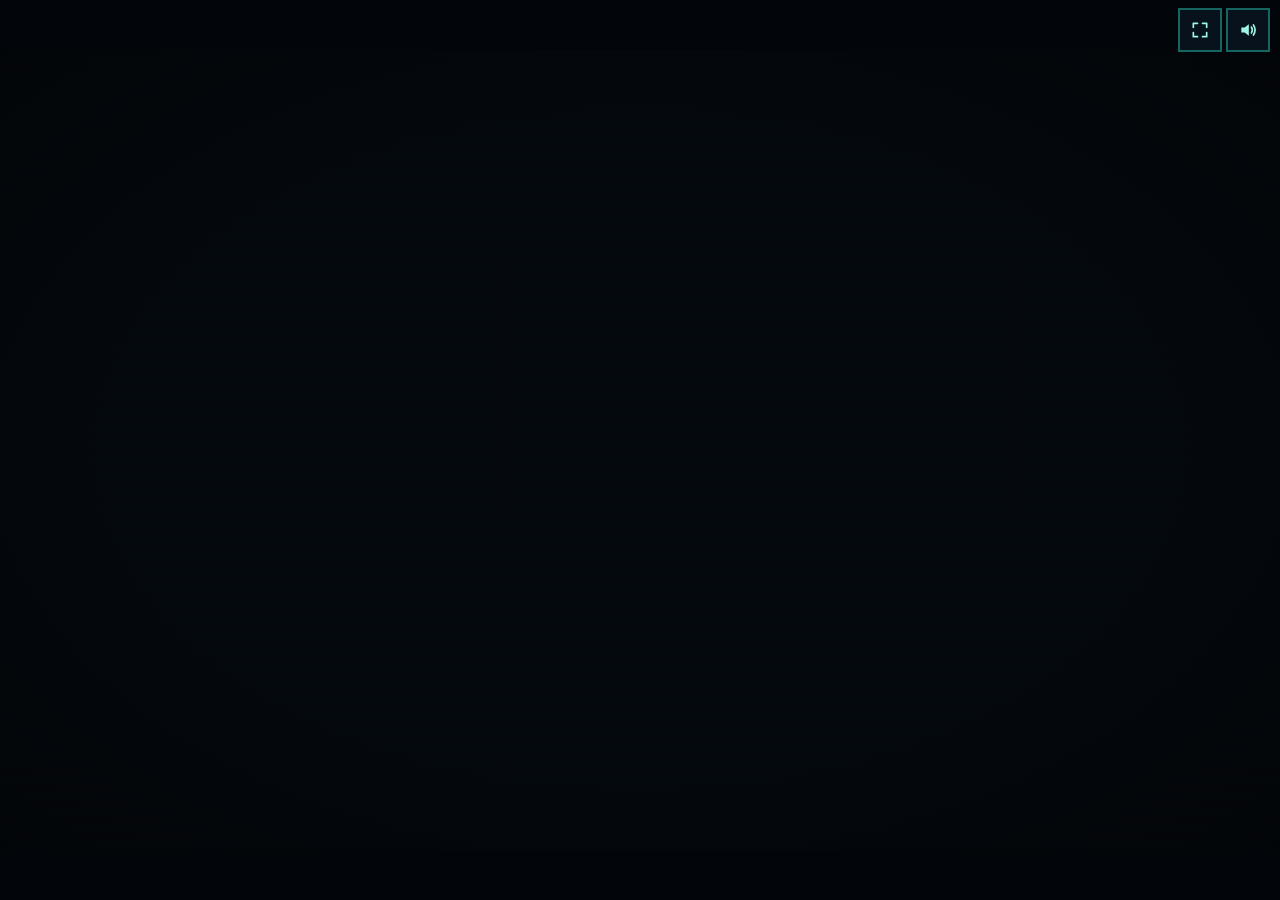
<file: index.html>
<!DOCTYPE html>
<html lang="en">
<head>
<meta charset="UTF-8">
<meta name="viewport" content="width=device-width, initial-scale=1.0, user-scalable=no, viewport-fit=cover">
<title>Neon Vortex Arcade Pilot</title>
<meta name="theme-color" content="#04090f">
<meta name="mobile-web-app-capable" content="yes">
<meta name="apple-mobile-web-app-capable" content="yes">
<meta name="apple-mobile-web-app-status-bar-style" content="black-translucent">
<link rel="manifest" href="manifest.json">
<link rel="icon" type="image/svg+xml" href="icons/icon.svg">
<link rel="apple-touch-icon" href="icons/icon-180.png">
<link rel="preconnect" href="https://fonts.googleapis.com">
<link rel="preconnect" href="https://fonts.gstatic.com" crossorigin="anonymous">
<link href="https://fonts.googleapis.com/css2?family=Cabin:wght@400;500;600;700&amp;family=Fraunces:ital,opsz,wght@0,9..144,400;0,9..144,600;0,9..144,700;0,9..144,900;1,9..144,400&amp;family=Sora:wght@400;700;800&amp;family=Hanken+Grotesk:wght@400;600&amp;family=Space+Mono:wght@400;700&amp;family=IBM+Plex+Mono:wght@400;500;600;700&amp;family=Press+Start+2P&amp;display=swap" rel="stylesheet">
<link rel="stylesheet" href="css/tokens.css">
<link rel="stylesheet" href="css/neonvortex.css">
<link rel="preload" as="image" href="assets/sprite-atlas.png?v=3">
<link rel="preload" as="image" href="assets/ui-kit.png">
</head>
<body>
  <template id="__bundler_thumbnail" data-bg-color="#04090f">
    <svg viewBox="0 0 1200 800" xmlns="http://www.w3.org/2000/svg">
      <rect width="1200" height="800" fill="#04090f"></rect>
      <g transform="translate(600 380)">
        <path d="M0 -120 L80 75 L0 38 L-80 75 Z" fill="#0d2b33" stroke="#2de2c6" stroke-width="10"></path>
        <circle cx="0" cy="-22" r="20" fill="#9ff5e8"></circle>
      </g>
      <path d="M600 540 L622 575 L600 610 L578 575 Z" fill="#2de2c6"></path>
      <path d="M520 560 L536 585 L520 610 L504 585 Z" fill="#0fae97"></path>
      <path d="M680 560 L696 585 L680 610 L664 585 Z" fill="#0fae97"></path>
    </svg>
  </template>
  <div id="viewport">
    <div id="stage" data-screen-label="Game Arena">
      <canvas id="game-canvas" width="960" height="600"></canvas>
      <div id="crt"></div>
    </div>

      <!-- screen-reader announcements (game-over result, etc.); not the 60fps HUD -->
      <div id="a11y-live" class="sr-only" role="status" aria-live="polite" aria-atomic="true"></div>
      <!-- ===== NEON VORTEX game DOM — ids prefixed `neonvortex-` ===== -->
      <div id="neonvortex-hud" role="group" aria-label="Heads-up display">
        <div class="hud-block"><span class="hud-label">TIME</span><span id="neonvortex-hud-time">60</span></div>
        <div class="hud-block"><span class="hud-label">SCORE</span><span id="neonvortex-hud-score">0</span></div>
        <div class="hud-block"><span class="hud-label">COMBO</span><span id="neonvortex-hud-combo"></span><span id="neonvortex-hud-heat"></span></div>
        <div class="hud-block"><span class="hud-label">HULL</span><span id="neonvortex-hud-hearts">◆ ◆ ◆</span></div>
        <span id="neonvortex-hud-pace" style="display: none;"></span>
        <div id="neonvortex-hud-fx"></div>
        <span id="neonvortex-hud-mode"></span>
        <span id="neonvortex-hud-modifier" class="nv-hud-mod"></span>
      </div>
      <div id="neonvortex-boss-hp">
        <span id="neonvortex-boss-hp-label">CORE WARDEN</span>
        <div id="neonvortex-boss-hp-track"><div id="neonvortex-boss-hp-fill"></div></div>
      </div>
      <div id="neonvortex-danger-vignette"></div>
      <div id="neonvortex-hit-flash"></div>

      <div id="neonvortex-screen-menu" class="screen" data-screen-label="NEON VORTEX — Main Menu">
        <div class="panel">
          <div class="nv-menu-top">
            <span class="kicker">ARCADE_PILOT_OS</span>
            <div class="nv-menu-top-right">
              <span class="nv-crystals">◆ <b id="neonvortex-menu-crystals">0</b></span>
            </div>
          </div>
          <h1 class="game-title nv-logo"><span class="nv-logo-1">NEON</span><span class="nv-logo-2">VORTEX</span><span class="nv-logo-tag">ULTRA</span></h1>
          <div class="nv-pilot-card">
            <div class="nv-pilot-info">
              <span class="nv-call">CALLSIGN · PILOT_YOU</span>
              <span class="nv-life">LIFETIME <b id="neonvortex-menu-lifetime">0</b></span>
            </div>
            <span id="neonvortex-menu-rank" class="nv-rank">ROOKIE PILOT</span>
          </div>
          <div class="nv-career">
            <div class="nv-career-ticks" id="neonvortex-menu-ticks"></div>
            <div class="nv-career-track"><div id="neonvortex-menu-career" class="nv-career-fill"></div></div>
          </div>
          <div class="nv-menu-list">
            <div id="neonvortex-menu-difficulty" class="nv-diff-row" role="group" aria-label="Difficulty">
              <button id="neonvortex-diff-easy" class="nv-diff-chip" type="button" aria-pressed="false">EASY</button>
              <button id="neonvortex-diff-normal" class="nv-diff-chip" type="button" aria-pressed="false">NORMAL</button>
              <button id="neonvortex-diff-hard" class="nv-diff-chip" type="button" aria-pressed="false">HARD</button>
            </div>
            <button id="neonvortex-btn-start" class="nv-menu-item nv-mi-primary" type="button">
              <span id="neonvortex-menu-start-label" class="nv-mi-label">START DAILY</span>
              <svg class="nv-mi-icon" viewBox="0 0 24 24" aria-hidden="true"><path d="M8 5v14l11-7z" fill="currentColor"/></svg>
              <span id="neonvortex-menu-daily-sub" class="nv-mi-sub"><span id="neonvortex-menu-date">—</span> · BEST <span id="neonvortex-menu-daily-best">—</span><span id="neonvortex-menu-streak"></span></span>
              <span id="neonvortex-free-sub" class="nv-mi-sub" style="display:none">무작위 아레나 · NORMAL</span>
            </button>
            <button id="neonvortex-btn-daily" class="nv-mi-brief" type="button">
              <svg viewBox="0 0 24 24" aria-hidden="true"><path d="M13 2L4.5 13H11l-1 9 8.5-11H12l1-9z" fill="currentColor"/></svg>
              <span>오늘의 챌린지 브리핑</span>
              <span class="nv-mi-brief-arrow" aria-hidden="true">›</span>
            </button>
            <div class="nv-menu-grid">
              <button id="neonvortex-btn-hangar" class="nv-mi-tile" type="button">
                <svg class="nv-mi-icon" viewBox="0 0 24 24" aria-hidden="true"><circle cx="12" cy="12" r="9" fill="none" stroke="currentColor" stroke-width="1.6"/><path d="M15.5 8.5l-2.2 4.8-4.8 2.2 2.2-4.8z" fill="currentColor"/></svg>
                <span class="nv-mi-tile-label">HANGAR</span>
              </button>
              <button id="neonvortex-btn-overhaul" class="nv-mi-tile" type="button">
                <svg class="nv-mi-icon" viewBox="0 0 24 24" aria-hidden="true"><path d="M14.7 6.3a4 4 0 00-5.4 5.4l-5 5 2 2 5-5a4 4 0 005.4-5.4l-2.3 2.3-2-2z" fill="none" stroke="currentColor" stroke-width="1.6" stroke-linejoin="round"/></svg>
                <span class="nv-mi-tile-label">OVERHAUL</span>
              </button>
              <button id="neonvortex-btn-records" class="nv-mi-tile" type="button">
                <svg class="nv-mi-icon" viewBox="0 0 24 24" aria-hidden="true"><path d="M5 21V11M12 21V4M19 21v-6" fill="none" stroke="currentColor" stroke-width="2" stroke-linecap="round"/></svg>
                <span class="nv-mi-tile-label">RANKING</span>
              </button>
              <button id="neonvortex-btn-achievements" class="nv-mi-tile" type="button">
                <svg class="nv-mi-icon" viewBox="0 0 24 24" aria-hidden="true"><circle cx="12" cy="9" r="5" fill="none" stroke="currentColor" stroke-width="1.6"/><path d="M9 13l-1.5 8 4.5-3 4.5 3L15 13" fill="none" stroke="currentColor" stroke-width="1.6" stroke-linejoin="round"/></svg>
                <span class="nv-mi-tile-label">ACHIEVEMENTS</span>
              </button>
              <button id="neonvortex-btn-pilotlog" class="nv-mi-tile" type="button">
                <svg class="nv-mi-icon" viewBox="0 0 24 24" aria-hidden="true"><rect x="5" y="3" width="14" height="18" rx="2" fill="none" stroke="currentColor" stroke-width="1.6"/><path d="M8 8h8M8 12h8M8 16h5" fill="none" stroke="currentColor" stroke-width="1.6" stroke-linecap="round"/></svg>
                <span class="nv-mi-tile-label">PILOT LOG</span>
              </button>
              <button id="neonvortex-btn-settings" class="nv-mi-tile" type="button">
                <svg class="nv-mi-icon" viewBox="0 0 24 24" aria-hidden="true"><path d="M12 8a4 4 0 100 8 4 4 0 000-8zm9 4a7 7 0 00-.1-1.2l2-1.6-2-3.4-2.4 1a7 7 0 00-2-1.2L16 2H8l-.5 2.6a7 7 0 00-2 1.2l-2.4-1-2 3.4 2 1.6A7 7 0 003 12c0 .4 0 .8.1 1.2l-2 1.6 2 3.4 2.4-1a7 7 0 002 1.2L8 22h8l.5-2.6a7 7 0 002-1.2l2.4 1 2-3.4-2-1.6c.1-.4.1-.8.1-1.2z" fill="none" stroke="currentColor" stroke-width="1.5"/></svg>
                <span class="nv-mi-tile-label">SETTINGS</span>
              </button>
            </div>
          </div>
          <p id="neonvortex-menu-all-best" class="best-line">ALL-TIME BEST —</p>
          <p id="neonvortex-menu-week" class="best-line"></p>
          <p class="nv-menu-footer">V_2.0 // PROD</p>
        </div>
      </div>

      <div id="neonvortex-screen-over" class="screen" data-screen-label="NEON VORTEX — Game Over" role="dialog" aria-modal="true" aria-label="Game over — result">
        <div class="panel nv-result-card">
          <span id="neonvortex-over-reason">TIME UP</span>
          <span id="neonvortex-over-mode" class="kicker">DAILY</span>
          <span id="neonvortex-over-modifier" class="kicker"></span>
          <div class="nv-score-block">
            <p class="hud-label nv-score-label">TOTAL_SCORE</p>
            <p id="neonvortex-over-score">0</p>
          </div>
          <div id="neonvortex-over-rank"></div>
          <p class="nv-result-meta"><span class="nv-result-rank">PILOT RANK · <b id="neonvortex-over-pilot-rank">—</b></span><span class="nv-result-bank">CRYSTAL BANK · <b id="neonvortex-over-bank">0</b></span></p>
          <span id="neonvortex-over-best-banner"><span id="neonvortex-over-best-label">NEW BEST!</span> ★</span>
          <!-- primary CTA sits right after the score/rank summary (not after the
               stat breakdown) so it's reachable without scrolling on short phone
               viewports — this is the core replay loop, hit every ~60s. -->
          <div class="btn-row">
            <button id="neonvortex-btn-retry" class="arcade-btn primary" type="button">RETRY</button>
            <button id="neonvortex-btn-share" class="arcade-btn" type="button">COPY RESULT</button>
            <button id="neonvortex-btn-menu" class="arcade-btn" type="button">MENU</button>
          </div>
          <p id="neonvortex-over-countdown" class="kr-sub"></p>
          <p class="kr-sub">결과 복사에는 개인정보가 포함되지 않습니다 · R — RETRY · M — MENU</p>
          <div id="neonvortex-over-medals"></div>
          <div id="neonvortex-over-stats"></div>
          <canvas id="neonvortex-over-spark" width="320" height="60"></canvas>
        </div>
      </div>

      <div id="neonvortex-screen-pause" class="screen" data-screen-label="NEON VORTEX — Paused" role="dialog" aria-modal="true" aria-label="Paused">
        <div class="panel">
          <span class="kicker">ARCADE_PILOT_OS</span>
          <span class="pause-title">PAUSED</span>
          <div class="btn-row">
            <button id="neonvortex-btn-resume" class="arcade-btn primary" type="button">RESUME</button>
            <button id="neonvortex-btn-pause-restart" class="arcade-btn" type="button">RESTART</button>
            <button id="neonvortex-btn-pause-quit" class="arcade-btn" type="button">QUIT TO MENU</button>
          </div>
          <div class="settings-row">
            <button id="neonvortex-btn-pause-mute" class="arcade-btn settings-btn" type="button">SOUND: ON</button>
            <button id="neonvortex-btn-haptic" class="arcade-btn settings-btn haptic-toggle" type="button">VIBRATION: ON</button>
            <button id="neonvortex-btn-pause-fs" class="arcade-btn settings-btn" type="button">FULLSCREEN</button>
          </div>
          <p class="controls-hint">ESC / P — RESUME · 나가면 이번 런은 기록되지 않습니다</p>
        </div>
      </div>

      <div id="neonvortex-screen-howto" class="screen" data-screen-label="NEON VORTEX — How To Play" role="dialog" aria-modal="true" aria-label="How to play">
        <div class="panel">
        <span class="kicker">ARCADE_PILOT_OS</span>
        <span class="pause-title">HOW TO PLAY</span>
        <div class="howto-list">
          <div class="howto-row"><span class="howto-k">MOVE</span><span class="howto-v">WASD / ARROW KEYS · 모바일: 화면 드래그</span></div>
          <div class="howto-row"><span class="howto-k">FIRE</span><span class="howto-v">Automatic — nearest enemy · 발사는 자동입니다</span></div>
          <div class="howto-row"><span class="howto-k">GOAL</span><span class="howto-v">60 seconds — collect crystals, chain combos · 크리스털 콤보로 점수를 쌓으세요</span></div>
          <div class="howto-row"><span class="howto-k">HULL ◆◆◆</span><span class="howto-v">Mines &amp; boss fire cost 1 — at 0 it's over · 피격 3번이면 게임 오버</span></div>
          <div class="howto-row"><span class="howto-k">CORE WARDEN</span><span class="howto-v">Boss arrives at 20s left — destroy for +1,500 · 마지막 20초, 보스 격파 대량 보너스</span></div>
          <div class="howto-row"><span class="howto-k">PAUSE</span><span class="howto-v">ESC / P · 모바일: 우측 상단 II 버튼</span></div>
        </div>
        <div class="btn-row">
          <button id="neonvortex-btn-howto-start" class="arcade-btn primary" type="button">START</button>
        </div>
        </div>
      </div>

      <div id="neonvortex-screen-records" class="screen" data-screen-label="NEON VORTEX — Ranking" role="dialog" aria-modal="true" aria-label="Ranking">
        <div class="nv-rank-shell">
          <header class="nv-rank-head">
            <button id="neonvortex-btn-records-back" class="nv-page-back" type="button">
              <svg class="nv-page-back-icon" viewBox="0 0 24 24" aria-hidden="true"><path d="M15 6l-6 6 6 6" fill="none" stroke="currentColor" stroke-width="2" stroke-linecap="round" stroke-linejoin="round"/></svg>
              <span>LOBBY</span>
            </button>
            <span class="nv-rank-status">▣ SECURE_DATABASE // READY</span>
          </header>

          <div class="nv-rank-title-wrap">
            <h1 class="nv-rank-title">ARCADE PILOT HIGHSCORES</h1>
            <div class="nv-rank-rule"></div>
          </div>

          <div id="neonvortex-records-body"></div>
        </div>
      </div>
      <div id="neonvortex-screen-settings" class="screen" data-screen-label="NEON VORTEX — Settings" role="dialog" aria-modal="true" aria-label="Settings">
        <div class="nv-set-shell">
          <header class="nv-set-head">
            <button id="neonvortex-btn-settings-back" class="nv-page-back" type="button">
              <svg class="nv-page-back-icon" viewBox="0 0 24 24" aria-hidden="true"><path d="M15 6l-6 6 6 6" fill="none" stroke="currentColor" stroke-width="2" stroke-linecap="round" stroke-linejoin="round"/></svg>
              <span>LOBBY</span>
            </button>
            <span class="nv-set-status">SETTINGS_CONSOLE_OK</span>
          </header>

          <div class="nv-set-title-wrap">
            <h1 class="nv-set-title">ARCADE SETTINGS</h1>
            <div class="nv-set-rule"></div>
          </div>

          <div class="nv-set-card">
            <div class="nv-set-row">
              <span class="nv-set-row-label">
                <svg class="nv-set-icon" viewBox="0 0 24 24" aria-hidden="true"><path d="M4 9 H8 L13 5 V19 L8 15 H4 Z" fill="none" stroke="currentColor" stroke-width="1.6" stroke-linejoin="round"/><path d="M16 8.5 Q18.5 12 16 15.5M18.5 6 Q22.5 12 18.5 18" fill="none" stroke="currentColor" stroke-width="1.6" stroke-linecap="round"/></svg>
                INTEGRATED AUDIO ENGINE
              </span>
              <button id="neonvortex-btn-set-mute" class="nv-switch" type="button" role="switch" aria-checked="true" aria-label="Sound">
                <span class="nv-switch-knob"></span>
              </button>
            </div>

            <div class="nv-set-row nv-set-row-col" id="neonvortex-set-volume-row">
              <div class="nv-set-vol-head">
                <span class="nv-set-row-label">
                  <svg class="nv-set-icon" viewBox="0 0 24 24" aria-hidden="true"><path d="M4 9 H8 L13 5 V19 L8 15 H4 Z" fill="none" stroke="currentColor" stroke-width="1.6" stroke-linejoin="round"/><path d="M16 9.5 Q18 12 16 14.5" fill="none" stroke="currentColor" stroke-width="1.6" stroke-linecap="round"/></svg>
                  MASTER SFX VOLUME
                </span>
                <span class="nv-set-vol-val" id="neonvortex-set-volume-val">70%</span>
              </div>
              <input id="neonvortex-set-volume" class="nv-set-slider" type="range" min="0" max="100" step="1" value="70" aria-label="Master SFX volume">
            </div>

            <div class="nv-set-row nv-set-row-divider">
              <span class="nv-set-row-label">
                <svg class="nv-set-icon" viewBox="0 0 24 24" aria-hidden="true"><rect x="3" y="8" width="18" height="9" rx="4.5" fill="none" stroke="currentColor" stroke-width="1.6"/><path d="M7 12.5h3M8.5 11v3" fill="none" stroke="currentColor" stroke-width="1.6" stroke-linecap="round"/></svg>
                VIBRATION
              </span>
              <button id="neonvortex-btn-set-haptic" class="nv-switch haptic-toggle" type="button" role="switch" aria-checked="true" aria-label="Vibration">
                <span class="nv-switch-knob"></span>
              </button>
            </div>

            <div class="nv-set-row">
              <span class="nv-set-row-label">
                <svg class="nv-set-icon" viewBox="0 0 24 24" aria-hidden="true"><rect x="3" y="4" width="18" height="13" rx="1.5" fill="none" stroke="currentColor" stroke-width="1.6"/><path d="M8 20h8M12 17v3" fill="none" stroke="currentColor" stroke-width="1.6" stroke-linecap="round"/></svg>
                GLOBAL STATIC CRT SCREEN RENDER
              </span>
              <button id="neonvortex-btn-set-crt" class="nv-switch" type="button" role="switch" aria-checked="true" aria-label="CRT screen render">
                <span class="nv-switch-knob"></span>
              </button>
            </div>

            <div class="nv-set-row nv-set-row-divider">
              <span class="nv-set-row-label">
                <svg class="nv-set-icon" viewBox="0 0 24 24" aria-hidden="true"><path d="M4 9 V4 H9 M15 4 H20 V9 M20 15 V20 H15 M9 20 H4 V15" fill="none" stroke="currentColor" stroke-width="1.6" stroke-linecap="round" stroke-linejoin="round"/></svg>
                FULLSCREEN
              </span>
              <button id="neonvortex-btn-set-fs" class="nv-set-action" type="button">TOGGLE</button>
            </div>
          </div>

          <div class="nv-set-card nv-set-info">
            <div class="nv-set-info-head">
              <svg class="nv-set-icon" viewBox="0 0 24 24" aria-hidden="true"><circle cx="12" cy="12" r="9" fill="none" stroke="currentColor" stroke-width="1.6"/><path d="M12 11v5M12 8h.01" fill="none" stroke="currentColor" stroke-width="1.8" stroke-linecap="round"/></svg>
              <h3>FLIGHT CONTROLS REGISTER</h3>
            </div>
            <div class="nv-set-info-row">
              <svg class="nv-set-icon" viewBox="0 0 24 24" aria-hidden="true"><path d="M6 3l14 7-6 2-2 6z" fill="none" stroke="currentColor" stroke-width="1.6" stroke-linejoin="round"/></svg>
              <div class="nv-set-info-text">
                <span class="nv-set-info-title">기체 이동</span>
                <p>화면 어디서나 드래그(세로 모드는 아레나가 90° 회전)하거나, 키보드 <b>WASD</b> · <b>방향키</b>로 기체를 조종합니다.</p>
              </div>
            </div>
            <div class="nv-set-info-row">
              <svg class="nv-set-icon" viewBox="0 0 24 24" aria-hidden="true"><path d="M13 2L4.5 13H11l-1 9 8.5-11H12l1-9z" fill="none" stroke="currentColor" stroke-width="1.6" stroke-linejoin="round"/></svg>
              <div class="nv-set-info-text">
                <span class="nv-set-info-title">자동 발사</span>
                <p>전방 레이저는 자동으로 가장 가까운 적을 조준해 연사됩니다. 회피와 크리스털 수집에 집중하세요.</p>
              </div>
            </div>
            <div class="nv-set-info-row">
              <svg class="nv-set-icon" viewBox="0 0 24 24" aria-hidden="true"><path d="M12 3l2.5 5.5L20 9l-4 4 1 6-5-3-5 3 1-6-4-4 5.5-.5z" fill="none" stroke="currentColor" stroke-width="1.6" stroke-linejoin="round"/></svg>
              <div class="nv-set-info-text">
                <span class="nv-set-info-title">파워업 드롭</span>
                <p>적을 처치하면 MAGNET · SHIELD · SLOW · ×2 · BOOST · SPREAD 파워업이 떨어집니다. 닿으면 일정 시간 자동 발동됩니다.</p>
              </div>
            </div>
          </div>
        </div>
      </div>
      <div id="neonvortex-screen-challenge" class="screen" data-screen-label="NEON VORTEX — Daily Briefing" role="dialog" aria-modal="true" aria-label="Daily Challenge Briefing">
        <div class="nv-chal-shell">
          <header class="nv-chal-head">
            <button id="neonvortex-btn-challenge-back" class="nv-page-back" type="button">
              <svg class="nv-page-back-icon" viewBox="0 0 24 24" aria-hidden="true"><path d="M15 6l-6 6 6 6" fill="none" stroke="currentColor" stroke-width="2" stroke-linecap="round" stroke-linejoin="round"/></svg>
              <span>LOBBY</span>
            </button>
            <span class="nv-chal-status">DAILY_ROUTER_ONLINE</span>
          </header>

          <div class="nv-chal-title-wrap">
            <h2 class="nv-chal-kicker">DAILY THREAT SIMULATION</h2>
            <h1 class="nv-chal-title">오늘의 작전</h1>
            <div class="nv-chal-rule"></div>
          </div>

          <section class="nv-chal-card">
            <div class="nv-chal-card-head">
              <svg class="nv-chal-icon" viewBox="0 0 24 24" aria-hidden="true"><path d="M12 3l2.5 5.5L20 9l-4 4 1 6-5-3-5 3 1-6-4-4 5.5-.5z" fill="none" stroke="currentColor" stroke-width="1.6" stroke-linejoin="round"/></svg>
              <h3>MISSION INTEL</h3>
            </div>

            <div class="nv-chal-row">
              <span class="nv-chal-row-label">DATE / SEED</span>
              <span class="nv-chal-row-val" id="neonvortex-chal-seed">—</span>
            </div>
            <p class="nv-chal-note" id="neonvortex-chal-seed-note">모든 파일럿이 동일한 시드로 플레이합니다 · All pilots fly the same seed</p>
            <div class="nv-chal-row">
              <span class="nv-chal-row-label">MODIFIER</span>
              <span class="nv-chal-row-val nv-chal-row-val-cyan" id="neonvortex-chal-modifier">—</span>
            </div>

            <div class="nv-chal-row nv-chal-row-divider">
              <span class="nv-chal-row-label">TODAY’S BEST</span>
              <span class="nv-chal-row-val nv-chal-row-val-cyan" id="neonvortex-chal-daily-best">—</span>
            </div>
            <div class="nv-chal-row">
              <span class="nv-chal-row-label">ALL-TIME BEST</span>
              <span class="nv-chal-row-val nv-chal-row-val-cyan" id="neonvortex-chal-all-best">—</span>
            </div>

            <div class="nv-chal-streak nv-chal-row-divider">
              <div class="nv-chal-streak-head">
                <span class="nv-chal-row-label">STREAK</span>
                <span class="nv-chal-row-val" id="neonvortex-chal-streak">—</span>
              </div>
              <div class="nv-chal-streak-bar"><i id="neonvortex-chal-streak-fill"></i></div>
              <p class="nv-chal-note" id="neonvortex-chal-streak-note">연속 출격 기록입니다 · 점수에는 영향을 주지 않습니다</p>
            </div>
          </section>

          <button id="neonvortex-btn-challenge-launch" class="nv-chal-launch" type="button">
            <span class="nv-chal-launch-label">▶ 작전 개시 (LAUNCH SEQUENCE)</span>
          </button>
        </div>
      </div>

      <div id="neonvortex-screen-hangar" class="screen" data-screen-label="NEON VORTEX — Hangar" role="dialog" aria-modal="true" aria-label="Striker Hangar">
        <div class="nv-page-shell">
          <button id="neonvortex-btn-hangar-back" class="nv-page-back" type="button"><svg class="nv-page-back-icon" viewBox="0 0 24 24" aria-hidden="true"><path d="M15 6l-6 6 6 6" fill="none" stroke="currentColor" stroke-width="2" stroke-linecap="round" stroke-linejoin="round"/></svg><span>LOBBY</span></button>
          <div id="neonvortex-hangar-body" class="nv-page-body"></div>
        </div>
      </div>

      <div id="neonvortex-screen-overhaul" class="screen" data-screen-label="NEON VORTEX — System Overhaul" role="dialog" aria-modal="true" aria-label="System Overhaul">
        <div class="nv-page-shell">
          <button id="neonvortex-btn-overhaul-back" class="nv-page-back" type="button"><svg class="nv-page-back-icon" viewBox="0 0 24 24" aria-hidden="true"><path d="M15 6l-6 6 6 6" fill="none" stroke="currentColor" stroke-width="2" stroke-linecap="round" stroke-linejoin="round"/></svg><span>LOBBY</span></button>
          <div id="neonvortex-overhaul-body" class="nv-page-body"></div>
        </div>
      </div>

      <div id="neonvortex-screen-achievements" class="screen" data-screen-label="NEON VORTEX — Achievements" role="dialog" aria-modal="true" aria-label="Tactical Badges">
        <div class="nv-page-shell">
          <button id="neonvortex-btn-achievements-back" class="nv-page-back" type="button"><svg class="nv-page-back-icon" viewBox="0 0 24 24" aria-hidden="true"><path d="M15 6l-6 6 6 6" fill="none" stroke="currentColor" stroke-width="2" stroke-linecap="round" stroke-linejoin="round"/></svg><span>LOBBY</span></button>
          <div id="neonvortex-achievements-body" class="nv-page-body"></div>
        </div>
      </div>

      <div id="neonvortex-screen-pilotlog" class="screen" data-screen-label="NEON VORTEX — Pilot Log" role="dialog" aria-modal="true" aria-label="Pilot Log">
        <div class="nv-page-shell">
          <button id="neonvortex-btn-pilotlog-back" class="nv-page-back" type="button"><svg class="nv-page-back-icon" viewBox="0 0 24 24" aria-hidden="true"><path d="M15 6l-6 6 6 6" fill="none" stroke="currentColor" stroke-width="2" stroke-linecap="round" stroke-linejoin="round"/></svg><span>LOBBY</span></button>
          <div id="neonvortex-pilotlog-body" class="nv-page-body"></div>
        </div>
      </div>
  </div>

  <!-- NEON VORTEX HUD buttons (ids prefixed neonvortex-) -->
  <button id="neonvortex-btn-mute" type="button" aria-label="Mute">
    <svg viewBox="0 0 24 24" aria-hidden="true">
      <path class="spk" d="M4 9 H8 L13 5 V19 L8 15 H4 Z"></path>
      <g class="waves"><path d="M16 8.5 Q18.5 12 16 15.5"></path><path d="M18.5 6 Q22.5 12 18.5 18"></path></g>
      <line class="slash" x1="16" y1="8" x2="22" y2="16"></line>
    </svg>
  </button>
  <button id="neonvortex-btn-pause" type="button" aria-label="Pause">
    <svg viewBox="0 0 24 24" aria-hidden="true"><rect x="7" y="5" width="3.6" height="14"></rect><rect x="13.4" y="5" width="3.6" height="14"></rect></svg>
  </button>
  <button id="neonvortex-btn-fullscreen" type="button" aria-label="Fullscreen">
    <svg viewBox="0 0 24 24" aria-hidden="true"><path d="M4 9 V4 H9 M15 4 H20 V9 M20 15 V20 H15 M9 20 H4 V15"></path></svg>
  </button>

  <div id="joystick">
    <div id="joystick-knob"></div>
  </div>


  <script src="js/store.js"></script>
  <script src="js/audio.js"></script>
  <script src="js/shell.js"></script>
  <script src="js/games/neonvortex/sprites.js"></script>
  <script src="js/games/neonvortex/meta.js"></script>
  <script src="js/games/neonvortex/medals.js"></script>
  <script src="js/games/neonvortex/foes.js"></script>
  <script src="js/games/neonvortex/elite.js"></script>
  <script src="js/games/neonvortex/game.js"></script>
  <script src="js/games/neonvortex/render.js"></script>
  <script src="js/games/neonvortex/main.js"></script>
</body>
</html>
</file>
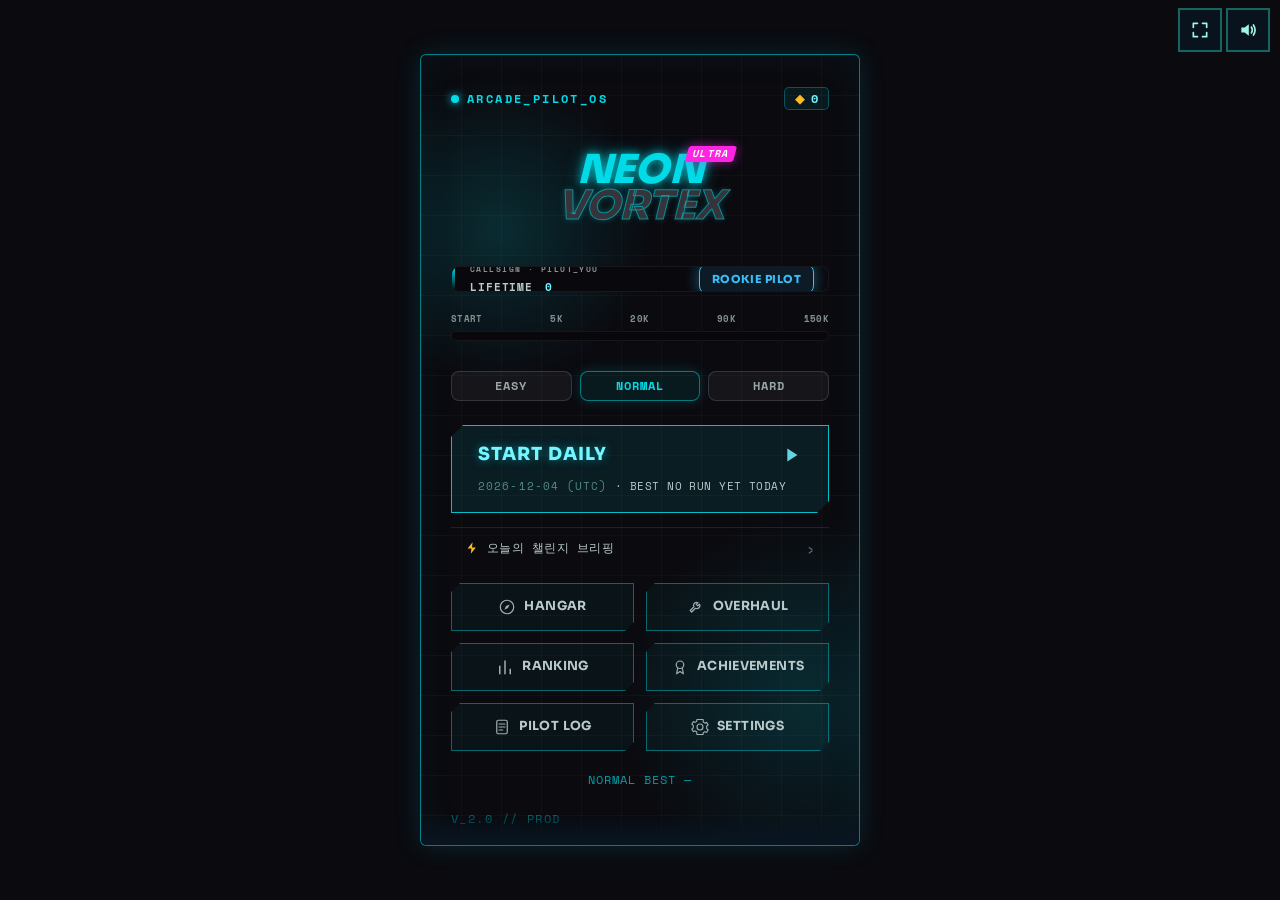
<file: standalone.html>
<!DOCTYPE html>
<html lang="en">
<head>
<meta charset="UTF-8">
<meta name="viewport" content="width=device-width, initial-scale=1.0, user-scalable=no, viewport-fit=cover">
<title>Neon Vortex Arcade Pilot</title>
<meta name="theme-color" content="#04090f">
<meta name="mobile-web-app-capable" content="yes">
<meta name="apple-mobile-web-app-capable" content="yes">
<meta name="apple-mobile-web-app-status-bar-style" content="black-translucent">
<link rel="manifest" href="manifest.json">
<link rel="icon" type="image/svg+xml" href="icons/icon.svg">
<link rel="apple-touch-icon" href="icons/icon-180.png">
<link rel="preconnect" href="https://fonts.googleapis.com">
<link rel="preconnect" href="https://fonts.gstatic.com" crossorigin="anonymous">
<link href="https://fonts.googleapis.com/css2?family=Cabin:wght@400;500;600;700&amp;family=Fraunces:ital,opsz,wght@0,9..144,400;0,9..144,600;0,9..144,700;0,9..144,900;1,9..144,400&amp;family=Sora:wght@400;700;800&amp;family=Hanken+Grotesk:wght@400;600&amp;family=Space+Mono:wght@400;700&amp;family=IBM+Plex+Mono:wght@400;500;600;700&amp;family=Press+Start+2P&amp;display=swap" rel="stylesheet">
<style>
/* --- inlined: css/tokens.css --- */
/* Scoreyard platform design tokens — the single source of truth for the
   shared shell + neon/CRT games (Zero Hour, future arcade titles).
   See DESIGN.md for usage rules. A game MAY define its own :root tokens to
   carry a distinct art direction (e.g. Shepherd's Dog's pastoral palette) —
   these are the *platform* defaults, not a mandate. */
:root {
  --bg: #04090f;
  --panel: #081420;
  --teal: #2de2c6;
  --teal-soft: #9ff5e8;
  --teal-dim: #0fae97;
  --pink: #ff5a78;
  --amber: #ffc34d;
  --blue: #5aa7ff;
  --ink: #eaf6ff;
  --mono: "IBM Plex Mono", ui-monospace, Menlo, Consolas, monospace;
  --pixel: "Press Start 2P", var(--mono);
  /* Shepherd's Dog typography, adopted for the hub + Zero Hour screens (the
     in-arena HUD keeps --pixel/--mono for stable-width live numerals) */
  --display: "Fraunces", Georgia, "Times New Roman", serif;
  --body: "Cabin", ui-sans-serif, system-ui, -apple-system, sans-serif;
  --safe-top: env(safe-area-inset-top, 0px);
  --safe-right: env(safe-area-inset-right, 0px);
  --safe-bottom: env(safe-area-inset-bottom, 0px);
  --safe-left: env(safe-area-inset-left, 0px);
}

</style>
<style>
/* --- inlined: css/neonvortex.css --- */
/* ===== NEON VORTEX — Neon Syndicate design tokens (Stitch DESIGN.md) ===== */
/* Custom props are namespaced --nv-*; they do not override platform tokens
   unless explicitly consumed by neonvortex-scoped selectors. */
:root {
  /* Void & Vapor surfaces */
  --nv-bg: #0a0a0f;
  --nv-surface: #131318;
  --nv-surface-low: #1b1b20;
  --nv-surface-container: #1f1f25;
  --nv-surface-high: #2a292f;
  --nv-surface-highest: #35343a;
  --nv-on-surface: #e4e1e9;
  --nv-on-surface-variant: #b9cacb;
  --nv-outline: #849495;
  --nv-outline-variant: #3a494b;
  /* Neon accents */
  --nv-primary: #00dbe7;        /* cyan — player / positive */
  --nv-primary-bright: #74f5ff;
  --nv-threat: #ff24e4;         /* magenta — enemy / critical */
  --nv-threat-soft: #fface8;
  --nv-value: #ffba20;          /* gold — currency / advancement */
  --nv-value-soft: #ffd58c;
  --nv-error: #ffb4ab;
  /* Type families (fallbacks keep the core working if Google Fonts fail) */
  --nv-font-display: 'Sora', 'Press Start 2P', system-ui, sans-serif;
  --nv-font-body: 'Hanken Grotesk', system-ui, sans-serif;
  --nv-font-mono: 'Space Mono', 'IBM Plex Mono', ui-monospace, monospace;
  /* 4px hard grid */
  --nv-unit: 4px;
  --nv-gutter: 16px;
  --nv-margin: 24px;
}
/* ===== NEON VORTEX — reusable effect utilities (ready for M2 screens) ===== */
.nv-scanlines {            /* 3% 수평 스캔라인 오버레이 */
  background: linear-gradient(to bottom, transparent 50%, rgba(0, 219, 231, 0.05) 50%);
  background-size: 100% 4px;
  pointer-events: none;
}
.nv-hexgrid {              /* 헥스 메시 배경(레이디얼 마스크) */
  background-image: url("data:image/svg+xml,%3Csvg width='40' height='40' viewBox='0 0 40 40' xmlns='http://www.w3.org/2000/svg'%3E%3Cpath d='M20 0l17.32 10v20L20 40 2.68 30V10z' fill='none' stroke='%2300dbe7' stroke-width='0.5' stroke-opacity='0.1'/%3E%3C/svg%3E");
  -webkit-mask-image: radial-gradient(circle, #000 40%, transparent 90%);
  mask-image: radial-gradient(circle, #000 40%, transparent 90%);
}
.nv-segment {              /* 분절 HUD 바 한 칸 (슬랜트 칩) */
  clip-path: polygon(20% 0%, 100% 0%, 80% 100%, 0% 100%);
}
.nv-glass {                /* Level-2 글래스 패널 */
  background: color-mix(in srgb, var(--nv-surface-high) 80%, transparent);
  -webkit-backdrop-filter: blur(12px);
  backdrop-filter: blur(12px);
  border: 1px solid color-mix(in srgb, var(--nv-primary) 25%, transparent);
}
.nv-chamfer {              /* 45° 모서리 클립(버튼/카드) */
  clip-path: polygon(8px 0, 100% 0, 100% calc(100% - 8px), calc(100% - 8px) 100%, 0 100%, 0 8px);
}
.nv-glow-primary { box-shadow: 0 0 15px color-mix(in srgb, var(--nv-primary) 40%, transparent); }
.nv-glow-threat  { box-shadow: 0 0 15px color-mix(in srgb, var(--nv-threat) 45%, transparent); }
@keyframes nv-flicker { 0%,100% { opacity: 1; } 50% { opacity: 0.82; } }
.nv-flicker { animation: nv-flicker 1s infinite; }
/* Scoreyard - all UI styles (game canvas rendering lives in js/render.js)
   Mobile-first layout (ADR-0006): #stage (canvas+crt) is the ONLY scaled
   element; HUD / screens / buttons are viewport-level fixed DOM that never
   scale - they adapt via clamp(), flex-wrap and safe-area insets. */
/* Design tokens live in css/tokens.css (the platform single source of truth),
   loaded before this file. See DESIGN.md. */
* { margin: 0; padding: 0; box-sizing: border-box; }
/* visually hidden but available to screen readers (aria-live announcements) */
.sr-only {
  position: absolute; width: 1px; height: 1px;
  margin: -1px; padding: 0; border: 0;
  overflow: hidden; clip: rect(0 0 0 0); clip-path: inset(50%);
  white-space: nowrap;
}
html, body { height: 100%; }
body {
  background: #02050a;
  color: var(--ink);
  font-family: var(--body);
  overflow: hidden;
  overscroll-behavior: none;
  -webkit-text-size-adjust: 100%;
}

/* ---------- stage: the only scaled element (logical 960x600) ---------- */
#viewport { position: fixed; inset: 0; touch-action: none; }
/* launch fade: smooth the jump into a linked game's own page (no hard cut).
   Suppressed under reduced-motion (see the reduced-motion block below). */
#viewport.leaving { opacity: 0; transition: opacity 0.22s ease; }
#stage {
  position: absolute;
  left: 0; top: 0;
  width: 960px; height: 600px;
  transform-origin: 0 0;
}
#game-canvas {
  display: block;
  width: 960px; height: 600px;
  background: var(--bg);
}

/* scanlines + vignette over the canvas (scales with it) */
#crt {
  position: absolute; inset: 0;
  pointer-events: none;
  background:
    repeating-linear-gradient(to bottom, rgba(0,0,0,0) 0px, rgba(0,0,0,0) 2px, rgba(0,0,0,0.18) 3px, rgba(0,0,0,0) 4px),
    radial-gradient(ellipse at center, rgba(0,0,0,0) 55%, rgba(0,0,0,0.45) 100%);
  z-index: 30;
}

/* ---------- HUD: unscaled fixed overlay (Stitch CORE_WARDEN reskin) ---------- */
/* DOM is a flat flex row of .hud-block (TIME / SCORE / COMBO / HULL) + fx + mode.
   We map it onto the mockup feel: TIME pinned left, SCORE a centred glass panel,
   HULL pushed right — Space Mono numerals, cyan labels, magenta warn states. */
#neonvortex-hud {
  position: fixed;
  left: 0; right: 0; top: 0;
  z-index: 40;
  display: flex;
  align-items: flex-start;
  gap: clamp(8px, 2vw, 16px);
  /* right padding reserves room for the corner buttons (3 x 44px + gaps) */
  padding: calc(var(--safe-top) + 8px) calc(var(--safe-right) + 158px) 8px calc(var(--safe-left) + 12px);
  font-size: clamp(11px, 2.6vw, 14px);
  visibility: hidden;
  pointer-events: none;
}
body.landscape #neonvortex-hud {
  background: linear-gradient(rgba(10,10,15,0.9), rgba(10,10,15,0));
}
body.portrait #neonvortex-hud {
  background: color-mix(in srgb, var(--nv-surface) 92%, transparent);
  border-bottom: 1px solid color-mix(in srgb, var(--nv-primary) 22%, transparent);
}
.hud-block { display: flex; flex-direction: column; gap: 3px; }
/* SCORE block becomes the centred hero; COMBO sits with it, HULL trails right */
#neonvortex-hud > .hud-block:nth-child(2) { align-items: center; margin: 0 auto; }
#neonvortex-hud > .hud-block:nth-child(4) { align-items: flex-end; }
.hud-label {
  font-family: var(--nv-font-mono);
  font-size: clamp(7px, 1.7vw, 9px);
  font-weight: 700;
  letter-spacing: 0.2em;
  text-transform: uppercase;
  color: color-mix(in srgb, var(--nv-primary) 55%, transparent);
}
#neonvortex-hud-time {
  font-family: var(--nv-font-mono); /* mono numerals: no width jitter */
  font-weight: 700;
  font-size: clamp(15px, 4.2vw, 22px);
  letter-spacing: 0.06em;
  color: var(--nv-on-surface);
  text-shadow: 0 0 12px color-mix(in srgb, var(--nv-primary) 55%, transparent);
  min-width: 2.4em;
}
#neonvortex-hud-time.warn {
  color: var(--nv-threat);
  text-shadow: 0 0 14px color-mix(in srgb, var(--nv-threat) 75%, transparent);
  animation: nv-flicker 0.55s steps(2) infinite;
}
@keyframes blink { 50% { opacity: 0.35; } }
/* SCORE: prominent glass panel, cyan border + blur, mono cyan numerals */
#neonvortex-hud-score {
  font-family: var(--nv-font-mono); /* mono numerals */
  font-weight: 700;
  font-size: clamp(13px, 3.6vw, 19px);
  letter-spacing: 0.12em;
  color: var(--nv-primary-bright);
  text-shadow: 0 0 12px color-mix(in srgb, var(--nv-primary) 60%, transparent);
  min-width: 4.2em;
  text-align: center;
  padding: 5px clamp(10px, 3vw, 18px);
  border-radius: 10px;
  background: color-mix(in srgb, var(--nv-surface-high) 45%, transparent);
  border: 1px solid color-mix(in srgb, var(--nv-primary) 28%, transparent);
  -webkit-backdrop-filter: blur(10px);
  backdrop-filter: blur(10px);
}
/* COMBO = cyan chip, HEAT.on = gold/threat chip — sit on the row under SCORE */
#neonvortex-hud-combo {
  display: inline-flex; align-items: center;
  font-family: var(--nv-font-mono);
  font-weight: 700; font-size: clamp(11px, 2.6vw, 14px);
  letter-spacing: 0.08em;
  color: var(--nv-primary);
  min-width: 2.2em;
  padding: 2px 7px;
  border-radius: 6px;
  background: color-mix(in srgb, var(--nv-primary) 12%, transparent);
  border: 1px solid color-mix(in srgb, var(--nv-primary) 35%, transparent);
  text-shadow: 0 0 8px color-mix(in srgb, var(--nv-primary) 50%, transparent);
}
#neonvortex-hud-heat {
  display: inline-flex; align-items: center;
  font-family: var(--nv-font-mono);
  font-weight: 700; font-size: clamp(10px, 2.4vw, 13px);
  letter-spacing: 0.08em;
  color: var(--nv-value);
  padding: 2px 7px; margin-left: 5px;
  border-radius: 6px;
  background: color-mix(in srgb, var(--nv-value) 12%, transparent);
  border: 1px solid color-mix(in srgb, var(--nv-value) 40%, transparent);
  text-shadow: 0 0 8px color-mix(in srgb, var(--nv-value) 55%, transparent);
  opacity: 0;
  transition: opacity 0.15s ease;
}
#neonvortex-hud-heat.on { opacity: 1; }
#neonvortex-hud-hearts {
  color: var(--nv-primary);
  font-size: clamp(13px, 3vw, 16px);
  letter-spacing: 0.18em;
  text-shadow: 0 0 8px color-mix(in srgb, var(--nv-primary) 50%, transparent);
}
#neonvortex-hud-hearts.low {
  color: var(--nv-threat);
  text-shadow: 0 0 10px color-mix(in srgb, var(--nv-threat) 70%, transparent);
  animation: nv-flicker 0.7s steps(2) infinite;
}
#neonvortex-hud-pace { font-size: 13px; font-weight: 600; padding: 3px 8px; border: 1px solid; }
#neonvortex-hud-pace.ahead { color: var(--nv-primary); border-color: color-mix(in srgb, var(--nv-primary) 50%, transparent); background: color-mix(in srgb, var(--nv-primary) 8%, transparent); }
#neonvortex-hud-pace.behind { color: var(--nv-threat); border-color: color-mix(in srgb, var(--nv-threat) 50%, transparent); background: color-mix(in srgb, var(--nv-threat) 8%, transparent); }
/* effects stay on one compact row (never wrap into the boss-bar/button band) */
#neonvortex-hud-fx { display: flex; gap: 5px; flex: 1; justify-content: flex-end; flex-wrap: nowrap; overflow: hidden; }
/* active-powerup badge: glyph + depleting timer bar (--c is the powerup color) */
.fx-badge {
  display: inline-flex; flex-direction: column; align-items: center; gap: 2px;
  flex: 0 0 auto;
  min-width: 20px; padding: 2px 5px 3px;
  border: 1px solid var(--c);
  color: var(--c);
}
.fx-glyph { font-size: 11px; font-weight: 700; line-height: 1; text-shadow: 0 0 8px var(--c); }
.fx-num { font-family: var(--font-mono, 'Space Mono', monospace); font-size: 10px; line-height: 1; opacity: 0.9; }
.fx-bar { width: 100%; height: 3px; background: rgba(255,255,255,0.12); overflow: hidden; }
.fx-bar > i { display: block; height: 100%; background: var(--c); box-shadow: 0 0 6px var(--c); }
#neonvortex-hud-mode { font-size: 10px; letter-spacing: 0.12em; color: color-mix(in srgb, var(--nv-primary) 55%, transparent); }
.nv-hud-mod {
  margin-left: 8px;
  padding: 1px 6px;
  border: 1px solid var(--nv-primary);
  border-radius: 4px;
  color: var(--nv-primary);
  font-size: 0.66em;
  letter-spacing: 0.06em;
  white-space: nowrap; /* keep the longest name (IRON WARDEN) on one line at narrow widths */
  flex-shrink: 0;
}
.nv-hud-mod:empty { display: none; }

/* ---------- boss HP (DOM so it stays upright in portrait) ---------- */
/* Stitch: thin magenta bar, ~80% width, glowing fill + % readout, subtle flicker */
#neonvortex-boss-hp {
  display: none;
  position: fixed;
  top: calc(var(--safe-top) + 60px);
  left: 50%; transform: translateX(-50%);
  z-index: 41;
  width: min(520px, 80vw);
  text-align: center;
  pointer-events: none;
  animation: nv-flicker 3s ease-in-out infinite;
}
#neonvortex-boss-hp.show { display: block; }
/* portrait: HUD stat bar is tight, so effects + boss HP live in the empty band
   between the bar and the rotated arena (otherwise-wasted space) */
body.portrait #neonvortex-hud-fx {
  position: fixed; left: auto; flex: none;
  top: calc(var(--safe-top) + 56px);
  right: calc(var(--safe-right) + 10px);
  z-index: 42;
}
body.portrait #neonvortex-boss-hp { top: calc(var(--safe-top) + 86px); }
#neonvortex-boss-hp-label {
  display: inline-block;
  font-family: var(--nv-font-mono);
  font-weight: 700;
  font-size: clamp(9px, 2.2vw, 11px);
  letter-spacing: 0.22em;
  text-transform: uppercase;
  color: var(--nv-threat);
  text-shadow: 0 0 10px color-mix(in srgb, var(--nv-threat) 70%, transparent);
  margin-bottom: 4px;
}
#neonvortex-boss-hp-track {
  height: 7px;
  background: color-mix(in srgb, var(--nv-threat) 20%, transparent);
  border: 1px solid color-mix(in srgb, var(--nv-threat) 45%, transparent);
  overflow: hidden;
}
#neonvortex-boss-hp-fill {
  height: 100%; width: 100%;
  background: var(--nv-threat);
  box-shadow: 0 0 15px color-mix(in srgb, var(--nv-threat) 90%, transparent);
  transition: width 0.1s linear;
}

/* ---------- danger feedback (low HP + hit flash) ---------- */
#neonvortex-danger-vignette {
  position: fixed; inset: 0; z-index: 38; pointer-events: none;
  box-shadow: inset 0 0 80px 18px rgba(255,40,70,0);
  transition: box-shadow 0.25s ease;
}
#neonvortex-danger-vignette.active { animation: dangerPulse 0.9s ease-in-out infinite; }
@keyframes dangerPulse {
  0%, 100% { box-shadow: inset 0 0 70px 14px rgba(255,40,70,0.12); }
  50% { box-shadow: inset 0 0 100px 34px rgba(255,40,70,0.4); }
}
#neonvortex-hit-flash { position: fixed; inset: 0; z-index: 39; pointer-events: none; background: rgba(255,60,90,0); }
#neonvortex-hit-flash.flash { animation: hitFlash 0.26s ease-out; }
@keyframes hitFlash { from { background: rgba(255,60,90,0.38); } to { background: rgba(255,60,90,0); } }
@media (max-width: 640px) {
  #neonvortex-hud-mode, #neonvortex-hud-pace { display: none !important; } /* JS toggles pace inline; narrow screens drop it */
}

/* ---------- screens: viewport-level responsive overlays ---------- */
.screen {
  position: fixed; inset: 0;
  display: none;
  flex-direction: column;
  align-items: center;
  gap: clamp(10px, 2.2vh, 22px);
  background: rgba(4,9,15,0.94);
  z-index: 60;
  text-align: center;
  padding: calc(var(--safe-top) + 16px) calc(var(--safe-right) + 16px) calc(var(--safe-bottom) + 16px) calc(var(--safe-left) + 16px);
  overflow-y: auto;
}
.screen.visible { display: flex; }
/* flex spacers: center content when there is room, scroll cleanly when there is not */
.screen::before, .screen::after { content: ''; flex: 1 0 0; }

/* ===== sticker panels — Shepherd's Dog structure (rounded, thick border, hard
   offset shadow, kicker label) translated to Zero Hour's dark/neon tone ===== */
.panel {
  position: relative;
  width: min(440px, 92vw);
  background: var(--panel);
  /* Shepherd's dotted-paper texture, teal-tinted for the dark tone */
  background-image: radial-gradient(rgba(45,226,198,0.06) 1px, transparent 1.5px);
  background-size: 15px 15px;
  border: 2px solid var(--teal);
  border-radius: 18px;
  box-shadow: 6px 6px 0 rgba(45,226,198,0.3), inset 0 0 28px rgba(45,226,198,0.05);
  padding: clamp(22px, 5vw, 32px) clamp(18px, 5vw, 30px);
  display: flex; flex-direction: column; align-items: center;
  gap: clamp(9px, 2vh, 16px);
  max-height: 88vh; overflow-y: auto;
}
/* ---------- scroll-fade hint: JS toggles .has-more-below on scrollable
   panels/shells (menu, game-over, records, settings, hangar-family screens)
   when there is unscrolled content below the fold — surfaces secondary
   content (e.g. the SETTINGS tile, full stat breakdown) that's easy to miss
   on short phone viewports without a visible scrollbar. ---------- */
.panel::after, .nv-rank-shell::after, .nv-set-shell::after, .nv-page-shell::after {
  content: '';
  position: absolute;
  left: 0; right: 0; bottom: 0;
  height: 32px;
  opacity: 0;
  pointer-events: none;
  transition: opacity 0.15s ease;
}
.panel.has-more-below::after { opacity: 1; background: linear-gradient(to bottom, transparent, var(--panel) 85%); }
.nv-rank-shell.has-more-below::after,
.nv-set-shell.has-more-below::after,
.nv-page-shell.has-more-below::after {
  opacity: 1;
  background: linear-gradient(to bottom, transparent, var(--nv-bg) 85%);
}
@media (prefers-reduced-motion: reduce) {
  .panel::after, .nv-rank-shell::after, .nv-set-shell::after, .nv-page-shell::after { transition: none; }
}
/* small pink tracked label that sits above a title (Shepherd's .kicker) */
.kicker { font-family: var(--body); font-size: 11px; font-weight: 700; letter-spacing: 0.26em; text-transform: uppercase; color: var(--pink); }
@keyframes mascot-bob { 0%, 100% { transform: translateY(0); } 50% { transform: translateY(-2px); } }

/* Fraunces is a variable font — display headings need an explicit heavy weight
   and tight tracking (the old pixel tracking looks wrong on a serif) */
.arcade-wordmark, .game-title, .pause-title,
.bigscore, .game-card-title, .mode-name, .rec-best, .hub-empty-title {
  font-weight: 900; letter-spacing: -0.01em;
}
/* keep the how-to key as a readable Cabin pill, not a tiny serif */
.howto-k { font-family: var(--body) !important; font-weight: 700; }

/* hub + lobby now live inside a .panel — game/mode cards become lighter "items"
   (no nested hard shadow) so it reads as one clean Shepherd-style panel */
.panel #arcade-grid, .panel .mode-row { width: 100%; }
.panel .game-card, .panel .mode-card {
  width: 100%;
  box-shadow: none;
  border-width: 1px;
}
.panel .game-card:hover, .panel .game-card:focus-visible,
.panel .mode-card:hover, .panel .mode-card:focus-visible {
  transform: translateY(-2px);
  box-shadow: 0 0 16px rgba(45,226,198,0.28);
}
.panel .game-card:active, .panel .mode-card:active { transform: translateY(0); box-shadow: none; }

.game-title {
  font-family: var(--display);
  font-size: clamp(28px, 8vw, 44px);
  color: var(--teal);
  text-shadow: 0 0 24px rgba(45,226,198,0.8), 0 0 60px rgba(45,226,198,0.35);
  letter-spacing: 0.04em;
}
.kr-sub { font-size: clamp(10px, 2.8vw, 12px); color: rgba(234,246,255,0.6); letter-spacing: 0.02em; }
#neonvortex-menu-date { font-size: 11px; color: rgba(159,245,232,0.5); letter-spacing: 0.1em; }

.best-line { font-size: 12px; letter-spacing: 0.1em; color: rgba(159,245,232,0.65); }
.controls-hint { font-size: 11px; letter-spacing: 0.1em; color: rgba(234,246,255,0.62); }

/* ---------- game over (shared base; reskinned below for #neonvortex-screen-over) ---------- */
.stat-row { display: flex; justify-content: space-between; font-size: 13px; border-bottom: 1px dashed rgba(45,226,198,0.18); padding-bottom: 5px; }
.stat-k { color: rgba(159,245,232,0.55); letter-spacing: 0.08em; }
.stat-v { color: var(--ink); font-weight: 600; }
#neonvortex-over-countdown { display: none; letter-spacing: 0.08em; }
#neonvortex-over-best-banner.show { display: inline-flex; }
@keyframes bestPop { from { transform: scale(0.2); opacity: 0; } to { transform: scale(1); opacity: 1; } }
@keyframes bestGlow { from { text-shadow: 0 0 10px rgba(255,186,32,0.6); } to { text-shadow: 0 0 26px rgba(255,186,32,1), 0 0 50px rgba(255,186,32,0.5); } }

.btn-row { display: flex; flex-wrap: wrap; justify-content: center; gap: 10px; margin-top: 6px; }
/* Neon chamfered buttons — shared by pause / how-to / game-over (matches the
   menu's nv-* language: cyan, mono-display, clip-path corners, no sticker shadow) */
.arcade-btn {
  font-family: var(--nv-font-display);
  font-size: clamp(12px, 3vw, 13px);
  font-weight: 800;
  letter-spacing: 0.08em;
  text-transform: uppercase;
  color: var(--nv-primary-bright);
  background: rgba(0,219,231,0.06);
  border: 1px solid color-mix(in srgb, var(--nv-primary) 60%, transparent);
  border-radius: 0;
  clip-path: polygon(10px 0, 100% 0, 100% calc(100% - 10px), calc(100% - 10px) 100%, 0 100%, 0 10px);
  padding: 12px 22px;
  cursor: pointer;
  transition: background 0.15s ease, box-shadow 0.15s ease, transform 0.12s ease, color 0.15s ease;
  min-height: 44px;
}
.arcade-btn:hover, .arcade-btn:focus-visible {
  background: rgba(0,219,231,0.14);
  box-shadow: 0 0 16px rgba(0,219,231,0.32);
  color: var(--nv-primary-bright);
  outline: none;
}
.arcade-btn:active { transform: scale(0.97); box-shadow: 0 0 10px rgba(0,219,231,0.4); }
.arcade-btn.primary {
  background: rgba(0,219,231,0.14);
  border-color: color-mix(in srgb, var(--nv-primary) 90%, transparent);
  text-shadow: 0 0 10px rgba(0,219,231,0.5);
}
.settings-row { display: flex; flex-wrap: wrap; justify-content: center; gap: 8px; margin-top: 4px; }
.settings-btn {
  font-size: 11px; min-height: 38px; padding: 8px 14px;
  border-color: color-mix(in srgb, var(--nv-primary) 35%, transparent);
  clip-path: polygon(8px 0, 100% 0, 100% calc(100% - 8px), calc(100% - 8px) 100%, 0 100%, 0 8px);
}
.haptic-toggle { display: none; }
.haptic-toggle.available { display: inline-block; }

/* ---------- records screen ---------- */
.rec-streak { font-size: 13px; color: var(--teal); letter-spacing: 0.08em; }
.rec-day .boss { color: var(--amber); margin-left: 6px; }

/* ---------- rank + medals (rank colours reskinned in the over block below) ---------- */
#neonvortex-over-medals { display: none; flex-wrap: wrap; justify-content: center; gap: 8px; width: min(340px, 90vw); }
.medal {
  display: inline-flex; align-items: center; gap: 6px;
  padding: 5px 10px;
  border: 1px solid rgba(45,226,198,0.5);
  border-radius: 999px;
  font-size: 11px; letter-spacing: 0.06em;
  color: var(--teal-soft);
}
.medal-glyph { font-size: 13px; }
.medal.earned { border-color: var(--teal); box-shadow: 0 0 10px rgba(45,226,198,0.25); }
.medal.locked { border-color: rgba(159,245,232,0.18); color: rgba(159,245,232,0.3); }
.medal.is-new { border-color: var(--amber); color: var(--amber); box-shadow: 0 0 14px rgba(255,195,77,0.6); animation: bestGlow 1s ease-in-out infinite alternate; }

/* ---------- pause / how-to ---------- */
.pause-title {
  font-family: var(--nv-font-display);
  font-weight: 800;
  font-size: clamp(20px, 6vw, 26px);
  letter-spacing: 0.04em;
  color: var(--nv-primary-bright);
  text-shadow: 0 0 18px rgba(0,219,231,0.6);
}
#neonvortex-screen-howto .pause-title { color: var(--nv-primary-bright); }
/* pause / how-to panels: cyan accent to match the neon menu (over uses nv-result-card) */
#neonvortex-screen-pause .panel,
#neonvortex-screen-howto .panel {
  border-color: color-mix(in srgb, var(--nv-primary) 65%, transparent);
  box-shadow: 6px 6px 0 rgba(0,219,231,0.22), inset 0 0 28px rgba(0,219,231,0.05);
}
.howto-list { display: flex; flex-direction: column; gap: 10px; width: min(420px, 90vw); text-align: left; }
.howto-row { display: flex; gap: clamp(8px, 2vw, 12px); font-size: clamp(11px, 3vw, 13px); align-items: center; }
/* Neon chamfered chip for the key column */
.howto-k {
  flex: 0 0 auto;
  font-family: var(--nv-font-display); font-size: clamp(7px, 2vw, 9px); font-weight: 700;
  letter-spacing: 0.06em; text-transform: uppercase; color: var(--nv-primary-bright);
  border: 1px solid color-mix(in srgb, var(--nv-primary) 55%, transparent); border-radius: 0;
  clip-path: polygon(5px 0, 100% 0, 100% calc(100% - 5px), calc(100% - 5px) 100%, 0 100%, 0 5px);
  background: rgba(0,219,231,0.08); padding: 5px 11px;
}
.howto-v { color: rgba(234,246,255,0.75); line-height: 1.5; }

/* ---------- corner buttons (outside the scaled stage) ---------- */
#neonvortex-btn-mute, #neonvortex-btn-pause, #neonvortex-btn-fullscreen {
  position: fixed;
  top: calc(var(--safe-top) + 8px);
  z-index: 70;
  width: 44px; height: 44px;
  font-size: 19px;
  background: rgba(8,20,32,0.9);
  border: 2px solid rgba(45,226,198,0.4);
  color: var(--teal-soft);
  cursor: pointer;
  transition: all 0.12s;
}
#neonvortex-btn-mute:hover, #neonvortex-btn-pause:hover, #neonvortex-btn-fullscreen:hover { border-color: var(--teal); box-shadow: 0 0 14px rgba(45,226,198,0.3); }
/* pixel-line SVG glyphs (replace OS-variant emoji) — inherit the button color */
#neonvortex-btn-mute svg, #neonvortex-btn-pause svg, #neonvortex-btn-fullscreen svg { width: 20px; height: 20px; display: block; margin: auto; }
#neonvortex-btn-mute .spk, #neonvortex-btn-pause rect { fill: currentColor; }
#neonvortex-btn-mute .waves path, #neonvortex-btn-mute .slash, #neonvortex-btn-fullscreen path {
  fill: none; stroke: currentColor; stroke-width: 2; stroke-linecap: round; stroke-linejoin: round;
}
#neonvortex-btn-mute .slash { display: none; }
#neonvortex-btn-mute.muted .waves { display: none; }
#neonvortex-btn-mute.muted .slash { display: inline; }
#neonvortex-btn-mute { right: calc(var(--safe-right) + 10px); }
#neonvortex-btn-fullscreen { right: calc(var(--safe-right) + 58px); display: none; }
#neonvortex-btn-fullscreen.available { display: block; }
/* pause shows only during play (mute/fullscreen are then hidden), so it takes
   the flush corner slot — no floating gap. They never co-display. */
#neonvortex-btn-pause { right: calc(var(--safe-right) + 10px); display: none; font-family: var(--body); font-weight: 700; }
@media (max-width: 600px) {
  #neonvortex-btn-mute, #neonvortex-btn-pause, #neonvortex-btn-fullscreen { width: 38px; height: 38px; font-size: 16px; }
  #neonvortex-btn-mute { right: calc(var(--safe-right) + 8px); }
  #neonvortex-btn-fullscreen { right: calc(var(--safe-right) + 52px); }
  #neonvortex-btn-pause { right: calc(var(--safe-right) + 8px); }
  #neonvortex-hud { padding-right: calc(var(--safe-right) + 138px); }
  #neonvortex-screen-records .nv-rank-head,
  #neonvortex-screen-settings .nv-set-head { padding-right: calc(var(--safe-right) + 82px); }
}

/* ---------- daily history ---------- */
#neonvortex-menu-streak { color: var(--teal); }
#neonvortex-menu-week { display: none; }
.day-cell {
  display: inline-block;
  width: 18px; height: 10px;
  margin: 0 2px;
  border: 1px solid rgba(45,226,198,0.35);
}
.day-cell.hit { background: var(--teal); box-shadow: 0 0 6px rgba(45,226,198,0.5); }

/* ---------- touch joystick ---------- */
#joystick {
  display: none;
  position: fixed;
  width: 110px; height: 110px;
  margin-left: -55px; margin-top: -55px;
  border: 2px solid rgba(45,226,198,0.35);
  border-radius: 50%;
  z-index: 45;
  pointer-events: none;
}
#joystick-knob {
  position: absolute;
  left: 50%; top: 50%;
  width: 46px; height: 46px;
  transform: translate(-50%, -50%);
  background: rgba(45,226,198,0.25);
  border: 2px solid var(--teal);
  border-radius: 50%;
  box-shadow: 0 0 16px rgba(45,226,198,0.5);
}

/* ---------- reduced motion (WCAG 2.3.1) ----------
   Repeated blink/pulse/glow and full-screen hit-flash are a photosensitivity
   risk. When the user asks for less motion, kill the looping/flashing
   animations and replace the hit-flash with a single static tint. Gameplay is
   unaffected — only decorative DOM animation is suppressed. */
@media (prefers-reduced-motion: reduce) {
  #neonvortex-hud-time.warn,
  #neonvortex-hud-hearts.low,
  #neonvortex-boss-hp,
  #neonvortex-danger-vignette.active,
  #neonvortex-over-best-banner,
  #neonvortex-over-reason,
  .medal.is-new {
    animation: none !important;
  }
  /* keep the low-time warning legible without the blink */
  #neonvortex-hud-time.warn { opacity: 1; }
  /* danger stays readable as a steady vignette instead of a pulse */
  #neonvortex-danger-vignette.active { box-shadow: inset 0 0 90px 24px rgba(255,40,70,0.28); }
  /* NEW BEST! still appears, just without the pop+glow loop */
  #neonvortex-over-best-banner.show { animation: none !important; }
  /* hit feedback becomes a brief static tint, no flash animation */
  #neonvortex-hit-flash.flash { animation: none !important; background: rgba(255,60,90,0.18); }
  .mode-card, .game-card, .arcade-btn { transition: none !important; }
  #viewport.leaving { transition: none !important; opacity: 1; } /* JS also skips the fade under reduce */
}

/* ===== NEON VORTEX — main MENU reskin (Stitch "_1" mockup) =====
   Scoped strictly to #neonvortex-screen-menu. Dark navy void with a faint
   cyan grid + blurred cyan glow blobs; centred two-line neon logo; angled-clip
   menu buttons (gold accent on DAILY, cyan on FREE/RECORDS). Tokens/utils from
   the M1 css/neonvortex.css :root. No remote images — pure CSS gradients. */
#neonvortex-screen-menu {
  background: var(--nv-bg);
  -webkit-backdrop-filter: none; backdrop-filter: none;
}
#neonvortex-screen-menu .panel {
  width: min(440px, 92vw);
  /* faint cyan grid + two blurred cyan glow blobs over the navy void */
  background-color: var(--nv-bg);
  background-image:
    radial-gradient(220px 220px at 18% 22%, rgba(0,219,231,0.16), transparent 70%),
    radial-gradient(260px 260px at 88% 82%, rgba(0,219,231,0.12), transparent 72%),
    linear-gradient(to right, rgba(0,219,231,0.05) 1px, transparent 1px),
    linear-gradient(to bottom, rgba(0,219,231,0.05) 1px, transparent 1px);
  background-size: 100% 100%, 100% 100%, 40px 40px, 40px 40px;
  border: 1px solid color-mix(in srgb, var(--nv-primary) 55%, transparent);
  border-radius: 6px;
  box-shadow: 0 0 28px rgba(0,219,231,0.14), inset 0 0 40px rgba(0,219,231,0.05);
  color: var(--nv-on-surface);
  gap: clamp(12px, 2.4vh, 20px);
}

/* ---- kicker: ARCADE_PILOT_OS — mono cyan, wide track, pulsing dot ---- */
#neonvortex-screen-menu .kicker {
  font-family: var(--nv-font-mono);
  font-weight: 700;
  font-size: 12px;
  letter-spacing: 0.2em;
  text-transform: uppercase;
  color: var(--nv-primary);
  display: flex; align-items: center; gap: 8px;
  align-self: flex-start;
}
#neonvortex-screen-menu .kicker::before {
  content: "";
  width: 8px; height: 8px;
  border-radius: 50%;
  background: var(--nv-primary);
  box-shadow: 0 0 8px var(--nv-primary);
  animation: nv-menu-dot 1.6s ease-in-out infinite;
}
@keyframes nv-menu-dot { 0%,100% { opacity: 1; transform: scale(1); } 50% { opacity: 0.35; transform: scale(0.7); } }

/* ---- centred two-line neon logo + ULTRA tag ---- */
#neonvortex-screen-menu .nv-logo {
  position: relative;
  display: flex; flex-direction: column; align-items: center;
  align-self: center;
  max-width: 100%;
  overflow: visible;
  text-align: center;
  font-family: var(--nv-font-display);
  font-weight: 800;
  font-style: italic;
  text-transform: uppercase;
  letter-spacing: -0.02em;
  line-height: 0.9;
  /* slightly smaller + inline breathing room so the italic VORTEX never clips the panel edge */
  font-size: clamp(28px, 9.5vw, 40px);
  padding: 0 0.3em;
  margin: clamp(8px, 3vh, 22px) 0;
  text-shadow: none;
}
#neonvortex-screen-menu .nv-logo-1 {
  color: var(--nv-primary);
  text-shadow: 0 0 8px rgba(0,219,231,0.8), 0 0 18px rgba(0,219,231,0.45);
  animation: nv-logo-pulse 3s ease-in-out infinite;
}
@keyframes nv-logo-pulse {
  0%,100% { text-shadow: 0 0 8px rgba(0,219,231,0.8), 0 0 18px rgba(0,219,231,0.4); }
  50%     { text-shadow: 0 0 14px rgba(0,219,231,1), 0 0 30px rgba(0,219,231,0.6); }
}
#neonvortex-screen-menu .nv-logo-2 {
  color: var(--nv-surface-highest);
  -webkit-text-stroke: 1px rgba(0,219,231,0.55);
  text-shadow: 0 0 6px rgba(0,219,231,0.3);
}
#neonvortex-screen-menu .nv-logo-tag {
  position: absolute;
  top: -0.6em; right: 0;
  font-family: var(--nv-font-mono);
  font-style: normal;
  font-weight: 700;
  font-size: 10px;
  letter-spacing: 0.12em;
  line-height: 1;
  padding: 3px 6px;
  color: #ffffff;
  background: var(--nv-threat);
  border-radius: 3px;
  transform: skewX(-15deg);
  box-shadow: 0 0 10px rgba(255,36,228,0.5);
}

/* ---- best-line / footer text ---- */
#neonvortex-screen-menu .best-line {
  font-family: var(--nv-font-mono);
  font-size: 12px;
  letter-spacing: 0.08em;
  color: rgba(0,219,231,0.7);
}
#neonvortex-screen-menu .nv-menu-footer {
  font-family: var(--nv-font-mono);
  font-size: 12px;
  letter-spacing: 0.12em;
  color: rgba(0,219,231,0.45);
  align-self: flex-start;
  margin-top: 2px;
}

/* ---- main menu — vertical action list ----
   START GAME / DAILY CHALLENGE / FREE PLAY / RANKING / SETTINGS, matching the
   NEON VORTEX reference (angled-clip buttons, primary/gold/muted accents). */
#neonvortex-screen-menu .nv-menu-list {
  width: 100%;
  display: flex;
  flex-direction: column;
  gap: clamp(8px, 1.8vw, 12px);
  margin-top: 4px;
}
#neonvortex-screen-menu .nv-menu-item {
  position: relative;
  width: 100%;
  display: flex;
  flex-wrap: wrap;
  align-items: center;
  gap: 10px;
  padding: clamp(13px, 3.2vw, 18px) clamp(16px, 4vw, 26px);
  background: rgba(0,219,231,0.04);
  border: 1px solid color-mix(in srgb, var(--nv-primary) 60%, transparent);
  border-radius: 0;
  clip-path: polygon(12px 0, 100% 0, 100% calc(100% - 12px), calc(100% - 12px) 100%, 0 100%, 0 12px);
  color: var(--nv-on-surface-variant);
  cursor: pointer;
  text-align: left;
  transition: background 0.15s ease, box-shadow 0.15s ease, transform 0.12s ease, color 0.15s ease;
}
#neonvortex-screen-menu .nv-menu-item:hover,
#neonvortex-screen-menu .nv-menu-item:focus-visible {
  background: rgba(0,219,231,0.1);
  box-shadow: 0 0 16px rgba(0,219,231,0.28);
  color: var(--nv-primary-bright);
}
#neonvortex-screen-menu .nv-menu-item:active { transform: scale(0.98); }

#neonvortex-screen-menu .nv-mi-label {
  flex: 1 1 auto;
  font-family: var(--nv-font-display);
  font-weight: 800;
  letter-spacing: 0.06em;
  text-transform: uppercase;
  font-size: clamp(15px, 4vw, 18px);
  line-height: 1.1;
  color: inherit;
  text-shadow: none;
}
#neonvortex-screen-menu .nv-mi-icon {
  flex: 0 0 auto;
  width: 22px;
  height: 22px;
  opacity: 0.85;
}
#neonvortex-screen-menu .nv-mi-sub {
  flex: 0 0 100%;
  margin-top: 2px;
  font-family: var(--nv-font-mono);
  font-size: 11px;
  letter-spacing: 0.04em;
  color: var(--nv-on-surface-variant);
}
#neonvortex-screen-menu #neonvortex-menu-streak { margin-left: 6px; }

/* START GAME → primary cyan headline action */
#neonvortex-screen-menu .nv-mi-primary {
  color: var(--nv-primary-bright);
  border-color: color-mix(in srgb, var(--nv-primary) 85%, transparent);
  background: rgba(0,219,231,0.09);
}
#neonvortex-screen-menu .nv-mi-primary .nv-mi-label { text-shadow: 0 0 10px rgba(0,219,231,0.5); }
#neonvortex-screen-menu .nv-mi-primary:hover,
#neonvortex-screen-menu .nv-mi-primary:focus-visible {
  background: rgba(0,219,231,0.16);
  box-shadow: 0 0 20px rgba(0,219,231,0.4);
}

/* Daily briefing — low-emphasis inline link under the two play actions */
#neonvortex-screen-menu .nv-mi-brief {
  width: 100%;
  display: flex;
  align-items: center;
  gap: 8px;
  padding: 9px 14px 4px;
  margin-top: 2px;
  background: none;
  border: 0;
  border-top: 1px solid color-mix(in srgb, var(--nv-primary) 16%, transparent);
  color: var(--nv-on-surface-variant);
  font-family: var(--nv-font-mono);
  font-size: 12px;
  letter-spacing: 0.04em;
  cursor: pointer;
  text-align: left;
  transition: color 0.15s ease;
}
#neonvortex-screen-menu .nv-mi-brief svg { width: 14px; height: 14px; flex: 0 0 auto; color: var(--nv-value); }
#neonvortex-screen-menu .nv-mi-brief span:not(.nv-mi-brief-arrow) { flex: 1 1 auto; }
#neonvortex-screen-menu .nv-mi-brief-arrow { opacity: 0.55; font-size: 15px; }
#neonvortex-screen-menu .nv-mi-brief:hover,
#neonvortex-screen-menu .nv-mi-brief:focus-visible { color: var(--nv-primary-bright); }

/* Meta pages → compact 2-column tile grid (profile / stats / cosmetics) */
#neonvortex-screen-menu .nv-menu-grid {
  width: 100%;
  display: grid;
  grid-template-columns: 1fr 1fr;
  gap: clamp(8px, 1.8vw, 12px);
  margin-top: 8px;
}
#neonvortex-screen-menu .nv-mi-tile {
  display: flex;
  align-items: center;
  justify-content: center;
  gap: 8px;
  padding: clamp(11px, 2.6vw, 14px) clamp(10px, 2.4vw, 13px);
  background: rgba(0,219,231,0.04);
  border: 1px solid color-mix(in srgb, var(--nv-primary) 42%, transparent);
  clip-path: polygon(9px 0, 100% 0, 100% calc(100% - 9px), calc(100% - 9px) 100%, 0 100%, 0 9px);
  color: var(--nv-on-surface-variant);
  cursor: pointer;
  text-align: left;
  transition: background 0.15s ease, box-shadow 0.15s ease, transform 0.12s ease, color 0.15s ease;
}
#neonvortex-screen-menu .nv-mi-tile:hover,
#neonvortex-screen-menu .nv-mi-tile:focus-visible {
  background: rgba(0,219,231,0.1);
  box-shadow: 0 0 14px rgba(0,219,231,0.24);
  color: var(--nv-primary-bright);
}
#neonvortex-screen-menu .nv-mi-tile:active { transform: scale(0.97); }
#neonvortex-screen-menu .nv-mi-tile .nv-mi-icon { width: 18px; height: 18px; opacity: 0.85; flex: 0 0 auto; }
#neonvortex-screen-menu .nv-mi-tile-label {
  font-family: var(--nv-font-display);
  font-weight: 700;
  letter-spacing: 0.03em;
  text-transform: uppercase;
  font-size: clamp(10.5px, 2.7vw, 12.5px);
  line-height: 1.05;
  color: inherit;
}

/* ===== NEON VORTEX — "Arcade Pilot" menu meta (crystals · rank · career) =====
   Display-only chrome over the existing dark-grid panel. Header row (crystals
   chip + settings gear), a pilot-credentials glass card with a cyan accent bar
   and a JS-coloured rank badge, and a segmented career-progress track. */
#neonvortex-screen-menu .nv-menu-top {
  width: 100%;
  display: flex;
  align-items: center;
  justify-content: space-between;
  gap: 12px;
}
#neonvortex-screen-menu .nv-menu-top .kicker { align-self: center; }
#neonvortex-screen-menu .nv-menu-top-right {
  display: flex; align-items: center; gap: 10px;
}
/* gold ◆ + Space Mono number in a cyan-bordered chip */
#neonvortex-screen-menu .nv-crystals {
  display: inline-flex; align-items: center; gap: 6px;
  padding: 4px 10px;
  border-radius: 5px;
  background: rgba(0,219,231,0.08);
  border: 1px solid color-mix(in srgb, var(--nv-primary) 30%, transparent);
  color: var(--nv-value);
  font-size: 13px;
  line-height: 1;
}
#neonvortex-screen-menu .nv-crystals b {
  font-family: var(--nv-font-mono);
  font-weight: 700;
  font-size: 12px;
  color: var(--nv-primary-bright);
}

/* ---- pilot credentials card ---- */
#neonvortex-screen-menu .nv-pilot-card {
  position: relative;
  width: 100%;
  display: flex; align-items: center; justify-content: space-between;
  gap: 12px;
  padding: 12px 14px 12px 18px;
  border-radius: 8px;
  background: color-mix(in srgb, var(--nv-bg) 88%, #000);
  border: 1px solid rgba(255,255,255,0.06);
  overflow: hidden;
}
/* left cyan→transparent accent bar */
#neonvortex-screen-menu .nv-pilot-card::before {
  content: "";
  position: absolute;
  left: 0; top: 0; bottom: 0;
  width: 3px;
  background: linear-gradient(to bottom, var(--nv-primary), transparent);
}
#neonvortex-screen-menu .nv-pilot-info {
  display: flex; flex-direction: column; gap: 4px;
  text-align: left;
}
#neonvortex-screen-menu .nv-call {
  font-family: var(--nv-font-mono);
  font-size: 8px;
  font-weight: 700;
  letter-spacing: 0.18em;
  text-transform: uppercase;
  color: var(--nv-outline);
}
#neonvortex-screen-menu .nv-life {
  font-family: var(--nv-font-mono);
  font-size: 11px;
  font-weight: 700;
  letter-spacing: 0.08em;
  text-transform: uppercase;
  color: var(--nv-on-surface-variant);
}
#neonvortex-screen-menu .nv-life b {
  color: var(--nv-primary-bright);
  margin-left: 4px;
}
/* glowing tier badge — color/border set inline by JS; style layout + glow here */
#neonvortex-screen-menu .nv-rank {
  flex-shrink: 0;
  font-family: var(--nv-font-display);
  font-weight: 800;
  font-size: 11px;
  letter-spacing: 0.04em;
  text-transform: uppercase;
  padding: 7px 12px;
  border-radius: 8px;
  border: 1px solid currentColor;
  background: color-mix(in srgb, currentColor 10%, transparent);
  box-shadow: 0 0 15px color-mix(in srgb, currentColor 45%, transparent);
}

/* ---- career progress ---- */
#neonvortex-screen-menu .nv-career {
  width: 100%;
  display: flex; flex-direction: column; gap: 6px;
}
#neonvortex-screen-menu .nv-career-ticks {
  display: flex; align-items: center; justify-content: space-between;
  font-family: var(--nv-font-mono);
  font-size: 9px;
  font-weight: 700;
  letter-spacing: 0.04em;
  color: var(--nv-outline);
}
#neonvortex-screen-menu .nv-career-track {
  position: relative;
  height: 10px;
  padding: 2px;
  border-radius: 999px;
  background: color-mix(in srgb, var(--nv-bg) 80%, #000);
  border: 1px solid rgba(255,255,255,0.06);
  overflow: hidden;
}
#neonvortex-screen-menu .nv-career-fill {
  height: 100%;
  width: 0%;
  border-radius: 999px;
  background: linear-gradient(to right, #38bdf8, #a78bfa, #34d399, #fbbf24, #fb7185);
  box-shadow: 0 0 8px rgba(168,85,247,0.5);
  transition: width 1s ease;
}

/* ===== NEON VORTEX — RESULT screen reskin (Stitch "_2" mockup) =====
   Scoped strictly to #neonvortex-screen-over. A chamfered glass result CARD
   over the navy void: VICTORY-style flickering cyan header + tick marks, big
   cyan score, gold NEW BEST! pill, a 2-col stats grid with left accent borders,
   a SEC_04 // ALPHA corner data-label, and chamfered cyan action buttons.
   Tokens/utils from the M1 :root. No remote images — pure CSS. */
#neonvortex-screen-over {
  background: var(--nv-bg);
  -webkit-backdrop-filter: none; backdrop-filter: none;
}

/* ---- the .panel becomes the chamfered glass result card ---- */
#neonvortex-screen-over .nv-result-card {
  position: relative;
  width: min(440px, 92vw);
  /* Level-2 glass over the navy void (mirrors .nv-glass, tuned for the card) */
  background-color: color-mix(in srgb, var(--nv-surface) 82%, transparent);
  background-image:
    radial-gradient(240px 200px at 14% 8%, rgba(0,219,231,0.10), transparent 70%),
    radial-gradient(260px 220px at 92% 96%, rgba(0,219,231,0.08), transparent 72%);
  -webkit-backdrop-filter: blur(18px); backdrop-filter: blur(18px);
  border: 1px solid color-mix(in srgb, var(--nv-primary) 30%, transparent);
  border-radius: 0;
  /* 20px chamfer — top-left + bottom-right cut, matching the mockup card */
  clip-path: polygon(20px 0, 100% 0, 100% calc(100% - 20px), calc(100% - 20px) 100%, 0 100%, 0 20px);
  box-shadow: 0 0 40px rgba(0,0,0,0.5), inset 0 0 50px rgba(0,219,231,0.04);
  color: var(--nv-on-surface);
  padding: clamp(24px, 6vw, 34px) clamp(20px, 5vw, 28px);
  gap: clamp(12px, 2.2vh, 18px);
}
/* SEC_04 // ALPHA data-label in the card's top-right corner */
#neonvortex-screen-over .nv-result-card::after {
  content: "SEC_04 // ALPHA";
  position: absolute;
  top: 10px; right: 14px;
  font-family: var(--nv-font-mono);
  font-size: 9px;
  font-weight: 700;
  letter-spacing: 0.18em;
  color: rgba(0,219,231,0.45);
  pointer-events: none;
}

/* ---- VICTORY-style header: large Sora italic caps, cyan glow + flicker ---- */
#neonvortex-screen-over #neonvortex-over-reason {
  font-family: var(--nv-font-display);
  font-weight: 800;
  font-style: italic;
  text-transform: uppercase;
  font-size: clamp(26px, 8vw, 38px);
  letter-spacing: 0.16em;
  line-height: 1;
  color: var(--nv-primary);
  text-shadow: 0 0 14px rgba(0,219,231,0.8), 0 0 30px rgba(0,219,231,0.4);
  animation: nv-flicker 3s ease-in-out infinite;
  margin-top: 4px;
}
/* tick marks under the header (— · —) */
#neonvortex-screen-over #neonvortex-over-reason::after {
  content: "";
  display: block;
  width: 78px; height: 2px;
  margin: 10px auto 0;
  background: linear-gradient(to right,
    var(--nv-primary) 0 38%, transparent 38% 46%,
    var(--nv-primary) 46% 54%, transparent 54% 62%,
    var(--nv-primary) 62% 100%);
  box-shadow: 0 0 8px rgba(0,219,231,0.6);
}

/* ---- mode kicker (DAILY / FREE PLAY): mono cyan, wide track ---- */
#neonvortex-screen-over .kicker {
  font-family: var(--nv-font-mono);
  font-weight: 700;
  font-size: 11px;
  letter-spacing: 0.2em;
  text-transform: uppercase;
  color: rgba(0,219,231,0.6);
}

/* ---- score block ---- */
#neonvortex-screen-over .nv-score-block { text-align: center; }
#neonvortex-screen-over .nv-score-label {
  margin-bottom: 6px;
  color: rgba(0,219,231,0.6);
}
#neonvortex-screen-over #neonvortex-over-score {
  font-family: var(--nv-font-display);
  font-weight: 800;
  font-size: clamp(40px, 12vw, 60px);
  line-height: 1;
  color: var(--nv-primary);
  text-shadow: 0 0 16px rgba(0,219,231,0.8), 0 0 34px rgba(0,219,231,0.4);
}

/* ---- rank badge (mono cyan; rank tiers tint the glyph) ---- */
#neonvortex-screen-over #neonvortex-over-rank {
  font-family: var(--nv-font-mono);
  font-weight: 700;
  font-size: clamp(12px, 3.2vw, 15px);
  letter-spacing: 0.14em;
  color: var(--nv-value);
  text-shadow: 0 0 12px rgba(255,186,32,0.5);
}
#neonvortex-screen-over #neonvortex-over-rank.rank-recruit { color: var(--nv-primary); text-shadow: 0 0 12px rgba(0,219,231,0.5); }
#neonvortex-screen-over #neonvortex-over-rank.rank-pilot { color: var(--nv-primary-bright); text-shadow: 0 0 12px rgba(0,219,231,0.6); }
#neonvortex-screen-over #neonvortex-over-rank.rank-ace { color: var(--nv-value); text-shadow: 0 0 14px rgba(255,186,32,0.7); }
#neonvortex-screen-over #neonvortex-over-rank.rank-legend { color: var(--nv-threat); text-shadow: 0 0 18px rgba(255,36,228,0.8); }

/* ---- lifetime pilot-rank + crystal-bank line (display-only) ---- */
#neonvortex-screen-over .nv-result-meta {
  display: flex;
  justify-content: space-between;
  gap: 12px;
  width: min(360px, 90vw);
  margin: 0;
  font-family: var(--nv-font-mono);
  font-size: 10px;
  letter-spacing: 0.12em;
  text-transform: uppercase;
  color: var(--nv-on-surface-variant);
}
#neonvortex-screen-over .nv-result-meta .nv-result-rank b {
  font-weight: 700;
  color: var(--nv-primary-bright); /* overridden inline with the tier color */
}
#neonvortex-screen-over .nv-result-meta .nv-result-bank b {
  font-weight: 700;
  color: var(--nv-value);
  text-shadow: 0 0 10px rgba(255,186,32,0.5);
}

/* ---- NEW BEST! gold pill ---- */
#neonvortex-screen-over #neonvortex-over-best-banner {
  display: none;
  align-items: center;
  gap: 6px;
  padding: 5px 14px;
  font-family: var(--nv-font-mono);
  font-weight: 700;
  font-size: 10px;
  letter-spacing: 0.14em;
  text-transform: uppercase;
  color: var(--nv-value);
  background: rgba(255,186,32,0.10);
  border: 1px solid color-mix(in srgb, var(--nv-value) 35%, transparent);
  border-radius: 999px;
  text-shadow: 0 0 12px rgba(255,186,32,0.6);
  animation: bestPop 0.45s cubic-bezier(0.2, 1.6, 0.4, 1) both, bestGlow 1.1s ease-in-out 0.45s infinite alternate;
}

/* ---- 2-col stats grid: dark tint cells, left cyan accent, mono value ---- */
#neonvortex-screen-over #neonvortex-over-stats {
  width: min(360px, 90vw);
  display: grid;
  grid-template-columns: repeat(2, 1fr);
  gap: 10px;
}
#neonvortex-screen-over .stat-row {
  display: flex;
  flex-direction: column;
  gap: 4px;
  padding: 10px 12px;
  border: none;
  border-left: 2px solid color-mix(in srgb, var(--nv-primary) 55%, transparent);
  background: rgba(0,219,231,0.05);
  border-radius: 0 6px 6px 0;
}
/* every 4th cell (BOSS/CORE WARDEN row) gets the gold accent for variety */
#neonvortex-screen-over .stat-row:nth-child(4n) {
  border-left-color: color-mix(in srgb, var(--nv-value) 55%, transparent);
  background: rgba(255,186,32,0.05);
}
#neonvortex-screen-over .stat-k {
  font-family: var(--nv-font-mono);
  font-size: 9px;
  font-weight: 700;
  letter-spacing: 0.12em;
  text-transform: uppercase;
  color: var(--nv-on-surface-variant);
}
#neonvortex-screen-over .stat-v {
  font-family: var(--nv-font-mono);
  font-size: clamp(14px, 4vw, 18px);
  font-weight: 700;
  color: var(--nv-primary);
  text-shadow: 0 0 10px rgba(0,219,231,0.4);
}
#neonvortex-screen-over .stat-row:nth-child(4n) .stat-v {
  color: var(--nv-value);
  text-shadow: 0 0 10px rgba(255,186,32,0.4);
}

/* ---- pace sparkline ---- */
#neonvortex-screen-over #neonvortex-over-spark {
  width: min(360px, 90vw);
  aspect-ratio: 320 / 60;
  height: auto;
  border: 1px solid rgba(0,219,231,0.2);
  border-radius: 4px;
  background: rgba(0,219,231,0.03);
}

/* ---- earned-medal pills ---- */
#neonvortex-screen-over .medal {
  font-family: var(--nv-font-mono);
  border-color: color-mix(in srgb, var(--nv-primary) 45%, transparent);
  color: var(--nv-on-surface-variant);
}
#neonvortex-screen-over .medal.earned { border-color: var(--nv-primary); box-shadow: 0 0 10px rgba(0,219,231,0.25); }
#neonvortex-screen-over .medal.is-new { border-color: var(--nv-value); color: var(--nv-value); box-shadow: 0 0 14px rgba(255,186,32,0.6); }

/* ---- action buttons: solid cyan RETRY + outlined cyan SHARE/MENU ---- */
#neonvortex-screen-over .btn-row {
  width: 100%;
  display: grid;
  grid-template-columns: 1fr 1fr;
  gap: 10px;
  margin-top: 4px;
}
#neonvortex-screen-over .arcade-btn {
  font-family: var(--nv-font-display);
  font-weight: 800;
  font-size: clamp(11px, 3vw, 13px);
  letter-spacing: 0.08em;
  text-transform: uppercase;
  border-radius: 0;
  clip-path: polygon(8px 0, 100% 0, 100% calc(100% - 8px), calc(100% - 8px) 100%, 0 100%, 0 8px);
  transition: background 0.15s ease, box-shadow 0.15s ease, transform 0.12s ease, filter 0.15s ease;
}
/* RETRY → big solid cyan, full width, with glow */
#neonvortex-screen-over #neonvortex-btn-retry {
  grid-column: 1 / -1;
  padding: 16px 24px;
  color: var(--nv-bg);
  background: var(--nv-primary);
  border: 1px solid var(--nv-primary);
  box-shadow: 0 0 20px rgba(0,219,231,0.4);
}
#neonvortex-screen-over #neonvortex-btn-retry:hover,
#neonvortex-screen-over #neonvortex-btn-retry:focus-visible {
  filter: brightness(1.1);
  box-shadow: 0 0 28px rgba(0,219,231,0.6);
  transform: none;
}
#neonvortex-screen-over #neonvortex-btn-retry:active { transform: scale(0.97); }
/* SHARE / MENU → outlined cyan chamfer */
#neonvortex-screen-over #neonvortex-btn-share,
#neonvortex-screen-over #neonvortex-btn-menu {
  padding: 12px 18px;
  color: var(--nv-primary);
  background: rgba(0,219,231,0.05);
  border: 1px solid color-mix(in srgb, var(--nv-primary) 40%, transparent);
  box-shadow: none;
}
#neonvortex-screen-over #neonvortex-btn-share:hover,
#neonvortex-screen-over #neonvortex-btn-share:focus-visible,
#neonvortex-screen-over #neonvortex-btn-menu:hover,
#neonvortex-screen-over #neonvortex-btn-menu:focus-visible {
  background: rgba(0,219,231,0.12);
  box-shadow: 0 0 16px rgba(0,219,231,0.35);
  transform: none;
}
#neonvortex-screen-over #neonvortex-btn-share:active,
#neonvortex-screen-over #neonvortex-btn-menu:active { transform: scale(0.97); }
/* when SHARE is hidden (free play), MENU spans the row */
#neonvortex-screen-over #neonvortex-btn-share[style*="none"] + #neonvortex-btn-menu { grid-column: 1 / -1; }

/* ---- countdown + help line: mono dim cyan ---- */
#neonvortex-screen-over #neonvortex-over-countdown,
#neonvortex-screen-over .kr-sub {
  font-family: var(--nv-font-mono);
  font-size: 11px;
  letter-spacing: 0.08em;
  color: rgba(0,219,231,0.45);
}

/* ===== NEON VORTEX screen styles =====
   Secondary dialog screens (PAUSE / HOW TO PLAY / RECORDS) reskinned to match
   the menu + result look: dark glass .panel (translucent --nv-surface over the
   --nv-bg void, cyan --nv-primary hairline + subtle glow), Sora display titles,
   Space Mono kicker/key labels, readable --nv-on-surface-variant body copy.
   Scoped strictly to the three #neonvortex-screen-* dialogs — no platform leak. */
#neonvortex-screen-pause,
#neonvortex-screen-howto,
#neonvortex-screen-records,
#neonvortex-screen-settings {
  background: color-mix(in srgb, var(--nv-bg) 88%, transparent);
  -webkit-backdrop-filter: blur(6px);
  backdrop-filter: blur(6px);
}
#neonvortex-screen-pause .panel,
#neonvortex-screen-howto .panel,
#neonvortex-screen-records .panel,
#neonvortex-screen-settings .panel {
  width: min(440px, 92vw);
  background: color-mix(in srgb, var(--nv-surface) 90%, transparent);
  background-image: none;
  border: 1px solid color-mix(in srgb, var(--nv-primary) 30%, transparent);
  border-radius: 14px;
  box-shadow:
    0 0 22px color-mix(in srgb, var(--nv-primary) 18%, transparent),
    inset 0 1px 0 color-mix(in srgb, var(--nv-primary) 12%, transparent);
  color: var(--nv-on-surface);
  -webkit-backdrop-filter: blur(12px);
  backdrop-filter: blur(12px);
}
/* kicker: Space Mono, spaced cyan eyebrow with a leading tick */
#neonvortex-screen-pause .kicker,
#neonvortex-screen-howto .kicker,
#neonvortex-screen-records .kicker,
#neonvortex-screen-settings .kicker {
  font-family: var(--nv-font-mono);
  font-size: 10px;
  font-weight: 700;
  letter-spacing: 0.28em;
  text-transform: uppercase;
  color: color-mix(in srgb, var(--nv-primary) 75%, transparent);
}
/* title: Sora display, bright with a soft cyan bloom */
#neonvortex-screen-pause .pause-title,
#neonvortex-screen-howto .pause-title,
#neonvortex-screen-records .pause-title,
#neonvortex-screen-settings .pause-title {
  font-family: var(--nv-font-display);
  font-weight: 900;
  letter-spacing: 0.02em;
  color: var(--nv-on-surface);
  text-shadow: 0 0 16px color-mix(in srgb, var(--nv-primary) 45%, transparent);
}
/* body / supporting copy */
#neonvortex-screen-pause .controls-hint,
#neonvortex-screen-howto .howto-v,
#neonvortex-screen-records .rec-best-meta {
  color: var(--nv-on-surface-variant);
}
#neonvortex-screen-records .rec-streak { color: var(--nv-value); }

/* ---- LEADERBOARD: ranked pilot-file rows (reskin of the records list) ---- */
#neonvortex-screen-records .nv-lb {
  display: flex;
  flex-direction: column;
  gap: 6px;
  max-height: min(46vh, 360px);
  overflow-y: auto;
  padding-right: 2px;
}
/* column header: spaced mono eyebrow over the ranked rows */
#neonvortex-screen-records .nv-lb-head {
  display: grid;
  grid-template-columns: 2.6em 1fr auto;
  align-items: center;
  gap: 10px;
  padding: 0 10px 6px;
  font-family: var(--nv-font-mono);
  font-size: 9px;
  font-weight: 700;
  letter-spacing: 0.22em;
  text-transform: uppercase;
  color: color-mix(in srgb, var(--nv-on-surface-variant) 60%, transparent);
  border-bottom: 1px solid color-mix(in srgb, var(--nv-primary) 22%, transparent);
}
#neonvortex-screen-records .nv-lb-head .nv-lb-score { text-align: right; }
/* a ranked row: dark glass card with a cyan left accent */
#neonvortex-screen-records .nv-lb-row {
  display: grid;
  grid-template-columns: 2.6em 1fr auto;
  align-items: center;
  gap: 10px;
  padding: 9px 10px;
  border-radius: 9px;
  border: 1px solid color-mix(in srgb, var(--nv-primary) 14%, transparent);
  border-left: 2px solid color-mix(in srgb, var(--nv-primary) 55%, transparent);
  background: color-mix(in srgb, var(--nv-surface) 60%, transparent);
}
#neonvortex-screen-records .nv-lb-row:nth-child(odd) {
  background: color-mix(in srgb, var(--nv-bg) 50%, transparent);
}
/* rank number: mono, dimmed */
#neonvortex-screen-records .nv-lb-rank {
  font-family: var(--nv-font-mono);
  font-size: 12px;
  font-weight: 700;
  letter-spacing: 0.04em;
  color: color-mix(in srgb, var(--nv-on-surface-variant) 75%, transparent);
}
/* pilot column: name + tier chip + supporting meta */
#neonvortex-screen-records .nv-lb-pilot {
  display: flex;
  flex-wrap: wrap;
  align-items: center;
  gap: 4px 8px;
  min-width: 0;
}
#neonvortex-screen-records .nv-lb-name {
  font-family: var(--nv-font-mono);
  font-size: 13px;
  font-weight: 700;
  letter-spacing: 0.04em;
  color: var(--nv-on-surface);
}
#neonvortex-screen-records .nv-lb-meta {
  flex-basis: 100%;
  font-family: var(--nv-font-mono);
  font-size: 9px;
  letter-spacing: 0.1em;
  color: color-mix(in srgb, var(--nv-on-surface-variant) 55%, transparent);
}
/* tier chip: colored by the pilot rank tier (var supplied inline per row) */
#neonvortex-screen-records .nv-lb-tier {
  font-family: var(--nv-font-mono);
  font-size: 8px;
  font-weight: 700;
  letter-spacing: 0.12em;
  text-transform: uppercase;
  padding: 2px 6px;
  border-radius: 999px;
  color: var(--nv-tier, var(--nv-primary));
  border: 1px solid color-mix(in srgb, var(--nv-tier, var(--nv-primary)) 55%, transparent);
  background: color-mix(in srgb, var(--nv-tier, var(--nv-primary)) 12%, transparent);
}
/* score: Space Mono, right-aligned, bright */
#neonvortex-screen-records .nv-lb-score {
  font-family: var(--nv-font-mono);
  font-size: 15px;
  font-weight: 700;
  text-align: right;
  letter-spacing: 0.02em;
  color: var(--nv-primary-bright);
}
/* the user's own / all-time-best row: cyan glow + brighter accent */
#neonvortex-screen-records .nv-lb-row.is-you {
  border-color: color-mix(in srgb, var(--nv-primary) 45%, transparent);
  border-left-color: var(--nv-primary-bright);
  background: color-mix(in srgb, var(--nv-primary) 14%, transparent);
  box-shadow: inset 0 0 10px color-mix(in srgb, var(--nv-primary) 22%, transparent);
}
#neonvortex-screen-records .nv-lb-row.is-you .nv-lb-rank,
#neonvortex-screen-records .nv-lb-row.is-you .nv-lb-name { color: var(--nv-primary-bright); }
#neonvortex-screen-records .nv-lb-row.is-you .nv-lb-score {
  text-shadow: 0 0 12px color-mix(in srgb, var(--nv-primary) 55%, transparent);
}
#neonvortex-screen-records .nv-lb-empty {
  padding: 28px 0;
  text-align: center;
  font-family: var(--nv-font-mono);
  font-size: 11px;
  letter-spacing: 0.14em;
  color: color-mix(in srgb, var(--nv-on-surface-variant) 50%, transparent);
}

/* ===== RANKING console — reference UI (header / highscores title / matrix chart) ===== */
/* full-bleed scrolling column so the chart, table and medals can breathe */
#neonvortex-screen-records .nv-rank-shell {
  position: relative;
  width: 100%;
  max-width: 460px;
  margin-inline: auto;
  padding-inline: clamp(16px, 4.5vw, 26px);
  height: 100%;
  display: flex;
  flex-direction: column;
  gap: 16px;
  overflow-y: auto;
  text-align: left;
  color: var(--nv-on-surface);
}
/* header: back control left, mono terminal tag right, hairline base — pinned to top */
#neonvortex-screen-records .nv-rank-head {
  position: sticky;
  top: 0;
  z-index: 2;
  display: flex;
  align-items: center;
  justify-content: space-between;
  gap: 10px;
  /* reserve room for the fixed mute/fullscreen corner buttons (z-index:70,
     always on top) so the status text can't render underneath them */
  padding: 4px calc(var(--safe-right) + 92px) 12px 0;
  background: var(--nv-bg);
  border-bottom: 1px solid color-mix(in srgb, var(--nv-primary) 20%, transparent);
}
#neonvortex-screen-records .nv-rank-status {
  font-family: var(--nv-font-mono);
  font-size: 10px;
  font-weight: 700;
  letter-spacing: 0.1em;
  color: var(--nv-primary);
  min-width: 0;
  overflow: hidden;
  text-overflow: ellipsis;
  white-space: nowrap;
}
/* title: Sora extrabold italic with a cyan bloom, thin gradient rule beneath */
#neonvortex-screen-records .nv-rank-title-wrap { display: flex; flex-direction: column; gap: 4px; }
#neonvortex-screen-records .nv-rank-title {
  font-family: var(--nv-font-display);
  font-size: clamp(18px, 5.4vw, 24px);
  font-weight: 800;
  font-style: italic;
  letter-spacing: 0.01em;
  text-transform: uppercase;
  color: var(--nv-primary);
  text-shadow: 0 0 18px color-mix(in srgb, var(--nv-primary) 50%, transparent);
}
#neonvortex-screen-records .nv-rank-rule {
  height: 1px;
  width: 100%;
  background: linear-gradient(to right,
    color-mix(in srgb, var(--nv-primary) 45%, transparent), transparent);
}
/* records body becomes the column that stacks chart -> table -> achievements */
#neonvortex-screen-records #neonvortex-records-body {
  display: flex;
  flex-direction: column;
  gap: 16px;
}

/* ---- TACTICAL COMPARATIVE MATRIX: bordered chamfered telemetry card ---- */
#neonvortex-screen-records .nv-mx-card {
  position: relative;
  display: flex;
  flex-direction: column;
  gap: 12px;
  padding: 14px;
  border-radius: 14px;
  background: color-mix(in srgb, var(--nv-bg) 80%, transparent);
  border: 1px solid color-mix(in srgb, var(--nv-primary) 25%, transparent);
  box-shadow: 0 0 18px color-mix(in srgb, var(--nv-primary) 12%, transparent);
  overflow: hidden;
}
/* chamfered corners — a small clipped notch top-right / bottom-left */
#neonvortex-screen-records .nv-mx-card.clip-chamfer {
  clip-path: polygon(0 0, calc(100% - 12px) 0, 100% 12px, 100% 100%, 12px 100%, 0 calc(100% - 12px));
}
/* subtle animated pulse on the card top border */
#neonvortex-screen-records .nv-mx-card::before {
  content: '';
  position: absolute;
  top: 0; left: 0;
  width: 100%; height: 2px;
  background: linear-gradient(to right, transparent,
    color-mix(in srgb, var(--nv-primary) 40%, transparent), transparent);
  animation: nv-mx-pulse 2.6s ease-in-out infinite;
}
@keyframes nv-mx-pulse { 0%, 100% { opacity: 0.35; } 50% { opacity: 0.9; } }
@media (prefers-reduced-motion: reduce) {
  #neonvortex-screen-records .nv-mx-card::before { animation: none; opacity: 0.6; }
}
#neonvortex-screen-records .nv-mx-head {
  display: flex;
  align-items: flex-start;
  justify-content: space-between;
  gap: 10px;
}
#neonvortex-screen-records .nv-mx-head-text { display: flex; flex-direction: column; gap: 2px; min-width: 0; }
#neonvortex-screen-records .nv-mx-title {
  display: inline-flex;
  align-items: center;
  gap: 6px;
  font-family: var(--nv-font-display);
  font-size: 10px;
  font-weight: 800;
  letter-spacing: 0.16em;
  text-transform: uppercase;
  color: var(--nv-on-surface);
}
#neonvortex-screen-records .nv-mx-dot {
  width: 6px; height: 6px;
  border-radius: 50%;
  background: var(--nv-primary);
  box-shadow: 0 0 8px var(--nv-primary);
}
#neonvortex-screen-records .nv-mx-sub {
  font-family: var(--nv-font-mono);
  font-size: 8.5px;
  letter-spacing: 0.06em;
  color: color-mix(in srgb, var(--nv-on-surface-variant) 60%, transparent);
}
#neonvortex-screen-records .nv-mx-anl {
  flex-shrink: 0;
  font-family: var(--nv-font-mono);
  font-size: 8px;
  font-weight: 700;
  letter-spacing: 0.08em;
  padding: 2px 6px;
  border-radius: 5px;
  color: color-mix(in srgb, var(--nv-on-surface-variant) 75%, transparent);
  background: color-mix(in srgb, var(--nv-surface-high) 50%, transparent);
  border: 1px solid color-mix(in srgb, var(--nv-primary) 12%, transparent);
}
#neonvortex-screen-records .nv-mx-legend {
  display: flex;
  align-items: center;
  gap: 14px;
  font-family: var(--nv-font-mono);
  font-size: 8.5px;
  font-weight: 700;
  letter-spacing: 0.08em;
}
#neonvortex-screen-records .nv-mx-leg { display: inline-flex; align-items: center; gap: 5px; }
#neonvortex-screen-records .nv-mx-leg-cyan { color: var(--nv-primary); }
#neonvortex-screen-records .nv-mx-leg-gold { color: var(--nv-value); }
#neonvortex-screen-records .nv-mx-swatch {
  width: 10px; height: 10px;
  border-radius: 3px;
  display: inline-block;
}
#neonvortex-screen-records .nv-mx-leg-cyan .nv-mx-swatch {
  background: color-mix(in srgb, var(--nv-primary) 20%, transparent);
  border: 1px solid color-mix(in srgb, var(--nv-primary) 80%, transparent);
}
#neonvortex-screen-records .nv-mx-leg-gold .nv-mx-swatch {
  background: color-mix(in srgb, var(--nv-value) 20%, transparent);
  border: 1px solid color-mix(in srgb, var(--nv-value) 80%, transparent);
}
#neonvortex-screen-records .nv-mx-plot { width: 100%; }
#neonvortex-screen-records .nv-mx-svg { width: 100%; height: auto; display: block; }
/* SVG element styling (attributes can't carry these) */
#neonvortex-screen-records .nv-mx-grid { stroke: rgba(255, 255, 255, 0.05); stroke-width: 1; }
#neonvortex-screen-records .nv-mx-axis { stroke: rgba(255, 255, 255, 0.15); stroke-width: 1.2; }
#neonvortex-screen-records .nv-mx-divider {
  stroke: color-mix(in srgb, var(--nv-primary) 25%, transparent);
  stroke-width: 1.5;
  stroke-dasharray: 4 4;
}
#neonvortex-screen-records .nv-mx-ylabel {
  fill: color-mix(in srgb, var(--nv-on-surface-variant) 60%, transparent);
  font-family: var(--nv-font-mono);
  font-size: 9px;
  font-weight: 600;
}
#neonvortex-screen-records .nv-mx-cap-cyan { stroke: var(--nv-primary-bright); stroke-width: 1.5; }
#neonvortex-screen-records .nv-mx-cap-gold { stroke: var(--nv-value-soft); stroke-width: 1.5; }
#neonvortex-screen-records .nv-mx-tag {
  fill: color-mix(in srgb, var(--nv-on-surface-variant) 60%, transparent);
  font-family: var(--nv-font-mono);
  font-size: 8.5px;
  font-weight: 700;
}
#neonvortex-screen-records .nv-mx-empty {
  fill: color-mix(in srgb, var(--nv-on-surface-variant) 45%, transparent);
  font-family: var(--nv-font-mono);
  font-size: 9px;
  font-weight: 700;
  letter-spacing: 0.1em;
}
#neonvortex-screen-records .nv-mx-grouplabel {
  font-family: var(--nv-font-mono);
  font-size: 8px;
  font-weight: 800;
  letter-spacing: 0.16em;
}
#neonvortex-screen-records .nv-mx-grouplabel-cyan { fill: var(--nv-primary); }
#neonvortex-screen-records .nv-mx-grouplabel-gold { fill: var(--nv-value); }

/* ===== SETTINGS console — reference UI (header / title / control + info cards) ===== */
/* The settings screen drops the shared .panel; it is a full-bleed scrolling
   console column so the two cards can breathe and scroll on tall phones. */
#neonvortex-screen-settings .nv-set-shell {
  position: relative;
  width: 100%;
  max-width: 460px;
  margin-inline: auto;
  padding-inline: clamp(16px, 4.5vw, 26px);
  height: 100%;
  display: flex;
  flex-direction: column;
  gap: 18px;
  overflow-y: auto;
  text-align: left;
  color: var(--nv-on-surface);
}
/* header: back control left, mono OK status right, hairline base — pinned to top */
#neonvortex-screen-settings .nv-set-head {
  position: sticky;
  top: 0;
  z-index: 2;
  display: flex;
  align-items: center;
  justify-content: space-between;
  gap: 10px;
  /* reserve room for the fixed mute/fullscreen corner buttons (z-index:70,
     always on top) so the status text can't render underneath them */
  padding: 4px calc(var(--safe-right) + 92px) 12px 0;
  background: var(--nv-bg);
  border-bottom: 1px solid color-mix(in srgb, var(--nv-primary) 20%, transparent);
}
#neonvortex-screen-settings .nv-set-status {
  font-family: var(--nv-font-mono);
  font-size: 10px;
  font-weight: 700;
  letter-spacing: 0.1em;
  color: var(--nv-primary);
  min-width: 0;
  overflow: hidden;
  text-overflow: ellipsis;
  white-space: nowrap;
}
/* title: Sora extrabold italic with a cyan bloom, thin gradient rule beneath */
#neonvortex-screen-settings .nv-set-title-wrap { display: flex; flex-direction: column; gap: 4px; }
#neonvortex-screen-settings .nv-set-title {
  font-family: var(--nv-font-display);
  font-size: clamp(20px, 6vw, 26px);
  font-weight: 800;
  font-style: italic;
  letter-spacing: 0.01em;
  text-transform: uppercase;
  color: var(--nv-primary);
  text-shadow: 0 0 18px color-mix(in srgb, var(--nv-primary) 50%, transparent);
}
#neonvortex-screen-settings .nv-set-rule {
  height: 1px;
  width: 100%;
  background: linear-gradient(to right,
    color-mix(in srgb, var(--nv-primary) 45%, transparent), transparent);
}
/* cards: bordered, rounded, surface-container glass */
#neonvortex-screen-settings .nv-set-card {
  display: flex;
  flex-direction: column;
  gap: 16px;
  padding: 18px;
  border-radius: 12px;
  background: color-mix(in srgb, var(--nv-surface-container) 70%, transparent);
  border: 1px solid color-mix(in srgb, var(--nv-primary) 20%, transparent);
}
#neonvortex-screen-settings .nv-set-row {
  display: flex;
  align-items: center;
  justify-content: space-between;
  gap: 12px;
}
#neonvortex-screen-settings .nv-set-row-col { flex-direction: column; align-items: stretch; gap: 8px; }
#neonvortex-screen-settings .nv-set-row-divider {
  border-top: 1px solid color-mix(in srgb, var(--nv-primary) 12%, transparent);
  padding-top: 16px;
}
#neonvortex-screen-settings .nv-set-row-label {
  display: inline-flex;
  align-items: center;
  gap: 7px;
  font-family: var(--nv-font-display);
  font-size: 10px;
  font-weight: 800;
  letter-spacing: 0.04em;
  color: var(--nv-primary);
}
#neonvortex-screen-settings .nv-set-icon { width: 14px; height: 14px; flex-shrink: 0; }
/* iOS-style pill switch: knob slides, on = cyan, off = dark */
#neonvortex-screen-settings .nv-switch {
  position: relative;
  flex-shrink: 0;
  width: 46px;
  height: 24px;
  padding: 0;
  border: 1px solid color-mix(in srgb, var(--nv-primary) 30%, transparent);
  border-radius: 999px;
  background: var(--nv-surface-high);
  cursor: pointer;
  transition: background 0.18s ease, border-color 0.18s ease, box-shadow 0.18s ease;
}
#neonvortex-screen-settings .nv-switch-knob {
  position: absolute;
  top: 2px;
  left: 2px;
  width: 18px;
  height: 18px;
  border-radius: 50%;
  background: var(--nv-on-surface-variant);
  transition: transform 0.18s ease, background 0.18s ease;
}
#neonvortex-screen-settings .nv-switch[aria-checked="true"] {
  background: var(--nv-primary);
  border-color: var(--nv-primary);
  box-shadow: 0 0 12px color-mix(in srgb, var(--nv-primary) 45%, transparent);
}
#neonvortex-screen-settings .nv-switch[aria-checked="true"] .nv-switch-knob {
  transform: translateX(22px);
  background: var(--nv-bg);
}
#neonvortex-screen-settings .nv-switch:focus-visible {
  outline: 2px solid var(--nv-primary-bright);
  outline-offset: 2px;
}
/* haptics switch: hidden until a vibrate-capable device adds .available */
#neonvortex-screen-settings .haptic-toggle { display: none; }
#neonvortex-screen-settings .haptic-toggle.available { display: inline-block; }
/* volume slider head + readout */
#neonvortex-screen-settings .nv-set-vol-head {
  display: flex;
  align-items: center;
  justify-content: space-between;
  gap: 10px;
}
#neonvortex-screen-settings .nv-set-vol-val {
  font-family: var(--nv-font-mono);
  font-size: 12px;
  font-weight: 700;
  color: var(--nv-value);
}
#neonvortex-screen-settings .nv-set-slider {
  -webkit-appearance: none;
  appearance: none;
  width: 100%;
  height: 4px;
  border-radius: 999px;
  background: var(--nv-surface-high);
  outline: none;
  cursor: pointer;
}
#neonvortex-screen-settings .nv-set-slider::-webkit-slider-thumb {
  -webkit-appearance: none;
  appearance: none;
  width: 16px;
  height: 16px;
  border-radius: 50%;
  background: var(--nv-primary);
  box-shadow: 0 0 10px color-mix(in srgb, var(--nv-primary) 55%, transparent);
  cursor: pointer;
}
#neonvortex-screen-settings .nv-set-slider::-moz-range-thumb {
  width: 16px;
  height: 16px;
  border: none;
  border-radius: 50%;
  background: var(--nv-primary);
  box-shadow: 0 0 10px color-mix(in srgb, var(--nv-primary) 55%, transparent);
  cursor: pointer;
}
/* disabled state (sound off): dim the whole volume row */
#neonvortex-screen-settings .nv-set-row.is-disabled { opacity: 0.32; }
#neonvortex-screen-settings .nv-set-row.is-disabled .nv-set-slider { cursor: not-allowed; }
/* fullscreen action: not a persistent toggle, so a plain pill button */
#neonvortex-screen-settings .nv-set-action {
  flex-shrink: 0;
  padding: 7px 16px;
  font-family: var(--nv-font-mono);
  font-size: 10px;
  font-weight: 700;
  letter-spacing: 0.12em;
  color: var(--nv-primary);
  background: color-mix(in srgb, var(--nv-primary) 12%, transparent);
  border: 1px solid color-mix(in srgb, var(--nv-primary) 40%, transparent);
  border-radius: 8px;
  cursor: pointer;
  transition: background 0.15s ease, box-shadow 0.15s ease;
}
#neonvortex-screen-settings .nv-set-action:hover,
#neonvortex-screen-settings .nv-set-action:focus-visible {
  background: color-mix(in srgb, var(--nv-primary) 22%, transparent);
  box-shadow: 0 0 14px color-mix(in srgb, var(--nv-primary) 30%, transparent);
  outline: none;
}
#neonvortex-screen-settings .nv-set-action:active { transform: translateY(1px); }
/* info card: descriptive control register rows */
#neonvortex-screen-settings .nv-set-info { background: color-mix(in srgb, var(--nv-surface-high) 40%, transparent); }
#neonvortex-screen-settings .nv-set-info-head {
  display: flex;
  align-items: center;
  gap: 8px;
  padding-bottom: 10px;
  border-bottom: 1px solid color-mix(in srgb, var(--nv-primary) 12%, transparent);
}
#neonvortex-screen-settings .nv-set-info-head h3 {
  font-family: var(--nv-font-display);
  font-size: 11px;
  font-weight: 800;
  letter-spacing: 0.16em;
  text-transform: uppercase;
  color: var(--nv-primary);
}
#neonvortex-screen-settings .nv-set-info-row { display: flex; gap: 10px; align-items: flex-start; }
#neonvortex-screen-settings .nv-set-info-row .nv-set-icon { margin-top: 2px; color: var(--nv-primary); }
#neonvortex-screen-settings .nv-set-info-text { display: flex; flex-direction: column; gap: 3px; }
#neonvortex-screen-settings .nv-set-info-title {
  font-family: var(--nv-font-display);
  font-size: 12px;
  font-weight: 700;
  color: var(--nv-primary);
}
#neonvortex-screen-settings .nv-set-info-text p {
  font-size: 11px;
  line-height: 1.5;
  color: var(--nv-on-surface-variant);
}
#neonvortex-screen-settings .nv-set-info-text b { color: var(--nv-on-surface); font-weight: 700; }

/* cosmetic CRT toggle: hide the shared scanline/vignette overlay when off */
#stage.crt-off #crt { display: none; }

/* how-to key chip: Space Mono pill, cyan hairline on a faint cyan wash */
#neonvortex-screen-howto .howto-k {
  font-family: var(--nv-font-mono) !important;
  font-weight: 700;
  letter-spacing: 0.08em;
  color: var(--nv-primary);
  border: 1px solid color-mix(in srgb, var(--nv-primary) 40%, transparent);
  background: color-mix(in srgb, var(--nv-primary) 12%, transparent);
}

/* ===== HUD polish — empty combo / inactive heat must not render a pill ===== */
#neonvortex-hud-combo:empty,
#neonvortex-hud-heat:not(.on) {
  background: none;
  border: none;
  padding: 0;
  box-shadow: none;
  text-shadow: none;
}

/* ===== DAILY CHALLENGE briefing (display-only; no gameplay effect) ===== */
#neonvortex-screen-challenge {
  background: color-mix(in srgb, var(--nv-bg) 88%, transparent);
  -webkit-backdrop-filter: blur(6px);
  backdrop-filter: blur(6px);
}
#neonvortex-screen-challenge .nv-chal-shell {
  width: 100%;
  max-width: 460px;
  margin-inline: auto;
  padding-inline: clamp(16px, 4.5vw, 26px);
  height: 100%;
  display: flex;
  flex-direction: column;
  gap: 16px;
  overflow-y: auto;
  text-align: left;
  color: var(--nv-on-surface);
}
/* header: back control left, mono terminal tag right, hairline base */
#neonvortex-screen-challenge .nv-chal-head {
  position: sticky;
  top: 0;
  z-index: 2;
  display: flex;
  align-items: center;
  justify-content: space-between;
  padding: 4px 0 12px;
  background: var(--nv-bg);
  border-bottom: 1px solid color-mix(in srgb, var(--nv-primary) 20%, transparent);
}
#neonvortex-screen-challenge .nv-chal-status {
  font-family: var(--nv-font-mono);
  font-size: 10px;
  font-weight: 700;
  letter-spacing: 0.1em;
  color: var(--nv-primary);
}
/* title: small Sora uppercase kicker + big Sora extrabold italic cyan-glow */
#neonvortex-screen-challenge .nv-chal-title-wrap { display: flex; flex-direction: column; gap: 4px; }
#neonvortex-screen-challenge .nv-chal-kicker {
  margin: 0;
  font-family: var(--nv-font-display);
  font-size: 10px;
  font-weight: 800;
  letter-spacing: 0.2em;
  text-transform: uppercase;
  color: var(--nv-primary);
}
#neonvortex-screen-challenge .nv-chal-title {
  margin: 0;
  font-family: var(--nv-font-display);
  font-size: clamp(20px, 6vw, 28px);
  font-weight: 800;
  font-style: italic;
  letter-spacing: 0.01em;
  text-transform: uppercase;
  color: var(--nv-primary);
  text-shadow: 0 0 18px color-mix(in srgb, var(--nv-primary) 50%, transparent);
}
#neonvortex-screen-challenge .nv-chal-rule {
  height: 1px;
  width: 100%;
  background: linear-gradient(to right,
    color-mix(in srgb, var(--nv-primary) 45%, transparent), transparent);
}
/* MISSION INTEL card: amber-accented, display-only */
#neonvortex-screen-challenge .nv-chal-card {
  display: flex;
  flex-direction: column;
  gap: 10px;
  padding: 16px;
  border-radius: 14px;
  background: color-mix(in srgb, var(--nv-value) 5%, transparent);
  border: 1px solid color-mix(in srgb, var(--nv-value) 32%, transparent);
  box-shadow: 0 0 18px color-mix(in srgb, var(--nv-value) 10%, transparent);
}
#neonvortex-screen-challenge .nv-chal-card-head {
  display: flex;
  align-items: center;
  gap: 8px;
  color: var(--nv-value);
}
#neonvortex-screen-challenge .nv-chal-card-head h3 {
  margin: 0;
  font-family: var(--nv-font-display);
  font-size: 12px;
  font-weight: 800;
  letter-spacing: 0.14em;
  text-transform: uppercase;
}
#neonvortex-screen-challenge .nv-chal-icon { width: 15px; height: 15px; }
#neonvortex-screen-challenge .nv-chal-row {
  display: flex;
  align-items: center;
  justify-content: space-between;
  gap: 12px;
}
#neonvortex-screen-challenge .nv-chal-row-divider {
  padding-top: 10px;
  border-top: 1px solid color-mix(in srgb, var(--nv-value) 14%, transparent);
}
#neonvortex-screen-challenge .nv-chal-row-label {
  font-family: var(--nv-font-mono);
  font-size: 9px;
  font-weight: 700;
  letter-spacing: 0.14em;
  text-transform: uppercase;
  color: color-mix(in srgb, var(--nv-on-surface-variant) 80%, transparent);
}
#neonvortex-screen-challenge .nv-chal-row-val {
  font-family: var(--nv-font-mono);
  font-size: 13px;
  font-weight: 700;
  letter-spacing: 0.02em;
  text-align: right;
  color: var(--nv-on-surface);
}
#neonvortex-screen-challenge .nv-chal-row-val-cyan { color: var(--nv-primary-bright); }
#neonvortex-screen-challenge .nv-chal-note {
  margin: 0;
  font-family: var(--nv-font-mono);
  font-size: 9px;
  line-height: 1.5;
  letter-spacing: 0.02em;
  color: color-mix(in srgb, var(--nv-on-surface-variant) 65%, transparent);
}
/* STREAK: cosmetic progress bar (capped at 7 days) — decoration, not a multiplier */
#neonvortex-screen-challenge .nv-chal-streak {
  display: flex;
  flex-direction: column;
  gap: 8px;
}
#neonvortex-screen-challenge .nv-chal-streak-head {
  display: flex;
  align-items: center;
  justify-content: space-between;
  gap: 12px;
}
#neonvortex-screen-challenge .nv-chal-streak .nv-chal-row-val { color: var(--nv-value); }
#neonvortex-screen-challenge .nv-chal-streak-bar {
  height: 6px;
  border-radius: 3px;
  background: color-mix(in srgb, var(--nv-value) 14%, transparent);
  overflow: hidden;
}
#neonvortex-screen-challenge .nv-chal-streak-bar > i {
  display: block;
  height: 100%;
  width: 0%;
  border-radius: 3px;
  background: var(--nv-value);
  box-shadow: 0 0 8px color-mix(in srgb, var(--nv-value) 60%, transparent);
  transition: width 0.3s ease;
}
/* LAUNCH SEQUENCE: prominent primary/cyan CTA */
#neonvortex-screen-challenge .nv-chal-launch {
  display: flex;
  align-items: center;
  justify-content: center;
  width: 100%;
  padding: 16px;
  border-radius: 12px;
  cursor: pointer;
  color: var(--nv-primary-bright);
  border: 1px solid color-mix(in srgb, var(--nv-primary) 85%, transparent);
  background: rgba(0,219,231,0.09);
  font-family: var(--nv-font-display);
  font-size: 14px;
  font-weight: 800;
  letter-spacing: 0.06em;
  text-transform: uppercase;
  transition: background 0.15s ease, box-shadow 0.15s ease, transform 0.1s ease;
}
#neonvortex-screen-challenge .nv-chal-launch-label { text-shadow: 0 0 10px rgba(0,219,231,0.5); }
#neonvortex-screen-challenge .nv-chal-launch:hover,
#neonvortex-screen-challenge .nv-chal-launch:focus-visible {
  background: rgba(0,219,231,0.16);
  box-shadow: 0 0 20px rgba(0,219,231,0.4);
  outline: none;
}
#neonvortex-screen-challenge .nv-chal-launch:active { transform: scale(0.98); }

/* ===== shared base for the display-only meta pages =====
   Hangar / System Overhaul / Achievements / Pilot Log each fill .nv-page-body;
   per-page styling is appended by each page. This base gives a scrollable,
   padded, dark-grid shell with a back control. */
#neonvortex-screen-hangar .nv-page-shell,
#neonvortex-screen-overhaul .nv-page-shell,
#neonvortex-screen-achievements .nv-page-shell,
#neonvortex-screen-pilotlog .nv-page-shell {
  position: relative;
  width: 100%;
  max-width: 460px;
  margin-inline: auto;
  height: 100%;
  display: flex;
  flex-direction: column;
  gap: 14px;
  padding: clamp(18px, 5vw, 28px) clamp(16px, 4.5vw, 26px) 32px;
  overflow-y: auto;
}
/* ===== Unified meta-page back button (lobby return) — identical on every page
   so navigation is consistent across Hangar/Overhaul/Ranking/Achievements/
   Pilot Log/Settings/Daily Briefing. ===== */
.nv-page-back {
  align-self: flex-start;
  flex: 0 0 auto;
  display: inline-flex;
  align-items: center;
  gap: 5px;
  background: none;
  border: none;
  padding: 4px 2px;
  font-family: var(--nv-font-mono);
  font-size: 10px;
  letter-spacing: 0.1em;
  text-transform: uppercase;
  color: var(--nv-primary);
  cursor: pointer;
  transition: color 0.15s ease, transform 0.12s ease;
}
.nv-page-back-icon { width: 14px; height: 14px; flex: 0 0 auto; }
.nv-page-back:hover,
.nv-page-back:focus-visible { color: var(--nv-primary-bright); }
.nv-page-back:active { transform: scale(0.96); }
#neonvortex-screen-hangar .nv-page-body,
#neonvortex-screen-overhaul .nv-page-body,
#neonvortex-screen-achievements .nv-page-body,
#neonvortex-screen-pilotlog .nv-page-body {
  flex: 1 1 auto;
  display: flex;
  flex-direction: column;
  gap: 16px;
}

/* ===== ACHIEVEMENTS — TACTICAL BADGES (display-only) ===== */
#neonvortex-screen-achievements .nv-ach-head {
  display: flex;
  flex-direction: column;
  gap: 10px;
}
#neonvortex-screen-achievements .nv-ach-tag {
  display: flex;
  align-items: center;
  justify-content: space-between;
  gap: 12px;
  font-family: var(--nv-font-mono);
  font-size: 9px;
  letter-spacing: 0.16em;
  text-transform: uppercase;
}
#neonvortex-screen-achievements .nv-ach-tag-kicker { color: var(--nv-primary); }
#neonvortex-screen-achievements .nv-ach-tag-code {
  color: color-mix(in srgb, var(--nv-primary) 60%, transparent);
}
#neonvortex-screen-achievements .nv-ach-title-wrap { display: flex; flex-direction: column; gap: 4px; }
#neonvortex-screen-achievements .nv-ach-title {
  margin: 0;
  font-family: var(--nv-font-display);
  font-size: clamp(22px, 6.5vw, 30px);
  font-weight: 800;
  font-style: italic;
  letter-spacing: 0.01em;
  text-transform: uppercase;
  color: var(--nv-primary);
  text-shadow: 0 0 18px color-mix(in srgb, var(--nv-primary) 50%, transparent);
}
#neonvortex-screen-achievements .nv-ach-subtitle {
  margin: 0;
  font-family: var(--nv-font-mono);
  font-size: 11px;
  letter-spacing: 0.06em;
  color: color-mix(in srgb, var(--nv-on-surface-variant) 80%, transparent);
}
#neonvortex-screen-achievements .nv-ach-rule {
  height: 1px;
  width: 100%;
  background: linear-gradient(to right,
    color-mix(in srgb, var(--nv-primary) 45%, transparent), transparent);
}

/* stat strip — three chips */
#neonvortex-screen-achievements .nv-ach-strip {
  display: grid;
  grid-template-columns: repeat(3, 1fr);
  gap: 8px;
}
#neonvortex-screen-achievements .nv-ach-chip {
  display: flex;
  flex-direction: column;
  gap: 4px;
  padding: 10px 12px;
  border-radius: 10px;
  background: color-mix(in srgb, var(--nv-primary) 4%, transparent);
  border: 1px solid color-mix(in srgb, var(--nv-primary) 22%, transparent);
}
#neonvortex-screen-achievements .nv-ach-chip-label {
  font-family: var(--nv-font-mono);
  font-size: 8px;
  font-weight: 700;
  letter-spacing: 0.12em;
  text-transform: uppercase;
  color: color-mix(in srgb, var(--nv-on-surface-variant) 75%, transparent);
}
#neonvortex-screen-achievements .nv-ach-chip-val {
  font-family: var(--nv-font-mono);
  font-size: 14px;
  font-weight: 700;
  color: var(--nv-primary-bright);
}
#neonvortex-screen-achievements .nv-ach-chip-gold {
  background: color-mix(in srgb, var(--nv-value) 5%, transparent);
  border-color: color-mix(in srgb, var(--nv-value) 30%, transparent);
}
#neonvortex-screen-achievements .nv-ach-chip-gold .nv-ach-chip-val { color: var(--nv-value); }

/* achievement sync bar */
#neonvortex-screen-achievements .nv-ach-sync {
  display: flex;
  flex-direction: column;
  gap: 8px;
  padding: 12px 14px;
  border-radius: 12px;
  background: color-mix(in srgb, var(--nv-primary) 4%, transparent);
  border: 1px solid color-mix(in srgb, var(--nv-primary) 20%, transparent);
}
#neonvortex-screen-achievements .nv-ach-sync-head {
  display: flex;
  align-items: center;
  justify-content: space-between;
  gap: 12px;
}
#neonvortex-screen-achievements .nv-ach-sync-label {
  font-family: var(--nv-font-display);
  font-size: 10px;
  font-weight: 800;
  letter-spacing: 0.16em;
  text-transform: uppercase;
  color: var(--nv-primary);
}
#neonvortex-screen-achievements .nv-ach-sync-val {
  font-family: var(--nv-font-mono);
  font-size: 11px;
  font-weight: 700;
  color: var(--nv-primary-bright);
}
#neonvortex-screen-achievements .nv-ach-sync-bar {
  height: 6px;
  border-radius: 3px;
  background: color-mix(in srgb, var(--nv-primary) 14%, transparent);
  overflow: hidden;
}
#neonvortex-screen-achievements .nv-ach-sync-bar > i {
  display: block;
  height: 100%;
  width: 0%;
  border-radius: 3px;
  background: var(--nv-primary);
  box-shadow: 0 0 8px color-mix(in srgb, var(--nv-primary) 60%, transparent);
  transition: width 0.4s ease;
}

/* badge grid */
#neonvortex-screen-achievements .nv-ach-grid {
  display: flex;
  flex-direction: column;
  gap: 10px;
}
#neonvortex-screen-achievements .nv-ach-card {
  position: relative;
  display: flex;
  gap: 12px;
  padding: 12px;
  border-radius: 14px;
  border: 1px solid;
}
#neonvortex-screen-achievements .nv-ach-card.is-earned {
  background: color-mix(in srgb, var(--nv-primary) 4%, transparent);
  border-color: color-mix(in srgb, var(--nv-primary) 28%, transparent);
  box-shadow: 0 0 14px color-mix(in srgb, var(--nv-primary) 8%, transparent);
}
#neonvortex-screen-achievements .nv-ach-card.is-locked {
  background: color-mix(in srgb, var(--nv-on-surface) 3%, transparent);
  border-color: color-mix(in srgb, var(--nv-on-surface-variant) 16%, transparent);
  opacity: 0.62;
  filter: saturate(0.5);
}
#neonvortex-screen-achievements .nv-ach-badge {
  position: relative;
  flex: 0 0 auto;
  width: 44px;
  height: 44px;
  border-radius: 50%;
  display: flex;
  align-items: center;
  justify-content: center;
  border: 1px solid;
}
#neonvortex-screen-achievements .is-earned .nv-ach-badge {
  background: color-mix(in srgb, var(--nv-primary) 10%, transparent);
  border-color: color-mix(in srgb, var(--nv-primary) 40%, transparent);
  color: var(--nv-primary);
  box-shadow: 0 0 10px color-mix(in srgb, var(--nv-primary) 20%, transparent);
}
#neonvortex-screen-achievements .is-locked .nv-ach-badge {
  background: color-mix(in srgb, var(--nv-on-surface) 6%, transparent);
  border-color: color-mix(in srgb, var(--nv-on-surface-variant) 24%, transparent);
  color: color-mix(in srgb, var(--nv-on-surface-variant) 70%, transparent);
}
#neonvortex-screen-achievements .nv-ach-glyph {
  font-size: 20px;
  line-height: 1;
}
#neonvortex-screen-achievements .nv-ach-lock {
  position: absolute;
  bottom: -4px;
  right: -4px;
  width: 18px;
  height: 18px;
  border-radius: 50%;
  display: flex;
  align-items: center;
  justify-content: center;
  background: var(--nv-surface, #0a0a0f);
  border: 1px solid color-mix(in srgb, var(--nv-on-surface-variant) 30%, transparent);
  color: color-mix(in srgb, var(--nv-on-surface-variant) 70%, transparent);
}
#neonvortex-screen-achievements .nv-ach-lock-icon { width: 10px; height: 10px; }
#neonvortex-screen-achievements .nv-ach-info {
  flex: 1 1 auto;
  display: flex;
  flex-direction: column;
  gap: 4px;
  min-width: 0;
  justify-content: center;
}
#neonvortex-screen-achievements .nv-ach-info-head {
  display: flex;
  align-items: baseline;
  justify-content: space-between;
  gap: 10px;
}
#neonvortex-screen-achievements .nv-ach-name {
  margin: 0;
  font-family: var(--nv-font-display);
  font-size: 12px;
  font-weight: 800;
  letter-spacing: 0.04em;
  text-transform: uppercase;
}
#neonvortex-screen-achievements .is-earned .nv-ach-name { color: var(--nv-primary); }
#neonvortex-screen-achievements .is-locked .nv-ach-name {
  color: color-mix(in srgb, var(--nv-on-surface-variant) 75%, transparent);
}
#neonvortex-screen-achievements .nv-ach-state {
  flex: 0 0 auto;
  font-family: var(--nv-font-mono);
  font-size: 7.5px;
  font-weight: 700;
  letter-spacing: 0.08em;
}
#neonvortex-screen-achievements .is-earned .nv-ach-state { color: var(--nv-value); }
#neonvortex-screen-achievements .is-locked .nv-ach-state {
  color: color-mix(in srgb, var(--nv-on-surface-variant) 55%, transparent);
}
#neonvortex-screen-achievements .nv-ach-desc {
  margin: 0;
  font-family: var(--nv-font-mono);
  font-size: 9.5px;
  line-height: 1.5;
  color: color-mix(in srgb, var(--nv-on-surface-variant) 70%, transparent);
}

/* ===== SYSTEM OVERHAUL — 신디케이트 오버홀 (display-only preview) ===== */
#neonvortex-screen-overhaul .nv-ovh-head {
  display: flex;
  flex-direction: column;
  gap: 10px;
}
#neonvortex-screen-overhaul .nv-ovh-tag {
  display: flex;
  align-items: center;
  justify-content: space-between;
  gap: 12px;
  font-family: var(--nv-font-mono);
  font-size: 9px;
  letter-spacing: 0.16em;
  text-transform: uppercase;
}
#neonvortex-screen-overhaul .nv-ovh-tag-kicker { color: var(--nv-primary); }
#neonvortex-screen-overhaul .nv-ovh-tag-code {
  color: color-mix(in srgb, var(--nv-primary) 60%, transparent);
}
#neonvortex-screen-overhaul .nv-ovh-title-row {
  display: flex;
  align-items: flex-end;
  justify-content: space-between;
  gap: 12px;
}
#neonvortex-screen-overhaul .nv-ovh-title-wrap { display: flex; flex-direction: column; gap: 4px; min-width: 0; }
#neonvortex-screen-overhaul .nv-ovh-title {
  margin: 0;
  font-family: var(--nv-font-display);
  font-size: clamp(22px, 6.5vw, 30px);
  font-weight: 800;
  font-style: italic;
  letter-spacing: 0.01em;
  text-transform: uppercase;
  color: var(--nv-primary);
  text-shadow: 0 0 18px color-mix(in srgb, var(--nv-primary) 50%, transparent);
}
#neonvortex-screen-overhaul .nv-ovh-subtitle {
  margin: 0;
  font-family: var(--nv-font-mono);
  font-size: 11px;
  letter-spacing: 0.06em;
  color: color-mix(in srgb, var(--nv-on-surface-variant) 80%, transparent);
}
/* CRYSTAL_BANK chip — display-only readout (never decremented) */
#neonvortex-screen-overhaul .nv-ovh-bank {
  flex: 0 0 auto;
  display: flex;
  flex-direction: column;
  align-items: flex-end;
  gap: 3px;
  padding: 7px 11px;
  border-radius: 10px;
  background: color-mix(in srgb, var(--nv-value) 6%, transparent);
  border: 1px solid color-mix(in srgb, var(--nv-value) 32%, transparent);
}
#neonvortex-screen-overhaul .nv-ovh-bank-label {
  font-family: var(--nv-font-mono);
  font-size: 7.5px;
  font-weight: 700;
  letter-spacing: 0.14em;
  text-transform: uppercase;
  color: color-mix(in srgb, var(--nv-on-surface-variant) 70%, transparent);
}
#neonvortex-screen-overhaul .nv-ovh-bank-val {
  font-family: var(--nv-font-mono);
  font-size: 14px;
  font-weight: 700;
  color: var(--nv-value);
  white-space: nowrap;
}
#neonvortex-screen-overhaul .nv-ovh-bank-gem { font-size: 11px; }
#neonvortex-screen-overhaul .nv-ovh-rule {
  height: 1px;
  width: 100%;
  background: linear-gradient(to right,
    color-mix(in srgb, var(--nv-primary) 45%, transparent), transparent);
}
#neonvortex-screen-overhaul .nv-ovh-note {
  margin: 0;
  font-family: var(--nv-font-mono);
  font-size: 9.5px;
  letter-spacing: 0.03em;
  color: color-mix(in srgb, var(--nv-value) 70%, transparent);
}

/* upgrade cards */
#neonvortex-screen-overhaul .nv-ovh-grid {
  display: flex;
  flex-direction: column;
  gap: 10px;
}
#neonvortex-screen-overhaul .nv-ovh-card {
  display: flex;
  align-items: center;
  gap: 12px;
  padding: 12px;
  border-radius: 14px;
  background: color-mix(in srgb, var(--nv-primary) 4%, transparent);
  border: 1px solid color-mix(in srgb, var(--nv-primary) 22%, transparent);
  border-left: 3px solid color-mix(in srgb, var(--nv-primary) 55%, transparent);
}
#neonvortex-screen-overhaul .nv-ovh-icon {
  flex: 0 0 auto;
  width: 42px;
  height: 42px;
  border-radius: 9px;
  display: flex;
  align-items: center;
  justify-content: center;
  background: color-mix(in srgb, var(--nv-primary) 10%, transparent);
  border: 1px solid color-mix(in srgb, var(--nv-primary) 34%, transparent);
  color: var(--nv-primary);
}
#neonvortex-screen-overhaul .nv-ovh-icon-svg { width: 20px; height: 20px; }
#neonvortex-screen-overhaul .nv-ovh-info {
  flex: 1 1 auto;
  display: flex;
  flex-direction: column;
  gap: 6px;
  min-width: 0;
}
#neonvortex-screen-overhaul .nv-ovh-info-head {
  display: flex;
  align-items: baseline;
  justify-content: space-between;
  gap: 10px;
}
#neonvortex-screen-overhaul .nv-ovh-titles { display: flex; flex-direction: column; gap: 2px; min-width: 0; }
#neonvortex-screen-overhaul .nv-ovh-name {
  margin: 0;
  font-family: var(--nv-font-display);
  font-size: 12px;
  font-weight: 800;
  letter-spacing: 0.04em;
  text-transform: uppercase;
  color: var(--nv-primary);
}
#neonvortex-screen-overhaul .nv-ovh-name-kr {
  font-family: var(--nv-font-mono);
  font-size: 9px;
  letter-spacing: 0.04em;
  color: color-mix(in srgb, var(--nv-on-surface-variant) 70%, transparent);
}
#neonvortex-screen-overhaul .nv-ovh-lv {
  flex: 0 0 auto;
  font-family: var(--nv-font-mono);
  font-size: 9px;
  font-weight: 700;
  letter-spacing: 0.08em;
  color: var(--nv-primary-bright);
  background: color-mix(in srgb, var(--nv-primary) 12%, transparent);
  border-radius: 6px;
  padding: 2px 6px;
}
#neonvortex-screen-overhaul .nv-ovh-pips { display: flex; gap: 5px; }
#neonvortex-screen-overhaul .nv-ovh-pip {
  width: 22px;
  height: 4px;
  border-radius: 2px;
  background: color-mix(in srgb, var(--nv-primary) 14%, transparent);
  border: 1px solid color-mix(in srgb, var(--nv-primary) 24%, transparent);
}
#neonvortex-screen-overhaul .nv-ovh-cost {
  display: flex;
  align-items: center;
  gap: 4px;
  font-family: var(--nv-font-mono);
  font-size: 11px;
  font-weight: 700;
}
#neonvortex-screen-overhaul .nv-ovh-cost-gem { color: var(--nv-value); font-size: 10px; }
#neonvortex-screen-overhaul .nv-ovh-cost-val { color: var(--nv-value); }
#neonvortex-screen-overhaul .nv-ovh-btn {
  flex: 0 0 auto;
  align-self: stretch;
  font-family: var(--nv-font-mono);
  font-size: 8.5px;
  font-weight: 700;
  letter-spacing: 0.1em;
  text-transform: uppercase;
  padding: 0 10px;
  border-radius: 8px;
  background: color-mix(in srgb, var(--nv-on-surface) 6%, transparent);
  border: 1px solid color-mix(in srgb, var(--nv-on-surface-variant) 22%, transparent);
  color: color-mix(in srgb, var(--nv-on-surface-variant) 70%, transparent);
  cursor: not-allowed;
}

/* hull finish registry (paint) */
#neonvortex-screen-overhaul .nv-ovh-paint {
  display: flex;
  flex-direction: column;
  gap: 10px;
  padding: 12px 14px;
  border-radius: 14px;
  background: color-mix(in srgb, var(--nv-primary) 3%, transparent);
  border: 1px solid color-mix(in srgb, var(--nv-primary) 18%, transparent);
}
#neonvortex-screen-overhaul .nv-ovh-paint-head {
  display: flex;
  align-items: baseline;
  gap: 8px;
  flex-wrap: wrap;
  border-bottom: 1px solid color-mix(in srgb, var(--nv-primary) 16%, transparent);
  padding-bottom: 8px;
}
#neonvortex-screen-overhaul .nv-ovh-paint-title {
  font-family: var(--nv-font-display);
  font-size: 10px;
  font-weight: 800;
  letter-spacing: 0.16em;
  text-transform: uppercase;
  color: var(--nv-primary);
}
#neonvortex-screen-overhaul .nv-ovh-paint-title-kr {
  font-family: var(--nv-font-mono);
  font-size: 9px;
  color: color-mix(in srgb, var(--nv-on-surface-variant) 70%, transparent);
}
#neonvortex-screen-overhaul .nv-ovh-paint-desc {
  margin: 0;
  font-family: var(--nv-font-mono);
  font-size: 9px;
  line-height: 1.5;
  color: color-mix(in srgb, var(--nv-on-surface-variant) 65%, transparent);
}
#neonvortex-screen-overhaul .nv-ovh-gallery {
  display: grid;
  grid-template-columns: repeat(3, 1fr);
  gap: 8px;
}
#neonvortex-screen-overhaul .nv-ovh-swatch {
  display: flex;
  flex-direction: column;
  align-items: center;
  gap: 6px;
  padding: 12px 8px;
  border-radius: 10px;
  background: color-mix(in srgb, var(--nv-on-surface) 5%, transparent);
  border: 1px solid color-mix(in srgb, var(--nv-on-surface-variant) 18%, transparent);
  text-align: center;
}
#neonvortex-screen-overhaul .nv-ovh-swatch.is-active {
  background: color-mix(in srgb, var(--nv-primary) 7%, transparent);
  border-color: color-mix(in srgb, var(--nv-primary) 45%, transparent);
  box-shadow: 0 0 12px color-mix(in srgb, var(--nv-primary) 14%, transparent);
}
#neonvortex-screen-overhaul .nv-ovh-swatch-glyph {
  font-size: 20px;
  line-height: 1;
  color: color-mix(in srgb, var(--nv-on-surface-variant) 70%, transparent);
}
#neonvortex-screen-overhaul .nv-ovh-swatch.is-active .nv-ovh-swatch-glyph { color: var(--nv-primary); }
#neonvortex-screen-overhaul .nv-ovh-swatch-name {
  font-family: var(--nv-font-display);
  font-size: 8px;
  font-weight: 800;
  letter-spacing: 0.04em;
  text-transform: uppercase;
  color: color-mix(in srgb, var(--nv-on-surface-variant) 80%, transparent);
}
#neonvortex-screen-overhaul .nv-ovh-swatch.is-active .nv-ovh-swatch-name { color: var(--nv-primary); }
#neonvortex-screen-overhaul .nv-ovh-swatch-chip {
  font-family: var(--nv-font-mono);
  font-size: 7.5px;
  font-weight: 700;
  letter-spacing: 0.1em;
  color: var(--nv-value);
}
#neonvortex-screen-overhaul .nv-ovh-swatch-btn {
  font-family: var(--nv-font-mono);
  font-size: 7.5px;
  font-weight: 700;
  letter-spacing: 0.08em;
  text-transform: uppercase;
  padding: 3px 8px;
  border-radius: 6px;
  background: color-mix(in srgb, var(--nv-on-surface) 8%, transparent);
  border: 1px solid color-mix(in srgb, var(--nv-on-surface-variant) 22%, transparent);
  color: color-mix(in srgb, var(--nv-on-surface-variant) 65%, transparent);
  cursor: not-allowed;
}

/* ===== STRIKER HANGAR — 격납고 제원 관제소 (display-only spec sheet) ===== */
#neonvortex-screen-hangar .nv-hgr-head {
  display: flex;
  flex-direction: column;
  gap: 10px;
}
#neonvortex-screen-hangar .nv-hgr-tag {
  display: flex;
  align-items: center;
  justify-content: space-between;
  gap: 12px;
  font-family: var(--nv-font-mono);
  font-size: 9px;
  letter-spacing: 0.16em;
  text-transform: uppercase;
}
#neonvortex-screen-hangar .nv-hgr-tag-kicker { color: var(--nv-primary); }
#neonvortex-screen-hangar .nv-hgr-tag-code {
  color: color-mix(in srgb, var(--nv-primary) 60%, transparent);
  text-align: right;
}
#neonvortex-screen-hangar .nv-hgr-title-wrap { display: flex; flex-direction: column; gap: 4px; }
#neonvortex-screen-hangar .nv-hgr-title {
  margin: 0;
  font-family: var(--nv-font-display);
  font-size: clamp(22px, 6.5vw, 30px);
  font-weight: 800;
  font-style: italic;
  letter-spacing: 0.01em;
  text-transform: uppercase;
  color: var(--nv-primary);
  text-shadow: 0 0 18px color-mix(in srgb, var(--nv-primary) 50%, transparent);
}
#neonvortex-screen-hangar .nv-hgr-subtitle {
  margin: 0;
  font-family: var(--nv-font-mono);
  font-size: 11px;
  letter-spacing: 0.06em;
  color: color-mix(in srgb, var(--nv-on-surface-variant) 80%, transparent);
}
#neonvortex-screen-hangar .nv-hgr-rule {
  height: 1px;
  width: 100%;
  background: linear-gradient(to right,
    color-mix(in srgb, var(--nv-primary) 45%, transparent), transparent);
}

/* ship showcase — player sprite on a holographic grid plinth */
#neonvortex-screen-hangar .nv-hgr-show {
  position: relative;
  display: flex;
  flex-direction: column;
  align-items: center;
  gap: 12px;
  padding: 26px 16px 18px;
  border-radius: 16px;
  background: color-mix(in srgb, var(--nv-primary) 4%, transparent);
  border: 1px solid color-mix(in srgb, var(--nv-primary) 20%, transparent);
  overflow: hidden;
}
#neonvortex-screen-hangar .nv-hgr-show-deco {
  position: absolute;
  top: 9px;
  font-family: var(--nv-font-mono);
  font-size: 7.5px;
  letter-spacing: 0.14em;
  text-transform: uppercase;
  color: color-mix(in srgb, var(--nv-primary) 55%, transparent);
}
#neonvortex-screen-hangar .nv-hgr-show-deco-l { left: 12px; }
#neonvortex-screen-hangar .nv-hgr-show-deco-r {
  right: 12px;
  color: var(--nv-primary);
}
#neonvortex-screen-hangar .nv-hgr-plinth {
  position: relative;
  width: 100%;
  max-width: 280px;
  aspect-ratio: 26 / 23;
  display: flex;
  align-items: center;
  justify-content: center;
  border-radius: 14px;
  /* holographic grid + radial glow backdrop */
  background:
    radial-gradient(circle at 50% 52%,
      color-mix(in srgb, var(--nv-primary) 24%, transparent), transparent 62%),
    repeating-linear-gradient(0deg,
      color-mix(in srgb, var(--nv-primary) 9%, transparent) 0 1px, transparent 1px 22px),
    repeating-linear-gradient(90deg,
      color-mix(in srgb, var(--nv-primary) 9%, transparent) 0 1px, transparent 1px 22px),
    color-mix(in srgb, var(--nv-bg) 80%, transparent);
}
#neonvortex-screen-hangar .nv-hgr-canvas {
  position: relative;
  z-index: 1;
  width: 100%;
  height: 100%;
  /* cosmetic float/pulse — display-only flair */
  animation: nv-hgr-float 4.5s ease-in-out infinite;
}
@keyframes nv-hgr-float {
  0%, 100% { transform: translateY(-3px); }
  50%      { transform: translateY(3px); }
}
#neonvortex-screen-hangar .nv-hgr-model {
  display: flex;
  flex-direction: column;
  align-items: center;
  gap: 6px;
}
#neonvortex-screen-hangar .nv-hgr-model-name {
  font-family: var(--nv-font-display);
  font-size: 12px;
  font-weight: 800;
  letter-spacing: 0.12em;
  color: var(--nv-on-surface);
}
#neonvortex-screen-hangar .nv-hgr-coating {
  display: inline-flex;
  align-items: center;
  gap: 2px;
  padding: 3px 10px;
  border-radius: 999px;
  font-family: var(--nv-font-mono);
  font-size: 8.5px;
  font-weight: 700;
  letter-spacing: 0.12em;
  text-transform: uppercase;
  color: var(--nv-primary);
  background: color-mix(in srgb, var(--nv-primary) 8%, transparent);
  border: 1px solid color-mix(in srgb, var(--nv-primary) 32%, transparent);
}
#neonvortex-screen-hangar .nv-hgr-coating-dot { font-size: 9px; }

/* functional hull-coating selector (HANGAR) */
#neonvortex-screen-hangar .nv-hgr-coat-label {
  font-family: var(--nv-font-mono);
  font-size: 8px;
  font-weight: 700;
  letter-spacing: 0.14em;
  text-transform: uppercase;
  color: color-mix(in srgb, var(--nv-primary) 55%, transparent);
}
#neonvortex-screen-hangar .nv-hgr-coats {
  display: grid;
  grid-template-columns: repeat(3, 1fr);
  gap: 8px;
  width: 100%;
  margin-top: 2px;
}
#neonvortex-screen-hangar .nv-coat-chip {
  display: flex;
  flex-direction: column;
  align-items: center;
  gap: 4px;
  padding: 9px 6px;
  border-radius: 10px;
  background: color-mix(in srgb, var(--nv-on-surface) 5%, transparent);
  border: 1px solid color-mix(in srgb, var(--nv-on-surface-variant) 18%, transparent);
  color: color-mix(in srgb, var(--nv-on-surface-variant) 80%, transparent);
  cursor: pointer;
  transition: border-color 0.15s ease, background 0.15s ease, box-shadow 0.15s ease;
}
#neonvortex-screen-hangar .nv-coat-chip:hover {
  border-color: color-mix(in srgb, var(--nv-primary) 30%, transparent);
}
#neonvortex-screen-hangar .nv-coat-chip.is-active {
  background: color-mix(in srgb, var(--nv-primary) 8%, transparent);
  border-color: color-mix(in srgb, var(--nv-primary) 50%, transparent);
  color: var(--nv-primary);
  box-shadow: 0 0 14px color-mix(in srgb, var(--nv-primary) 18%, transparent);
}
#neonvortex-screen-hangar .nv-coat-chip-glyph { font-size: 16px; line-height: 1; }
#neonvortex-screen-hangar .nv-coat-chip-names {
  display: flex;
  flex-direction: column;
  align-items: center;
  gap: 1px;
}
#neonvortex-screen-hangar .nv-coat-chip-en {
  font-family: var(--nv-font-display);
  font-size: 7.5px;
  font-weight: 800;
  letter-spacing: 0.04em;
  text-transform: uppercase;
}
#neonvortex-screen-hangar .nv-coat-chip-kr {
  font-family: var(--nv-font-mono);
  font-size: 7px;
  letter-spacing: 0.04em;
  color: color-mix(in srgb, var(--nv-on-surface-variant) 60%, transparent);
}
#neonvortex-screen-hangar .nv-coat-chip.is-active .nv-coat-chip-kr {
  color: color-mix(in srgb, var(--nv-primary) 70%, transparent);
}

/* OVERHAUL hull-finish swatches are now functional buttons (synced selector) */
#neonvortex-screen-overhaul .nv-ovh-swatch.nv-coat-chip { cursor: pointer; }

/* SYSTEM SPECS card */
#neonvortex-screen-hangar .nv-hgr-card {
  display: flex;
  flex-direction: column;
  gap: 14px;
  padding: 16px;
  border-radius: 16px;
  background: color-mix(in srgb, var(--nv-surface-high) 35%, transparent);
  border: 1px solid color-mix(in srgb, var(--nv-primary) 20%, transparent);
}
#neonvortex-screen-hangar .nv-hgr-card-head {
  display: flex;
  align-items: center;
  justify-content: space-between;
  gap: 12px;
}
#neonvortex-screen-hangar .nv-hgr-card-titles { display: flex; flex-direction: column; gap: 3px; min-width: 0; }
#neonvortex-screen-hangar .nv-hgr-card-title {
  margin: 0;
  font-family: var(--nv-font-display);
  font-size: 13px;
  font-weight: 800;
  letter-spacing: 0.08em;
  text-transform: uppercase;
  color: var(--nv-on-surface);
}
#neonvortex-screen-hangar .nv-hgr-card-title-kr {
  font-family: var(--nv-font-mono);
  font-size: 9px;
  letter-spacing: 0.04em;
  color: color-mix(in srgb, var(--nv-on-surface-variant) 70%, transparent);
}
#neonvortex-screen-hangar .nv-hgr-tce {
  flex: 0 0 auto;
  display: flex;
  flex-direction: column;
  align-items: flex-end;
  gap: 2px;
  max-width: 42%;
}
#neonvortex-screen-hangar .nv-hgr-tce-val {
  font-family: var(--nv-font-mono);
  font-size: 22px;
  font-weight: 700;
  line-height: 1;
  color: var(--nv-primary);
  text-shadow: 0 0 12px color-mix(in srgb, var(--nv-primary) 50%, transparent);
}
#neonvortex-screen-hangar .nv-hgr-tce-label {
  font-family: var(--nv-font-mono);
  font-size: 7px;
  font-weight: 700;
  letter-spacing: 0.12em;
  text-transform: uppercase;
  text-align: right;
  color: color-mix(in srgb, var(--nv-on-surface-variant) 65%, transparent);
}
#neonvortex-screen-hangar .nv-hgr-bars {
  display: flex;
  flex-direction: column;
  gap: 11px;
}
#neonvortex-screen-hangar .nv-hgr-bar-row { display: flex; flex-direction: column; gap: 5px; }
#neonvortex-screen-hangar .nv-hgr-bar-head {
  display: flex;
  align-items: flex-end;
  justify-content: space-between;
  gap: 10px;
}
#neonvortex-screen-hangar .nv-hgr-bar-names { display: flex; flex-direction: column; gap: 1px; min-width: 0; }
#neonvortex-screen-hangar .nv-hgr-bar-name {
  font-family: var(--nv-font-mono);
  font-size: 10px;
  font-weight: 700;
  letter-spacing: 0.04em;
  color: color-mix(in srgb, var(--nv-on-surface-variant) 88%, transparent);
}
#neonvortex-screen-hangar .nv-hgr-bar-name-kr {
  font-family: var(--nv-font-mono);
  font-size: 8px;
  letter-spacing: 0.02em;
  color: color-mix(in srgb, var(--nv-on-surface-variant) 55%, transparent);
}
#neonvortex-screen-hangar .nv-hgr-bar-pct {
  flex: 0 0 auto;
  font-family: var(--nv-font-mono);
  font-size: 11px;
  font-weight: 700;
}
#neonvortex-screen-hangar .nv-hgr-bar-track {
  height: 8px;
  border-radius: 5px;
  background: color-mix(in srgb, var(--nv-bg) 70%, transparent);
  border: 1px solid color-mix(in srgb, var(--nv-on-surface-variant) 14%, transparent);
  overflow: hidden;
}
#neonvortex-screen-hangar .nv-hgr-bar-fill {
  height: 100%;
  border-radius: 5px;
}
/* accent colors for the spec readout bars/labels */
#neonvortex-screen-hangar .nv-hgr-acc-gold { color: var(--nv-value); }
#neonvortex-screen-hangar .nv-hgr-bar-fill.nv-hgr-acc-gold {
  background: var(--nv-value);
  box-shadow: 0 0 8px color-mix(in srgb, var(--nv-value) 55%, transparent);
}
#neonvortex-screen-hangar .nv-hgr-acc-green { color: #34d399; }
#neonvortex-screen-hangar .nv-hgr-bar-fill.nv-hgr-acc-green {
  background: #34d399;
  box-shadow: 0 0 8px color-mix(in srgb, #34d399 55%, transparent);
}
#neonvortex-screen-hangar .nv-hgr-acc-sky { color: #38bdf8; }
#neonvortex-screen-hangar .nv-hgr-bar-fill.nv-hgr-acc-sky {
  background: #38bdf8;
  box-shadow: 0 0 8px color-mix(in srgb, #38bdf8 55%, transparent);
}
#neonvortex-screen-hangar .nv-hgr-acc-violet { color: #a78bfa; }
#neonvortex-screen-hangar .nv-hgr-bar-fill.nv-hgr-acc-violet {
  background: #a78bfa;
  box-shadow: 0 0 8px color-mix(in srgb, #a78bfa 55%, transparent);
}
#neonvortex-screen-hangar .nv-hgr-spec-note {
  margin: 0;
  font-family: var(--nv-font-mono);
  font-size: 9px;
  letter-spacing: 0.03em;
  color: color-mix(in srgb, var(--nv-value) 65%, transparent);
}

/* PHYSICAL TELEMETRY card */
#neonvortex-screen-hangar .nv-hgr-tele {
  display: flex;
  flex-direction: column;
  gap: 10px;
  padding: 14px;
  border-radius: 14px;
  background: color-mix(in srgb, var(--nv-surface) 60%, transparent);
  border: 1px solid color-mix(in srgb, var(--nv-on-surface-variant) 14%, transparent);
}
#neonvortex-screen-hangar .nv-hgr-tele-head {
  display: flex;
  align-items: center;
  justify-content: space-between;
  gap: 10px;
  padding-bottom: 8px;
  border-bottom: 1px solid color-mix(in srgb, var(--nv-on-surface-variant) 12%, transparent);
}
#neonvortex-screen-hangar .nv-hgr-tele-title {
  font-family: var(--nv-font-display);
  font-size: 9px;
  font-weight: 800;
  letter-spacing: 0.14em;
  text-transform: uppercase;
  color: color-mix(in srgb, var(--nv-on-surface-variant) 75%, transparent);
}
#neonvortex-screen-hangar .nv-hgr-tele-code {
  font-family: var(--nv-font-mono);
  font-size: 8px;
  letter-spacing: 0.08em;
  color: color-mix(in srgb, var(--nv-on-surface-variant) 50%, transparent);
}
#neonvortex-screen-hangar .nv-hgr-tele-grid {
  display: grid;
  grid-template-columns: repeat(3, 1fr);
  gap: 8px;
}
#neonvortex-screen-hangar .nv-hgr-tele-cell {
  display: flex;
  flex-direction: column;
  align-items: center;
  gap: 2px;
  padding: 9px 6px;
  border-radius: 9px;
  text-align: center;
  background: color-mix(in srgb, var(--nv-bg) 55%, transparent);
  border: 1px solid color-mix(in srgb, var(--nv-on-surface-variant) 12%, transparent);
}
#neonvortex-screen-hangar .nv-hgr-tele-label {
  font-family: var(--nv-font-mono);
  font-size: 7px;
  font-weight: 700;
  letter-spacing: 0.1em;
  text-transform: uppercase;
  color: color-mix(in srgb, var(--nv-on-surface-variant) 60%, transparent);
}
#neonvortex-screen-hangar .nv-hgr-tele-label-kr {
  font-family: var(--nv-font-mono);
  font-size: 7px;
  letter-spacing: 0.02em;
  color: color-mix(in srgb, var(--nv-on-surface-variant) 42%, transparent);
}
#neonvortex-screen-hangar .nv-hgr-tele-val {
  margin-top: 2px;
  font-family: var(--nv-font-mono);
  font-size: 10.5px;
  font-weight: 700;
  color: var(--nv-on-surface);
}

/* PILOT RECOGNITION chip */
#neonvortex-screen-hangar .nv-hgr-pilot {
  display: flex;
  align-items: center;
  justify-content: space-between;
  gap: 12px;
  padding: 12px 14px;
  border-radius: 14px;
  background: color-mix(in srgb, var(--nv-primary) 5%, transparent);
  border: 1px solid color-mix(in srgb, var(--nv-primary) 22%, transparent);
  border-left: 3px solid color-mix(in srgb, var(--nv-primary) 55%, transparent);
}
#neonvortex-screen-hangar .nv-hgr-pilot-info { display: flex; flex-direction: column; gap: 4px; min-width: 0; }
#neonvortex-screen-hangar .nv-hgr-pilot-label {
  font-family: var(--nv-font-mono);
  font-size: 7.5px;
  font-weight: 700;
  letter-spacing: 0.12em;
  text-transform: uppercase;
  color: color-mix(in srgb, var(--nv-on-surface-variant) 60%, transparent);
}
#neonvortex-screen-hangar .nv-hgr-pilot-call {
  font-family: var(--nv-font-mono);
  font-size: 12px;
  font-weight: 700;
  letter-spacing: 0.06em;
  color: var(--nv-on-surface);
}
#neonvortex-screen-hangar .nv-hgr-pilot-rank {
  align-self: flex-start;
  margin-top: 2px;
  padding: 2px 8px;
  border-radius: 999px;
  font-family: var(--nv-font-mono);
  font-size: 8.5px;
  font-weight: 700;
  letter-spacing: 0.1em;
  text-transform: uppercase;
  border: 1px solid currentColor;
}
#neonvortex-screen-hangar .nv-hgr-pilot-status {
  flex: 0 0 auto;
  padding: 5px 11px;
  border-radius: 8px;
  font-family: var(--nv-font-mono);
  font-size: 9px;
  font-weight: 700;
  letter-spacing: 0.12em;
  text-transform: uppercase;
  color: var(--nv-primary);
  background: color-mix(in srgb, var(--nv-primary) 12%, transparent);
  border: 1px solid color-mix(in srgb, var(--nv-primary) 40%, transparent);
  box-shadow: 0 0 10px color-mix(in srgb, var(--nv-primary) 18%, transparent);
}

/* ===== PILOT LOG — PILOT TELEMETRY BLACKBOX (display-only) ===== */
#neonvortex-screen-pilotlog .nv-plg-head {
  display: flex;
  flex-direction: column;
  gap: 10px;
}
#neonvortex-screen-pilotlog .nv-plg-tag {
  display: flex;
  align-items: center;
  justify-content: space-between;
  gap: 12px;
  font-family: var(--nv-font-mono);
  font-size: 9px;
  letter-spacing: 0.16em;
  text-transform: uppercase;
}
#neonvortex-screen-pilotlog .nv-plg-tag-kicker {
  display: inline-flex;
  align-items: center;
  gap: 6px;
  color: var(--nv-primary);
}
#neonvortex-screen-pilotlog .nv-plg-tag-dot {
  width: 7px;
  height: 7px;
  border-radius: 50%;
  background: var(--nv-primary-bright);
  box-shadow: 0 0 8px var(--nv-primary-bright);
  animation: nv-plg-ping 1.6s ease-in-out infinite;
}
@keyframes nv-plg-ping { 0%, 100% { opacity: 1; } 50% { opacity: 0.3; } }
#neonvortex-screen-pilotlog .nv-plg-tag-code {
  color: color-mix(in srgb, var(--nv-primary) 60%, transparent);
}
#neonvortex-screen-pilotlog .nv-plg-title-wrap {
  display: flex;
  flex-direction: column;
  gap: 4px;
}
#neonvortex-screen-pilotlog .nv-plg-title {
  margin: 0;
  font-family: var(--nv-font-display);
  font-size: clamp(20px, 6vw, 28px);
  font-weight: 800;
  font-style: italic;
  letter-spacing: 0.01em;
  text-transform: uppercase;
  color: var(--nv-primary);
  text-shadow: 0 0 18px color-mix(in srgb, var(--nv-primary) 50%, transparent);
}
#neonvortex-screen-pilotlog .nv-plg-subtitle {
  margin: 0;
  font-family: var(--nv-font-mono);
  font-size: 11px;
  letter-spacing: 0.06em;
  color: color-mix(in srgb, var(--nv-on-surface-variant) 80%, transparent);
}
#neonvortex-screen-pilotlog .nv-plg-subtitle-kr {
  margin: 0;
  font-family: var(--nv-font-mono);
  font-size: 9px;
  letter-spacing: 0.08em;
  text-transform: uppercase;
  color: color-mix(in srgb, var(--nv-on-surface-variant) 55%, transparent);
}
#neonvortex-screen-pilotlog .nv-plg-rule {
  height: 1px;
  width: 100%;
  background: linear-gradient(to right,
    color-mix(in srgb, var(--nv-primary) 45%, transparent), transparent);
}

/* summary stat grid — 4 chips */
#neonvortex-screen-pilotlog .nv-plg-strip {
  display: grid;
  grid-template-columns: repeat(2, 1fr);
  gap: 8px;
}
#neonvortex-screen-pilotlog .nv-plg-chip {
  position: relative;
  display: flex;
  flex-direction: column;
  gap: 8px;
  padding: 11px 12px;
  border-radius: 12px;
  clip-path: polygon(0 0, calc(100% - 10px) 0, 100% 10px, 100% 100%, 10px 100%, 0 calc(100% - 10px));
  background: color-mix(in srgb, var(--nv-primary) 4%, transparent);
  border: 1px solid color-mix(in srgb, var(--nv-primary) 20%, transparent);
}
#neonvortex-screen-pilotlog .nv-plg-chip-labels {
  display: flex;
  flex-direction: column;
  gap: 2px;
}
#neonvortex-screen-pilotlog .nv-plg-chip-label {
  font-family: var(--nv-font-mono);
  font-size: 8px;
  font-weight: 700;
  letter-spacing: 0.12em;
  text-transform: uppercase;
  color: color-mix(in srgb, var(--nv-on-surface-variant) 75%, transparent);
}
#neonvortex-screen-pilotlog .nv-plg-chip-label-kr {
  font-family: var(--nv-font-mono);
  font-size: 7.5px;
  letter-spacing: 0.04em;
  color: color-mix(in srgb, var(--nv-on-surface-variant) 50%, transparent);
}
#neonvortex-screen-pilotlog .nv-plg-chip-val {
  font-family: var(--nv-font-mono);
  font-size: 18px;
  font-weight: 700;
  letter-spacing: 0.02em;
  color: #fff;
}
#neonvortex-screen-pilotlog .nv-plg-chip-cyan .nv-plg-chip-val { color: var(--nv-primary-bright); }
#neonvortex-screen-pilotlog .nv-plg-chip-cyan {
  background: color-mix(in srgb, var(--nv-primary) 6%, transparent);
  border-color: color-mix(in srgb, var(--nv-primary) 30%, transparent);
}
#neonvortex-screen-pilotlog .nv-plg-chip-green .nv-plg-chip-val { color: #34d399; }
#neonvortex-screen-pilotlog .nv-plg-chip-green {
  background: color-mix(in srgb, #34d399 6%, transparent);
  border-color: color-mix(in srgb, #34d399 30%, transparent);
}
#neonvortex-screen-pilotlog .nv-plg-chip-gold .nv-plg-chip-val { color: var(--nv-value); }
#neonvortex-screen-pilotlog .nv-plg-chip-gold {
  background: color-mix(in srgb, var(--nv-value) 5%, transparent);
  border-color: color-mix(in srgb, var(--nv-value) 30%, transparent);
}

/* flight log list */
#neonvortex-screen-pilotlog .nv-plg-list {
  display: flex;
  flex-direction: column;
  gap: 10px;
}
#neonvortex-screen-pilotlog .nv-plg-empty {
  display: flex;
  flex-direction: column;
  align-items: center;
  justify-content: center;
  gap: 14px;
  padding: 44px 20px;
  border-radius: 14px;
  border: 1px dashed color-mix(in srgb, var(--nv-primary) 24%, transparent);
  background: color-mix(in srgb, var(--nv-primary) 3%, transparent);
}
#neonvortex-screen-pilotlog .nv-plg-empty-glyph {
  width: 46px;
  height: 46px;
  display: flex;
  align-items: center;
  justify-content: center;
  border-radius: 50%;
  border: 1px solid color-mix(in srgb, var(--nv-primary) 30%, transparent);
  font-size: 20px;
  color: color-mix(in srgb, var(--nv-primary) 65%, transparent);
  animation: nv-plg-ping 2.2s ease-in-out infinite;
}
#neonvortex-screen-pilotlog .nv-plg-empty-text {
  margin: 0;
  max-width: 280px;
  text-align: center;
  font-family: var(--nv-font-mono);
  font-size: 10px;
  line-height: 1.7;
  letter-spacing: 0.04em;
  color: color-mix(in srgb, var(--nv-on-surface-variant) 70%, transparent);
}

/* log entry card */
#neonvortex-screen-pilotlog .nv-plg-entry {
  position: relative;
  display: flex;
  flex-direction: column;
  gap: 10px;
  padding: 12px 14px 12px 16px;
  border-radius: 12px;
  clip-path: polygon(0 0, calc(100% - 12px) 0, 100% 12px, 100% 100%, 12px 100%, 0 calc(100% - 12px));
  background: color-mix(in srgb, var(--nv-primary) 4%, transparent);
  border: 1px solid color-mix(in srgb, var(--nv-primary) 18%, transparent);
}
#neonvortex-screen-pilotlog .nv-plg-entry::before {
  content: '';
  position: absolute;
  left: 0;
  top: 0;
  bottom: 0;
  width: 3px;
  background: var(--nv-primary);
  box-shadow: 0 0 8px color-mix(in srgb, var(--nv-primary) 60%, transparent);
}
#neonvortex-screen-pilotlog .nv-plg-entry-head {
  display: flex;
  align-items: flex-start;
  justify-content: space-between;
  gap: 12px;
}
#neonvortex-screen-pilotlog .nv-plg-entry-ident {
  display: flex;
  flex-direction: column;
  gap: 6px;
  min-width: 0;
}
#neonvortex-screen-pilotlog .nv-plg-entry-date {
  font-family: var(--nv-font-mono);
  font-size: 12px;
  font-weight: 700;
  letter-spacing: 0.08em;
  color: #fff;
}
#neonvortex-screen-pilotlog .nv-plg-entry-flags {
  display: flex;
  align-items: center;
  gap: 6px;
}
#neonvortex-screen-pilotlog .nv-plg-entry-mode {
  font-family: var(--nv-font-mono);
  font-size: 7.5px;
  font-weight: 700;
  letter-spacing: 0.14em;
  text-transform: uppercase;
  color: color-mix(in srgb, var(--nv-on-surface-variant) 60%, transparent);
}
#neonvortex-screen-pilotlog .nv-plg-entry-boss {
  padding: 2px 7px;
  border-radius: 6px;
  font-family: var(--nv-font-mono);
  font-size: 7.5px;
  font-weight: 700;
  letter-spacing: 0.12em;
  text-transform: uppercase;
  color: var(--nv-value);
  background: color-mix(in srgb, var(--nv-value) 10%, transparent);
  border: 1px solid color-mix(in srgb, var(--nv-value) 40%, transparent);
}
#neonvortex-screen-pilotlog .nv-plg-entry-grade {
  flex: 0 0 auto;
  padding: 5px 10px;
  border-radius: 8px;
  font-family: var(--nv-font-display);
  font-size: 9px;
  font-weight: 800;
  letter-spacing: 0.08em;
  text-transform: uppercase;
  border: 1px solid currentColor;
}
#neonvortex-screen-pilotlog .nv-plg-entry-detail {
  display: grid;
  grid-template-columns: repeat(2, 1fr);
  gap: 8px;
  padding-top: 9px;
  border-top: 1px solid color-mix(in srgb, var(--nv-primary) 12%, transparent);
}
#neonvortex-screen-pilotlog .nv-plg-entry-cell {
  display: flex;
  flex-direction: column;
  gap: 4px;
}
#neonvortex-screen-pilotlog .nv-plg-entry-cell-label {
  font-family: var(--nv-font-mono);
  font-size: 7.5px;
  font-weight: 700;
  letter-spacing: 0.12em;
  text-transform: uppercase;
  color: color-mix(in srgb, var(--nv-on-surface-variant) 60%, transparent);
}
#neonvortex-screen-pilotlog .nv-plg-entry-cell-val {
  font-family: var(--nv-font-mono);
  font-size: 13px;
  font-weight: 700;
  letter-spacing: 0.03em;
  color: color-mix(in srgb, var(--nv-on-surface-variant) 92%, #fff);
}
#neonvortex-screen-pilotlog .nv-plg-entry-yield { color: var(--nv-primary-bright); }

/* ── difficulty selector chips (menu; drives the headline, daily always Normal) ── */
.nv-diff-row { display: flex; gap: 8px; margin: 6px 0 clamp(6px, 1.4vh, 12px); }
.nv-diff-chip {
  flex: 1; padding: 8px 4px;
  font-family: var(--nv-font-mono); font-size: 12px; font-weight: 600; line-height: 1;
  letter-spacing: 0.08em;
  color: color-mix(in srgb, var(--nv-on-surface-variant) 80%, transparent);
  background: color-mix(in srgb, var(--nv-on-surface) 5%, transparent);
  border: 1px solid color-mix(in srgb, var(--nv-on-surface-variant) 18%, transparent);
  border-radius: 8px; cursor: pointer;
  transition: border-color 0.15s ease, background 0.15s ease, box-shadow 0.15s ease;
}
.nv-diff-chip:hover,
.nv-diff-chip:focus-visible {
  border-color: color-mix(in srgb, var(--nv-primary) 30%, transparent);
}
.nv-diff-chip.is-active {
  color: var(--nv-primary);
  background: color-mix(in srgb, var(--nv-primary) 8%, transparent);
  border-color: color-mix(in srgb, var(--nv-primary) 50%, transparent);
  box-shadow: 0 0 14px color-mix(in srgb, var(--nv-primary) 18%, transparent);
}

</style>
<link rel="preload" as="image" href="assets/sprite-atlas.png?v=3">
<link rel="preload" as="image" href="assets/ui-kit.png">
</head>
<body>
  <template id="__bundler_thumbnail" data-bg-color="#04090f">
    <svg viewBox="0 0 1200 800" xmlns="http://www.w3.org/2000/svg">
      <rect width="1200" height="800" fill="#04090f"></rect>
      <g transform="translate(600 380)">
        <path d="M0 -120 L80 75 L0 38 L-80 75 Z" fill="#0d2b33" stroke="#2de2c6" stroke-width="10"></path>
        <circle cx="0" cy="-22" r="20" fill="#9ff5e8"></circle>
      </g>
      <path d="M600 540 L622 575 L600 610 L578 575 Z" fill="#2de2c6"></path>
      <path d="M520 560 L536 585 L520 610 L504 585 Z" fill="#0fae97"></path>
      <path d="M680 560 L696 585 L680 610 L664 585 Z" fill="#0fae97"></path>
    </svg>
  </template>
  <div id="viewport">
    <div id="stage" data-screen-label="Game Arena">
      <canvas id="game-canvas" width="960" height="600"></canvas>
      <div id="crt"></div>
    </div>

      <!-- screen-reader announcements (game-over result, etc.); not the 60fps HUD -->
      <div id="a11y-live" class="sr-only" role="status" aria-live="polite" aria-atomic="true"></div>
      <!-- ===== NEON VORTEX game DOM — ids prefixed `neonvortex-` ===== -->
      <div id="neonvortex-hud" role="group" aria-label="Heads-up display">
        <div class="hud-block"><span class="hud-label">TIME</span><span id="neonvortex-hud-time">60</span></div>
        <div class="hud-block"><span class="hud-label">SCORE</span><span id="neonvortex-hud-score">0</span></div>
        <div class="hud-block"><span class="hud-label">COMBO</span><span id="neonvortex-hud-combo"></span><span id="neonvortex-hud-heat"></span></div>
        <div class="hud-block"><span class="hud-label">HULL</span><span id="neonvortex-hud-hearts">◆ ◆ ◆</span></div>
        <span id="neonvortex-hud-pace" style="display: none;"></span>
        <div id="neonvortex-hud-fx"></div>
        <span id="neonvortex-hud-mode"></span>
        <span id="neonvortex-hud-modifier" class="nv-hud-mod"></span>
      </div>
      <div id="neonvortex-boss-hp">
        <span id="neonvortex-boss-hp-label">CORE WARDEN</span>
        <div id="neonvortex-boss-hp-track"><div id="neonvortex-boss-hp-fill"></div></div>
      </div>
      <div id="neonvortex-danger-vignette"></div>
      <div id="neonvortex-hit-flash"></div>

      <div id="neonvortex-screen-menu" class="screen" data-screen-label="NEON VORTEX — Main Menu">
        <div class="panel">
          <div class="nv-menu-top">
            <span class="kicker">ARCADE_PILOT_OS</span>
            <div class="nv-menu-top-right">
              <span class="nv-crystals">◆ <b id="neonvortex-menu-crystals">0</b></span>
            </div>
          </div>
          <h1 class="game-title nv-logo"><span class="nv-logo-1">NEON</span><span class="nv-logo-2">VORTEX</span><span class="nv-logo-tag">ULTRA</span></h1>
          <div class="nv-pilot-card">
            <div class="nv-pilot-info">
              <span class="nv-call">CALLSIGN · PILOT_YOU</span>
              <span class="nv-life">LIFETIME <b id="neonvortex-menu-lifetime">0</b></span>
            </div>
            <span id="neonvortex-menu-rank" class="nv-rank">ROOKIE PILOT</span>
          </div>
          <div class="nv-career">
            <div class="nv-career-ticks" id="neonvortex-menu-ticks"></div>
            <div class="nv-career-track"><div id="neonvortex-menu-career" class="nv-career-fill"></div></div>
          </div>
          <div class="nv-menu-list">
            <div id="neonvortex-menu-difficulty" class="nv-diff-row" role="group" aria-label="Difficulty">
              <button id="neonvortex-diff-easy" class="nv-diff-chip" type="button" aria-pressed="false">EASY</button>
              <button id="neonvortex-diff-normal" class="nv-diff-chip" type="button" aria-pressed="false">NORMAL</button>
              <button id="neonvortex-diff-hard" class="nv-diff-chip" type="button" aria-pressed="false">HARD</button>
            </div>
            <button id="neonvortex-btn-start" class="nv-menu-item nv-mi-primary" type="button">
              <span id="neonvortex-menu-start-label" class="nv-mi-label">START DAILY</span>
              <svg class="nv-mi-icon" viewBox="0 0 24 24" aria-hidden="true"><path d="M8 5v14l11-7z" fill="currentColor"/></svg>
              <span id="neonvortex-menu-daily-sub" class="nv-mi-sub"><span id="neonvortex-menu-date">—</span> · BEST <span id="neonvortex-menu-daily-best">—</span><span id="neonvortex-menu-streak"></span></span>
              <span id="neonvortex-free-sub" class="nv-mi-sub" style="display:none">무작위 아레나 · NORMAL</span>
            </button>
            <button id="neonvortex-btn-daily" class="nv-mi-brief" type="button">
              <svg viewBox="0 0 24 24" aria-hidden="true"><path d="M13 2L4.5 13H11l-1 9 8.5-11H12l1-9z" fill="currentColor"/></svg>
              <span>오늘의 챌린지 브리핑</span>
              <span class="nv-mi-brief-arrow" aria-hidden="true">›</span>
            </button>
            <div class="nv-menu-grid">
              <button id="neonvortex-btn-hangar" class="nv-mi-tile" type="button">
                <svg class="nv-mi-icon" viewBox="0 0 24 24" aria-hidden="true"><circle cx="12" cy="12" r="9" fill="none" stroke="currentColor" stroke-width="1.6"/><path d="M15.5 8.5l-2.2 4.8-4.8 2.2 2.2-4.8z" fill="currentColor"/></svg>
                <span class="nv-mi-tile-label">HANGAR</span>
              </button>
              <button id="neonvortex-btn-overhaul" class="nv-mi-tile" type="button">
                <svg class="nv-mi-icon" viewBox="0 0 24 24" aria-hidden="true"><path d="M14.7 6.3a4 4 0 00-5.4 5.4l-5 5 2 2 5-5a4 4 0 005.4-5.4l-2.3 2.3-2-2z" fill="none" stroke="currentColor" stroke-width="1.6" stroke-linejoin="round"/></svg>
                <span class="nv-mi-tile-label">OVERHAUL</span>
              </button>
              <button id="neonvortex-btn-records" class="nv-mi-tile" type="button">
                <svg class="nv-mi-icon" viewBox="0 0 24 24" aria-hidden="true"><path d="M5 21V11M12 21V4M19 21v-6" fill="none" stroke="currentColor" stroke-width="2" stroke-linecap="round"/></svg>
                <span class="nv-mi-tile-label">RANKING</span>
              </button>
              <button id="neonvortex-btn-achievements" class="nv-mi-tile" type="button">
                <svg class="nv-mi-icon" viewBox="0 0 24 24" aria-hidden="true"><circle cx="12" cy="9" r="5" fill="none" stroke="currentColor" stroke-width="1.6"/><path d="M9 13l-1.5 8 4.5-3 4.5 3L15 13" fill="none" stroke="currentColor" stroke-width="1.6" stroke-linejoin="round"/></svg>
                <span class="nv-mi-tile-label">ACHIEVEMENTS</span>
              </button>
              <button id="neonvortex-btn-pilotlog" class="nv-mi-tile" type="button">
                <svg class="nv-mi-icon" viewBox="0 0 24 24" aria-hidden="true"><rect x="5" y="3" width="14" height="18" rx="2" fill="none" stroke="currentColor" stroke-width="1.6"/><path d="M8 8h8M8 12h8M8 16h5" fill="none" stroke="currentColor" stroke-width="1.6" stroke-linecap="round"/></svg>
                <span class="nv-mi-tile-label">PILOT LOG</span>
              </button>
              <button id="neonvortex-btn-settings" class="nv-mi-tile" type="button">
                <svg class="nv-mi-icon" viewBox="0 0 24 24" aria-hidden="true"><path d="M12 8a4 4 0 100 8 4 4 0 000-8zm9 4a7 7 0 00-.1-1.2l2-1.6-2-3.4-2.4 1a7 7 0 00-2-1.2L16 2H8l-.5 2.6a7 7 0 00-2 1.2l-2.4-1-2 3.4 2 1.6A7 7 0 003 12c0 .4 0 .8.1 1.2l-2 1.6 2 3.4 2.4-1a7 7 0 002 1.2L8 22h8l.5-2.6a7 7 0 002-1.2l2.4 1 2-3.4-2-1.6c.1-.4.1-.8.1-1.2z" fill="none" stroke="currentColor" stroke-width="1.5"/></svg>
                <span class="nv-mi-tile-label">SETTINGS</span>
              </button>
            </div>
          </div>
          <p id="neonvortex-menu-all-best" class="best-line">ALL-TIME BEST —</p>
          <p id="neonvortex-menu-week" class="best-line"></p>
          <p class="nv-menu-footer">V_2.0 // PROD</p>
        </div>
      </div>

      <div id="neonvortex-screen-over" class="screen" data-screen-label="NEON VORTEX — Game Over" role="dialog" aria-modal="true" aria-label="Game over — result">
        <div class="panel nv-result-card">
          <span id="neonvortex-over-reason">TIME UP</span>
          <span id="neonvortex-over-mode" class="kicker">DAILY</span>
          <span id="neonvortex-over-modifier" class="kicker"></span>
          <div class="nv-score-block">
            <p class="hud-label nv-score-label">TOTAL_SCORE</p>
            <p id="neonvortex-over-score">0</p>
          </div>
          <div id="neonvortex-over-rank"></div>
          <p class="nv-result-meta"><span class="nv-result-rank">PILOT RANK · <b id="neonvortex-over-pilot-rank">—</b></span><span class="nv-result-bank">CRYSTAL BANK · <b id="neonvortex-over-bank">0</b></span></p>
          <span id="neonvortex-over-best-banner"><span id="neonvortex-over-best-label">NEW BEST!</span> ★</span>
          <!-- primary CTA sits right after the score/rank summary (not after the
               stat breakdown) so it's reachable without scrolling on short phone
               viewports — this is the core replay loop, hit every ~60s. -->
          <div class="btn-row">
            <button id="neonvortex-btn-retry" class="arcade-btn primary" type="button">RETRY</button>
            <button id="neonvortex-btn-share" class="arcade-btn" type="button">COPY RESULT</button>
            <button id="neonvortex-btn-menu" class="arcade-btn" type="button">MENU</button>
          </div>
          <p id="neonvortex-over-countdown" class="kr-sub"></p>
          <p class="kr-sub">결과 복사에는 개인정보가 포함되지 않습니다 · R — RETRY · M — MENU</p>
          <div id="neonvortex-over-medals"></div>
          <div id="neonvortex-over-stats"></div>
          <canvas id="neonvortex-over-spark" width="320" height="60"></canvas>
        </div>
      </div>

      <div id="neonvortex-screen-pause" class="screen" data-screen-label="NEON VORTEX — Paused" role="dialog" aria-modal="true" aria-label="Paused">
        <div class="panel">
          <span class="kicker">ARCADE_PILOT_OS</span>
          <span class="pause-title">PAUSED</span>
          <div class="btn-row">
            <button id="neonvortex-btn-resume" class="arcade-btn primary" type="button">RESUME</button>
            <button id="neonvortex-btn-pause-restart" class="arcade-btn" type="button">RESTART</button>
            <button id="neonvortex-btn-pause-quit" class="arcade-btn" type="button">QUIT TO MENU</button>
          </div>
          <div class="settings-row">
            <button id="neonvortex-btn-pause-mute" class="arcade-btn settings-btn" type="button">SOUND: ON</button>
            <button id="neonvortex-btn-haptic" class="arcade-btn settings-btn haptic-toggle" type="button">VIBRATION: ON</button>
            <button id="neonvortex-btn-pause-fs" class="arcade-btn settings-btn" type="button">FULLSCREEN</button>
          </div>
          <p class="controls-hint">ESC / P — RESUME · 나가면 이번 런은 기록되지 않습니다</p>
        </div>
      </div>

      <div id="neonvortex-screen-howto" class="screen" data-screen-label="NEON VORTEX — How To Play" role="dialog" aria-modal="true" aria-label="How to play">
        <div class="panel">
        <span class="kicker">ARCADE_PILOT_OS</span>
        <span class="pause-title">HOW TO PLAY</span>
        <div class="howto-list">
          <div class="howto-row"><span class="howto-k">MOVE</span><span class="howto-v">WASD / ARROW KEYS · 모바일: 화면 드래그</span></div>
          <div class="howto-row"><span class="howto-k">FIRE</span><span class="howto-v">Automatic — nearest enemy · 발사는 자동입니다</span></div>
          <div class="howto-row"><span class="howto-k">GOAL</span><span class="howto-v">60 seconds — collect crystals, chain combos · 크리스털 콤보로 점수를 쌓으세요</span></div>
          <div class="howto-row"><span class="howto-k">HULL ◆◆◆</span><span class="howto-v">Mines &amp; boss fire cost 1 — at 0 it's over · 피격 3번이면 게임 오버</span></div>
          <div class="howto-row"><span class="howto-k">CORE WARDEN</span><span class="howto-v">Boss arrives at 20s left — destroy for +1,500 · 마지막 20초, 보스 격파 대량 보너스</span></div>
          <div class="howto-row"><span class="howto-k">PAUSE</span><span class="howto-v">ESC / P · 모바일: 우측 상단 II 버튼</span></div>
        </div>
        <div class="btn-row">
          <button id="neonvortex-btn-howto-start" class="arcade-btn primary" type="button">START</button>
        </div>
        </div>
      </div>

      <div id="neonvortex-screen-records" class="screen" data-screen-label="NEON VORTEX — Ranking" role="dialog" aria-modal="true" aria-label="Ranking">
        <div class="nv-rank-shell">
          <header class="nv-rank-head">
            <button id="neonvortex-btn-records-back" class="nv-page-back" type="button">
              <svg class="nv-page-back-icon" viewBox="0 0 24 24" aria-hidden="true"><path d="M15 6l-6 6 6 6" fill="none" stroke="currentColor" stroke-width="2" stroke-linecap="round" stroke-linejoin="round"/></svg>
              <span>LOBBY</span>
            </button>
            <span class="nv-rank-status">▣ SECURE_DATABASE // READY</span>
          </header>

          <div class="nv-rank-title-wrap">
            <h1 class="nv-rank-title">ARCADE PILOT HIGHSCORES</h1>
            <div class="nv-rank-rule"></div>
          </div>

          <div id="neonvortex-records-body"></div>
        </div>
      </div>
      <div id="neonvortex-screen-settings" class="screen" data-screen-label="NEON VORTEX — Settings" role="dialog" aria-modal="true" aria-label="Settings">
        <div class="nv-set-shell">
          <header class="nv-set-head">
            <button id="neonvortex-btn-settings-back" class="nv-page-back" type="button">
              <svg class="nv-page-back-icon" viewBox="0 0 24 24" aria-hidden="true"><path d="M15 6l-6 6 6 6" fill="none" stroke="currentColor" stroke-width="2" stroke-linecap="round" stroke-linejoin="round"/></svg>
              <span>LOBBY</span>
            </button>
            <span class="nv-set-status">SETTINGS_CONSOLE_OK</span>
          </header>

          <div class="nv-set-title-wrap">
            <h1 class="nv-set-title">ARCADE SETTINGS</h1>
            <div class="nv-set-rule"></div>
          </div>

          <div class="nv-set-card">
            <div class="nv-set-row">
              <span class="nv-set-row-label">
                <svg class="nv-set-icon" viewBox="0 0 24 24" aria-hidden="true"><path d="M4 9 H8 L13 5 V19 L8 15 H4 Z" fill="none" stroke="currentColor" stroke-width="1.6" stroke-linejoin="round"/><path d="M16 8.5 Q18.5 12 16 15.5M18.5 6 Q22.5 12 18.5 18" fill="none" stroke="currentColor" stroke-width="1.6" stroke-linecap="round"/></svg>
                INTEGRATED AUDIO ENGINE
              </span>
              <button id="neonvortex-btn-set-mute" class="nv-switch" type="button" role="switch" aria-checked="true" aria-label="Sound">
                <span class="nv-switch-knob"></span>
              </button>
            </div>

            <div class="nv-set-row nv-set-row-col" id="neonvortex-set-volume-row">
              <div class="nv-set-vol-head">
                <span class="nv-set-row-label">
                  <svg class="nv-set-icon" viewBox="0 0 24 24" aria-hidden="true"><path d="M4 9 H8 L13 5 V19 L8 15 H4 Z" fill="none" stroke="currentColor" stroke-width="1.6" stroke-linejoin="round"/><path d="M16 9.5 Q18 12 16 14.5" fill="none" stroke="currentColor" stroke-width="1.6" stroke-linecap="round"/></svg>
                  MASTER SFX VOLUME
                </span>
                <span class="nv-set-vol-val" id="neonvortex-set-volume-val">70%</span>
              </div>
              <input id="neonvortex-set-volume" class="nv-set-slider" type="range" min="0" max="100" step="1" value="70" aria-label="Master SFX volume">
            </div>

            <div class="nv-set-row nv-set-row-divider">
              <span class="nv-set-row-label">
                <svg class="nv-set-icon" viewBox="0 0 24 24" aria-hidden="true"><rect x="3" y="8" width="18" height="9" rx="4.5" fill="none" stroke="currentColor" stroke-width="1.6"/><path d="M7 12.5h3M8.5 11v3" fill="none" stroke="currentColor" stroke-width="1.6" stroke-linecap="round"/></svg>
                VIBRATION
              </span>
              <button id="neonvortex-btn-set-haptic" class="nv-switch haptic-toggle" type="button" role="switch" aria-checked="true" aria-label="Vibration">
                <span class="nv-switch-knob"></span>
              </button>
            </div>

            <div class="nv-set-row">
              <span class="nv-set-row-label">
                <svg class="nv-set-icon" viewBox="0 0 24 24" aria-hidden="true"><rect x="3" y="4" width="18" height="13" rx="1.5" fill="none" stroke="currentColor" stroke-width="1.6"/><path d="M8 20h8M12 17v3" fill="none" stroke="currentColor" stroke-width="1.6" stroke-linecap="round"/></svg>
                GLOBAL STATIC CRT SCREEN RENDER
              </span>
              <button id="neonvortex-btn-set-crt" class="nv-switch" type="button" role="switch" aria-checked="true" aria-label="CRT screen render">
                <span class="nv-switch-knob"></span>
              </button>
            </div>

            <div class="nv-set-row nv-set-row-divider">
              <span class="nv-set-row-label">
                <svg class="nv-set-icon" viewBox="0 0 24 24" aria-hidden="true"><path d="M4 9 V4 H9 M15 4 H20 V9 M20 15 V20 H15 M9 20 H4 V15" fill="none" stroke="currentColor" stroke-width="1.6" stroke-linecap="round" stroke-linejoin="round"/></svg>
                FULLSCREEN
              </span>
              <button id="neonvortex-btn-set-fs" class="nv-set-action" type="button">TOGGLE</button>
            </div>
          </div>

          <div class="nv-set-card nv-set-info">
            <div class="nv-set-info-head">
              <svg class="nv-set-icon" viewBox="0 0 24 24" aria-hidden="true"><circle cx="12" cy="12" r="9" fill="none" stroke="currentColor" stroke-width="1.6"/><path d="M12 11v5M12 8h.01" fill="none" stroke="currentColor" stroke-width="1.8" stroke-linecap="round"/></svg>
              <h3>FLIGHT CONTROLS REGISTER</h3>
            </div>
            <div class="nv-set-info-row">
              <svg class="nv-set-icon" viewBox="0 0 24 24" aria-hidden="true"><path d="M6 3l14 7-6 2-2 6z" fill="none" stroke="currentColor" stroke-width="1.6" stroke-linejoin="round"/></svg>
              <div class="nv-set-info-text">
                <span class="nv-set-info-title">기체 이동</span>
                <p>화면 어디서나 드래그(세로 모드는 아레나가 90° 회전)하거나, 키보드 <b>WASD</b> · <b>방향키</b>로 기체를 조종합니다.</p>
              </div>
            </div>
            <div class="nv-set-info-row">
              <svg class="nv-set-icon" viewBox="0 0 24 24" aria-hidden="true"><path d="M13 2L4.5 13H11l-1 9 8.5-11H12l1-9z" fill="none" stroke="currentColor" stroke-width="1.6" stroke-linejoin="round"/></svg>
              <div class="nv-set-info-text">
                <span class="nv-set-info-title">자동 발사</span>
                <p>전방 레이저는 자동으로 가장 가까운 적을 조준해 연사됩니다. 회피와 크리스털 수집에 집중하세요.</p>
              </div>
            </div>
            <div class="nv-set-info-row">
              <svg class="nv-set-icon" viewBox="0 0 24 24" aria-hidden="true"><path d="M12 3l2.5 5.5L20 9l-4 4 1 6-5-3-5 3 1-6-4-4 5.5-.5z" fill="none" stroke="currentColor" stroke-width="1.6" stroke-linejoin="round"/></svg>
              <div class="nv-set-info-text">
                <span class="nv-set-info-title">파워업 드롭</span>
                <p>적을 처치하면 MAGNET · SHIELD · SLOW · ×2 · BOOST · SPREAD 파워업이 떨어집니다. 닿으면 일정 시간 자동 발동됩니다.</p>
              </div>
            </div>
          </div>
        </div>
      </div>
      <div id="neonvortex-screen-challenge" class="screen" data-screen-label="NEON VORTEX — Daily Briefing" role="dialog" aria-modal="true" aria-label="Daily Challenge Briefing">
        <div class="nv-chal-shell">
          <header class="nv-chal-head">
            <button id="neonvortex-btn-challenge-back" class="nv-page-back" type="button">
              <svg class="nv-page-back-icon" viewBox="0 0 24 24" aria-hidden="true"><path d="M15 6l-6 6 6 6" fill="none" stroke="currentColor" stroke-width="2" stroke-linecap="round" stroke-linejoin="round"/></svg>
              <span>LOBBY</span>
            </button>
            <span class="nv-chal-status">DAILY_ROUTER_ONLINE</span>
          </header>

          <div class="nv-chal-title-wrap">
            <h2 class="nv-chal-kicker">DAILY THREAT SIMULATION</h2>
            <h1 class="nv-chal-title">오늘의 작전</h1>
            <div class="nv-chal-rule"></div>
          </div>

          <section class="nv-chal-card">
            <div class="nv-chal-card-head">
              <svg class="nv-chal-icon" viewBox="0 0 24 24" aria-hidden="true"><path d="M12 3l2.5 5.5L20 9l-4 4 1 6-5-3-5 3 1-6-4-4 5.5-.5z" fill="none" stroke="currentColor" stroke-width="1.6" stroke-linejoin="round"/></svg>
              <h3>MISSION INTEL</h3>
            </div>

            <div class="nv-chal-row">
              <span class="nv-chal-row-label">DATE / SEED</span>
              <span class="nv-chal-row-val" id="neonvortex-chal-seed">—</span>
            </div>
            <p class="nv-chal-note" id="neonvortex-chal-seed-note">모든 파일럿이 동일한 시드로 플레이합니다 · All pilots fly the same seed</p>
            <div class="nv-chal-row">
              <span class="nv-chal-row-label">MODIFIER</span>
              <span class="nv-chal-row-val nv-chal-row-val-cyan" id="neonvortex-chal-modifier">—</span>
            </div>

            <div class="nv-chal-row nv-chal-row-divider">
              <span class="nv-chal-row-label">TODAY’S BEST</span>
              <span class="nv-chal-row-val nv-chal-row-val-cyan" id="neonvortex-chal-daily-best">—</span>
            </div>
            <div class="nv-chal-row">
              <span class="nv-chal-row-label">ALL-TIME BEST</span>
              <span class="nv-chal-row-val nv-chal-row-val-cyan" id="neonvortex-chal-all-best">—</span>
            </div>

            <div class="nv-chal-streak nv-chal-row-divider">
              <div class="nv-chal-streak-head">
                <span class="nv-chal-row-label">STREAK</span>
                <span class="nv-chal-row-val" id="neonvortex-chal-streak">—</span>
              </div>
              <div class="nv-chal-streak-bar"><i id="neonvortex-chal-streak-fill"></i></div>
              <p class="nv-chal-note" id="neonvortex-chal-streak-note">연속 출격 기록입니다 · 점수에는 영향을 주지 않습니다</p>
            </div>
          </section>

          <button id="neonvortex-btn-challenge-launch" class="nv-chal-launch" type="button">
            <span class="nv-chal-launch-label">▶ 작전 개시 (LAUNCH SEQUENCE)</span>
          </button>
        </div>
      </div>

      <div id="neonvortex-screen-hangar" class="screen" data-screen-label="NEON VORTEX — Hangar" role="dialog" aria-modal="true" aria-label="Striker Hangar">
        <div class="nv-page-shell">
          <button id="neonvortex-btn-hangar-back" class="nv-page-back" type="button"><svg class="nv-page-back-icon" viewBox="0 0 24 24" aria-hidden="true"><path d="M15 6l-6 6 6 6" fill="none" stroke="currentColor" stroke-width="2" stroke-linecap="round" stroke-linejoin="round"/></svg><span>LOBBY</span></button>
          <div id="neonvortex-hangar-body" class="nv-page-body"></div>
        </div>
      </div>

      <div id="neonvortex-screen-overhaul" class="screen" data-screen-label="NEON VORTEX — System Overhaul" role="dialog" aria-modal="true" aria-label="System Overhaul">
        <div class="nv-page-shell">
          <button id="neonvortex-btn-overhaul-back" class="nv-page-back" type="button"><svg class="nv-page-back-icon" viewBox="0 0 24 24" aria-hidden="true"><path d="M15 6l-6 6 6 6" fill="none" stroke="currentColor" stroke-width="2" stroke-linecap="round" stroke-linejoin="round"/></svg><span>LOBBY</span></button>
          <div id="neonvortex-overhaul-body" class="nv-page-body"></div>
        </div>
      </div>

      <div id="neonvortex-screen-achievements" class="screen" data-screen-label="NEON VORTEX — Achievements" role="dialog" aria-modal="true" aria-label="Tactical Badges">
        <div class="nv-page-shell">
          <button id="neonvortex-btn-achievements-back" class="nv-page-back" type="button"><svg class="nv-page-back-icon" viewBox="0 0 24 24" aria-hidden="true"><path d="M15 6l-6 6 6 6" fill="none" stroke="currentColor" stroke-width="2" stroke-linecap="round" stroke-linejoin="round"/></svg><span>LOBBY</span></button>
          <div id="neonvortex-achievements-body" class="nv-page-body"></div>
        </div>
      </div>

      <div id="neonvortex-screen-pilotlog" class="screen" data-screen-label="NEON VORTEX — Pilot Log" role="dialog" aria-modal="true" aria-label="Pilot Log">
        <div class="nv-page-shell">
          <button id="neonvortex-btn-pilotlog-back" class="nv-page-back" type="button"><svg class="nv-page-back-icon" viewBox="0 0 24 24" aria-hidden="true"><path d="M15 6l-6 6 6 6" fill="none" stroke="currentColor" stroke-width="2" stroke-linecap="round" stroke-linejoin="round"/></svg><span>LOBBY</span></button>
          <div id="neonvortex-pilotlog-body" class="nv-page-body"></div>
        </div>
      </div>
  </div>

  <!-- NEON VORTEX HUD buttons (ids prefixed neonvortex-) -->
  <button id="neonvortex-btn-mute" type="button" aria-label="Mute">
    <svg viewBox="0 0 24 24" aria-hidden="true">
      <path class="spk" d="M4 9 H8 L13 5 V19 L8 15 H4 Z"></path>
      <g class="waves"><path d="M16 8.5 Q18.5 12 16 15.5"></path><path d="M18.5 6 Q22.5 12 18.5 18"></path></g>
      <line class="slash" x1="16" y1="8" x2="22" y2="16"></line>
    </svg>
  </button>
  <button id="neonvortex-btn-pause" type="button" aria-label="Pause">
    <svg viewBox="0 0 24 24" aria-hidden="true"><rect x="7" y="5" width="3.6" height="14"></rect><rect x="13.4" y="5" width="3.6" height="14"></rect></svg>
  </button>
  <button id="neonvortex-btn-fullscreen" type="button" aria-label="Fullscreen">
    <svg viewBox="0 0 24 24" aria-hidden="true"><path d="M4 9 V4 H9 M15 4 H20 V9 M20 15 V20 H15 M9 20 H4 V15"></path></svg>
  </button>

  <div id="joystick">
    <div id="joystick-knob"></div>
  </div>


  <script>
// --- inlined: js/store.js ---
// Scoreyard — IndexedDB persistence + seeded RNG
(function () {
  const SY = (window.SY = window.SY || {});

  // ---------- Seeded RNG (xmur3 hash -> mulberry32) ----------
  function xmur3(str) {
    let h = 1779033703 ^ str.length;
    for (let i = 0; i < str.length; i++) {
      h = Math.imul(h ^ str.charCodeAt(i), 3432918353);
      h = (h << 13) | (h >>> 19);
    }
    return function () {
      h = Math.imul(h ^ (h >>> 16), 2246822507);
      h = Math.imul(h ^ (h >>> 13), 3266489909);
      return (h ^= h >>> 16) >>> 0;
    };
  }
  function mulberry32(a) {
    return function () {
      a |= 0; a = (a + 0x6d2b79f5) | 0;
      let t = Math.imul(a ^ (a >>> 15), 1 | a);
      t = (t + Math.imul(t ^ (t >>> 7), 61 | t)) ^ t;
      return ((t ^ (t >>> 14)) >>> 0) / 4294967296;
    };
  }
  SY.makeRng = function (seedStr) {
    return mulberry32(xmur3(String(seedStr))());
  };
  SY.todayUTC = function () {
    return new Date().toISOString().slice(0, 10); // YYYY-MM-DD (UTC)
  };
  function utcDateMinus(n) {
    const now = new Date();
    return new Date(Date.UTC(now.getUTCFullYear(), now.getUTCMonth(), now.getUTCDate() - n))
      .toISOString().slice(0, 10);
  }

  // ---------- IndexedDB key-value store ----------
  const DB_NAME = 'scoreyard';
  const STORE = 'kv';
  let dbPromise = null;

  function openDb() {
    if (dbPromise) return dbPromise;
    dbPromise = new Promise((resolve, reject) => {
      const req = indexedDB.open(DB_NAME, 1);
      req.onupgradeneeded = () => {
        req.result.createObjectStore(STORE);
      };
      req.onsuccess = () => resolve(req.result);
      req.onerror = () => reject(req.error);
    });
    return dbPromise;
  }

  async function kvGet(key) {
    try {
      const db = await openDb();
      return await new Promise((resolve, reject) => {
        const tx = db.transaction(STORE, 'readonly');
        const rq = tx.objectStore(STORE).get(key);
        rq.onsuccess = () => resolve(rq.result);
        rq.onerror = () => reject(rq.error);
      });
    } catch (e) {
      console.warn('store get failed', e);
      return undefined;
    }
  }

  async function kvSet(key, val) {
    try {
      const db = await openDb();
      return await new Promise((resolve, reject) => {
        const tx = db.transaction(STORE, 'readwrite');
        tx.objectStore(STORE).put(val, key);
        tx.oncomplete = () => resolve();
        tx.onerror = () => reject(tx.error);
      });
    } catch (e) {
      console.warn('store set failed', e);
    }
  }

  // ---------- Typed accessors ----------
  // Records are namespaced per game: "<id>:best_all", "<id>:daily_<date>".
  //   best_all  : { score, combo, date, mode }
  //   daily_<d> : { score, combo, pace: number[], bossDown }
  // Settings are shared across the arcade: "settings" { muted, haptics, seenHowto }.
  SY.store = {
    // ---- shared settings ----
    async loadSettings() { return (await kvGet('settings')) || { muted: false, volume: 70, crt: true }; },
    saveSettings(s) { return kvSet('settings', s); },

    // ---- per-game record store ----
    forGame(id) {
      const k = (suffix) => id + ':' + suffix;
      return {
        async loadAll() {
          const today = SY.todayUTC();
          const [bestAll, daily] = await Promise.all([kvGet(k('best_all')), kvGet(k('daily_' + today))]);
          return { bestAll: bestAll || null, dailyBest: daily || null, today };
        },
        // lighter than loadAll() for the hub card scent: one read, best only
        async loadBest() { return (await kvGet(k('best_all'))) || null; },
        saveBestAll(rec) { return kvSet(k('best_all'), rec); },
        // per-difficulty all-time best (free-play). daily stays Normal (Phase 1).
        saveBestFor(diff, rec) { return kvSet(k('best_' + diff), rec); },
        async loadBestFor(diff) { return (await kvGet(k('best_' + diff))) || null; },
        async loadBests(diffs = ['easy', 'normal', 'hard']) {
          const vals = await Promise.all(diffs.map((d) => kvGet(k('best_' + d))));
          return Object.fromEntries(diffs.map((d, i) => [d, vals[i] || null]));
        },
        saveDaily(date, rec) { return kvSet(k('daily_' + date), rec); },
        async loadRecentDailies(n) {
          const dates = [];
          for (let i = 0; i < n; i++) dates.push(utcDateMinus(i));
          const recsArr = await Promise.all(dates.map((d) => kvGet(k('daily_' + d))));
          return dates.map((date, i) => ({ date, rec: recsArr[i] || null })); // newest first
        },
        // Streak from daily keys (no stored counter, self-healing). A missing
        // record today doesn't break the streak until the day is over.
        async computeStreak() {
          let offset = 0;
          if (!(await kvGet(k('daily_' + utcDateMinus(0))))) offset = 1;
          let streak = 0;
          while (streak < 365 && (await kvGet(k('daily_' + utcDateMinus(offset + streak))))) streak++;
          return streak;
        },
        // cosmetic lifetime totals (display-only): { score, crystals, runs }
        async loadLifetime() { return (await kvGet(k('lifetime'))) || { score: 0, crystals: 0, runs: 0 }; },
        saveLifetime(rec) { return kvSet(k('lifetime'), rec); },
        // lifetime medals: set of unlocked ids (no stored timestamps)
        async loadMedals() { return (await kvGet(k('medals'))) || []; },
        async addMedals(ids) {
          const set = new Set((await kvGet(k('medals'))) || []);
          const added = ids.filter((id) => !set.has(id));
          if (added.length) { added.forEach((id) => set.add(id)); await kvSet(k('medals'), [...set]); }
          return added; // newly unlocked this call
        },
      };
    },

    // One-time migration of pre-namespace keys (best_all / daily_<date>) into a
    // game's namespace. Idempotent: skips if the namespaced best already exists,
    // and no-ops on a fresh install. Legacy keys are left in place (harmless).
    async migrate(id) {
      if ((await kvGet(id + ':best_all')) !== undefined) return;
      const legacyBest = await kvGet('best_all');
      if (legacyBest === undefined) return;
      await kvSet(id + ':best_all', legacyBest);
      for (let i = 0; i < 90; i++) {
        const d = utcDateMinus(i);
        const v = await kvGet('daily_' + d);
        if (v !== undefined) await kvSet(id + ':daily_' + d, v);
      }
    },
    // One-time: copy a player's legacy single best (best_all) into best_normal so
    // the pre-difficulty personal best is attributed to Normal. Idempotent: skips
    // if best_normal already exists.
    async migrateBest(id) {
      const k = (s) => id + ':' + s;
      if ((await kvGet(k('best_normal'))) !== undefined) return;
      const legacy = await kvGet(k('best_all'));
      if (legacy === undefined) return;
      await kvSet(k('best_normal'), legacy);
    },
  };
})();

</script>
  <script>
// --- inlined: js/audio.js ---
// Scoreyard — WebAudio synthesized SFX (zero asset files)
(function () {
  const SY = (window.SY = window.SY || {});

  let ctx = null;
  let master = null;
  let muted = false;
  let haptics = true;
  let volume = 0.5; // cosmetic master level (0..1), applied to master.gain

  // tactile feedback lives with the audio feedback (same call sites)
  function buzz(pattern) {
    if (!haptics || !navigator.vibrate) return;
    try { navigator.vibrate(pattern); } catch (e) { /* unsupported / blocked */ }
  }

  function ensure() {
    if (!ctx) {
      const AC = window.AudioContext || window.webkitAudioContext;
      if (!AC) return null;
      ctx = new AC();
      master = ctx.createGain();
      master.gain.value = volume;
      master.connect(ctx.destination);
    }
    if (ctx.state === 'suspended') ctx.resume();
    return ctx;
  }

  function env(gainNode, t0, peak, attack, decay) {
    const g = gainNode.gain;
    g.setValueAtTime(0.0001, t0);
    g.exponentialRampToValueAtTime(peak, t0 + attack);
    g.exponentialRampToValueAtTime(0.0001, t0 + attack + decay);
  }

  function tone(type, f0, f1, dur, peak, when, bend) {
    if (muted || !ensure()) return;
    const t0 = ctx.currentTime + (when || 0);
    const o = ctx.createOscillator();
    const g = ctx.createGain();
    o.type = type;
    o.frequency.setValueAtTime(f0, t0);
    if (f1 && f1 !== f0) {
      if (bend === 'exp') o.frequency.exponentialRampToValueAtTime(Math.max(1, f1), t0 + dur);
      else o.frequency.linearRampToValueAtTime(f1, t0 + dur);
    }
    env(g, t0, peak, 0.005, dur);
    o.connect(g); g.connect(master);
    o.start(t0); o.stop(t0 + dur + 0.05);
  }

  function noise(dur, peak, when, filterFreq, q) {
    if (muted || !ensure()) return;
    const t0 = ctx.currentTime + (when || 0);
    const len = Math.max(1, Math.floor(ctx.sampleRate * dur));
    const buf = ctx.createBuffer(1, len, ctx.sampleRate);
    const d = buf.getChannelData(0);
    for (let i = 0; i < len; i++) d[i] = Math.random() * 2 - 1;
    const src = ctx.createBufferSource();
    src.buffer = buf;
    const f = ctx.createBiquadFilter();
    f.type = 'bandpass';
    f.frequency.value = filterFreq || 800;
    f.Q.value = q || 1;
    const g = ctx.createGain();
    env(g, t0, peak, 0.004, dur);
    src.connect(f); f.connect(g); g.connect(master);
    src.start(t0); src.stop(t0 + dur + 0.05);
  }

  SY.audio = {
    setMuted(m) { muted = !!m; },
    isMuted() { return muted; },
    setHaptics(h) { haptics = !!h; },
    hapticsOn() { return haptics; },
    // cosmetic SFX level (0..1): scales the master gain, no gameplay effect
    setVolume(v) { volume = Math.max(0, Math.min(1, Number(v) || 0)); if (master) master.gain.value = volume; },
    getVolume() { return volume; },
    unlock() { ensure(); },

    // light pew — kept very quiet, fires constantly
    shoot() { tone('square', 880, 220, 0.07, 0.045, 0, 'exp'); },

    // crystal pickup; pitch rises with combo
    collect(combo) {
      const base = 520 + Math.min(combo, 24) * 36;
      tone('sine', base, base * 1.5, 0.09, 0.16, 0, 'lin');
      tone('sine', base * 2, base * 2.4, 0.07, 0.07, 0.02, 'lin');
    },

    powerup() {
      tone('triangle', 392, 392, 0.07, 0.18);
      tone('triangle', 523, 523, 0.07, 0.18, 0.07);
      tone('triangle', 784, 784, 0.12, 0.2, 0.14);
    },

    hit() {
      noise(0.22, 0.4, 0, 240, 0.8);
      tone('sawtooth', 180, 50, 0.25, 0.3, 0, 'exp');
      buzz(45);
    },

    shieldPop() {
      tone('sine', 700, 180, 0.18, 0.25, 0, 'exp');
      noise(0.12, 0.18, 0, 1400, 2);
      buzz(20);
    },

    explode() {
      noise(0.3, 0.32, 0, 500, 0.7);
      tone('triangle', 220, 60, 0.28, 0.22, 0, 'exp');
    },

    bossHit() { tone('square', 140, 90, 0.08, 0.14, 0, 'exp'); noise(0.05, 0.1, 0, 2000, 3); },

    bossSpawn() {
      tone('sawtooth', 60, 110, 0.7, 0.3, 0, 'lin');
      tone('sawtooth', 90, 165, 0.7, 0.2, 0.1, 'lin');
      noise(0.6, 0.12, 0, 300, 0.6);
    },

    bossDown() {
      noise(0.7, 0.4, 0, 400, 0.5);
      tone('triangle', 400, 50, 0.6, 0.3, 0, 'exp');
      [523, 659, 784, 1047].forEach((f, i) => tone('square', f, f, 0.12, 0.16, 0.25 + i * 0.09));
      buzz([30, 40, 60]);
    },

    newBest() {
      [523, 659, 784, 1047, 1319].forEach((f, i) => tone('square', f, f, 0.14, 0.18, i * 0.11));
      noise(0.5, 0.1, 0.4, 3000, 2);
    },

    start() {
      tone('square', 330, 330, 0.09, 0.15);
      tone('square', 440, 440, 0.09, 0.15, 0.1);
      tone('square', 660, 660, 0.16, 0.18, 0.2);
    },

    countTick() { tone('square', 1100, 1100, 0.05, 0.1); },

    timeWarn() { tone('square', 980, 980, 0.06, 0.12); },

    surgeWarn() {
      tone('square', 720, 480, 0.16, 0.18, 0, 'exp');
      noise(0.1, 0.12, 0, 800, 0.8);
    },

    gameOver() {
      tone('sawtooth', 220, 110, 0.4, 0.2, 0, 'exp');
      tone('sawtooth', 165, 82, 0.5, 0.18, 0.15, 'exp');
      buzz(80);
    },
  };
})();

</script>
  <script>
// --- inlined: js/shell.js ---
// Neon Vortex Arcade Pilot — runtime shell. Game-agnostic: owns the shared
// canvas + rAF loop and the responsive layout (fit/rotation). A single game
// plugs in via SY.registerGame({ id, title, blurb, accent, enter, exit, frame,
// pause?, resume? }) and the shell boots straight into it (no game-select hub).
(function () {
  const SY = (window.SY = window.SY || {});
  const $ = (id) => document.getElementById(id);
  SY.layout = SY.layout || { rot: 0, portrait: false };
  SY.input = SY.input || { ax: 0, ay: 0 };

  const games = [];
  let active = null;
  SY.registerGame = function (def) {
    games.push(def);
  };

  // ---------- shared canvas + loop ----------
  const SW = 960, SH = 600;
  const stage = $('stage');
  const canvas = $('game-canvas');
  const ctx = canvas.getContext('2d');

  // High-DPR backing store: keep the logical coordinate space at SW×SH (game +
  // render code never change), but back it with devicePixelRatio physical pixels
  // so the CSS-scaled stage doesn't upsample a low-res canvas (blur on phones).
  // Re-applied on resize; only reallocates when the dpr-scaled size actually
  // changes (reassigning canvas.width clears it, so guard the assignment).
  function applyResolution() {
    const dpr = Math.min(window.devicePixelRatio || 1, 3); // cap at 3× (perf)
    if (canvas.width !== SW * dpr) {
      canvas.width = SW * dpr;
      canvas.height = SH * dpr;
      canvas.style.width = SW + 'px';
      canvas.style.height = SH + 'px';
    }
    ctx.setTransform(dpr, 0, 0, dpr, 0, 0); // logical 960×600 → physical backing store
  }

  let lastT = 0;
  function loop(t) {
    const dt = Math.min(1 / 30, (t - lastT) / 1000 || 0.016);
    lastT = t;
    if (active && active.frame) active.frame(dt, ctx);
    else ctx.clearRect(0, 0, SW, SH);
    requestAnimationFrame(loop);
  }

  // ---------- responsive layout (only the stage scales) — ADR-0006 ----------
  const hudEl = $('neonvortex-hud');
  function fit() {
    applyResolution();
    const vv = window.visualViewport;
    const vw = vv ? vv.width : window.innerWidth;
    const vh = vv ? vv.height : window.innerHeight;
    const portrait = vh > vw;
    SY.layout.portrait = portrait;
    SY.layout.rot = portrait ? Math.PI / 2 : 0; // games counter-rotate overlay text by this
    document.body.classList.toggle('portrait', portrait);
    document.body.classList.toggle('landscape', !portrait);
    if (portrait) {
      // rotate the 1.6:1 arena 90° CW to fill the portrait width edge-to-edge
      const hudH = hudEl ? hudEl.offsetHeight : 0;
      const availH = vh - hudH;
      const s = Math.min(vw / SH, availH / SW);
      const dispW = SH * s, dispH = SW * s;
      const lx = (vw - dispW) / 2;
      const ly = hudH + Math.max(0, (availH - dispH) / 2);
      stage.style.transform =
        'translate(' + (lx + dispW) + 'px, ' + ly + 'px) rotate(90deg) scale(' + s + ')';
    } else {
      const s = Math.min(vw / SW, vh / SH, 1.5);
      stage.style.transform =
        'translate(' + ((vw - SW * s) / 2) + 'px, ' + ((vh - SH * s) / 2) + 'px) scale(' + s + ')';
    }
  }
  window.addEventListener('resize', fit);
  window.addEventListener('orientationchange', fit);
  if (window.visualViewport) window.visualViewport.addEventListener('resize', fit);
  document.addEventListener('fullscreenchange', fit);

  // ---------- routing (single game: enter on boot, no hub) ----------
  SY.shell = {
    enterGame(id) {
      const g = id ? games.find((x) => x.id === id) : games[0];
      if (!g) return;
      active = g;
      if (active.enter) active.enter();
    },
  };

  // ---------- boot ----------
  (async function boot() {
    const settings = await SY.store.loadSettings();
    SY.settings = settings; // shared across games
    SY.audio.setMuted(!!settings.muted);
    SY.audio.setHaptics(settings.haptics !== false);
    fit();
    SY.shell.enterGame(); // games registered synchronously before this microtask resumes
    requestAnimationFrame(loop);
  })();
})();

</script>
  <script>
// --- inlined: js/games/neonvortex/sprites.js ---
// Neon Vortex — sprite atlas for the sprite-atlas.png sheet
// (assets/sprite-atlas.png — a labeled, sectioned sprite kit).
// Rects were extracted by a connected-component sweep of the sheet's black
// background, then hand-verified against per-sprite crops. Drawing uses the
// 9-arg drawImage crop (no per-frame allocation) so it is safe on the 60fps
// hot path.
(function () {
  const SY = (window.SY = window.SY || {});

  const sheet = new Image();
  let ready = false;
  sheet.onload = () => { ready = true; };
  // pixels are usable once onload fired OR the image is already decoded (covers
  // the standalone data-URI atlas, where onload may not have run yet)
  const decoded = () => ready || (sheet.complete && sheet.naturalWidth > 0);
  // relative path works both from index.html and the generated standalone.html
  sheet.src = 'assets/sprite-atlas.png?v=3';

  // ---- ui-kit sheet: neon-on-black HUD art drawn over the canvas arena with an
  // additive blend, so the black background keys out (no matte box). Reticle +
  // game-state banners only — see drawUi(). RGB, no alpha; never tinted/cached.
  const uiSheet = new Image();
  let uiReady = false;
  uiSheet.onload = () => { uiReady = true; };
  const uiDecoded = () => uiReady || (uiSheet.complete && uiSheet.naturalWidth > 0);
  uiSheet.src = 'assets/ui-kit.png';

  // ---- elements sheet: a crisper second gameplay kit (assets/sprite-elements.png).
  // A subset of keys in `A` carry `sheet: 'el'` and are blitted from here instead of
  // the atlas. Same decode guard as the atlas (covers the standalone case).
  const gpSheet = new Image();
  let gpReady = false;
  gpSheet.onload = () => { gpReady = true; };
  const gpDecoded = () => gpReady || (gpSheet.complete && gpSheet.naturalWidth > 0);
  gpSheet.src = 'assets/sprite-elements.png?v=1';
  // Resolve the backing sheet / decode-state for a rect (atlas unless tagged 'el').
  const sheetFor = (r) => (r.sheet === 'el' ? gpSheet : sheet);
  const decodedFor = (r) => (r.sheet === 'el' ? gpDecoded() : decoded());

  const UI = {
    reticle: { x: 1129, y: 632,  w: 67,  h: 63 },  // cyan circular target reticle
    bWarning:{ x: 234,  y: 931,  w: 210, h: 70 },  // "WARNING" banner (surge telegraph)
    bBoss:   { x: 460,  y: 931,  w: 190, h: 70 },  // "BOSS" banner (Core Warden inbound)
    bClear:  { x: 236,  y: 1001, w: 208, h: 68 },  // "MISSION CLEAR" banner (boss downed)
  };
  // draw a ui-kit rect centred at (x,y), scaled so its longest edge spans `size`,
  // additively (black background keys out). Returns false until the sheet decodes.
  function drawUi(ctx, key, x, y, size, alpha) {
    if (!uiDecoded()) return false;
    const r = UI[key]; if (!r) return false;
    const sc = size / Math.max(r.w, r.h), dw = r.w * sc, dh = r.h * sc;
    ctx.save();
    ctx.globalCompositeOperation = 'lighter';
    if (alpha !== undefined) ctx.globalAlpha = alpha;
    ctx.drawImage(uiSheet, r.x, r.y, r.w, r.h, x - dw / 2, y - dh / 2, dw, dh);
    ctx.restore();
    return true;
  }

  // { x, y, w, h } source rects in the 1448×1086 sheet.
  const A = {
    player:      { x: 24,   y: 832, w: 122, h: 126 }, // teal interceptor (DEFAULT)
    boss:        { x: 748,  y: 552, w: 74,  h: 80  }, // Core Warden — pink mechanical core
    enemyBig:    { x: 900,  y: 32,  w: 112, h: 108 }, // red turret-drone (rock)
    enemyMid:    { x: 1022, y: 48,  w: 90,  h: 76  },
    enemySmall:  { x: 1320, y: 174, w: 100, h: 86,  sheet: 'el' }, // crisp spiked orb (mine) — elements sheet
    crystalTeal: { x: 875,  y: 565, w: 98,  h: 187, sheet: 'el' }, // collectible crystal (normal) — elements sheet
    crystalAmber:{ x: 872,  y: 787, w: 99,  h: 187, sheet: 'el' }, // amber gem — surge (HEAT) crystals — elements sheet
    crystalBoss: { x: 758,  y: 701, w: 46,  h: 89  }, // purple prize gem — boss-kill drops
    bulletTeal:  { x: 60,   y: 537, w: 26,  h: 102, sheet: 'el' }, // player shot (cyan bolt) — elements sheet
    bulletPink:  { x: 277,  y: 541, w: 21,  h: 84,  sheet: 'el' }, // enemy/boss shot (red bolt) — elements sheet
    beam:        { x: 1152, y: 274, w: 52,  h: 114 }, // boss beam column
    burst:       { x: 82,   y: 810, w: 273, h: 223, sheet: 'el' }, // destruction explosion — elements sheet
    shielded:    { x: 1050, y: 826, w: 142, h: 142 }, // SHIELDED frame (hull + hex bubble)
    boosted:     { x: 907,  y: 827, w: 109, h: 133 }, // BOOSTED frame (large triple flames)
    damaged:     { x: 1209, y: 833, w: 122, h: 126 }, // DAMAGED frame (cracks + sparks)
    // dedicated art for the new foe archetypes (used by render.drawFoe). Each
    // keeps its native colour for maximum visual distinction (red/teal/purple/cyan).
    foeHunter:   { x: 1228, y: 36,  w: 88,  h: 92  }, // red hex orb-drone (relentless chaser)
    foeCharger:  { x: 606,  y: 832, w: 85,  h: 68  }, // teal chevron interceptor (dasher)
    foeShield:   { x: 1344, y: 709, w: 68,  h: 47  }, // purple hex pod (front-armoured)
    foeLaser:    { x: 756,  y: 405, w: 131, h: 83  }, // cyan emitter ring (beam source)
    // selectable alternate hulls (hangar skins) — the atlas "UPGRADED I/II/III"
    // ship variants. Cosmetic only; used as the player sprite for every state.
    hullUpg1:    { x: 150,  y: 828, w: 120, h: 100 },
    hullUpg2:    { x: 292,  y: 828, w: 118, h: 100 },
    hullUpg3:    { x: 432,  y: 828, w: 122, h: 100 },
    hullUpg4:    { x: 755,  y: 833, w: 100, h: 105 }, // 4th selectable hull (section 8 ship variant)
    // loot economy (E1): destructible containers + reward tokens
    lootCrate:   { x: 372,  y: 266, w: 98,  h: 78  }, // locked loot crate
    lootCanister:{ x: 498,  y: 278, w: 94,  h: 90  }, // canister/module crate
    coin:        { x: 884,  y: 709, w: 60,  h: 56  }, // gold reward coin
    lootChest:   { x: 1258, y: 697, w: 94,  h: 64  }, // rare treasure chest (jackpot)
    drone:       { x: 1215, y: 1019, w: 44, h: 38 }, // companion wingman drone
    lootConsole: { x: 206,  y: 286, w: 96,  h: 74  }, // console objective — drops a power-up
    hazardNode:  { x: 335,  y: 412, w: 60,  h: 66  }, // laser-fence emitter — power bolt (section 3)
    laserColumn: { x: 989,  y: 150, w: 26,  h: 87  }, // laser-fence beam column (section 2)
    capsulePod:  { x: 195,  y: 390, w: 76,  h: 82  }, // crystal pod container (section 3)
    xContainer:  { x: 563,  y: 390, w: 87,  h: 82  }, // hazard mimic container (section 3, X-marked)
    eliteCore:   { x: 1097, y: 532, w: 89,  h: 101 }, // elite sentinel — hex armored core (beam emitter)
    frameCorner: { x: 454,  y: 511, w: 54,  h: 54  }, // cockpit/targeting frame corner bracket (section 5)
    missile:     { x: 966,  y: 284, w: 44,  h: 105 }, // homing missile projectile (section 4)
    oneUp:       { x: 640,  y: 46,  w: 58,  h: 70  }, // 1UP heart — rare extra-life pickup (section 1)
    plasmaOrb:   { x: 1057, y: 293, w: 60,  h: 66  }, // heavy plasma orb (boss enemy projectile, section 4)
    drone2:      { x: 1326, y: 1023, w: 84, h: 44 }, // 2nd companion drone variant (winged core, section 8)
    droneV3:     { x: 44,   y: 1019, w: 56, h: 51 }, // squadron wingman — spiked diamond (section 8)
    droneV4:     { x: 166,  y: 1022, w: 64, h: 43 }, // squadron wingman — orbital ring (section 8)
    droneV5:     { x: 660,  y: 1023, w: 80, h: 45 }, // squadron wingman — winged (section 8)
    droneV6:     { x: 922,  y: 1017, w: 89, h: 54 }, // squadron wingman — feathered wings (section 8)
    crystalLarge:{ x: 875,  y: 565, w: 98, h: 187, sheet: 'el' }, // rare large gem — same crop as crystalTeal; size/glow diff is caller-driven (render.js c.big branch)
    decoPanel:   { x: 56,   y: 547, w: 75, h: 39 }, // section-5 dual-hex module panel (ambient decor)
    decoNode:    { x: 566,  y: 530, w: 56, h: 52 }, // section-5 glowing hex node (ambient decor)
    decoReadout: { x: 624,  y: 529, w: 40, h: 45 }, // section-5 readout lines panel (ambient decor)
    bossCore:    { x: 1217, y: 538, w: 90, h: 87 }, // boss orbital support core (section 6)
    tokenData:   { x: 1004, y: 692, w: 89, h: 102 }, // DATA salvage — circuit card (section 7 reward)
    tokenCore:   { x: 1145, y: 708, w: 73, h: 84 },  // DATA salvage — data disc/keycard (section 7 reward)
    // G1 effects (section-4 WEAPONS/EFFECTS) — cosmetic one-shot flashes (render.js)
    fxWarpRing:  { x: 745,  y: 398, w: 151, h: 98 },  // boss/elite warp-in ring
    fxBurstLg:   { x: 1241, y: 396, w: 136, h: 101 }, // large orange explosion
    fxBurstMd:   { x: 1088, y: 414, w: 102, h: 79 },  // medium orange explosion
    fxBurstSm:   { x: 1236, y: 288, w: 81,  h: 73 },  // small orange burst
    fxSwoosh:    { x: 1335, y: 295, w: 75,  h: 78 },  // directional slash (charger dash)
    fxDebris:    { x: 954,  y: 422, w: 84,  h: 62 },  // destruction debris
    // G2 danger telegraphs (section-6 BOSS/ELITE) — render-only badges (render.js)
    warnTri:     { x: 991,  y: 536, w: 71, h: 95 },   // warning triangle — elite fire telegraph
    skullHex:    { x: 1327, y: 545, w: 91, h: 85 },   // skull crest — charger dash telegraph
    // G3 hazard (section-2 ENEMY/HAZARD) — spiked flail ball on a chain (render.js drawFlail)
    flailBall:   { x: 835, y: 64, w: 46, h: 54 },
    // G4 boost pad (section-3 INTERACTIVE/WORLD) — friendly floor buff (render.js drawPad)
    padRing:     { x: 34,  y: 392, w: 117, h: 95 }, // hovering ring node — pad base
    padArrow:    { x: 152, y: 273, w: 74,  h: 99 }, // up-arrow — armed glyph
    // R1 arena decor (section-5 modular leftovers + section-8 mini mark) — ambient DECOR
    decoHexFrame:{ x: 148, y: 527, w: 75,  h: 68 }, // hex frame
    decoChip:    { x: 363, y: 616, w: 108, h: 67 }, // circuit chip board
    decoConduit: { x: 38,  y: 623, w: 156, h: 29 }, // conduit/rail bar
    miniIcon:    { x: 1357, y: 881, w: 54, h: 47 }, // small ship mark → corner decor
    // R2 sweeping hazard barrier (section-5 orange diagonal hazard stripe)
    hazardStripe:{ x: 363,  y: 523, w: 69, h: 79 }, // orange diagonal hazard stripe (s5)
    // R3 electric arc trap (section-2 xNode — two nodes + cross electric arc)
    arcNode:     { x: 1289, y: 149, w: 140, h: 84 }, // dual-node electric arc emitter (s2)
    // R4 splitter orb (section-2 spiked orbs — big parent + small split children)
    orbBig:      { x: 1134, y: 147, w: 51,  h: 53 }, // section-2 spiked orb (parent)
    orbSmall:    { x: 1244, y: 187, w: 30,  h: 30 }, // section-2 spiked orb (split child)
    // R5 heavy projectile variants — finnedBolt (player BOOST shot) + pinkLance (boss volley)
    finnedBolt:  { x: 870, y: 271, w: 35, h: 105 }, // section-4 finned cyan bolt
    pinkLance:   { x: 878, y: 538, w: 78, h: 96 },  // section-6 pink lance
    // R6 final decor sweep (remaining facility odds-and-ends) — ambient DECOR (render.js)
    glassTube:   { x: 620, y: 269, w: 54,  h: 105 }, // coolant capsule tube (s3)
    antennaArr:  { x: 436, y: 386, w: 59,  h: 101 }, // antenna/emitter (s3)
    testTubeA:   { x: 247, y: 614, w: 16,  h: 65 },  // cyan test tube (s5)
    testTubeB:   { x: 299, y: 614, w: 31,  h: 69 },  // pink test tube (s5)
    decoBracket: { x: 517, y: 631, w: 140, h: 49 },  // module bracket (s5)
    redCorner:   { x: 461, y: 522, w: 76,  h: 81 },  // hazard corner frame (s5)
    bossConsole: { x: 754, y: 531, w: 81,  h: 73 },  // boss command console core (s6)
    debris2:     { x: 730, y: 159, w: 100, h: 67 },  // debris cluster (s2)
  };

  // power-up pickup badges (atlas section 1 "POWER-UPS / PICKUPS", cyan row).
  // Keyed by SY.nvGame power-up type. Tinted per POWER_META color at draw time.
  const POWER_ICONS = {
    MAGNET: { x: 228, y: 23, w: 66, h: 87 }, // horseshoe-U magnet badge
    SHIELD: { x: 88,  y: 16, w: 66, h: 94 }, // shield badge
    BOOST:  { x: 158, y: 16, w: 66, h: 94 }, // lightning-bolt badge
    SPREAD: { x: 298, y: 23, w: 66, h: 87 }, // double-chevron badge
    X2:     { x: 369, y: 23, w: 66, h: 87 }, // burst/star badge
    SLOW:   { x: 509, y: 24, w: 66, h: 86 }, // orbit-ring badge
    TIME:   { x: 19,  y: 16, w: 65, h: 94 }, // plus badge (+5 sec)
    DRONE:  { x: 1215, y: 1019, w: 44, h: 38 }, // companion drone (also the entity sprite)
    MISSILE:{ x: 966, y: 284, w: 44, h: 105 }, // homing missile (also the projectile sprite)
    '1UP':  { x: 640, y: 46, w: 58, h: 70 }, // 1UP heart pickup badge
    BOMB:   { x: 437, y: 45, w: 54, h: 75 }, // fused bomb badge — screen-clear power (section 1)
    INTEL:  { x: 556, y: 44, w: 62, h: 72 }, // ID/intel card badge — data-cache pickup (section 1)
  };

  // ---- hull coatings (cosmetic paint) -------------------------------------
  // The player ship can be re-tinted to one of these coatings. This is PURELY
  // visual — it never touches the simulation, hitboxes, RNG, or the daily seed.
  // `neon` is the original atlas sprite (no tint). `stealth`/`solar` are
  // pre-rendered ONCE into a cached offscreen canvas (see playerCanvas) and the
  // hot-path draw() blits that cache — no per-frame filter/canvas allocation.
  const PAINTS = {
    neon:    null, // use the atlas sprite unchanged
    stealth: { tint: 'rgba(96, 64, 220, 0.6)',  shade: 'rgba(40, 20, 90, 0.45)'  }, // void violet/indigo
    solar:   { tint: 'rgba(255, 150, 24, 0.62)', shade: 'rgba(190, 70, 0, 0.4)'  }, // warm gold/orange
  };
  let paint = 'neon';
  // cache: paint id -> { canvas, builtReady } (builtReady = was the atlas ready
  // when this cache was built; if not, rebuild once the atlas decodes).
  const playerCache = {};

  // hull-family frame keys: these get the cosmetic paint-coating treatment.
  const HULL_FRAMES = new Set(['player', 'boosted', 'damaged', 'shielded']);

  // Foe sprites that reuse a player-like atlas ship are re-tinted to a hostile
  // colour so they never read as the player. Build-once offscreen cache (same
  // recipe as playerCanvas): base sprite -> source-atop tint -> multiply shade
  // -> re-mask to the sprite's alpha. Cosmetic only.
  // INVARIANT: FOE_TINTS keys must stay atlas-only (no sheet:'el'). This cache reads
  // the atlas `sheet`/`decoded()` directly; tag an 'el' foe and switch to sheetFor/
  // decodedFor first, or the tint blits the wrong sheet silently.
  const FOE_TINTS = {
    foeCharger: { tint: 'rgba(255, 70, 90, 0.62)', shade: 'rgba(150, 20, 40, 0.4)' },
  };
  const foeCache = {}; // key -> { canvas, builtReady }

  function foeTintCanvas(key) {
    const def = FOE_TINTS[key];
    if (!def) return null;
    const cached = foeCache[key];
    if (cached && cached.builtReady) return cached.canvas;
    if (!decoded()) return null;
    const r = A[key];
    const c = (cached && cached.canvas) || document.createElement('canvas');
    c.width = r.w; c.height = r.h;
    const cx = c.getContext('2d');
    cx.clearRect(0, 0, r.w, r.h);
    cx.drawImage(sheet, r.x, r.y, r.w, r.h, 0, 0, r.w, r.h);
    cx.globalCompositeOperation = 'source-atop';
    cx.fillStyle = def.tint; cx.fillRect(0, 0, r.w, r.h);
    cx.globalCompositeOperation = 'multiply';
    cx.fillStyle = def.shade; cx.fillRect(0, 0, r.w, r.h);
    cx.globalCompositeOperation = 'destination-in';
    cx.drawImage(sheet, r.x, r.y, r.w, r.h, 0, 0, r.w, r.h);
    cx.globalCompositeOperation = 'source-over';
    foeCache[key] = { canvas: c, builtReady: true };
    return c;
  }

  // Build (once) a native-size offscreen canvas of frame `frameKey` re-tinted
  // for `id`. Returns the canvas, or null for `neon` / before the atlas decodes.
  // Cache is nested (playerCache[frameKey][id]) so hot-path hits allocate nothing.
  // INVARIANT: HULL_FRAMES keys stay atlas-only — this reads the atlas `sheet` directly.
  function playerCanvas(frameKey, id) {
    const def = PAINTS[id];
    if (!def) return null;            // neon (or unknown) -> atlas sprite
    let byFrame = playerCache[frameKey];
    const cached = byFrame && byFrame[id];
    if (cached && cached.builtReady) return cached.canvas; // already good
    if (!decoded()) return null;      // can't build yet — fall back to atlas
    const r = A[frameKey];
    const c = (cached && cached.canvas) || document.createElement('canvas');
    c.width = r.w;
    c.height = r.h;
    const cx = c.getContext('2d');
    cx.clearRect(0, 0, r.w, r.h);
    // 1) base sprite, 2) translucent tint clipped to sprite pixels, 3) multiply
    // shade, 4) re-mask to the sprite's alpha.
    cx.drawImage(sheet, r.x, r.y, r.w, r.h, 0, 0, r.w, r.h);
    cx.globalCompositeOperation = 'source-atop';
    cx.fillStyle = def.tint;
    cx.fillRect(0, 0, r.w, r.h);
    cx.globalCompositeOperation = 'multiply';
    cx.fillStyle = def.shade;
    cx.fillRect(0, 0, r.w, r.h);
    cx.globalCompositeOperation = 'destination-in';
    cx.drawImage(sheet, r.x, r.y, r.w, r.h, 0, 0, r.w, r.h);
    cx.globalCompositeOperation = 'source-over';
    // intentional mutation: playerCache is a build-once singleton cache; making
    // it immutable would re-allocate the cache structure on the hot path.
    if (!byFrame) byFrame = playerCache[frameKey] = {};
    byFrame[id] = { canvas: c, builtReady: true };
    return c;
  }

  // Set the active hull coating. Cosmetic only. Pre-builds the cache eagerly so
  // the first in-game frame never pays the build cost.
  function setPaint(id) {
    paint = PAINTS[id] !== undefined ? id : 'neon';
    // warm every hull frame's tinted cache so no in-game state transition pays
    // the first-build cost (no-op until the atlas decodes).
    if (paint !== 'neon') HULL_FRAMES.forEach((frameKey) => playerCanvas(frameKey, paint));
  }
  function getPaint() { return paint; }

  // ---- alternate hull skins (cosmetic) ---------------------------------------
  // A hull skin replaces the player sprite with an atlas ship variant for ALL
  // states (the default hull keeps its baked shielded/boosted/damaged frames).
  // Display-only: never touches the sim, hitboxes, RNG, or the daily seed.
  const HULL_SKINS = { upg1: 'hullUpg1', upg2: 'hullUpg2', upg3: 'hullUpg3', upg4: 'hullUpg4' };
  let hull = 'default';
  function setHull(id) { hull = HULL_SKINS[id] ? id : 'default'; }
  function getHull() { return hull; }
  // the atlas key to draw for the active hull, or null to use the default frames
  function activeHullKey() { return hull === 'default' ? null : HULL_SKINS[hull]; }

  // Blit the player sprite (current coating) into an arbitrary dest rect — used
  // by the HANGAR preview canvas, which fits the hull without rotation. Honors
  // the active paint via the same cached tinted canvas as the hot path.
  function drawPlayer(ctx, dx, dy, dw, dh) {
    if (!decoded()) return false;
    const r = A.player;
    const tinted = playerCanvas('player', paint);
    if (tinted) ctx.drawImage(tinted, dx, dy, dw, dh);
    else ctx.drawImage(sheet, r.x, r.y, r.w, r.h, dx, dy, dw, dh);
    return true;
  }

  // Draw sprite `key` centred at (x,y), scaled so its longest edge spans `size`
  // px, with optional rotation (radians). Returns false until the sheet decodes
  // so the caller can fall back to a vector shape. For the player sprite under a
  // non-neon coating, blits the CACHED tinted canvas (built once, never rebuilt
  // per frame) instead of the atlas — same scale/rotate math.
  function draw(ctx, key, x, y, size, rot) {
    const r = A[key];
    if (!r || !decodedFor(r)) return false;
    const img = sheetFor(r);
    const sc = size / Math.max(r.w, r.h);
    const dw = r.w * sc, dh = r.h * sc;
    const tinted = HULL_FRAMES.has(key) ? playerCanvas(key, paint) : (FOE_TINTS[key] ? foeTintCanvas(key) : null);
    if (rot) {
      ctx.save();
      ctx.translate(x, y);
      ctx.rotate(rot);
      if (tinted) ctx.drawImage(tinted, -dw / 2, -dh / 2, dw, dh);
      else ctx.drawImage(img, r.x, r.y, r.w, r.h, -dw / 2, -dh / 2, dw, dh);
      ctx.restore();
    } else if (tinted) {
      ctx.drawImage(tinted, x - dw / 2, y - dh / 2, dw, dh);
    } else {
      ctx.drawImage(img, r.x, r.y, r.w, r.h, x - dw / 2, y - dh / 2, dw, dh);
    }
    return true;
  }

  // Draw the player sprite stretched to an explicit width/height (the hull is
  // taller than wide), centred at (x,y), pointing up; optional rotation.
  function drawFit(ctx, key, x, y, w, h, rot) {
    const r = A[key];
    if (!r || !decodedFor(r)) return false;
    const img = sheetFor(r);
    // note: drawFit blits the raw sheet (no paint tint) — not for hull frames.
    if (rot) {
      ctx.save();
      ctx.translate(x, y);
      ctx.rotate(rot);
      ctx.drawImage(img, r.x, r.y, r.w, r.h, -w / 2, -h / 2, w, h);
      ctx.restore();
    } else {
      ctx.drawImage(img, r.x, r.y, r.w, r.h, x - w / 2, y - h / 2, w, h);
    }
    return true;
  }

  // ---- power-up pickup icons -------------------------------------------------
  // Each badge is tinted to its power-up's color once per (type,color) and
  // cached (nested object key — no per-frame string allocation on the hot path).
  // INVARIANT: POWER_ICONS keys stay atlas-only — this reads the atlas `sheet` directly.
  const iconCache = {}; // iconCache[type][color] -> { canvas, builtReady }
  function powerIconCanvas(type, color) {
    const r = POWER_ICONS[type];
    if (!r) return null;
    let byType = iconCache[type];
    const cached = byType && byType[color];
    if (cached && cached.builtReady) return cached.canvas; // cache hit first
    if (!decoded()) return null;                            // then atlas guard
    const c = (cached && cached.canvas) || document.createElement('canvas');
    c.width = r.w;
    c.height = r.h;
    const cx = c.getContext('2d');
    cx.clearRect(0, 0, r.w, r.h);
    cx.drawImage(sheet, r.x, r.y, r.w, r.h, 0, 0, r.w, r.h);
    // single translucent recolor pass (no multiply shade — keeps small icons crisp)
    cx.globalCompositeOperation = 'source-atop';
    cx.globalAlpha = 0.55;
    cx.fillStyle = color;
    cx.fillRect(0, 0, r.w, r.h);
    cx.globalAlpha = 1;
    cx.globalCompositeOperation = 'source-over';
    if (!byType) byType = iconCache[type] = {};
    byType[color] = { canvas: c, builtReady: true };
    return c;
  }

  // Draw power-up `type` centred at (x,y), longest edge = `size`, tinted to
  // `color`. Returns false until the atlas decodes (caller falls back to vector).
  function drawPowerIcon(ctx, type, x, y, size, rot, color) {
    const r = POWER_ICONS[type];
    if (!r) return false;
    const img = powerIconCanvas(type, color);
    if (!img) return false;
    const sc = size / Math.max(r.w, r.h);
    const dw = r.w * sc, dh = r.h * sc;
    if (rot) {
      ctx.save();
      ctx.translate(x, y);
      ctx.rotate(rot);
      ctx.drawImage(img, -dw / 2, -dh / 2, dw, dh);
      ctx.restore();
    } else {
      ctx.drawImage(img, x - dw / 2, y - dh / 2, dw, dh);
    }
    return true;
  }

  // Pure: choose the hull frame for the current player state. Cosmetic only —
  // reads no RNG and mutates nothing. `st` is a non-null { shield, hp, boost }
  // object (caller's responsibility). Priority: the shield bubble hides the
  // hull (wins), then low-hull danger reads over boost flair, else default.
  function pickHullFrame(st) {
    if (st.shield) return 'shielded';
    if (st.hp <= 1) return 'damaged';
    if (st.boost > 0) return 'boosted';
    return 'player';
  }

  SY.nvSprites = { draw, drawFit, drawPlayer, drawPowerIcon, drawUi, setPaint, getPaint, setHull, getHull, activeHullKey, pickHullFrame, atlas: A, ui: UI, powerIcons: POWER_ICONS, isReady: () => ready, image: sheet };
})();

</script>
  <script>
// --- inlined: js/games/neonvortex/meta.js ---
// NEON VORTEX — cosmetic (display-only) meta: lifetime totals + pilot rank tier.
// NEVER read by the simulation (game.js); display-only, so it cannot affect
// daily-challenge fairness.
//
// Tiers use an inclusive lower bound (`min`): a cumulative lifetime score falls
// in the highest tier whose `min` it reaches. ESM mirror: meta.mjs (keep in sync).
(function () {
  const SY = (window.SY = window.SY || {});
  const TIERS = [
    { key: 'ROOKIE', min: 0,      name: 'ROOKIE PILOT',    color: '#38bdf8' },
    { key: 'ELITE',  min: 5000,   name: 'ELITE WINGMAN',   color: '#a78bfa' },
    { key: 'ACE',    min: 20000,  name: 'ACE STRIKER',     color: '#34d399' },
    { key: 'CMDR',   min: 90000,  name: 'FLEET COMMANDER', color: '#fbbf24' },
    { key: 'LEGEND', min: 150000, name: 'GALAXY LEGEND',   color: '#fb7185' },
  ];
  function rankTier(score) {
    const s = Math.max(0, Number(score) || 0);
    let tier = TIERS[0];
    for (const t of TIERS) { if (s >= t.min) tier = t; }
    return tier;
  }
  function accumulateLifetime(prev, run) {
    const p = prev || { score: 0, crystals: 0, runs: 0 };
    return {
      score: (p.score || 0) + (Number(run.score) || 0),
      crystals: (p.crystals || 0) + (Number(run.crystals) || 0),
      credits: (p.credits || 0) + (Number(run.credits) || 0),
      runs: (p.runs || 0) + 1,
    };
  }
  SY.nvMeta = { TIERS, rankTier, accumulateLifetime };
})();

</script>
  <script>
// --- inlined: js/games/neonvortex/medals.js ---
// Neon Vortex — score tiers (ranks) + medals. Pure logic, no DOM, so it is
// unit-testable in isolation. Attaches to SY.nvMedals.
(function () {
  const SY = (window.SY = window.SY || {});

  // Ranks by final score, highest first. Thresholds are tunable.
  const TIERS = [
    { id: 'legend', name: 'LEGEND', min: 5000 },
    { id: 'ace', name: 'ACE', min: 3000 },
    { id: 'pilot', name: 'PILOT', min: 1500 },
    { id: 'recruit', name: 'RECRUIT', min: 0 },
  ];
  function rank(score) {
    for (const t of TIERS) if (score >= t.min) return t;
    return TIERS[TIERS.length - 1];
  }

  // Lean lifetime medal set. `cond` is pure: (res, ctx) -> bool.
  const MEDALS = [
    { id: 'boss', name: 'CORE WARDEN', glyph: '✦', desc: 'Defeat the Core Warden' },
    { id: 'nohit', name: 'NO HIT', glyph: '◇', desc: 'Finish without taking a hit' },
    { id: 'flawless', name: 'FLAWLESS', glyph: '★', desc: 'No hit + boss defeated' },
    { id: 'combo25', name: 'COMBO ×25', glyph: '⚡', desc: 'Reach a ×25 combo' },
    { id: 'legend', name: 'LEGEND', glyph: '♛', desc: 'Score 5,000+' },
    { id: 'streak7', name: 'WEEK STREAK', glyph: '🔥', desc: '7-day daily streak' },
  ];

  // Returns the medal ids earned by a finished run. ctx carries cross-run state
  // the result object doesn't (e.g., the current daily streak).
  function evalRun(res, ctx) {
    const streak = (ctx && ctx.streak) || 0;
    const ids = [];
    if (res.bossDown) ids.push('boss');
    if (res.noHit) ids.push('nohit');
    if (res.noHit && res.bossDown) ids.push('flawless');
    if (res.maxCombo >= 25) ids.push('combo25');
    if (rank(res.score).id === 'legend') ids.push('legend');
    if (streak >= 7) ids.push('streak7');
    return ids;
  }

  SY.nvMedals = { TIERS, MEDALS, rank, evalRun };
})();

</script>
  <script>
// --- inlined: js/games/neonvortex/foes.js ---
// Neon Vortex — new enemy archetypes (Hunter/Charger now; Shield/Laser in Phase 2).
// Pure simulation on the shared state `s`. Rendering lives in render.js. All
// gameplay randomness uses s.rng() (daily fairness); Math.random() is cosmetic-only.
(function () {
  const SY = (window.SY = window.SY || {});
  const W = 960, H = 600;

  function dist2(a, b) { const dx = a.x - b.x, dy = a.y - b.y; return dx * dx + dy * dy; }

  // seeded edge spawn point
  function edgePoint(s) {
    const edge = Math.floor(s.rng() * 4);
    if (edge === 0) return { x: s.rng() * W, y: -24 };
    if (edge === 1) return { x: W + 24, y: s.rng() * H };
    if (edge === 2) return { x: s.rng() * W, y: H + 24 };
    return { x: -24, y: s.rng() * H };
  }

  function count(s, kind) { let n = 0; for (const f of s.foes) if (f.kind === kind) n++; return n; }

  function spawnHunter(s) {
    const p = edgePoint(s);
    s.foes.push({ kind: 'hunter', x: p.x, y: p.y, vx: 0, vy: 0, r: 14, hp: 2, maxHp: 2, flash: 0, phase: s.rng() * 6 });
  }
  function spawnCharger(s) {
    const p = edgePoint(s);
    s.foes.push({
      kind: 'charger', x: p.x, y: p.y, vx: 0, vy: 0, r: 18, hp: 2, maxHp: 2, flash: 0, phase: s.rng() * 6,
      state: 'hover', stateT: 1.0, dirX: 0, dirY: 0,
    });
  }

  function spawnShield(s) {
    const x = 120 + s.rng() * (W - 240), y = 90 + s.rng() * (H - 220);
    s.foes.push({
      kind: 'shield', x, y, r: 20, hp: 4, maxHp: 4, flash: 0, phase: s.rng() * 6,
      driftA: s.rng() * Math.PI * 2, aimA: s.rng() * Math.PI * 2,
    });
  }
  function spawnLaser(s) {
    const p = edgePoint(s); // edge-anchored emitter
    const x = Math.max(40, Math.min(W - 40, p.x)), y = Math.max(40, Math.min(H - 40, p.y));
    s.foes.push({
      kind: 'laser', x, y, r: 16, hp: 3, maxHp: 3, flash: 0, phase: s.rng() * 6,
      state: 'warn', stateT: 1.0, life: 11, bx: x, by: y,
    });
  }

  function initTimers(s) {
    s.foeSpawnT = { hunter: 2.5 + s.rng() * 2, charger: 4 + s.rng() * 2, shield: 6 + s.rng() * 3, laser: 8 + s.rng() * 3 };
  }

  // spawn pass (gated by s.diff.foes caps), then per-kind sim
  function update(s, dt, slowMul, api) {
    const gate = s.diff.foes;
    if (!gate) return;
    if (gate.hunter) {
      s.foeSpawnT.hunter -= dt;
      if (s.foeSpawnT.hunter <= 0) {
        s.foeSpawnT.hunter = (3.5 + s.rng() * 2.5) / s.diff.spawnMul;
        if (count(s, 'hunter') < gate.hunter) spawnHunter(s);
      }
    }
    if (gate.charger) {
      s.foeSpawnT.charger -= dt;
      if (s.foeSpawnT.charger <= 0) {
        s.foeSpawnT.charger = (5 + s.rng() * 3) / s.diff.spawnMul;
        if (count(s, 'charger') < gate.charger) spawnCharger(s);
      }
    }
    if (gate.shield) {
      s.foeSpawnT.shield -= dt;
      if (s.foeSpawnT.shield <= 0) {
        s.foeSpawnT.shield = (9 + s.rng() * 4) / s.diff.spawnMul;
        if (count(s, 'shield') < gate.shield) spawnShield(s);
      }
    }
    if (gate.laser) {
      s.foeSpawnT.laser -= dt;
      if (s.foeSpawnT.laser <= 0) {
        s.foeSpawnT.laser = (10 + s.rng() * 5) / s.diff.spawnMul;
        if (count(s, 'laser') < gate.laser) spawnLaser(s);
      }
    }
    stepFoes(s, dt, slowMul, api);
  }

  function stepFoes(s, dt, slowMul, api) {
    const p = s.player;
    for (let i = s.foes.length - 1; i >= 0; i--) {
      const f = s.foes[i];
      f.phase += dt * 3;
      if (f.flash > 0) f.flash -= dt;

      if (f.kind === 'hunter') {
        const d = Math.sqrt(dist2(f, p)) || 1;
        const spd = (95 + s.t * 1.3) * s.diff.mineSpeedMul;
        f.x += ((p.x - f.x) / d) * spd * slowMul * dt;
        f.y += ((p.y - f.y) / d) * spd * slowMul * dt;
        if (dist2(f, p) < (f.r + p.r) * (f.r + p.r)) {
          s.foes.splice(i, 1);
          api.burst(s, f.x, f.y, '#ff5a78', 14, 200, 3);
          api.hurtPlayer(s, f.x, f.y);
        }
        continue;
      }

      if (f.kind === 'charger') {
        f.stateT -= dt * slowMul;
        if (f.state === 'hover') {
          if (f.stateT <= 0) { f.state = 'lock'; f.stateT = 0.8; }
        } else if (f.state === 'lock') {
          const d = Math.sqrt(dist2(p, f)) || 1; // re-aim each frame; frozen on dash entry
          f.dirX = (p.x - f.x) / d; f.dirY = (p.y - f.y) / d;
          if (f.stateT <= 0) { f.state = 'dash'; f.stateT = 1.0; if (api.spawnSlash) api.spawnSlash(s, f.x, f.y, Math.atan2(f.dirY, f.dirX)); }
        } else if (f.state === 'dash') {
          f.x += f.dirX * 520 * slowMul * dt;
          f.y += f.dirY * 520 * slowMul * dt;
          if (dist2(f, p) < (f.r + p.r) * (f.r + p.r)) api.hurtPlayer(s, f.x, f.y);
          if (f.stateT <= 0 || f.x < -40 || f.x > W + 40 || f.y < -40 || f.y > H + 40) {
            f.state = 'recover'; f.stateT = 0.8;
          }
        } else { // recover
          if (f.stateT <= 0) {
            if (f.x < -30 || f.x > W + 30 || f.y < -30 || f.y > H + 30) { s.foes.splice(i, 1); continue; }
            f.state = 'lock'; f.stateT = 0.8;
          }
        }
        continue;
      }

      if (f.kind === 'shield') {
        const spd = 26 * s.diff.mineSpeedMul; // slow drift, bounce off inner bounds
        f.x += Math.cos(f.driftA) * spd * slowMul * dt;
        f.y += Math.sin(f.driftA) * spd * slowMul * dt;
        if (f.x < 40 || f.x > W - 40) { f.driftA = Math.PI - f.driftA; f.x = Math.max(40, Math.min(W - 40, f.x)); }
        if (f.y < 60 || f.y > H - 60) { f.driftA = -f.driftA; f.y = Math.max(60, Math.min(H - 60, f.y)); }
        // rotate the shield to face the player (shortest direction)
        const want = Math.atan2(p.y - f.y, p.x - f.x);
        let d = want - f.aimA; while (d > Math.PI) d -= 2 * Math.PI; while (d < -Math.PI) d += 2 * Math.PI;
        const step = 2.2 * dt; f.aimA += Math.max(-step, Math.min(step, d));
        if (dist2(f, p) < (f.r + p.r) * (f.r + p.r)) api.hurtPlayer(s, f.x, f.y);
        continue;
      }

      if (f.kind === 'laser') {
        f.life -= dt;
        f.stateT -= dt * slowMul;
        if (f.state === 'warn') {
          if (f.stateT >= 0.98) { f.bx = p.x; f.by = p.y; } // lock the beam target at warn entry
          if (f.stateT <= 0) { f.state = 'fire'; f.stateT = 1.2; }
        } else if (f.state === 'fire') {
          // point->segment distance from player to the beam line (emitter -> locked target)
          const ex = f.x, ey = f.y, dx = f.bx - ex, dy = f.by - ey;
          const len2 = dx * dx + dy * dy || 1;
          let t = ((p.x - ex) * dx + (p.y - ey) * dy) / len2;
          t = Math.max(0, Math.min(1.4, t)); // allow the beam to overshoot past the locked point
          const cx = ex + dx * t, cy = ey + dy * t;
          if ((p.x - cx) * (p.x - cx) + (p.y - cy) * (p.y - cy) < (p.r + 6) * (p.r + 6)) api.hurtPlayer(s, p.x, p.y);
          if (f.stateT <= 0) { f.state = 'cool'; f.stateT = 1.6; }
        } else { // cool
          if (f.stateT <= 0) { f.state = 'warn'; f.stateT = 1.0; }
        }
        if (f.life <= 0) { s.foes.splice(i, 1); continue; }
        continue;
      }
    }
  }

  // bullet geometry. Shield deflects bullets that strike its front arc.
  const SHIELD_ARC = 1.05; // half-angle (~60deg) of the deflecting front
  function angDiff(a, b) { let d = a - b; while (d > Math.PI) d -= 2 * Math.PI; while (d < -Math.PI) d += 2 * Math.PI; return Math.abs(d); }
  function bulletHit(foe, b) {
    if (dist2(foe, b) >= (foe.r + 4) * (foe.r + 4)) return 'miss';
    if (foe.kind === 'shield') {
      const toB = Math.atan2(b.y - foe.y, b.x - foe.x); // side the bullet is on
      if (angDiff(toB, foe.aimA) < SHIELD_ARC) return 'blocked'; // struck the shielded front
    }
    return 'hit';
  }

  // apply damage; on death award score (+ drops) and remove. Returns true if killed.
  const FOE_SCORE = { hunter: 30, charger: 35, shield: 50, laser: 40 };
  function damage(s, foe, dmg, api) {
    foe.hp -= dmg; foe.flash = 0.07;
    if (foe.hp > 0) return false;
    const idx = s.foes.indexOf(foe);
    if (idx >= 0) s.foes.splice(idx, 1);
    api.addScore(s, FOE_SCORE[foe.kind] || 30, foe.x, foe.y, undefined, 'destroy');
    api.burst(s, foe.x, foe.y, '#ff9a5a', 16, 230, 3);
    api.wave(s, foe.x, foe.y, 52, '#ff9a5a');
    if (api.blast) api.blast(s, foe.x, foe.y, 58);
    if (foe.kind === 'shield') api.dropCrystals(s, foe.x, foe.y, 3);
    else if (foe.kind === 'laser') api.dropCrystals(s, foe.x, foe.y, 2);
    return true;
  }

  SY.nvFoes = { initTimers, update, bulletHit, damage, FOE_SCORE };
})();

</script>
  <script>
// --- inlined: js/games/neonvortex/elite.js ---
// Neon Vortex — elite "Sentinel" mini-boss (beam-sweep). Pure simulation on the
// shared state `s`; rendering lives in render.js. Spawn position + beam sweep
// direction use s.rng() (daily fairness); aim tracks the player like the boss
// (reactive, fair). Math.random() is never used here.
(function () {
  const SY = (window.SY = window.SY || {});
  const W = 960, H = 600;
  const HP = 20, R = 30;
  const BEAM_LEN = 760, BEAM_HALF = 14;
  const T_TELE = 1.0, T_FIRE = 1.4, T_COOL = 2.0, SWEEP = Math.PI * 2 / 3; // 120°

  function edgePoint(s) {
    const edge = Math.floor(s.rng() * 4);
    if (edge === 0) return { x: s.rng() * W, y: -30 };
    if (edge === 1) return { x: W + 30, y: s.rng() * H };
    if (edge === 2) return { x: s.rng() * W, y: H + 30 };
    return { x: -30, y: s.rng() * H };
  }

  function spawn(s) {
    const ep = edgePoint(s);
    const hx = 220 + s.rng() * (W - 440);   // seeded hover anchor
    const hy = 130 + s.rng() * 150;          // upper-mid band
    s.elite = {
      x: ep.x, y: ep.y, hx, hy, r: R, hp: HP, maxHp: HP,
      state: 'enter', t: 0, flash: 0, phase: s.rng() * 6,
      beamA: 0, beamFrom: 0, beamTo: 0, beamDir: 1,
    };
    s.shake = Math.max(s.shake, 6);
    SY.audio.bossSpawn();
  }

  function startTelegraph(s, e) {
    e.state = 'telegraph'; e.t = T_TELE;
    const p = s.player;
    const aim = Math.atan2(p.y - e.y, p.x - e.x); // reactive aim (fair, like boss)
    e.beamDir = s.rng() < 0.5 ? 1 : -1;
    e.beamFrom = aim - e.beamDir * SWEEP / 2;
    e.beamTo = aim + e.beamDir * SWEEP / 2;
    e.beamA = e.beamFrom;
  }

  function hitPlayerByBeam(s, e, api) {
    const p = s.player;
    const dx = Math.cos(e.beamA), dy = Math.sin(e.beamA);
    const rx = p.x - e.x, ry = p.y - e.y;
    const proj = rx * dx + ry * dy;            // along the ray
    if (proj < 0 || proj > BEAM_LEN) return;
    const perp = Math.abs(rx * dy - ry * dx);  // perpendicular distance
    if (perp < BEAM_HALF + p.r) api.hurtPlayer(s, p.x, p.y);
  }

  function update(s, dt, slowMul, api) {
    const e = s.elite; if (!e) return;
    e.phase += dt * 3; if (e.flash > 0) e.flash -= dt;
    if (e.state === 'enter') {
      e.x += (e.hx - e.x) * Math.min(1, dt * 2.2);
      e.y += (e.hy - e.y) * Math.min(1, dt * 2.2);
      if (Math.abs(e.x - e.hx) < 4 && Math.abs(e.y - e.hy) < 4) startTelegraph(s, e);
      return;
    }
    e.x = e.hx + Math.sin(e.phase * 0.5) * 26; // gentle hover
    e.t -= dt * slowMul;
    if (e.state === 'telegraph') {
      if (e.t <= 0) { e.state = 'firing'; e.t = T_FIRE; e.beamA = e.beamFrom; SY.audio.shoot(); }
    } else if (e.state === 'firing') {
      const k = 1 - Math.max(0, e.t) / T_FIRE; // 0..1 sweep progress
      e.beamA = e.beamFrom + (e.beamTo - e.beamFrom) * k;
      hitPlayerByBeam(s, e, api);
      if (e.t <= 0) { e.state = 'cooldown'; e.t = T_COOL; }
    } else { // cooldown
      if (e.t <= 0) startTelegraph(s, e);
    }
  }

  // bullet collision + damage + death reward. Returns true if the bullet hit.
  function bulletHit(s, b, api) {
    const e = s.elite; if (!e || e.state === 'enter') return false;
    const dx = e.x - b.x, dy = e.y - b.y;
    if (dx * dx + dy * dy > (e.r + 4) * (e.r + 4)) return false;
    e.hp -= 1; e.flash = 0.08;
    api.burst(s, b.x, b.y, '#ff7ad1', 4, 120, 2);
    SY.audio.bossHit();
    if (e.hp <= 0) die(s, e, api);
    return true;
  }

  function die(s, e, api) {
    s.elite = null;
    api.addScore(s, 250, e.x, e.y, 'SENTINEL', 'destroy');
    api.blast(s, e.x, e.y, 150);
    api.wave(s, e.x, e.y, 180, '#ff7ad1');
    api.burst(s, e.x, e.y, '#ff7ad1', 40, 320, 3.5);
    api.spawnPow(s, e.x, e.y);            // guaranteed power-up
    api.spawnLoot(s, e.x, e.y, 'chest');  // jackpot loot burst (reuses E1)
    s.freeze = Math.max(s.freeze, 0.2);
    s.shake = Math.max(s.shake, 12);
    SY.audio.bossDown();
  }

  SY.nvElite = { spawn, update, bulletHit, HP };
})();

</script>
  <script>
// --- inlined: js/games/neonvortex/game.js ---
// Neon Vortex — core game engine (state + simulation). Rendering lives in render.js.
(function () {
  const SY = (window.SY = window.SY || {});

  const W = 960, H = 600;
  const POWER_TYPES = ['MAGNET', 'SHIELD', 'SLOW', 'X2', 'BOOST', 'SPREAD', 'TIME', 'DRONE', 'MISSILE'];

  const POWER_META = {
    MAGNET: { glyph: 'M',  color: '#2de2c6', label: 'MAGNET' },
    SHIELD: { glyph: 'S',  color: '#5aa7ff', label: 'SHIELD' },
    SLOW:   { glyph: 'T',  color: '#b48bff', label: 'SLOW-MO' },
    X2:     { glyph: '×2', color: '#ffc34d', label: '×2 SCORE' },
    BOOST:  { glyph: '»',  color: '#7dff8a', label: 'BOOST' },
    SPREAD: { glyph: 'Ψ',  color: '#ff9a5a', label: 'SPREAD' },
    TIME:   { glyph: '+5', color: '#eaf6ff', label: '+5 SEC' },
    DRONE:  { glyph: 'D',  color: '#5ad1ff', label: 'WINGMAN' },
    MISSILE:{ glyph: '➤',  color: '#ff8a3a', label: 'MISSILES' },
    BOMB:   { glyph: '✸',  color: '#ff5a3a', label: 'BOMB' },     // instant screen-clear (no duration)
    '1UP':  { glyph: '♥',  color: '#ff5a78', label: 'EXTRA LIFE' }, // rare pickup — NOT in POWER_TYPES (out of the bag)
    INTEL:  { glyph: 'ⓘ',  color: '#5ad1ff', label: 'INTEL' },     // rare data-cache pickup — instant score (out of the bag)
  };

  // power-up active durations (seconds). Single source of truth — main.js reads
  // these via G.POWER_DURATION for the HUD timer bar/countdown. SHIELD is
  // consumable and TIME is instant, so neither has a duration here.
  const POWER_DURATION = { MAGNET: 9, SLOW: 6, X2: 9, BOOST: 8, SPREAD: 9, DRONE: 9, MISSILE: 8 };

  // ---- surge director tuning ----
  const SURGE_WARMUP = 8;     // calm intro before the first surge (s)
  const SURGE_GAP_DIV = 16;   // field seconds per surge (count = floor(fieldLen / this))
  const SURGE_DUR = 6;        // how long a surge stays "hot" (s)
  const SURGE_WARN = 1.2;     // telegraph lead time (s)
  const SURGE_PATTERNS = ['LINE', 'RING', 'PINCER'];

  // ---- HEAT multiplier tuning (checked high → low) ----
  const HEAT_X2_CAP = 4;      // ceiling on combined X2 × HEAT multiplier
  const FENCE_BEAM_HALF = 11; // half-width of the F5 laser-fence beam hitbox (px)
  const HEAT_TIERS = [ { at: 26, mul: 2 }, { at: 14, mul: 1.5 }, { at: 6, mul: 1.25 } ];

  // ---- difficulty tiers (fixed knobs; daily is always 'normal') ----
  // turretCap/turretFire are inert until Phase 2 (turret enemy).
  // *Mul knobs multiply onto base constants. bossFireMul multiplies the boss
  // fire-interval (burstT/aimT), so <1 = faster fire, >1 = slower.
  // maxHp: starting/heal-cap hull. Only easy deviates (4 vs the normal/hard
  // baseline of 3) — normal must stay exactly as-is for daily fairness +
  // existing leaderboard/records parity (see LEARNINGS.md / difficulty-feel).
  const DIFF = Object.freeze({
    easy:   Object.freeze({ turretCap: 0, turretFire: 2.6, spawnMul: 0.65, mineSpeedMul: 0.85, mineCap: 7,  surgeMul: 0.55, lootMul: 1.0, bossHpMul: 0.75, bossFireMul: 1.25, maxHp: 4, foes: Object.freeze({}) }),
    normal: Object.freeze({ turretCap: 2, turretFire: 2.6, spawnMul: 1.0,  mineSpeedMul: 1.0,  mineCap: 12, surgeMul: 1.0,  lootMul: 1.0, bossHpMul: 1.0,  bossFireMul: 1.0,  maxHp: 3, foes: Object.freeze({ hunter: 2, charger: 1 }) }),
    hard:   Object.freeze({ turretCap: 3, turretFire: 1.9, spawnMul: 1.3,  mineSpeedMul: 1.2,  mineCap: 16, surgeMul: 1.4,  lootMul: 1.0, bossHpMul: 1.33, bossFireMul: 0.8,  maxHp: 3, foes: Object.freeze({ hunter: 2, charger: 2, shield: 1, laser: 1 }) }),
  });

  // ---- per-run modifiers (layer on top of DIFF; score-neutral) ----
  // *Mul fields multiply the base knob; *Add fields add to a cap; foes replaces.
  const MOD_KEYS = ['standard', 'mineRush', 'ironWarden', 'treasure', 'vanguard'];
  const MODS = Object.freeze({
    standard:   Object.freeze({ nameKo: '기본', nameEn: 'STANDARD' }),
    mineRush:   Object.freeze({ nameKo: '기뢰 폭주', nameEn: 'MINE RUSH', surgeMul: 1.5, mineCapAdd: 6, mineSpeedMul: 1.1 }),
    ironWarden: Object.freeze({ nameKo: '강철 워든', nameEn: 'IRON WARDEN', bossHpMul: 1.4, bossFireMul: 0.85, lootMul: 1.4 }),
    treasure:   Object.freeze({ nameKo: '보물 항로', nameEn: 'TREASURE', lootMul: 1.8, spawnMul: 0.8 }),
    vanguard:   Object.freeze({ nameKo: '정예 전선', nameEn: 'VANGUARD', foes: Object.freeze({ hunter: 2, charger: 2, shield: 1, laser: 1 }), turretCapAdd: 1 }),
  });

  // Compose a base DIFF tier with a modifier → a new frozen DIFF-shaped object.
  function combineDiff(base, mod) {
    return Object.freeze({
      turretCap:    base.turretCap + (mod.turretCapAdd || 0),
      turretFire:   base.turretFire * (mod.turretFireMul || 1),
      spawnMul:     base.spawnMul * (mod.spawnMul || 1),
      mineSpeedMul: base.mineSpeedMul * (mod.mineSpeedMul || 1),
      mineCap:      base.mineCap + (mod.mineCapAdd || 0),
      surgeMul:     base.surgeMul * (mod.surgeMul || 1),
      lootMul:      base.lootMul * (mod.lootMul || 1),
      bossHpMul:    base.bossHpMul * (mod.bossHpMul || 1),
      bossFireMul:  base.bossFireMul * (mod.bossFireMul || 1),
      maxHp:        base.maxHp,
      foes:         mod.foes || base.foes,
    });
  }

  // Pick a modifier key from a seeded RNG (uniform over MOD_KEYS).
  function pickModifier(rng) { return MOD_KEYS[Math.floor(rng() * MOD_KEYS.length)]; }

  // Resolve the modifier for a seed without starting a run (daily briefing preview).
  // Dedicated ':mod' sub-RNG: does NOT consume the gameplay stream → deterministic
  // worldwide and independent of spawn/drop randomness.
  function modifierFor(seedStr) {
    const key = pickModifier(SY.makeRng(seedStr + ':mod'));
    return { key, nameKo: MODS[key].nameKo, nameEn: MODS[key].nameEn };
  }

  function buildSurges(s) {
    const fieldEnd = s.duration >= 40 ? s.duration - 20 : s.duration; // boss owns the last 20s
    const fieldStart = SURGE_WARMUP;
    const fieldLen = fieldEnd - fieldStart;
    if (fieldLen <= 0) return [];
    const n = Math.max(1, Math.floor(fieldLen / SURGE_GAP_DIV));
    // seeded pattern bag (Fisher–Yates with s.rng — daily fairness)
    const bag = SURGE_PATTERNS.slice();
    for (let i = bag.length - 1; i > 0; i--) {
      const j = Math.floor(s.rng() * (i + 1));
      [bag[i], bag[j]] = [bag[j], bag[i]];
    }
    const surges = [];
    for (let k = 1; k <= n; k++) {
      surges.push({
        at: fieldStart + fieldLen * (k / (n + 1)), // even spacing, margins both ends
        size: Math.max(1, Math.round((6 + 3 * k) * s.diff.surgeMul)),
        pattern: bag[(k - 1) % bag.length],
      });
    }
    return surges;
  }

  // tweakable knobs (written by tweaks UI)
  SY.tweaks = SY.tweaks || { duration: 60, spawnRate: 1.0, particles: 1.0, shake: 1.0 };
  SY.input = { ax: 0, ay: 0 }; // touch joystick axis, merged with keyboard

  const keys = {};
  window.addEventListener('keydown', (e) => {
    keys[e.code] = true;
    if (['ArrowUp', 'ArrowDown', 'ArrowLeft', 'ArrowRight', 'Space'].includes(e.code)) e.preventDefault();
  });
  window.addEventListener('keyup', (e) => { keys[e.code] = false; });
  function resetKeys() { for (const k in keys) keys[k] = false; }

  function dist2(a, b) { const dx = a.x - b.x, dy = a.y - b.y; return dx * dx + dy * dy; }

  const G = {
    W, H, POWER_META, POWER_DURATION, DIFF, MODS, MOD_KEYS,
    phase: 'menu', // menu | ready | playing | paused | over
    mode: 'daily',
    state: null,
    events: {}, // onGameOver(res), onReadySound...
  };
  SY.nvGame = G;
  G.combineDiff = combineDiff;
  G.previewModifier = modifierFor;

  function freshState(mode, seedStr, difficulty) {
    const rng = SY.makeRng(seedStr);
    const duration = Math.round(SY.tweaks.duration);
    const diffKey = DIFF[difficulty] ? difficulty : 'normal';
    const modifier = modifierFor(seedStr); // { key, nameKo, nameEn } — score-neutral
    const diff = combineDiff(DIFF[diffKey], MODS[modifier.key]);
    const st = {
      rng, seedStr, mode, duration,
      difficulty: diffKey, diff,
      modifier,
      t: 0,                       // elapsed sim time
      timeLeft: duration,
      readyT: 1.4,
      score: 0, combo: 0, maxCombo: 0, comboT: 0,
      pace: [0], paceSec: 0,
      player: { x: W / 2, y: H * 0.68, vx: 0, vy: 0, r: 13, hp: diff.maxHp, maxHp: diff.maxHp, inv: 0, fireCd: 0, angle: -Math.PI / 2, thrust: 0 },
      crystals: [], rocks: [], mines: [], bullets: [], ebullets: [], pows: [], turrets: [], foes: [], crates: [], tokens: [], drones: [], fences: [], flails: [], pads: [], barriers: [], arcs: [], orbs: [],
      parts: [], waves: [], floats: [], blasts: [], warps: [], slashes: [], debris: [],
      boss: null, bossDown: false, bossWarnT: 0, bossCores: [],
      elite: null, eliteSpawned: false,
      eliteAt: (SURGE_WARMUP + (duration >= 40 ? duration - 20 : duration)) / 2,
      fx: { MAGNET: 0, SLOW: 0, X2: 0, BOOST: 0, SPREAD: 0, DRONE: 0, MISSILE: 0 },
      aimTarget: null, // display-only: current auto-fire target (for the reticle)
      clearT: 0,       // display-only: MISSION CLEAR banner timer (set on boss-down)
      shield: false,
      freeze: 0, shake: 0,
      surges: [], surgeIdx: 0, surgeWarnT: 0, surgeActiveT: 0, inSurge: false,
      heat: 0, heatMul: 1,
      spawnT: { crystal: 0.4, rock: 1.5, mine: 3.2, pow: 6, turret: 5, crate: 6, fence: 11, flail: 13, pad: 9, oneup: 16, bomb: 18, intel: 17, barrier: 15, arc: 19, orb: 10 },
      powBag: [],
      lastWholeSec: duration,
      collected: 0,
      crystalsCollected: 0, // display-only (cosmetic meta); never read by the sim
      creditsCollected: 0,  // display-only (cosmetic meta — coins banked); never read by the sim
      breakdown: { crystals: 0, combo: 0, destruction: 0, boss: 0, heat: 0, loot: 0 },
      tookDamage: false, // for the NO HIT medal (shield blocks don't count as damage)
    };
    SY.nvFoes.initTimers(st);
    st.surges = buildSurges(st);
    return st;
  }

  function nextPowType(s) {
    if (s.powBag.length === 0) {
      const bag = POWER_TYPES.slice();
      for (let i = bag.length - 1; i > 0; i--) {
        const j = Math.floor(s.rng() * (i + 1));
        [bag[i], bag[j]] = [bag[j], bag[i]];
      }
      s.powBag = bag;
    }
    return s.powBag.pop();
  }

  // ---------- spawning ----------
  function spawnCrystalCluster(s) {
    const cx = 70 + s.rng() * (W - 140);
    const cy = 70 + s.rng() * (H - 140);
    const n = 4 + Math.floor(s.rng() * 3);
    // rare seeded large gem: ~22% of clusters contain one oversized high-value gem.
    const bigIdx = s.rng() < 0.22 ? Math.floor(s.rng() * n) : -1;
    for (let i = 0; i < n; i++) {
      const a = s.rng() * Math.PI * 2, d = s.rng() * 52;
      const big = i === bigIdx;
      s.crystals.push({
        x: Math.min(W - 20, Math.max(20, cx + Math.cos(a) * d)),
        y: Math.min(H - 20, Math.max(20, cy + Math.sin(a) * d)),
        vx: 0, vy: 0, r: big ? 12 : 7, phase: s.rng() * Math.PI * 2, big,
      });
    }
  }

  // stationary aimed-fire emplacement. Seeded position kept >=260px from the
  // player so it never spawns on top of them. Gameplay threat (no contact damage).
  function spawnTurret(s) {
    const p = s.player;
    let x = 0, y = 0, tries = 0;
    do {
      x = 90 + s.rng() * (W - 180);
      y = 80 + s.rng() * (H - 200);
      tries++;
    } while (((x - p.x) * (x - p.x) + (y - p.y) * (y - p.y)) < 260 * 260 && tries < 8);
    // fireT staggers the first shot; scaled by turretFire so hard (1.9) fires
    // sooner than normal (2.6) — shorter post-spawn grace on higher difficulty.
    s.turrets.push({ x, y, r: 16, hp: 5, maxHp: 5, fireT: 1 + s.rng() * s.diff.turretFire, flash: 0, phase: s.rng() * Math.PI * 2 });
  }

  function spawnRock(s) {
    s.rocks.push({
      x: 90 + s.rng() * (W - 180),
      y: 80 + s.rng() * (H - 200),
      r: 22, hp: 3, maxHp: 3, rot: s.rng() * Math.PI * 2,
      spin: (s.rng() - 0.5) * 0.8, flash: 0,
    });
  }

  // ---- R4 splitter orb ----
  const ORB_BIG = 30, ORB_SMALL = 15;
  function countOrbTier(s, tier) { let n = 0; for (const o of s.orbs) if (o.tier === tier) n++; return n; }
  function spawnOrb(s) {
    const a = s.rng() * Math.PI * 2, sp = 40 + s.rng() * 30;
    s.orbs.push({ x: 90 + s.rng() * (W - 180), y: 80 + s.rng() * (H - 200),
      vx: Math.cos(a) * sp, vy: Math.sin(a) * sp, r: 18, hp: 3, maxHp: 3,
      tier: 'big', rot: s.rng() * 6, spin: (s.rng() - 0.5) * 1.2, flash: 0 });
  }
  function splitOrb(s, o) {
    const n = 2 + Math.floor(s.rng() * 2); // 2-3 children
    for (let k = 0; k < n; k++) {
      const a = s.rng() * Math.PI * 2, sp = 70 + s.rng() * 50;
      s.orbs.push({ x: o.x, y: o.y, vx: Math.cos(a) * sp, vy: Math.sin(a) * sp,
        r: 10, hp: 1, maxHp: 1, tier: 'small', rot: s.rng() * 6, spin: (s.rng() - 0.5) * 1.8, flash: 0 });
    }
  }

  // ---- loot economy (E1) ----
  const TOKEN_VALUE = { coin: 15, teal: 25, amber: 50, purple: 100, data: 150, core: 250 };
  const CRATE_HP = { crate: 4, canister: 3, chest: 6, console: 5, pod: 3, mimic: 3 };
  function spawnCrate(s) {
    // seeded kind roll: chest 10% (jackpot) / console 16% (bonus objective) — both kept
    // at their original rates; pod 14% + mimic 12% are carved from crate/canister only.
    const r = s.rng();
    const kind = r < 0.10 ? 'chest' : r < 0.26 ? 'console' : r < 0.40 ? 'pod' : r < 0.52 ? 'mimic' : r < 0.76 ? 'crate' : 'canister';
    const hp = CRATE_HP[kind];
    s.crates.push({ kind, x: 90 + s.rng() * (W - 180), y: 80 + s.rng() * (H - 200), r: kind === 'chest' ? 24 : 20, hp, maxHp: hp, flash: 0, phase: s.rng() * 6 });
  }
  // Spawn one reward token of `tier` at (x,y) with seeded scatter. Premium DATA
  // SALVAGE (data/core) reads larger. rng order: angle, speed, phase.
  function pushToken(s, x, y, tier) {
    const a = s.rng() * Math.PI * 2, sp = 60 + s.rng() * 90;
    const r = tier === 'data' || tier === 'core' ? 10 : 8;
    s.tokens.push({ x, y, vx: Math.cos(a) * sp, vy: Math.sin(a) * sp, r, phase: s.rng() * 6, tier });
  }
  function spawnLoot(s, x, y, kind) {
    const jackpot = kind === 'chest';
    const n = jackpot ? 7 + Math.floor(s.rng() * 4) : 3 + Math.floor(s.rng() * 3); // chest 7-10, else 3-5
    for (let i = 0; i < n; i++) {
      const roll = s.rng();
      // chest: core 5%, data 12%, coin 20%, teal 21%, amber 25%, purple 17%.
      // crates skew to coins and NEVER drop DATA SALVAGE (core/data).
      const tier = jackpot
        ? (roll < 0.05 ? 'core' : roll < 0.17 ? 'data' : roll < 0.37 ? 'coin' : roll < 0.58 ? 'teal' : roll < 0.83 ? 'amber' : 'purple')
        : (roll < 0.6 ? 'coin' : roll < 0.82 ? 'teal' : roll < 0.95 ? 'amber' : 'purple');
      pushToken(s, x, y, tier);
    }
  }

  // ---- F5 laser fence: telegraphed cross-arena beam (reflect sec3 node + sec2 laser) ----
  function spawnFence(s) {
    const orient = s.rng() < 0.5 ? 'h' : 'v';
    const pos = orient === 'h' ? 120 + s.rng() * (H - 240) : 120 + s.rng() * (W - 240);
    s.fences.push({ orient, pos, state: 'warn', t: 1.1, phase: 0 });
  }

  // ---- G3 spiked flail: a seeded tethered ball that sweeps an arc (sec-2 mace) ----
  function spawnFlail(s) {
    const ax = 120 + s.rng() * (W - 240);
    const ay = 90 + s.rng() * (H - 220);
    const len = 80 + s.rng() * 60;                  // chain length
    const spin = (s.rng() < 0.5 ? -1 : 1) * 1.8;    // signed angular speed (rad/s)
    const ang = s.rng() * Math.PI * 2;              // start angle
    s.flails.push({ ax, ay, len, ang, spin, ballR: 16, state: 'warn', t: 1.0, phase: 0 });
  }

  // ---- R2 sweeping hazard barrier: telegraphed bar that slides across the arena ----
  // orient 'h' sweeps vertically (pos=y tracks the bar's y); 'v' sweeps horizontally (pos=x).
  // Mirrors the F5 fence pattern but moves. Spawn/pos all seeded — daily fairness.
  function spawnBarrier(s) {
    const horiz = s.rng() < 0.5;     // 'h' = bar runs horizontally, sweeps top→bottom or reverse
    const fromStart = s.rng() < 0.5; // which edge it starts from
    if (horiz) {
      s.barriers.push({ orient: 'h', pos: fromStart ? 70 : H - 70, half: 22,
        dir: fromStart ? 1 : -1, speed: 120, state: 'warn', t: 1.2, phase: 0 });
    } else {
      s.barriers.push({ orient: 'v', pos: fromStart ? 90 : W - 90, half: 22,
        dir: fromStart ? 1 : -1, speed: 200, state: 'warn', t: 1.2, phase: 0 });
    }
  }

  // ---- R3 electric arc trap: stationary telegraphed area-denial hazard (sec-2 xNode) ----
  // Cycles warn(1s) → active(1.3s, contact damage in radius) → idle(2.4s) → re-warn → …
  // Non-destructible, no score. Spawns only on normal/hard (spawnMul>=1). Cap 1.
  function spawnArc(s) {
    const x = 160 + s.rng() * (W - 320);
    const y = 120 + s.rng() * (H - 240);
    s.arcs.push({ x, y, r: 52, state: 'warn', t: 1.0, phase: 0, life: 13 });
  }

  // ---- G4 boost pad: a seeded friendly floor object; overlap grants fx.BOOST ----
  function spawnPad(s) {
    const x = 140 + s.rng() * (W - 280);
    const y = 130 + s.rng() * (H - 240);
    s.pads.push({ x, y, r: 30, life: 14, cd: 0, armed: true, phase: 0 });
  }

  // emit a homing mine AT a position (the portal mouth) — reuses the mine entity
  function spawnMineAt(s, x, y) {
    s.mines.push({ x, y, r: 11, hp: 1, speed: (62 + s.t * 1.1) * s.diff.mineSpeedMul, phase: s.rng() * Math.PI * 2, flash: 0, vx: 0, vy: 0, entryT: 0 });
  }

  function spawnMine(s) {
    const edge = Math.floor(s.rng() * 4);
    let x, y;
    if (edge === 0) { x = s.rng() * W; y = -20; }
    else if (edge === 1) { x = W + 20; y = s.rng() * H; }
    else if (edge === 2) { x = s.rng() * W; y = H + 20; }
    else { x = -20; y = s.rng() * H; }
    // unified mine shape: vx/vy/entryT keep standard + formation mines monomorphic
    // (entryT: 0 → the entry branch is skipped, so standard mines home as before)
    s.mines.push({ x, y, r: 11, hp: 1, speed: (62 + s.t * 1.1) * s.diff.mineSpeedMul, phase: s.rng() * Math.PI * 2, flash: 0, vx: 0, vy: 0, entryT: 0 });
  }

  function pushFormMine(s, x, y, dx, dy, speed) {
    const d = Math.hypot(dx, dy) || 1;
    s.mines.push({
      x, y, r: 11, hp: 1, speed: (62 + s.t * 1.1) * s.diff.mineSpeedMul,
      phase: s.rng() * Math.PI * 2, flash: 0,
      vx: (dx / d) * speed, vy: (dy / d) * speed, entryT: 1.5,
    });
  }

  // choreographed mine entry — all randomness via s.rng (daily fairness)
  function spawnFormation(s, pattern, size) {
    const p = s.player;
    if (pattern === 'RING') {
      const R = 280, baseA = s.rng() * Math.PI * 2;
      // clamp outside the player hitbox (mine 11 + player 13 + 2) so a corner-hugging
      // player never takes an undodgeable hit the frame the ring spawns
      const PAD = 26;
      for (let i = 0; i < size; i++) {
        const a = baseA + (i / size) * Math.PI * 2;
        const x = Math.min(W - PAD, Math.max(PAD, p.x + Math.cos(a) * R));
        const y = Math.min(H - PAD, Math.max(PAD, p.y + Math.sin(a) * R));
        pushFormMine(s, x, y, p.x - x, p.y - y, 70); // converge inward
      }
    } else if (pattern === 'PINCER') {
      const flip = s.rng() < 0.5 ? 1 : 0;
      const half = Math.floor(size / 2) + 1;
      for (let i = 0; i < size; i++) {
        const side = (i + flip) % 2;            // alternate opposite edges
        const t = (Math.floor(i / 2) + 1) / half;
        const y = 60 + t * (H - 120);
        const x = side === 0 ? -20 : W + 20;
        pushFormMine(s, x, y, side === 0 ? 1 : -1, 0, 150);
      }
    } else { // LINE sweep
      const edge = Math.floor(s.rng() * 4); // 0 top, 1 right, 2 bottom, 3 left
      for (let i = 0; i < size; i++) {
        const t = (i + 1) / (size + 1);
        let x, y, vx, vy;
        if (edge === 0) { x = t * W; y = -20; vx = 0; vy = 1; }
        else if (edge === 2) { x = t * W; y = H + 20; vx = 0; vy = -1; }
        else if (edge === 1) { x = W + 20; y = t * H; vx = -1; vy = 0; }
        else { x = -20; y = t * H; vx = 1; vy = 0; }
        pushFormMine(s, x, y, vx, vy, 130);
      }
    }
  }

  function spawnPow(s, x, y) {
    const type = nextPowType(s);
    s.pows.push({
      x: x !== undefined ? x : 80 + s.rng() * (W - 160),
      y: y !== undefined ? y : 80 + s.rng() * (H - 160),
      type, r: 12, life: 9, phase: s.rng() * Math.PI * 2, vy: -30,
    });
  }

  // rare extra-life pickup (NOT in the seeded bag; spawned by its own gated roll)
  function spawnOneUp(s) {
    s.pows.push({
      x: 80 + s.rng() * (W - 160), y: 80 + s.rng() * (H - 160),
      type: '1UP', r: 13, life: 11, phase: s.rng() * Math.PI * 2, vy: -20,
    });
  }

  // rare screen-clear pickup (NOT in the seeded bag; spawned by its own gated roll)
  function spawnBomb(s) {
    s.pows.push({
      x: 80 + s.rng() * (W - 160), y: 80 + s.rng() * (H - 160),
      type: 'BOMB', r: 13, life: 11, phase: s.rng() * Math.PI * 2, vy: -20,
    });
  }
  // rare INTEL data-cache pickup (NOT in the seeded bag; its own gated roll) — instant score
  function spawnIntel(s) {
    s.pows.push({
      x: 80 + s.rng() * (W - 160), y: 80 + s.rng() * (H - 160),
      type: 'INTEL', r: 13, life: 11, phase: s.rng() * Math.PI * 2, vy: -20,
    });
  }

  function spawnBoss(s) {
    if (s.elite) s.elite = null; // sentinel retreats when the Core Warden arrives
    const bhp = Math.round(72 * s.diff.bossHpMul);
    const fm = s.diff.bossFireMul;
    // initial burst/aim delays (1.8/2.6) are shorter than the steady-state resets
    // (2.4/1.7) — a brief opening beat before the boss's first shots.
    s.boss = {
      x: W / 2, y: -90, ty: 128, r: 46, hp: bhp, maxHp: bhp,
      t: 0, burstT: 1.8 * fm, aimT: 2.6 * fm, plasmaT: 4 * fm, fireMul: fm, flash: 0, dying: 0, ringRot: 0, coresDeployed: false,
    };
    s.bossWarnT = 1.6;
    spawnWarp(s, W / 2, 128, 240); // warp-in ring at the boss's settle point
    s.shake = Math.max(s.shake, 7);
    SY.audio.bossSpawn();
  }

  // ---------- fx helpers ----------
  function burst(s, x, y, color, n, speed, size) {
    const cnt = Math.round(n * SY.tweaks.particles);
    for (let i = 0; i < cnt; i++) {
      const a = Math.random() * Math.PI * 2;
      const v = speed * (0.3 + Math.random() * 0.7);
      s.parts.push({
        x, y, vx: Math.cos(a) * v, vy: Math.sin(a) * v,
        life: 0.5 + Math.random() * 0.4, maxLife: 0.9,
        color, size: size * (0.5 + Math.random() * 0.8),
      });
    }
  }
  function wave(s, x, y, maxR, color) {
    s.waves.push({ x, y, r: 6, maxR, life: 1, color });
  }
  // explosion-sprite flash on a destruction event (cosmetic). `key` selects the
  // atlas sprite (default the teal `burst`); rot is position-derived (no Math.random).
  function blast(s, x, y, size, key) {
    s.blasts.push({ x, y, size, life: 1, rot: (x * 0.7 + y * 0.3) % (Math.PI * 2), key: key || 'burst' });
  }
  // warp-in ring on a boss/elite entrance (cosmetic; position-derived rot, no rng)
  function spawnWarp(s, x, y, maxSize) {
    s.warps.push({ x, y, maxSize, life: 1, rot: (x * 0.5 + y * 0.5) % (Math.PI * 2) });
  }
  // one-shot debris flash on a crate/rock break (cosmetic; position-derived rot)
  function spawnDebris(s, x, y) {
    s.debris.push({ x, y, life: 1, rot: (x * 0.3 + y * 0.7) % (Math.PI * 2) });
  }
  // directional slash on a charger dash (cosmetic; angle from the dash vector)
  function spawnSlash(s, x, y, angle) {
    s.slashes.push({ x, y, angle, life: 1 });
  }
  function floatText(s, x, y, text, color) {
    s.floats.push({ x, y, text, color, life: 1 });
  }
  function heatTier(s) {
    if (!s.inSurge) return 1;
    for (const t of HEAT_TIERS) if (s.heat >= t.at) return t.mul;
    return 1;
  }

  function addScore(s, base, x, y, label, bucket, flatBase) {
    const x2 = s.fx.X2 > 0 ? 2 : 1;
    const mul = Math.min(HEAT_X2_CAP, x2 * heatTier(s));
    const v = Math.round(base * mul);
    const vBase = Math.round(base * x2);      // value without the HEAT boost
    const heatBonus = v - vBase;              // isolated HEAT contribution
    s.score += v;
    if (bucket === 'crystal') {
      // flatBase is the gem's flat value (10 normal, 40 large); the remainder of
      // `base` is the player's combo increment. Splitting on flatBase keeps the
      // large gem's value attributed to crystals (not folded into the combo bucket).
      const combo = Math.round((base - (flatBase || 10)) * x2); // combo part keeps integer split
      s.breakdown.crystals += vBase - combo;
      s.breakdown.combo += combo;
    } else if (bucket === 'destroy') {
      s.breakdown.destruction += vBase;
    } else if (bucket === 'boss') {
      s.breakdown.boss += vBase;
    } else if (bucket === 'loot') {
      s.breakdown.loot += vBase;
    }
    s.breakdown.heat += heatBonus;
    if (x !== undefined) floatText(s, x, y, '+' + v + (label ? ' ' + label : ''), mul > 1 ? '#ffc34d' : '#9ff5e8');
  }

  // injected into SY.nvFoes so foes.js never imports game internals directly.
  // hurtPlayer/addScore/burst/wave/floatText are hoisted function declarations,
  // so referencing them in this literal before their definitions is safe.
  // seeded crystal drop (daily fairness) — used by shield/laser foe deaths
  function dropCrystals(s, x, y, n) {
    for (let k = 0; k < n; k++) {
      const a = s.rng() * Math.PI * 2;
      s.crystals.push({ x, y, vx: Math.cos(a) * 120, vy: Math.sin(a) * 120, r: 7, phase: s.rng() * 6 });
    }
  }
  const foeApi = { hurtPlayer, addScore, burst, wave, floatText, dropCrystals, blast, spawnSlash };
  const eliteApi = { hurtPlayer, addScore, spawnPow, spawnLoot, burst, wave, blast, floatText, spawnWarp };

  // ---------- player damage ----------
  function hurtPlayer(s, x, y) {
    const p = s.player;
    if (p.inv > 0) return;
    if (s.shield) {
      s.shield = false;
      p.inv = 1.0;
      wave(s, p.x, p.y, 90, '#5aa7ff');
      burst(s, p.x, p.y, '#5aa7ff', 18, 220, 3);
      SY.audio.shieldPop();
      s.freeze = Math.max(s.freeze, 0.09);
      s.shake = Math.max(s.shake, 5);
      return;
    }
    p.hp -= 1;
    s.tookDamage = true; // a hull was actually lost (NO HIT medal forfeited)
    p.inv = 1.5;
    s.combo = 0; s.comboT = 0;
    s.heat = 0;
    s.freeze = Math.max(s.freeze, 0.18);
    s.shake = Math.max(s.shake, 11);
    wave(s, x, y, 70, '#ff5a78');
    burst(s, p.x, p.y, '#ff5a78', 26, 260, 3.5);
    SY.audio.hit();
    if (p.hp <= 0) endGame(s, 'down');
  }

  // ---------- boss ----------
  // Boss orbital support cores (section 6): deterministic orbit + slow reactive-aimed
  // fire + contact damage. No rng (mirrors spawnDrones) -> does not touch the seeded stream.
  function updateBossCores(s, dt, slowMul) {
    const b = s.boss;
    for (const c of s.bossCores) {
      if (c.flash > 0) c.flash -= dt;
      c.ang += dt * 1.1 * slowMul;
      c.x = b.x + Math.cos(c.ang) * c.orbitR;
      c.y = b.y + Math.sin(c.ang) * c.orbitR;
      c.fireT -= dt * slowMul;
      if (c.fireT <= 0) {
        c.fireT = 2.6;
        const a = Math.atan2(s.player.y - c.y, s.player.x - c.x);
        s.ebullets.push({ x: c.x, y: c.y, vx: Math.cos(a) * 200, vy: Math.sin(a) * 200, r: 5 });
      }
      if (dist2(c, s.player) < (c.r + s.player.r) * (c.r + s.player.r)) hurtPlayer(s, s.player.x, s.player.y);
    }
  }

  function updateBoss(s, dt, slowMul) {
    const b = s.boss;
    b.t += dt;
    b.ringRot += dt * 0.9;
    if (b.flash > 0) b.flash -= dt;

    if (b.dying > 0) {
      b.dying -= dt;
      if (Math.random() < 0.4) burst(s, b.x + (Math.random() - 0.5) * 70, b.y + (Math.random() - 0.5) * 70, '#ffc34d', 6, 200, 3);
      if (b.dying <= 0) {
        // final detonation
        blast(s, b.x, b.y, 200, 'fxBurstLg'); blast(s, b.x + 40, b.y - 30, 130, 'fxBurstLg');
        wave(s, b.x, b.y, 320, '#ffc34d');
        wave(s, b.x, b.y, 220, '#2de2c6');
        burst(s, b.x, b.y, '#ffc34d', 60, 420, 4);
        burst(s, b.x, b.y, '#eaf6ff', 40, 320, 2.5);
        for (let i = 0; i < 14; i++) {
          const a = Math.random() * Math.PI * 2, d = 20 + Math.random() * 70;
          s.crystals.push({ x: b.x + Math.cos(a) * d, y: b.y + Math.sin(a) * d, vx: Math.cos(a) * 120, vy: Math.sin(a) * 120, r: 7, phase: Math.random() * 6, tier: 'boss' }); // purple prize gem (cosmetic tier)
        }
        addScore(s, 1500, b.x, b.y, 'CORE WARDEN', 'boss');
        s.bossDown = true;
        s.clearT = 2.2; // MISSION CLEAR banner (display-only)
        s.boss = null;
        s.bossCores = []; // support cores die with the boss
        s.freeze = Math.max(s.freeze, 0.32);
        s.shake = Math.max(s.shake, 16);
        SY.audio.bossDown();
      }
      return;
    }

    // entrance
    if (b.y < b.ty) { b.y += dt * 90; if (b.y > b.ty) b.y = b.ty; return; }
    // deploy 2 orbiting support cores once the boss is in position (deterministic)
    if (!b.coresDeployed) {
      b.coresDeployed = true;
      for (let i = 0; i < 2; i++) s.bossCores.push({ ang: i * Math.PI, orbitR: 96, hp: 6, maxHp: 6, fireT: 1.5 + i * 0.9, flash: 0, x: b.x, y: b.y, r: 16 });
    }
    // sway
    b.x = W / 2 + Math.sin(b.t * 0.55) * (W * 0.27);
    b.y = b.ty + Math.sin(b.t * 1.1) * 16;
    updateBossCores(s, dt, slowMul); // after sway so cores track the boss's current position

    // radial burst
    b.burstT -= dt * slowMul;
    if (b.burstT <= 0) {
      b.burstT = 2.4 * b.fireMul; // fireMul < 1 → shorter interval → faster fire
      const n = 10, off = b.t;
      for (let i = 0; i < n; i++) {
        const a = off + (i / n) * Math.PI * 2;
        s.ebullets.push({ x: b.x, y: b.y, vx: Math.cos(a) * 150, vy: Math.sin(a) * 150, r: 6 });
      }
      wave(s, b.x, b.y, 70, '#ff5a78');
    }
    // aimed volley
    b.aimT -= dt * slowMul;
    if (b.aimT <= 0) {
      b.aimT = 1.7 * b.fireMul;
      const p = s.player;
      const base = Math.atan2(p.y - b.y, p.x - b.x);
      for (let k = -1; k <= 1; k++) {
        const a = base + k * 0.16;
        s.ebullets.push({ x: b.x, y: b.y, vx: Math.cos(a) * 235, vy: Math.sin(a) * 235, r: 5, lance: true });
      }
    }
    // heavy plasma orb: slow, large, telegraphed aimed shot (reactive aim, no rng)
    b.plasmaT -= dt * slowMul;
    if (b.plasmaT <= 0) {
      b.plasmaT = 4.5 * b.fireMul;
      const a = Math.atan2(s.player.y - b.y, s.player.x - b.x);
      s.ebullets.push({ x: b.x, y: b.y, vx: Math.cos(a) * 120, vy: Math.sin(a) * 120, r: 15, plasma: true });
      wave(s, b.x, b.y, 52, '#5ad1ff');
    }
    // contact damage
    if (dist2(b, s.player) < (b.r + s.player.r) * (b.r + s.player.r)) hurtPlayer(s, s.player.x, s.player.y);
  }

  // ---------- end ----------
  function endGame(s, reason) {
    if (G.phase === 'over') return;
    G.phase = 'over';
    // snapshot final pace point
    s.pace.push(s.score);
    const res = {
      mode: s.mode, score: s.score, maxCombo: s.maxCombo,
      difficulty: s.difficulty,
      modifier: s.modifier,
      bossDown: s.bossDown, reason, pace: s.pace.slice(),
      collected: s.collected, duration: s.duration,
      crystalsCollected: s.crystalsCollected, // display-only (cosmetic meta)
      creditsCollected: s.creditsCollected,   // display-only (cosmetic meta — coins)
      breakdown: { ...s.breakdown },
      seedStr: s.seedStr, // daily runs record under their seed's date, not "now"
      noHit: !s.tookDamage,
    };
    SY.audio.gameOver();
    if (G.events.onGameOver) G.events.onGameOver(res);
  }

  // ---------- main update ----------
  function update(dt) {
    const s = G.state;
    if (!s) return;

    if (G.phase === 'paused') return; // sim + cosmetics fully frozen

    if (G.phase === 'ready') {
      s.readyT -= dt;
      if (s.readyT <= 0) { G.phase = 'playing'; SY.audio.start(); }
      return;
    }
    if (G.phase !== 'playing') {
      // keep ambient particles drifting on the over screen
      stepCosmetics(s, dt);
      return;
    }

    // hitstop
    if (s.freeze > 0) { s.freeze -= dt; stepCosmeticsLight(s, dt); return; }

    s.t += dt;
    s.timeLeft -= dt;
    const slowMul = s.fx.SLOW > 0 ? 0.42 : 1;

    // per-second bookkeeping: pace + time warning
    const whole = Math.ceil(s.timeLeft);
    if (whole !== s.lastWholeSec) {
      s.lastWholeSec = whole;
      s.pace.push(s.score);
      if (whole <= 5 && whole > 0) SY.audio.timeWarn();
    }
    if (s.timeLeft <= 0) { s.timeLeft = 0; endGame(s, 'time'); return; }

    // boss trigger at last 20s (only if round is long enough)
    if (!s.boss && !s.bossDown && s.duration >= 40 && s.timeLeft <= 20) spawnBoss(s);
    if (s.bossWarnT > 0) s.bossWarnT -= dt;

    // ---------- elite Sentinel (E4a): scripted mid-field beam mini-boss ----------
    if (!s.elite && !s.eliteSpawned && s.duration >= 40 && s.t >= s.eliteAt && s.timeLeft > 20) {
      s.eliteSpawned = true; SY.nvElite.spawn(s);
      if (s.elite) spawnWarp(s, s.elite.x, s.elite.y, 150);
    }
    if (s.elite) SY.nvElite.update(s, dt, slowMul, eliteApi);

    // ---------- surge director ----------
    const sd = s.surges[s.surgeIdx];
    if (sd) {
      if (!s.inSurge && s.surgeWarnT <= 0 && s.t >= sd.at - SURGE_WARN && s.t < sd.at) {
        s.surgeWarnT = SURGE_WARN;
        SY.audio.surgeWarn();
      }
      if (s.t >= sd.at) {
        s.inSurge = true;
        s.surgeActiveT = SURGE_DUR;
        s.heat = 0;                       // each surge builds fresh
        spawnFormation(s, sd.pattern, sd.size);
        s.shake = Math.max(s.shake, 4);
        s.surgeIdx++;
      }
    }
    if (s.surgeWarnT > 0) s.surgeWarnT -= dt;
    if (s.inSurge) { s.surgeActiveT -= dt; if (s.surgeActiveT <= 0) s.inSurge = false; }
    s.heatMul = heatTier(s); // cached for the HUD heat badge (read by main.js)

    // effect timers
    for (const k in s.fx) if (s.fx[k] > 0) s.fx[k] -= dt;
    if (s.comboT > 0) { s.comboT -= dt; if (s.comboT <= 0) s.combo = 0; }
    if (s.clearT > 0) s.clearT -= dt; // MISSION CLEAR banner countdown (display-only)

    // ---------- player ----------
    const p = s.player;
    let ax = (keys.KeyD || keys.ArrowRight ? 1 : 0) - (keys.KeyA || keys.ArrowLeft ? 1 : 0) + SY.input.ax;
    let ay = (keys.KeyS || keys.ArrowDown ? 1 : 0) - (keys.KeyW || keys.ArrowUp ? 1 : 0) + SY.input.ay;
    const alen = Math.hypot(ax, ay);
    if (alen > 1) { ax /= alen; ay /= alen; }
    const speed = 265 * (s.fx.BOOST > 0 ? 1.5 : 1);
    p.vx += (ax * speed - p.vx) * Math.min(1, dt * 12);
    p.vy += (ay * speed - p.vy) * Math.min(1, dt * 12);
    p.x = Math.min(W - 16, Math.max(16, p.x + p.vx * dt));
    p.y = Math.min(H - 16, Math.max(16, p.y + p.vy * dt));
    p.thrust = Math.min(1, Math.hypot(p.vx, p.vy) / speed);
    if (Math.hypot(p.vx, p.vy) > 30) p.angle = Math.atan2(p.vy, p.vx);
    if (p.inv > 0) p.inv -= dt;
    // engine trail
    if (p.thrust > 0.25 && Math.random() < 0.7 * SY.tweaks.particles) {
      s.parts.push({
        x: p.x - Math.cos(p.angle) * 14, y: p.y - Math.sin(p.angle) * 14,
        vx: -Math.cos(p.angle) * 60 + (Math.random() - 0.5) * 30,
        vy: -Math.sin(p.angle) * 60 + (Math.random() - 0.5) * 30,
        life: 0.3, maxLife: 0.3, color: s.fx.BOOST > 0 ? '#7dff8a' : '#1b9e8c', size: 2.4,
      });
    }

    // ---------- auto-fire ----------
    p.fireCd -= dt;
    if (p.fireCd <= 0) {
      let target = null, best = 380 * 380;
      const cand = [];
      if (s.boss && s.boss.dying <= 0 && s.boss.y > 0) cand.push(s.boss);
      if (s.elite && s.elite.state !== 'enter') cand.push(s.elite);
      for (const m of s.mines) cand.push(m);
      for (const r of s.rocks) cand.push(r);
      for (const t of s.turrets) cand.push(t);
      for (const f of s.foes) cand.push(f);
      for (const cr of s.crates) cand.push(cr);
      for (const c of cand) { const d = dist2(c, p); if (d < best) { best = d; target = c; } }
      s.aimTarget = target; // display-only: the reticle tracks this (deterministic nearest; never read by the sim)
      if (target) {
        p.fireCd = 0.19;
        const a = Math.atan2(target.y - p.y, target.x - p.x);
        if (s.fx.MISSILE > 0) {
          // homing missile: steers to the nearest enemy each frame (reuses the bullet pipeline)
          s.bullets.push({ x: p.x + Math.cos(a) * 16, y: p.y + Math.sin(a) * 16, vx: Math.cos(a) * 430, vy: Math.sin(a) * 430, life: 1.3, homing: true });
        } else {
          const angles = s.fx.SPREAD > 0 ? [a - 0.22, a, a + 0.22] : [a];
          for (const an of angles) {
            s.bullets.push({ x: p.x + Math.cos(an) * 16, y: p.y + Math.sin(an) * 16, vx: Math.cos(an) * 520, vy: Math.sin(an) * 520, life: 0.85 });
          }
        }
        SY.audio.shoot();
      } else p.fireCd = 0.06;
    }

    // ---------- companion drones (DRONE power-up) ----------
    if (s.fx.DRONE <= 0 && s.drones.length) s.drones.length = 0; // expired
    for (const dr of s.drones) {
      dr.angle += dt * 2.4; // orbit
      dr.x = p.x + Math.cos(dr.angle) * dr.orbitR;
      dr.y = p.y + Math.sin(dr.angle) * dr.orbitR;
      dr.fireCd -= dt;
      if (dr.fireCd <= 0) {
        const target = nearestTarget(s, dr.x, dr.y, 360 * 360);
        if (target) {
          dr.fireCd = DRONE_FIRE_PERIOD; // DPS-neutral (see spawnDrones)
          const a = Math.atan2(target.y - dr.y, target.x - dr.x);
          s.bullets.push({ x: dr.x, y: dr.y, vx: Math.cos(a) * 480, vy: Math.sin(a) * 480, life: 0.7 });
          SY.audio.shoot();
        } else dr.fireCd = 0.1;
      }
    }

    // ---------- spawning ----------
    s.spawnT.crystal -= dt;
    if (s.spawnT.crystal <= 0) { s.spawnT.crystal = 1.55; if (s.crystals.length < 36) spawnCrystalCluster(s); }
    s.spawnT.rock -= dt;
    if (s.spawnT.rock <= 0) { s.spawnT.rock = 5 / s.diff.spawnMul; if (s.rocks.length < 4) spawnRock(s); }
    s.spawnT.mine -= dt;
    if (s.spawnT.mine <= 0) {
      const ramp = Math.max(0.45, 1 - s.t * 0.007);
      const calmEase = s.inSurge ? 1 : 1.6; // fewer ambient mines between surges
      s.spawnT.mine = (2.7 * ramp * calmEase) / (Math.max(0.2, SY.tweaks.spawnRate) * s.diff.spawnMul);
      if (s.mines.length < s.diff.mineCap) spawnMine(s); // cap is ambient-only; surge formations are uncapped spikes by design
    }
    s.spawnT.pow -= dt;
    if (s.spawnT.pow <= 0) { s.spawnT.pow = 7 / s.diff.lootMul; if (s.pows.length < 4) spawnPow(s); }
    s.spawnT.turret -= dt;
    if (s.spawnT.turret <= 0) {
      s.spawnT.turret = 6 / s.diff.spawnMul; // density-scaled cadence
      if (s.diff.turretCap > 0 && s.turrets.length < s.diff.turretCap) spawnTurret(s);
    }
    s.spawnT.crate -= dt;
    if (s.spawnT.crate <= 0) {
      s.spawnT.crate = (5 + s.rng() * 3) / s.diff.lootMul;
      if (s.crates.length < 3) spawnCrate(s);
    }
    // ---------- rare extra life (1UP, E6) ----------
    s.spawnT.oneup -= dt;
    if (s.spawnT.oneup <= 0) {
      s.spawnT.oneup = 14 + s.rng() * 10;
      // rare, capped at 1, never in the final 8s (a fresh hull is moot as the run ends)
      if (s.rng() < 0.18 && s.timeLeft > 8 && !s.pows.some(o => o.type === '1UP')) spawnOneUp(s);
    }
    // ---------- rare screen-clear BOMB (rarer than 1UP — strong) ----------
    s.spawnT.bomb -= dt;
    if (s.spawnT.bomb <= 0) {
      s.spawnT.bomb = 20 + s.rng() * 12;
      // rare, capped at 1, never in the final 8s
      if (s.rng() < 0.13 && s.timeLeft > 8 && !s.pows.some(o => o.type === 'BOMB')) spawnBomb(s);
    }
    // ---------- rare INTEL data-cache pickup (instant score bonus) ----------
    s.spawnT.intel -= dt;
    if (s.spawnT.intel <= 0) {
      s.spawnT.intel = 17 + s.rng() * 11;
      if (s.rng() < 0.14 && s.timeLeft > 8 && !s.pows.some(o => o.type === 'INTEL')) spawnIntel(s);
    }
    // ---------- spawn + update laser fences (F5) ----------
    s.spawnT.fence -= dt;
    if (s.spawnT.fence <= 0) {
      s.spawnT.fence = 15 + s.rng() * 9;
      if (s.fences.length < 1 && s.diff.spawnMul >= 1) spawnFence(s); // normal/hard only
    }
    for (let i = s.fences.length - 1; i >= 0; i--) {
      const fc = s.fences[i];
      fc.phase += dt * 3; fc.t -= dt;
      if (fc.state === 'warn') {
        if (fc.t <= 0) { fc.state = 'firing'; fc.t = 1.4; SY.audio.shoot(); }
      } else if (fc.state === 'firing') {
        const perp = fc.orient === 'h' ? Math.abs(p.y - fc.pos) : Math.abs(p.x - fc.pos);
        if (perp < FENCE_BEAM_HALF + p.r) hurtPlayer(s, p.x, p.y);
        if (fc.t <= 0) { fc.state = 'fade'; fc.t = 0.35; }
      } else { // fade
        if (fc.t <= 0) s.fences.splice(i, 1);
      }
    }

    // ---------- spawn + update spiked flails (G3) ----------
    s.spawnT.flail -= dt;
    if (s.spawnT.flail <= 0) {
      s.spawnT.flail = 16 + s.rng() * 10;
      if (s.flails.length < 1 && s.diff.spawnMul >= 1) spawnFlail(s); // normal/hard only
    }
    for (let i = s.flails.length - 1; i >= 0; i--) {
      const fl = s.flails[i];
      fl.phase += dt * 3; fl.t -= dt;
      if (fl.state === 'warn') {
        if (fl.t <= 0) { fl.state = 'sweep'; fl.t = 4.5; SY.audio.shoot(); }
      } else if (fl.state === 'sweep') {
        fl.ang += fl.spin * dt;
        const bx = fl.ax + Math.cos(fl.ang) * fl.len, by = fl.ay + Math.sin(fl.ang) * fl.len;
        const dx = p.x - bx, dy = p.y - by;
        if (dx * dx + dy * dy < (fl.ballR + p.r) * (fl.ballR + p.r)) hurtPlayer(s, bx, by);
        if (fl.t <= 0) { fl.state = 'leave'; fl.t = 0.4; }
      } else { // leave
        if (fl.t <= 0) s.flails.splice(i, 1);
      }
    }

    // ---------- spawn + update sweeping hazard barriers (R2) ----------
    s.spawnT.barrier -= dt;
    if (s.spawnT.barrier <= 0) {
      s.spawnT.barrier = 17 + s.rng() * 10;
      if (s.barriers.length < 1 && s.diff.spawnMul >= 1) spawnBarrier(s); // normal/hard only
    }
    for (let i = s.barriers.length - 1; i >= 0; i--) {
      const ba = s.barriers[i];
      ba.phase += dt * 4;
      if (ba.state === 'warn') {
        ba.t -= dt;
        if (ba.t <= 0) { ba.state = 'sweep'; SY.audio.shoot(); }
      } else { // sweep
        ba.pos += ba.dir * ba.speed * dt;
        const perp = ba.orient === 'h' ? Math.abs(p.y - ba.pos) : Math.abs(p.x - ba.pos);
        if (perp < ba.half + p.r) hurtPlayer(s, p.x, p.y);
        const off = ba.orient === 'h' ? (ba.pos < -30 || ba.pos > H + 30)
                                      : (ba.pos < -30 || ba.pos > W + 30);
        if (off) s.barriers.splice(i, 1);
      }
    }

    // ---------- spawn + update electric arc traps (R3) ----------
    s.spawnT.arc -= dt;
    if (s.spawnT.arc <= 0) {
      s.spawnT.arc = 18 + s.rng() * 9;
      if (s.arcs.length < 1 && s.diff.spawnMul >= 1) spawnArc(s);
    }
    for (let i = s.arcs.length - 1; i >= 0; i--) {
      const ar = s.arcs[i];
      ar.phase += dt * 5; ar.t -= dt; ar.life -= dt;
      if (ar.state === 'warn') {
        if (ar.t <= 0) { ar.state = 'active'; ar.t = 1.3; SY.audio.shoot(); }
      } else if (ar.state === 'active') {
        const dx = p.x - ar.x, dy = p.y - ar.y;
        if (dx * dx + dy * dy < (ar.r + p.r) * (ar.r + p.r)) hurtPlayer(s, p.x, p.y);
        if (ar.t <= 0) { ar.state = 'idle'; ar.t = 2.4; }
      } else { // idle -> brief re-warn -> active again
        if (ar.t <= 0) { ar.state = 'warn'; ar.t = 0.8; }
      }
      if (ar.life <= 0) s.arcs.splice(i, 1);
    }

    // ---------- spawn + update splitter orbs (R4) — normal/hard only, like the
    // other section-R hazards (fence/flail/barrier/arc) gated on spawnMul>=1 ----------
    s.spawnT.orb -= dt;
    if (s.spawnT.orb <= 0) {
      s.spawnT.orb = 9 + s.rng() * 6;
      if (countOrbTier(s, 'big') < 2 && s.diff.spawnMul >= 1) spawnOrb(s);
    }
    for (let i = s.orbs.length - 1; i >= 0; i--) {
      const o = s.orbs[i];
      o.rot += o.spin * dt; if (o.flash > 0) o.flash -= dt;
      o.x += o.vx * dt; o.y += o.vy * dt;
      if (o.x < 30 || o.x > W - 30) { o.vx = -o.vx; o.x = Math.max(30, Math.min(W - 30, o.x)); }
      if (o.y < 40 || o.y > H - 40) { o.vy = -o.vy; o.y = Math.max(40, Math.min(H - 40, o.y)); }
      if (dist2(o, p) < (o.r + p.r) * (o.r + p.r)) hurtPlayer(s, o.x, o.y);
    }

    // ---------- crystals ----------
    const magnetR = s.fx.MAGNET > 0 ? 215 : 0;
    for (let i = s.crystals.length - 1; i >= 0; i--) {
      const c = s.crystals[i];
      c.phase += dt * 3;
      c.x += c.vx * dt; c.y += c.vy * dt;
      c.vx *= Math.pow(0.05, dt); c.vy *= Math.pow(0.05, dt);
      c.x = Math.min(W - 10, Math.max(10, c.x)); c.y = Math.min(H - 10, Math.max(10, c.y));
      const d = Math.sqrt(dist2(c, p)) || 1;
      if (magnetR && d < magnetR) {
        const pull = 900 * (1 - d / magnetR) + 150;
        c.vx += ((p.x - c.x) / d) * pull * dt;
        c.vy += ((p.y - c.y) / d) * pull * dt;
      }
      if (d < p.r + c.r + 6) {
        s.crystals.splice(i, 1);
        s.combo += 1; s.comboT = 2.6;
        s.maxCombo = Math.max(s.maxCombo, s.combo);
        s.collected += 1;
        s.crystalsCollected++; // display-only counter (cosmetic meta); output-only
        if (s.inSurge) s.heat += 1;
        addScore(s, (c.big ? 40 : 10) + s.combo, c.x, c.y, undefined, 'crystal', c.big ? 40 : 10);
        burst(s, c.x, c.y, c.big ? '#7df9ff' : '#2de2c6', c.big ? 12 : 7, c.big ? 210 : 150, 2.2);
        SY.audio.collect(s.combo);
      }
    }

    // ---------- loot tokens (collect into the loot bucket; no combo) ----------
    for (let i = s.tokens.length - 1; i >= 0; i--) {
      const t = s.tokens[i];
      t.phase += dt * 3;
      t.x += t.vx * dt; t.y += t.vy * dt;
      t.vx *= Math.pow(0.05, dt); t.vy *= Math.pow(0.05, dt);
      t.x = Math.min(W - 10, Math.max(10, t.x)); t.y = Math.min(H - 10, Math.max(10, t.y));
      const d = Math.sqrt(dist2(t, p)) || 1;
      if (magnetR && d < magnetR) {
        const pull = 900 * (1 - d / magnetR) + 150;
        t.vx += ((p.x - t.x) / d) * pull * dt;
        t.vy += ((p.y - t.y) / d) * pull * dt;
      }
      if (d < p.r + t.r + 6) {
        s.tokens.splice(i, 1);
        if (t.tier === 'coin') s.creditsCollected++; // display-only cosmetic counter
        addScore(s, TOKEN_VALUE[t.tier] || 15, t.x, t.y, undefined, 'loot');
        burst(s, t.x, t.y, '#ffd9a8', 6, 140, 2);
        SY.audio.collect(1);
      }
    }

    // ---------- rocks ----------
    for (const r of s.rocks) { r.rot += r.spin * dt; if (r.flash > 0) r.flash -= dt; }

    // ---------- mines ----------
    for (let i = s.mines.length - 1; i >= 0; i--) {
      const m = s.mines[i];
      m.phase += dt * 5;
      if (m.flash > 0) m.flash -= dt;
      if (m.entryT > 0) {
        m.entryT -= dt;                              // scripted formation entry
        m.x += m.vx * slowMul * dt;
        m.y += m.vy * slowMul * dt;
      } else {
        const dh = Math.sqrt(dist2(m, p)) || 1;      // homing
        m.x += ((p.x - m.x) / dh) * m.speed * slowMul * dt;
        m.y += ((p.y - m.y) / dh) * m.speed * slowMul * dt;
      }
      const d = Math.sqrt(dist2(m, p)) || 1;
      if (d < m.r + p.r) {
        s.mines.splice(i, 1);
        burst(s, m.x, m.y, '#ff5a78', 14, 200, 3);
        hurtPlayer(s, m.x, m.y);
        if (G.phase !== 'playing') return;
      }
    }

    // ---------- turrets (stationary aimed fire; telegraph handled in render) ----------
    for (const t of s.turrets) {
      t.phase += dt * 2;
      if (t.flash > 0) t.flash -= dt;
      t.fireT -= dt * slowMul;
      if (t.fireT <= 0) {
        const a = Math.atan2(p.y - t.y, p.x - t.x);
        s.ebullets.push({ x: t.x, y: t.y, vx: Math.cos(a) * 210, vy: Math.sin(a) * 210, r: 5 });
        t.fireT = s.diff.turretFire;
      }
    }

    // ---------- new-archetype foes (Hunter/Charger; Shield/Laser in Phase 2) ----------
    SY.nvFoes.update(s, dt, slowMul, foeApi);

    // ---------- bullets vs things ----------
    for (let i = s.bullets.length - 1; i >= 0; i--) {
      const b = s.bullets[i];
      if (b.homing) {
        const tgt = nearestTarget(s, b.x, b.y, 520 * 520);
        if (tgt) {
          const desired = Math.atan2(tgt.y - b.y, tgt.x - b.x);
          let cur = Math.atan2(b.vy, b.vx);
          let d = desired - cur;
          while (d > Math.PI) d -= Math.PI * 2;
          while (d < -Math.PI) d += Math.PI * 2;
          const maxTurn = 5.5 * dt;
          cur += Math.max(-maxTurn, Math.min(maxTurn, d));
          b.vx = Math.cos(cur) * 430; b.vy = Math.sin(cur) * 430;
        }
      }
      b.x += b.vx * dt; b.y += b.vy * dt; b.life -= dt;
      let dead = b.life <= 0 || b.x < -10 || b.x > W + 10 || b.y < -10 || b.y > H + 10;
      if (!dead && s.boss && s.boss.dying <= 0 && dist2(b, s.boss) < (s.boss.r + 4) * (s.boss.r + 4)) {
        s.boss.hp -= 1; s.boss.flash = 0.08;
        addScore(s, 5, undefined, undefined, undefined, 'boss');
        burst(s, b.x, b.y, '#ffc34d', 4, 120, 2);
        s.freeze = Math.max(s.freeze, 0.016);
        SY.audio.bossHit();
        if (s.boss.hp <= 0) { s.boss.dying = 0.9; s.freeze = 0.12; s.shake = Math.max(s.shake, 8); }
        dead = true;
      }
      if (!dead && SY.nvElite.bulletHit(s, b, eliteApi)) dead = true;
      if (!dead && s.bossCores.length) for (let j = s.bossCores.length - 1; j >= 0; j--) {
        const c = s.bossCores[j];
        if (dist2(b, c) < (c.r + 4) * (c.r + 4)) {
          c.hp -= 1; c.flash = 0.08; burst(s, b.x, b.y, '#ff8fb0', 4, 120, 2); dead = true;
          if (c.hp <= 0) {
            s.bossCores.splice(j, 1);
            addScore(s, 120, c.x, c.y, 'CORE', 'destroy');
            for (let k = 0; k < 3; k++) { const a = c.ang + k * 2.094; s.crystals.push({ x: c.x, y: c.y, vx: Math.cos(a) * 120, vy: Math.sin(a) * 120, r: 7, phase: k * 2, tier: 'boss' }); }
            blast(s, c.x, c.y, 90, 'fxBurstMd'); SY.audio.explode();
          }
          break;
        }
      }
      if (!dead) for (let j = s.mines.length - 1; j >= 0; j--) {
        const m = s.mines[j];
        if (dist2(b, m) < (m.r + 4) * (m.r + 4)) {
          m.hp -= 1; m.flash = 0.06; dead = true;
          if (m.hp <= 0) {
            s.mines.splice(j, 1);
            addScore(s, 25, m.x, m.y, undefined, 'destroy');
            burst(s, m.x, m.y, '#ff9a5a', 12, 190, 2.6);
            wave(s, m.x, m.y, 40, '#ff9a5a');
            SY.audio.explode();
          }
          break;
        }
      }
      if (!dead) for (let j = s.rocks.length - 1; j >= 0; j--) {
        const r = s.rocks[j];
        if (dist2(b, r) < (r.r + 4) * (r.r + 4)) {
          r.hp -= 1; r.flash = 0.07; dead = true;
          burst(s, b.x, b.y, '#9ff5e8', 4, 110, 2);
          if (r.hp <= 0) {
            s.rocks.splice(j, 1);
            spawnDebris(s, r.x, r.y);
            addScore(s, 40, r.x, r.y, undefined, 'destroy');
            burst(s, r.x, r.y, '#2de2c6', 18, 220, 3);
            blast(s, r.x, r.y, 64, 'fxBurstSm');
            wave(s, r.x, r.y, 60, '#2de2c6');
            SY.audio.explode();
            const drops = 4 + Math.floor(s.rng() * 2);
            for (let k = 0; k < drops; k++) {
              const a = s.rng() * Math.PI * 2;
              s.crystals.push({ x: r.x, y: r.y, vx: Math.cos(a) * 140, vy: Math.sin(a) * 140, r: 7, phase: s.rng() * 6 });
            }
            if (s.rng() < 0.45) spawnPow(s, r.x, r.y);
          }
          break;
        }
      }
      if (!dead) for (let j = s.orbs.length - 1; j >= 0; j--) {
        const o = s.orbs[j];
        if (dist2(b, o) < (o.r + 4) * (o.r + 4)) {
          o.hp -= 1; o.flash = 0.07; dead = true;
          burst(s, b.x, b.y, '#ff9ad0', 4, 110, 2);
          if (o.hp <= 0) {
            s.orbs.splice(j, 1);
            if (o.tier === 'big') { addScore(s, ORB_BIG, o.x, o.y, undefined, 'destroy'); blast(s, o.x, o.y, 56, 'fxBurstSm'); splitOrb(s, o); }
            else { addScore(s, ORB_SMALL, o.x, o.y, undefined, 'destroy'); blast(s, o.x, o.y, 40, 'fxBurstSm'); }
            SY.audio.explode();
          }
          break;
        }
      }
      if (!dead) for (let j = s.turrets.length - 1; j >= 0; j--) {
        const t = s.turrets[j];
        if (dist2(b, t) < (t.r + 4) * (t.r + 4)) {
          t.hp -= 1; t.flash = 0.07; dead = true;
          burst(s, b.x, b.y, '#ff9a5a', 4, 110, 2);
          if (t.hp <= 0) {
            s.turrets.splice(j, 1);
            addScore(s, 60, t.x, t.y, undefined, 'destroy');
            burst(s, t.x, t.y, '#ff9a5a', 16, 230, 3);
            blast(s, t.x, t.y, 60, 'fxBurstSm');
            wave(s, t.x, t.y, 56, '#ff9a5a');
            SY.audio.explode();
            for (let kk = 0; kk < 3; kk++) {
              const aa = s.rng() * Math.PI * 2;
              s.crystals.push({ x: t.x, y: t.y, vx: Math.cos(aa) * 120, vy: Math.sin(aa) * 120, r: 7, phase: s.rng() * 6 });
            }
          }
          break;
        }
      }
      if (!dead) for (let j = s.foes.length - 1; j >= 0; j--) {
        const f = s.foes[j];
        const hit = SY.nvFoes.bulletHit(f, b);
        if (hit === 'miss') continue;
        dead = true;
        if (hit === 'blocked') { burst(s, b.x, b.y, '#5aa7ff', 4, 110, 2); break; } // Phase 2 shield arc
        burst(s, b.x, b.y, '#ff9a5a', 4, 110, 2);
        SY.nvFoes.damage(s, f, 1, foeApi);
        if (f.hp <= 0) SY.audio.explode();
        break;
      }
      if (!dead) for (let j = s.crates.length - 1; j >= 0; j--) {
        const cr = s.crates[j];
        if (dist2(b, cr) < (cr.r + 4) * (cr.r + 4)) {
          cr.hp -= 1; cr.flash = 0.07; dead = true;
          burst(s, b.x, b.y, '#ffd9a8', 4, 110, 2);
          if (cr.hp <= 0) {
            s.crates.splice(j, 1);
            spawnDebris(s, cr.x, cr.y);
            if (cr.kind === 'console') {
              addScore(s, 30, cr.x, cr.y, undefined, 'destroy');
              blast(s, cr.x, cr.y, 64, 'fxBurstSm');
              spawnPow(s, cr.x, cr.y); // bonus objective — guaranteed power-up
              pushToken(s, cr.x, cr.y, 'data'); // ...plus one guaranteed DATA salvage token (section-7 card)
            } else if (cr.kind === 'pod') {
              // CRYSTAL POD (section-3 capsule) — a crystal cache bursts out.
              // crystals carry no tier → render as teal/amber field gems (intentional: loot, not boss prize).
              addScore(s, 25, cr.x, cr.y, undefined, 'destroy');
              blast(s, cr.x, cr.y, 70, 'fxBurstSm');
              const n = 6 + Math.floor(s.rng() * 3);
              for (let k = 0; k < n; k++) {
                const a = s.rng() * Math.PI * 2, d = 10 + s.rng() * 30;
                s.crystals.push({ x: cr.x + Math.cos(a) * d, y: cr.y + Math.sin(a) * d, vx: Math.cos(a) * 120, vy: Math.sin(a) * 120, r: 7, phase: s.rng() * 6 });
              }
            } else if (cr.kind === 'mimic') {
              // HAZARD MIMIC (section-3 X-container) — looks like loot, bites back
              addScore(s, 35, cr.x, cr.y, undefined, 'destroy');
              blast(s, cr.x, cr.y, 80, 'fxBurstSm');
              const m = 2 + Math.floor(s.rng() * 2);
              for (let k = 0; k < m; k++) spawnMineAt(s, cr.x, cr.y);
              spawnLoot(s, cr.x, cr.y, 'crate'); // consolation loot offsets the risk
            } else {
              addScore(s, cr.kind === 'chest' ? 40 : 20, cr.x, cr.y, undefined, 'destroy');
              blast(s, cr.x, cr.y, cr.kind === 'chest' ? 120 : 58, 'fxBurstSm');
              spawnLoot(s, cr.x, cr.y, cr.kind);
            }
            SY.audio.explode();
          }
          break;
        }
      }
      if (dead) s.bullets.splice(i, 1);
    }

    // ---------- enemy bullets ----------
    for (let i = s.ebullets.length - 1; i >= 0; i--) {
      const b = s.ebullets[i];
      b.x += b.vx * slowMul * dt; b.y += b.vy * slowMul * dt;
      if (b.x < -20 || b.x > W + 20 || b.y < -20 || b.y > H + 20) { s.ebullets.splice(i, 1); continue; }
      if (dist2(b, p) < (b.r + p.r - 2) * (b.r + p.r - 2)) {
        s.ebullets.splice(i, 1);
        hurtPlayer(s, b.x, b.y);
        if (G.phase !== 'playing') return;
      }
    }

    // ---------- powerups ----------
    for (let i = s.pows.length - 1; i >= 0; i--) {
      const o = s.pows[i];
      o.phase += dt * 2.4; o.life -= dt;
      o.vy *= Math.pow(0.1, dt); o.y += o.vy * dt;
      if (o.life <= 0) { s.pows.splice(i, 1); continue; }
      if (dist2(o, p) < (o.r + p.r + 4) * (o.r + p.r + 4)) {
        s.pows.splice(i, 1);
        applyPow(s, o);
      }
    }

    // ---------- spawn + update boost pads (G4) ----------
    s.spawnT.pad -= dt;
    if (s.spawnT.pad <= 0) {
      s.spawnT.pad = 14 + s.rng() * 8;
      if (s.pads.length < 1) spawnPad(s); // cap 1, all difficulties (positive buff)
    }
    for (let i = s.pads.length - 1; i >= 0; i--) {
      const pd = s.pads[i];
      pd.phase += dt * 3; pd.life -= dt;
      if (pd.cd > 0) { pd.cd -= dt; if (pd.cd <= 0) pd.armed = true; }
      if (pd.armed && dist2(pd, p) < (pd.r + p.r) * (pd.r + p.r)) {
        s.fx.BOOST = Math.max(s.fx.BOOST, 4); // 4s overdrive (speed + fire)
        pd.armed = false; pd.cd = 5;
        wave(s, pd.x, pd.y, 70, '#7dff8a'); SY.audio.powerup();
      }
      if (pd.life <= 0) s.pads.splice(i, 1);
    }

    // ---------- boss ----------
    if (s.boss) updateBoss(s, dt, slowMul);

    stepCosmetics(s, dt);
  }

  function applyPow(s, o) {
    const meta = POWER_META[o.type];
    SY.audio.powerup();
    wave(s, o.x, o.y, 56, meta.color);
    burst(s, o.x, o.y, meta.color, 12, 170, 2.6);
    floatText(s, o.x, o.y - 18, meta.label, meta.color);
    if (o.type === 'SHIELD') { s.shield = true; return; }       // consumable
    if (o.type === 'TIME') { s.timeLeft = Math.min(s.duration + 20, s.timeLeft + 5); return; } // instant
    if (o.type === '1UP') {
      if (s.player.hp < s.player.maxHp) s.player.hp += 1;   // restore a hull (capped at maxHp)
      else s.shield = true;                     // already full → convert to a shield (never wasted)
      return;
    }
    if (o.type === 'BOMB') { bombDetonate(s, o.x, o.y); return; } // instant screen clear
    if (o.type === 'INTEL') { addScore(s, 250, o.x, o.y, undefined, 'loot'); return; } // instant data-cache bonus
    // timed buffs: extend remaining time by the base duration, capped at 2x base
    const dur = POWER_DURATION[o.type];
    s.fx[o.type] = Math.min(2 * dur, s.fx[o.type] + dur);
    if (o.type === 'DRONE' && s.drones.length === 0) spawnDrones(s);
  }

  // BOMB power-up: instant screen clear. Destroys all combat enemies (score only,
  // no loot drops -> no crystal flood), wipes enemy fire, and chips the boss/elite
  // without ever killing them (clamped to >=1 hp -> they must be finished by shooting).
  // Deterministic: no s.rng(); the clear acts on already-seeded enemies. Cosmetic
  // burst/wave use Math.random only.
  function bombDetonate(s, x, y) {
    for (const m of s.mines) { addScore(s, 25, m.x, m.y, undefined, 'destroy'); burst(s, m.x, m.y, '#ff8a4a', 5, 150, 2.2); }
    for (const r of s.rocks) { addScore(s, 40, r.x, r.y, undefined, 'destroy'); burst(s, r.x, r.y, '#ff8a4a', 6, 160, 2.4); }
    for (const t of s.turrets) { addScore(s, 60, t.x, t.y, undefined, 'destroy'); burst(s, t.x, t.y, '#ff8a4a', 6, 160, 2.4); }
    for (const f of s.foes) { addScore(s, (SY.nvFoes.FOE_SCORE && SY.nvFoes.FOE_SCORE[f.kind]) || 30, f.x, f.y, undefined, 'destroy'); burst(s, f.x, f.y, '#ff8a4a', 5, 150, 2.2); }
    s.mines = []; s.rocks = []; s.turrets = []; s.foes = [];
    s.ebullets = []; // wipe all enemy fire (incl. boss plasma orbs)
    // non-lethal chip to boss/elite (boss-bucket score for the boss, like normal hits)
    if (s.boss && s.boss.dying <= 0) {
      const dmg = Math.min(8, s.boss.hp - 1);
      if (dmg > 0) { s.boss.hp -= dmg; s.boss.flash = 0.1; addScore(s, dmg * 5, undefined, undefined, undefined, 'boss'); }
    }
    if (s.elite && s.elite.state !== 'enter') { s.elite.hp = Math.max(1, s.elite.hp - 5); s.elite.flash = 0.1; }
    blast(s, x, y, 240, 'fxBurstLg');
    wave(s, x, y, 240, '#ff8a4a');
    s.shake = Math.max(s.shake, 11);
    SY.audio.explode();
  }

  // a six-wingman squadron, evenly spaced (deterministic — no rng). Per-drone fire rate
  // is tuned (DRONE_FIRE_PERIOD) so total DPS matches the old two-drone setup.
  const SQUADRON_SIZE = 6;
  const DRONE_FIRE_PERIOD = 1.65; // per-drone fire period: 6 @ 1.65s == old 2 @ 0.55s (DPS-neutral)
  function spawnDrones(s) {
    for (let i = 0; i < SQUADRON_SIZE; i++) {
      s.drones.push({
        angle: i * (Math.PI * 2 / SQUADRON_SIZE),
        orbitR: 46,
        fireCd: DRONE_FIRE_PERIOD * i / SQUADRON_SIZE, // staggered first shots
        x: s.player.x, y: s.player.y, variant: i,
      });
    }
  }

  // nearest targetable enemy to (x,y) within maxD2 (squared), or null. Deterministic.
  function nearestTarget(s, x, y, maxD2) {
    let best = maxD2, target = null;
    const probe = (e) => { const dx = e.x - x, dy = e.y - y, d = dx * dx + dy * dy; if (d < best) { best = d; target = e; } };
    if (s.boss && s.boss.dying <= 0 && s.boss.y > 0) probe(s.boss);
    if (s.elite && s.elite.state !== 'enter') probe(s.elite);
    for (const c of s.bossCores) probe(c);
    for (const m of s.mines) probe(m);
    for (const r of s.rocks) probe(r);
    for (const t of s.turrets) probe(t);
    for (const f of s.foes) probe(f);
    for (const cr of s.crates) probe(cr);
    return target;
  }

  function stepCosmeticsLight(s, dt) {
    // during hitstop, only fade waves/floats slightly so the frame isn't 100% static
    for (const w of s.waves) w.life -= dt * 0.5;
  }

  function stepCosmetics(s, dt) {
    for (let i = s.parts.length - 1; i >= 0; i--) {
      const pa = s.parts[i];
      pa.x += pa.vx * dt; pa.y += pa.vy * dt;
      pa.vx *= Math.pow(0.2, dt); pa.vy *= Math.pow(0.2, dt);
      pa.life -= dt;
      if (pa.life <= 0) s.parts.splice(i, 1);
    }
    for (let i = s.waves.length - 1; i >= 0; i--) {
      const w = s.waves[i];
      w.r += (w.maxR - w.r) * Math.min(1, dt * 8);
      w.life -= dt * 2.2;
      if (w.life <= 0) s.waves.splice(i, 1);
    }
    for (let i = s.floats.length - 1; i >= 0; i--) {
      const f = s.floats[i];
      f.y -= 34 * dt; f.life -= dt * 0.9;
      if (f.life <= 0) s.floats.splice(i, 1);
    }
    for (let i = s.blasts.length - 1; i >= 0; i--) {
      const bl = s.blasts[i];
      bl.life -= dt * 2.6; // ~0.38s flash
      if (bl.life <= 0) s.blasts.splice(i, 1);
    }
    for (let i = s.warps.length - 1; i >= 0; i--) { const w = s.warps[i]; w.life -= dt * 1.4; if (w.life <= 0) s.warps.splice(i, 1); }
    for (let i = s.debris.length - 1; i >= 0; i--) { const d = s.debris[i]; d.life -= dt * 1.6; if (d.life <= 0) s.debris.splice(i, 1); }
    for (let i = s.slashes.length - 1; i >= 0; i--) { const sl = s.slashes[i]; sl.life -= dt * 3.0; if (sl.life <= 0) s.slashes.splice(i, 1); }
    if (s.shake > 0) s.shake = Math.max(0, s.shake - dt * 26);
  }

  // ---------- public API ----------
  G.start = function (mode, difficulty) {
    const seed = mode === 'daily' ? 'daily-' + SY.todayUTC() : 'free-' + Math.random().toString(36).slice(2);
    G.mode = mode;
    // daily is always Normal — keeps the worldwide daily map+difficulty identical (fairness)
    const diff = mode === 'daily' ? 'normal' : difficulty;
    G.state = freshState(mode, seed, diff);
    G.phase = 'ready';
    resetKeys(); // a key stuck since the menu (blurred mid-press) must not steer the new run
  };
  G.toMenu = function () { G.phase = 'menu'; G.state = null; };
  G.pause = function () {
    if (G.phase !== 'playing' && G.phase !== 'ready') return;
    G.pausedFrom = G.phase;
    G.phase = 'paused';
    resetKeys();
    SY.input.ax = 0; SY.input.ay = 0;
  };
  G.resume = function () {
    if (G.phase !== 'paused') return;
    G.phase = G.pausedFrom || 'playing';
    resetKeys(); // keys pressed while the overlay was up must not leak in
  };
  G.update = update;
})();

</script>
  <script>
// --- inlined: js/games/neonvortex/render.js ---
// Neon Vortex — canvas renderer. Entities are drawn as sprites cut from
// sprite-atlas.png (via SY.nvSprites). Each draw falls back to the original
// vector shape until the sheet decodes (or if it fails to load), so the game
// stays playable with no image — mirroring the no-framework core invariant.
(function () {
  const SY = (window.SY = window.SY || {});
  const G = SY.nvGame;
  const { W, H, POWER_META } = G;
  const SP = SY.nvSprites;

  const MONO = '"IBM Plex Mono", ui-monospace, Menlo, Consolas, monospace';
  const POW_FONT = 'bold 13px ' + MONO;       // single-char power-up glyph
  const POW_FONT_SMALL = 'bold 11px ' + MONO; // multi-char glyph (×2, +5) shrinks to fit

  // hull sprite target size (longest-edge px). 'shielded' is a hull+bubble
  // composite, so it needs extra room than the bare hull frames.
  const HULL_SIZE = 42;
  const HULL_SIZE_SHIELDED = 64;

  // Ambient section-5 modular decor — fixed, deterministic edge/corner layout drawn
  // faintly behind gameplay. Cosmetic only (no rng, no sim). Built once at load.
  const DECOR = [
    { key: 'decoPanel',   x: 96,  y: 92,  size: 98, rot: 0,       alpha: 0.16 },
    { key: 'decoReadout', x: 872, y: 84,  size: 78, rot: 0,       alpha: 0.14 },
    { key: 'decoNode',    x: 70,  y: 512, size: 64, rot: 0,       alpha: 0.15 },
    { key: 'decoPanel',   x: 884, y: 520, size: 94, rot: Math.PI, alpha: 0.15 },
    { key: 'decoNode',    x: 480, y: 40,  size: 52, rot: 0,       alpha: 0.12 },
    { key: 'decoReadout', x: 480, y: 562, size: 70, rot: Math.PI, alpha: 0.12 },
    { key: 'decoNode',    x: 922, y: 300, size: 50, rot: 0,       alpha: 0.12 },
    // R1: section-5 modular leftovers + section-8 mini mark (edge gaps, low alpha)
    { key: 'decoChip',     x: 120, y: 250, size: 84,  rot: 0, alpha: 0.13 },
    { key: 'decoHexFrame', x: 840, y: 215, size: 72,  rot: 0, alpha: 0.13 },
    { key: 'decoConduit',  x: 650, y: 545, size: 150, rot: 0, alpha: 0.12 },
    { key: 'miniIcon',     x: 120, y: 380, size: 40,  rot: 0, alpha: 0.12 },
    // R6: final sweep of remaining facility leftovers (edge gaps, very low alpha)
    { key: 'antennaArr',   x: 55,  y: 135, size: 60,  rot: 0, alpha: 0.10 },
    { key: 'glassTube',    x: 905, y: 130, size: 52,  rot: 0, alpha: 0.11 },
    { key: 'debris2',      x: 760, y: 62,  size: 72,  rot: 0, alpha: 0.09 },
    { key: 'testTubeB',    x: 250, y: 52,  size: 44,  rot: 0, alpha: 0.10 },
    { key: 'bossConsole',  x: 55,  y: 305, size: 76,  rot: 0, alpha: 0.10 },
    { key: 'redCorner',    x: 905, y: 440, size: 58,  rot: 0, alpha: 0.10 },
    { key: 'decoBracket',  x: 745, y: 556, size: 110, rot: 0, alpha: 0.09 },
    { key: 'testTubeA',    x: 300, y: 556, size: 36,  rot: 0, alpha: 0.10 },
  ];

  function poly(ctx, x, y, r, n, rot) {
    ctx.beginPath();
    for (let i = 0; i < n; i++) {
      const a = rot + (i / n) * Math.PI * 2;
      const px = x + Math.cos(a) * r, py = y + Math.sin(a) * r;
      if (i === 0) ctx.moveTo(px, py); else ctx.lineTo(px, py);
    }
    ctx.closePath();
  }

  function diamond(ctx, x, y, r, squish) {
    ctx.beginPath();
    ctx.moveTo(x, y - r);
    ctx.lineTo(x + r * squish, y);
    ctx.lineTo(x, y + r);
    ctx.lineTo(x - r * squish, y);
    ctx.closePath();
  }

  // ambient facility decor (section-5). Additive low-alpha so only the neon edges
  // glow; skips entirely until the atlas decodes (no vector fallback for ambience).
  function drawDecor(ctx) {
    ctx.save();
    ctx.globalCompositeOperation = 'lighter';
    for (const d of DECOR) {
      ctx.globalAlpha = d.alpha;
      SP.draw(ctx, d.key, d.x, d.y, d.size, d.rot);
    }
    ctx.restore();
  }

  function drawBackground(ctx, s) {
    ctx.fillStyle = '#04090f';
    ctx.fillRect(-20, -20, W + 40, H + 40);
    ctx.strokeStyle = 'rgba(45,226,198,0.07)';
    ctx.lineWidth = 1;
    ctx.beginPath();
    for (let x = 0; x <= W; x += 48) { ctx.moveTo(x, 0); ctx.lineTo(x, H); }
    for (let y = 0; y <= H; y += 48) { ctx.moveTo(0, y); ctx.lineTo(W, y); }
    ctx.stroke();
    drawDecor(ctx); // ambient section-5 facility decor (cosmetic, behind gameplay)
    if (s && s.fx.SLOW > 0) {
      ctx.fillStyle = 'rgba(120,80,255,0.07)';
      ctx.fillRect(-20, -20, W + 40, H + 40);
    }
    if (s && s.inSurge) {
      ctx.fillStyle = 'rgba(255,90,120,0.05)';
      ctx.fillRect(-20, -20, W + 40, H + 40);
    }
    ctx.strokeStyle = 'rgba(45,226,198,0.35)';
    ctx.lineWidth = 2;
    ctx.strokeRect(1, 1, W - 2, H - 2);
  }

  // gem variant by context (cosmetic): boss-kill drops = purple prize, crystals
  // during a surge = amber (HEAT window), otherwise the default teal.
  function drawCrystal(ctx, c, inSurge) {
    const bob = Math.sin(c.phase) * 2;
    const key = c.big ? 'crystalLarge' : (c.tier === 'boss' ? 'crystalBoss' : (inSurge ? 'crystalAmber' : 'crystalTeal'));
    if (SP.draw(ctx, key, c.x, c.y + bob, (c.r + 2) * 2.9, Math.sin(c.phase * 0.7) * 0.16)) return;
    const glow = c.big ? '#39d8ff' : (c.tier === 'boss' ? '#9c43e1' : (inSurge ? '#ffb028' : '#2de2c6'));
    const core = c.big ? '#cdfaff' : (c.tier === 'boss' ? '#e3b6ff' : (inSurge ? '#ffe6a8' : '#9ff5e8'));
    const squish = 0.62 + Math.sin(c.phase * 0.7) * 0.1;
    ctx.save();
    ctx.translate(c.x, c.y + bob);
    ctx.shadowColor = glow;
    ctx.shadowBlur = 10;
    diamond(ctx, 0, 0, c.r + 2, squish);
    ctx.fillStyle = glow;
    ctx.fill();
    diamond(ctx, 0, -1, c.r - 2, squish);
    ctx.fillStyle = core;
    ctx.fill();
    ctx.restore();
  }

  function drawRock(ctx, r) {
    if (SP.draw(ctx, 'enemyBig', r.x, r.y, (r.r + 4) * 2.1, r.rot)) {
      if (r.flash > 0) { // hit highlight
        ctx.save();
        ctx.globalAlpha = 0.5;
        ctx.globalCompositeOperation = 'lighter';
        SP.draw(ctx, 'enemyBig', r.x, r.y, (r.r + 4) * 2.1, r.rot);
        ctx.restore();
      }
      return;
    }
    ctx.save();
    ctx.translate(r.x, r.y);
    ctx.rotate(r.rot);
    ctx.shadowColor = '#2de2c6';
    ctx.shadowBlur = 8;
    poly(ctx, 0, 0, r.r, 6, 0);
    ctx.fillStyle = r.flash > 0 ? '#9ff5e8' : '#0d2b33';
    ctx.fill();
    ctx.strokeStyle = '#2de2c6';
    ctx.lineWidth = 2;
    ctx.stroke();
    const frac = r.hp / r.maxHp;
    poly(ctx, 0, 0, r.r * 0.45 * frac + 4, 4, r.rot * -2);
    ctx.fillStyle = '#2de2c6';
    ctx.fill();
    ctx.restore();
  }

  function drawOrb(ctx, o) {
    const key = o.tier === 'big' ? 'orbBig' : 'orbSmall';
    const size = (o.r + 4) * 2.2;
    if (SP.draw(ctx, key, o.x, o.y, size, o.rot)) {
      if (o.flash > 0) { // hit highlight — additive white flash
        ctx.save();
        ctx.globalAlpha = 0.55;
        ctx.globalCompositeOperation = 'lighter';
        SP.draw(ctx, key, o.x, o.y, size, o.rot);
        ctx.restore();
      }
      return;
    }
    // vector fallback (pink circle with spike ring)
    ctx.save();
    ctx.translate(o.x, o.y);
    ctx.rotate(o.rot);
    ctx.shadowColor = '#ff9ad0';
    ctx.shadowBlur = 10;
    ctx.beginPath();
    ctx.arc(0, 0, o.r, 0, Math.PI * 2);
    ctx.fillStyle = o.flash > 0 ? '#ffffff' : (o.tier === 'big' ? '#cc2277' : '#ff5aaa');
    ctx.fill();
    ctx.strokeStyle = '#ff9ad0';
    ctx.lineWidth = 1.5;
    ctx.stroke();
    ctx.restore();
  }

  function drawMine(ctx, m) {
    const pulse = 1 + Math.sin(m.phase) * 0.12;
    if (SP.draw(ctx, 'enemySmall', m.x, m.y, (m.r + 3) * 2.3 * pulse, m.phase * 0.4)) {
      if (m.flash > 0) {
        ctx.save();
        ctx.globalAlpha = 0.6;
        ctx.globalCompositeOperation = 'lighter';
        SP.draw(ctx, 'enemySmall', m.x, m.y, (m.r + 3) * 2.3 * pulse, m.phase * 0.4);
        ctx.restore();
      }
      return;
    }
    ctx.save();
    ctx.translate(m.x, m.y);
    ctx.shadowColor = '#ff5a78';
    ctx.shadowBlur = 12;
    poly(ctx, 0, 0, (m.r + 3) * pulse, 8, m.phase * 0.4);
    ctx.strokeStyle = '#ff5a78';
    ctx.lineWidth = 1.5;
    ctx.stroke();
    ctx.beginPath();
    ctx.arc(0, 0, m.r * 0.62 * pulse, 0, Math.PI * 2);
    ctx.fillStyle = m.flash > 0 ? '#ffffff' : '#ff5a78';
    ctx.fill();
    ctx.restore();
  }

  function drawPow(ctx, o) {
    const meta = POWER_META[o.type];
    const blink = o.life < 2 && Math.floor(o.life * 6) % 2 === 0;
    if (blink) return;
    const bob = Math.sin(o.phase) * 3;
    // dedicated badge sprite, tinted to the power-up color
    const drew = SP.drawPowerIcon(ctx, o.type, o.x, o.y + bob, (o.r + 4) * 2.3, Math.sin(o.phase * 0.3) * 0.12, meta.color);
    if (!drew) {
      // fallback: hex capsule (atlas not decoded / failed)
      ctx.save();
      ctx.translate(o.x, o.y + bob);
      ctx.shadowColor = meta.color;
      ctx.shadowBlur = 14;
      poly(ctx, 0, 0, o.r + 4, 6, Math.PI / 6 + o.phase * 0.3);
      ctx.fillStyle = '#04090f';
      ctx.fill();
      ctx.strokeStyle = meta.color;
      ctx.lineWidth = 2;
      ctx.stroke();
      ctx.restore();
    }
    // glyph overlay: always on the vector fallback (identifies the pickup); with
    // the badge sprite, only for the ambiguous types — the rest read from their icon.
    if (!drew || o.type === 'X2' || o.type === 'SLOW' || o.type === 'TIME') {
      ctx.save();
      ctx.shadowColor = '#04090f';
      ctx.shadowBlur = 4;
      ctx.fillStyle = meta.color;
      // multi-char glyphs (X2 = '×2', TIME = '+5') shrink to fit; single-char stays 13px
      ctx.font = (o.type === 'X2' || o.type === 'TIME') ? POW_FONT_SMALL : POW_FONT;
      ctx.textAlign = 'center';
      ctx.textBaseline = 'middle';
      ctx.fillText(meta.glyph, o.x, o.y + bob + 1);
      ctx.restore();
    }
  }

  function drawPlayer(ctx, s) {
    const p = s.player;
    if (p.inv > 0 && Math.floor(p.inv * 12) % 2 === 0 && p.hp > 0) return; // blink
    // magnet radius hint (vector, around the sprite)
    if (s.fx.MAGNET > 0) {
      ctx.save();
      ctx.translate(p.x, p.y);
      ctx.beginPath();
      ctx.arc(0, 0, 215, 0, Math.PI * 2);
      ctx.strokeStyle = 'rgba(45,226,198,' + (0.1 + 0.06 * Math.sin(s.t * 6)) + ')';
      ctx.setLineDash([6, 10]);
      ctx.lineWidth = 1.5;
      ctx.stroke();
      ctx.setLineDash([]);
      ctx.restore();
    }
    // hull sprite — frame reacts to state (shielded/damaged/boosted/default).
    // shielded is the hull+bubble composite, so it draws larger; +90° aligns
    // the sprite nose with p.angle. Pure choice, no per-frame allocation churn.
    // an active hull skin replaces every frame with its single ship sprite; the
    // default hull keeps its baked state frames. Shield then shows via the vector
    // ring below (frame !== 'shielded' so bubbleDrawn stays false).
    const hullKey = SP.activeHullKey();
    const frame = hullKey || SP.pickHullFrame({ shield: s.shield, hp: p.hp, boost: s.fx.BOOST });
    const size = frame === 'shielded' ? HULL_SIZE_SHIELDED : HULL_SIZE;
    const drew = SP.draw(ctx, frame, p.x, p.y, size, p.angle + Math.PI / 2);
    if (!drew) {
      ctx.save();
      ctx.translate(p.x, p.y);
      ctx.rotate(p.angle + Math.PI / 2);
      ctx.shadowColor = '#2de2c6';
      ctx.shadowBlur = 16;
      ctx.beginPath();
      ctx.moveTo(0, -16); ctx.lineTo(11, 10); ctx.lineTo(0, 5); ctx.lineTo(-11, 10);
      ctx.closePath();
      ctx.fillStyle = '#0d2b33';
      ctx.fill();
      ctx.strokeStyle = '#2de2c6';
      ctx.lineWidth = 2;
      ctx.stroke();
      ctx.beginPath();
      ctx.arc(0, -3, 3.5, 0, Math.PI * 2);
      ctx.fillStyle = '#9ff5e8';
      ctx.fill();
      ctx.restore();
    }
    // shield ring (vector) — only when the sprite bubble wasn't drawn (atlas not
    // ready/failed). When the 'shielded' sprite drew, its bubble already shows.
    const bubbleDrawn = drew && frame === 'shielded';
    if (s.shield && !bubbleDrawn) {
      ctx.save();
      ctx.translate(p.x, p.y);
      ctx.beginPath();
      ctx.arc(0, 0, 24 + Math.sin(s.t * 5) * 2, 0, Math.PI * 2);
      ctx.strokeStyle = 'rgba(90,167,255,0.85)';
      ctx.lineWidth = 2;
      ctx.shadowColor = '#5aa7ff';
      ctx.shadowBlur = 12;
      ctx.stroke();
      ctx.restore();
    }
  }

  function drawTurret(ctx, t) {
    const charging = t.fireT < 0.5; // telegraph window before firing
    if (!SP.draw(ctx, 'enemyMid', t.x, t.y, (t.r + 4) * 2.2, 0)) {
      ctx.save();
      ctx.translate(t.x, t.y);
      ctx.shadowColor = '#ff5a78';
      ctx.shadowBlur = 10;
      poly(ctx, 0, 0, t.r, 6, t.phase * 0.2);
      ctx.fillStyle = t.flash > 0 ? '#ffd9e1' : '#2a0f16';
      ctx.fill();
      ctx.strokeStyle = '#ff5a78';
      ctx.lineWidth = 2;
      ctx.stroke();
      ctx.beginPath();
      ctx.arc(0, 0, t.r * 0.4, 0, Math.PI * 2);
      ctx.fillStyle = '#ff5a78';
      ctx.fill();
      ctx.restore();
    } else if (t.flash > 0) {
      ctx.save();
      ctx.globalAlpha = 0.5;
      ctx.globalCompositeOperation = 'lighter';
      SP.draw(ctx, 'enemyMid', t.x, t.y, (t.r + 4) * 2.2, 0);
      ctx.restore();
    }
    if (charging) {
      ctx.save();
      ctx.translate(t.x, t.y);
      ctx.beginPath();
      ctx.arc(0, 0, t.r + 6, 0, Math.PI * 2);
      ctx.strokeStyle = 'rgba(255,90,120,' + (0.35 + 0.3 * Math.sin(t.phase * 8)) + ')';
      ctx.lineWidth = 2;
      ctx.stroke();
      ctx.restore();
    }
  }

  function drawFence(ctx, fc) {
    const horiz = fc.orient === 'h';
    const len = horiz ? W : H;
    const midx = horiz ? W / 2 : fc.pos, midy = horiz ? fc.pos : H / 2;
    ctx.save();
    if (fc.state === 'warn') {
      ctx.globalAlpha = 0.3 + 0.3 * Math.sin(fc.phase * 4); // pulsing telegraph
      ctx.strokeStyle = fc.t < 0.5 ? '#ff5a6e' : '#ffb028';
      ctx.lineWidth = 2; ctx.setLineDash([10, 8]);
      ctx.beginPath();
      if (horiz) { ctx.moveTo(0, fc.pos); ctx.lineTo(W, fc.pos); } else { ctx.moveTo(fc.pos, 0); ctx.lineTo(fc.pos, H); }
      ctx.stroke(); ctx.setLineDash([]);
    } else {
      ctx.globalAlpha = fc.state === 'fade' ? Math.max(0, fc.t / 0.35) : 1;
      ctx.globalCompositeOperation = 'lighter';
      if (!SP.drawFit(ctx, 'laserColumn', midx, midy, 26, len, horiz ? Math.PI / 2 : 0)) {
        drawBeamRay(ctx, horiz ? 0 : fc.pos, horiz ? fc.pos : 0, horiz ? 0 : Math.PI / 2, len, 11);
      }
      SP.draw(ctx, 'hazardNode', horiz ? 20 : fc.pos, horiz ? fc.pos : 20, 30, 0);
      SP.draw(ctx, 'hazardNode', horiz ? W - 20 : fc.pos, horiz ? fc.pos : H - 20, 30, 0);
    }
    ctx.restore();
  }

  function drawFlail(ctx, fl) {
    const bx = fl.ax + Math.cos(fl.ang) * fl.len, by = fl.ay + Math.sin(fl.ang) * fl.len;
    ctx.save();
    if (fl.state === 'warn') { // telegraph the sweep circle
      ctx.globalAlpha = 0.35 + 0.25 * Math.sin(fl.phase * 2);
      ctx.strokeStyle = 'rgba(255,90,120,0.6)'; ctx.lineWidth = 2; ctx.setLineDash(FLAIL_DASH);
      ctx.beginPath(); ctx.arc(fl.ax, fl.ay, fl.len, 0, Math.PI * 2); ctx.stroke();
      ctx.setLineDash([]);
    }
    ctx.globalAlpha = fl.state === 'warn' ? 0.5 : 0.9; // chain
    ctx.strokeStyle = 'rgba(255,120,150,0.85)'; ctx.lineWidth = 3;
    ctx.beginPath(); ctx.moveTo(fl.ax, fl.ay); ctx.lineTo(bx, by); ctx.stroke();
    ctx.fillStyle = '#ff5a78'; // anchor node
    ctx.beginPath(); ctx.arc(fl.ax, fl.ay, 5, 0, Math.PI * 2); ctx.fill();
    ctx.restore();
    if (!SP.draw(ctx, 'flailBall', bx, by, fl.ballR * 2.6, fl.ang * 2)) {
      ctx.save(); ctx.fillStyle = '#ff5a78';
      ctx.beginPath(); ctx.arc(bx, by, fl.ballR, 0, Math.PI * 2); ctx.fill(); ctx.restore();
    }
  }

  // ---- R2 sweeping hazard barrier ----
  // warn: dashed orange pulse at the start edge; sweep: translucent orange fill band
  // + hazardStripe tiles along the length axis (additive). Mirrors fence warn style.
  function drawBarrier(ctx, ba) {
    const horiz = ba.orient === 'h';
    ctx.save();
    if (ba.state === 'warn') {
      ctx.globalAlpha = 0.3 + 0.3 * Math.sin(ba.phase * 4);
      ctx.strokeStyle = '#ff9a28';
      ctx.lineWidth = 3; ctx.setLineDash(BARRIER_DASH);
      ctx.beginPath();
      if (horiz) { ctx.moveTo(0, ba.pos); ctx.lineTo(W, ba.pos); }
      else        { ctx.moveTo(ba.pos, 0); ctx.lineTo(ba.pos, H); }
      ctx.stroke(); ctx.setLineDash([]);
    } else { // sweep
      const thick = ba.half * 2;
      ctx.globalAlpha = 0.22 + 0.08 * Math.sin(ba.phase * 2);
      ctx.fillStyle = '#ff8020';
      if (horiz) ctx.fillRect(0, ba.pos - ba.half, W, thick);
      else       ctx.fillRect(ba.pos - ba.half, 0, thick, H);
      // hazardStripe tiles along the length axis (additive blend for neon glow)
      ctx.globalCompositeOperation = 'lighter';
      ctx.globalAlpha = 0.55;
      const step = 140;
      if (horiz) {
        for (let tx = step * 0.5; tx < W; tx += step) SP.draw(ctx, 'hazardStripe', tx, ba.pos, thick * 1.1, 0);
      } else {
        for (let ty = step * 0.5; ty < H; ty += step) SP.draw(ctx, 'hazardStripe', ba.pos, ty, thick * 1.1, Math.PI / 2);
      }
    }
    ctx.restore();
  }

  // ---- R3 electric arc trap ----
  // warn:   dashed pulse circle (orange→pink telegraph) around the hazard radius.
  // active: arcNode sprite additive + bright pulse; vector circle fallback.
  // idle:   arcNode sprite at low alpha (0.3) — dimmed.
  function drawArc(ctx, ar) {
    ctx.save();
    if (ar.state === 'warn') {
      const alpha = 0.3 + 0.3 * Math.sin(ar.phase * 4);
      ctx.globalAlpha = alpha;
      ctx.strokeStyle = ar.t < 0.4 ? '#ff5a6e' : '#ff9a28';
      ctx.lineWidth = 2;
      ctx.setLineDash(ARC_DASH);
      ctx.beginPath();
      ctx.arc(ar.x, ar.y, ar.r, 0, Math.PI * 2);
      ctx.stroke();
      ctx.setLineDash(NO_DASH);
    } else if (ar.state === 'active') {
      const pulse = 0.7 + 0.3 * Math.sin(ar.phase);
      ctx.globalAlpha = pulse;
      ctx.globalCompositeOperation = 'lighter';
      if (!SP.draw(ctx, 'arcNode', ar.x, ar.y, ar.r * 2.6, 0)) {
        // vector circle fallback
        ctx.beginPath();
        ctx.arc(ar.x, ar.y, ar.r, 0, Math.PI * 2);
        ctx.strokeStyle = '#e0aaff';
        ctx.lineWidth = 3;
        ctx.stroke();
      }
    } else { // idle
      ctx.globalAlpha = 0.3;
      if (!SP.draw(ctx, 'arcNode', ar.x, ar.y, ar.r * 2.6, 0)) {
        ctx.beginPath();
        ctx.arc(ar.x, ar.y, ar.r, 0, Math.PI * 2);
        ctx.strokeStyle = '#7a4a99';
        ctx.lineWidth = 1.5;
        ctx.stroke();
      }
    }
    ctx.restore();
  }

  function drawPad(ctx, pd) {
    ctx.save(); // pad base ring (dim on cooldown)
    ctx.globalAlpha = pd.armed ? 1 : 0.4;
    if (!SP.draw(ctx, 'padRing', pd.x, pd.y, pd.r * 2.4, 0)) {
      ctx.strokeStyle = '#2de2c6'; ctx.lineWidth = 3;
      ctx.beginPath(); ctx.arc(pd.x, pd.y, pd.r, 0, Math.PI * 2); ctx.stroke();
    }
    ctx.restore();
    if (pd.armed) { // up-arrow glyph, additive pulse
      ctx.save();
      ctx.globalAlpha = 0.6 + 0.4 * Math.sin(pd.phase * 3);
      ctx.globalCompositeOperation = 'lighter';
      SP.draw(ctx, 'padArrow', pd.x, pd.y - 14, 40, 0);
      ctx.restore();
    }
  }

  function drawCrate(ctx, c) {
    const key = c.kind === 'chest' ? 'lootChest' : c.kind === 'console' ? 'lootConsole' : c.kind === 'pod' ? 'capsulePod' : c.kind === 'mimic' ? 'xContainer' : c.kind === 'canister' ? 'lootCanister' : 'lootCrate';
    if (!SP.draw(ctx, key, c.x, c.y, (c.r + 6) * 2.2, 0)) {
      ctx.save();
      ctx.fillStyle = c.flash > 0 ? '#fff' : '#caa46a';
      ctx.fillRect(c.x - c.r, c.y - c.r, c.r * 2, c.r * 2);
      ctx.restore();
    } else if (c.flash > 0) {
      ctx.save();
      ctx.globalAlpha = 0.5; ctx.globalCompositeOperation = 'lighter';
      SP.draw(ctx, key, c.x, c.y, (c.r + 6) * 2.2, 0);
      ctx.restore();
    }
  }

  // companion wingmen: each squadron slot uses a distinct atlas sprite by variant index.
  // One entry per SQUADRON_SIZE slot (game.js) — extend both together if the squadron grows.
  const DRONE_VARIANT_KEYS = ['drone', 'drone2', 'droneV3', 'droneV4', 'droneV5', 'droneV6'];
  function drawDrone(ctx, dr) {
    const key = DRONE_VARIANT_KEYS[dr.variant] || 'drone'; // squadron slot → distinct sprite
    if (!SP.draw(ctx, key, dr.x, dr.y, 28, dr.angle * 0.5)) {
      ctx.save();
      ctx.fillStyle = '#5ad1ff'; ctx.shadowColor = '#5ad1ff'; ctx.shadowBlur = 8;
      ctx.beginPath(); ctx.arc(dr.x, dr.y, 6, 0, Math.PI * 2); ctx.fill();
      ctx.restore();
    }
  }

  function drawToken(ctx, t) {
    const bob = Math.sin(t.phase) * 2;
    const key = t.tier === 'coin' ? 'coin' : t.tier === 'data' ? 'tokenData' : t.tier === 'core' ? 'tokenCore' : t.tier === 'amber' ? 'crystalAmber' : t.tier === 'purple' ? 'crystalBoss' : 'crystalTeal';
    if (SP.draw(ctx, key, t.x, t.y + bob, (t.r + 2) * 2.4, Math.sin(t.phase * 0.6) * 0.15)) return;
    ctx.save();
    ctx.fillStyle = t.tier === 'coin' ? '#ffcf4d' : '#9ff5e8';
    ctx.beginPath(); ctx.arc(t.x, t.y + bob, t.r, 0, Math.PI * 2); ctx.fill();
    ctx.restore();
  }

  function drawFoe(ctx, f) {
    if (f.kind === 'hunter') {
      if (!SP.draw(ctx, 'foeHunter', f.x, f.y, (f.r + 6) * 2.4, f.phase * 0.1)) {
        ctx.save();
        ctx.fillStyle = f.flash > 0 ? '#fff' : '#ff5a78';
        ctx.beginPath(); ctx.arc(f.x, f.y, f.r, 0, Math.PI * 2); ctx.fill();
        ctx.restore();
      }
      return;
    }
    if (f.kind === 'charger') {
      if (f.state === 'lock') { // telegraph the locked dash line
        ctx.save();
        ctx.strokeStyle = 'rgba(255,90,120,0.55)';
        ctx.lineWidth = 2;
        ctx.setLineDash([8, 8]);
        ctx.beginPath();
        ctx.moveTo(f.x, f.y);
        ctx.lineTo(f.x + f.dirX * 900, f.y + f.dirY * 900);
        ctx.stroke();
        ctx.restore();
      }
      if (f.state === 'lock') { // skull crest above the charger (dash imminent)
        ctx.save();
        ctx.globalAlpha = 0.5 + 0.4 * Math.sin(f.phase * 10);
        ctx.globalCompositeOperation = 'lighter';
        SP.draw(ctx, 'skullHex', f.x, f.y - (f.r + 34), 40, 0);
        ctx.restore();
      }
      const rot = (f.dirX || f.dirY) ? Math.atan2(f.dirY, f.dirX) + Math.PI / 2 : 0;
      if (!SP.draw(ctx, 'foeCharger', f.x, f.y, (f.r + 5) * 2.3, rot)) {
        ctx.save();
        ctx.fillStyle = f.flash > 0 ? '#fff' : (f.state === 'dash' ? '#ff7a3a' : '#ff5a78');
        ctx.beginPath(); ctx.arc(f.x, f.y, f.r, 0, Math.PI * 2); ctx.fill();
        ctx.restore();
      }
      return;
    }
    if (f.kind === 'shield') {
      if (!SP.draw(ctx, 'foeShield', f.x, f.y, (f.r + 6) * 2.4, 0)) {
        ctx.save(); ctx.fillStyle = f.flash > 0 ? '#fff' : '#5aa7ff';
        ctx.beginPath(); ctx.arc(f.x, f.y, f.r, 0, Math.PI * 2); ctx.fill(); ctx.restore();
      }
      ctx.save(); // shield arc facing the player
      ctx.strokeStyle = 'rgba(90,167,255,0.9)'; ctx.lineWidth = 4; ctx.lineCap = 'round';
      ctx.beginPath(); ctx.arc(f.x, f.y, f.r + 7, f.aimA - 1.05, f.aimA + 1.05); ctx.stroke();
      ctx.restore();
      return;
    }
    if (f.kind === 'laser') {
      if (f.state === 'warn' || f.state === 'fire') {
        const dx = f.bx - f.x, dy = f.by - f.y, L = Math.hypot(dx, dy) || 1;
        const ux = dx / L, uy = dy / L, far = 1100;
        ctx.save();
        if (f.state === 'warn') {
          ctx.strokeStyle = 'rgba(255,90,120,0.5)'; ctx.lineWidth = 2; ctx.setLineDash([10, 10]);
        } else {
          ctx.strokeStyle = 'rgba(255,90,120,0.95)'; ctx.lineWidth = 11; ctx.shadowColor = '#ff5a78'; ctx.shadowBlur = 16;
        }
        ctx.beginPath(); ctx.moveTo(f.x, f.y); ctx.lineTo(f.x + ux * far, f.y + uy * far); ctx.stroke();
        ctx.restore();
      }
      if (!SP.draw(ctx, 'foeLaser', f.x, f.y, (f.r + 8) * 2.6, f.phase * 0.4)) {
        ctx.save(); ctx.fillStyle = f.flash > 0 ? '#fff' : '#ff7a3a';
        ctx.beginPath(); ctx.arc(f.x, f.y, f.r, 0, Math.PI * 2); ctx.fill(); ctx.restore();
      }
      return;
    }
  }

  const BEAM_DASH = [10, 8]; // hoisted so the telegraph dash doesn't alloc per frame
  const FLAIL_DASH = [10, 8]; // hoisted: flail warn-circle dash (no per-frame array alloc)
  const BARRIER_DASH = [12, 8]; // hoisted: barrier warn-line dash (no per-frame array alloc)
  const ARC_DASH = [10, 8]; // hoisted: arc-trap warn-circle dash (no per-frame array alloc)
  const NO_DASH = []; // hoisted solid-line reset (no per-frame array alloc)
  function drawBeamRay(ctx, x, y, a, len, w) {
    ctx.save(); ctx.translate(x, y); ctx.rotate(a);
    ctx.fillStyle = 'rgba(255,90,158,0.22)'; ctx.fillRect(0, -w, len, w * 2);
    ctx.fillStyle = 'rgba(255,160,210,0.65)'; ctx.fillRect(0, -w * 0.4, len, w * 0.8);
    ctx.fillStyle = 'rgba(255,255,255,0.9)'; ctx.fillRect(0, -2, len, 4);
    ctx.restore();
  }

  function drawElite(ctx, e) {
    // telegraph warning ray (dashed, pulsing)
    if (e.state === 'telegraph') {
      ctx.save();
      ctx.globalAlpha = 0.3 + 0.3 * Math.sin(e.phase * 8);
      ctx.strokeStyle = '#ff5a9e'; ctx.lineWidth = 2; ctx.setLineDash(BEAM_DASH);
      ctx.beginPath(); ctx.moveTo(e.x, e.y);
      ctx.lineTo(e.x + Math.cos(e.beamFrom) * 760, e.y + Math.sin(e.beamFrom) * 760);
      ctx.stroke(); ctx.restore();
    }
    if (e.state === 'telegraph') { // warning-triangle badge above the elite
      ctx.save();
      ctx.globalAlpha = 0.45 + 0.4 * Math.sin(e.phase * 8);
      ctx.globalCompositeOperation = 'lighter';
      SP.draw(ctx, 'warnTri', e.x, e.y - (e.r + 40), 48, 0);
      ctx.restore();
    }
    // firing beam
    if (e.state === 'firing') {
      ctx.save(); ctx.globalCompositeOperation = 'lighter';
      drawBeamRay(ctx, e.x, e.y, e.beamA, 760, 26);
      SP.draw(ctx, 'beam', e.x + Math.cos(e.beamA) * 22, e.y + Math.sin(e.beamA) * 22, e.r * 1.6, e.beamA + Math.PI / 2); // emitter muzzle (beam sprite)
      ctx.restore();
    }
    // core body
    if (!SP.draw(ctx, 'eliteCore', e.x, e.y, (e.r + 8) * 2.2, e.phase * 0.05)) {
      ctx.save(); ctx.fillStyle = e.flash > 0 ? '#fff' : '#ff5a9e';
      ctx.beginPath(); ctx.arc(e.x, e.y, e.r, 0, Math.PI * 2); ctx.fill(); ctx.restore();
    } else if (e.flash > 0) {
      ctx.save(); ctx.globalAlpha = 0.5; ctx.globalCompositeOperation = 'lighter';
      SP.draw(ctx, 'eliteCore', e.x, e.y, (e.r + 8) * 2.2, e.phase * 0.05); ctx.restore();
    }
    // thin HP arc
    const f = Math.max(0, e.hp / e.maxHp);
    ctx.save(); ctx.strokeStyle = '#ff7ad1'; ctx.lineWidth = 3; ctx.globalAlpha = 0.85;
    ctx.beginPath(); ctx.arc(e.x, e.y, e.r + 12, -Math.PI / 2, -Math.PI / 2 + f * Math.PI * 2); ctx.stroke();
    ctx.restore();
  }

  function drawBossCore(ctx, c, boss) {
    if (boss) { // faint tether from the boss to the core
      ctx.save();
      ctx.strokeStyle = 'rgba(255,90,120,0.22)';
      ctx.lineWidth = 2;
      ctx.beginPath(); ctx.moveTo(boss.x, boss.y); ctx.lineTo(c.x, c.y); ctx.stroke();
      ctx.restore();
    }
    const size = (c.r + 6) * 2.4;
    if (SP.draw(ctx, 'bossCore', c.x, c.y, size, c.ang)) {
      if (c.flash > 0) {
        ctx.save();
        ctx.globalAlpha = 0.5;
        ctx.globalCompositeOperation = 'lighter';
        SP.draw(ctx, 'bossCore', c.x, c.y, size, c.ang);
        ctx.restore();
      }
      return;
    }
    ctx.save(); // vector fallback
    ctx.translate(c.x, c.y);
    ctx.shadowColor = '#ff5a78'; ctx.shadowBlur = 8;
    ctx.fillStyle = c.flash > 0 ? '#ffd9e1' : '#ff5a78';
    ctx.beginPath(); ctx.arc(0, 0, c.r, 0, Math.PI * 2); ctx.fill();
    ctx.restore();
  }

  function drawBoss(ctx, s) {
    const b = s.boss;
    const dyingShake = b.dying > 0 ? (Math.random() - 0.5) * 6 : 0;
    if (SP.draw(ctx, 'boss', b.x + dyingShake, b.y + dyingShake, (b.r + 10) * 2.4, b.ringRot * 0.25)) {
      if (b.flash > 0) {
        ctx.save();
        ctx.globalAlpha = 0.5;
        ctx.globalCompositeOperation = 'lighter';
        SP.draw(ctx, 'boss', b.x + dyingShake, b.y + dyingShake, (b.r + 10) * 2.4, b.ringRot * 0.25);
        ctx.restore();
      }
      return;
    }
    ctx.save();
    ctx.translate(b.x + dyingShake, b.y + dyingShake);
    ctx.shadowColor = '#ff5a78';
    ctx.shadowBlur = 22;
    ctx.strokeStyle = '#ff5a78';
    ctx.lineWidth = 5;
    for (let i = 0; i < 4; i++) {
      ctx.beginPath();
      const a0 = b.ringRot + i * (Math.PI / 2);
      ctx.arc(0, 0, b.r + 10, a0, a0 + Math.PI / 3);
      ctx.stroke();
    }
    poly(ctx, 0, 0, b.r, 8, -b.ringRot * 0.5);
    ctx.fillStyle = b.flash > 0 ? '#ffd9e1' : '#1a0d18';
    ctx.fill();
    ctx.strokeStyle = '#ff5a78';
    ctx.lineWidth = 3;
    ctx.stroke();
    const pulse = 1 + Math.sin(b.t * 4) * 0.15;
    ctx.beginPath();
    ctx.arc(0, 0, 14 * pulse, 0, Math.PI * 2);
    ctx.fillStyle = b.flash > 0 ? '#ffffff' : '#ffc34d';
    ctx.shadowColor = '#ffc34d';
    ctx.fill();
    ctx.restore();
  }

  // playfield cockpit frame — section-5 bracket art at the 4 corners (rotated),
  // joined by faint edge lines. Cosmetic only; deterministic (no rng).
  function drawPlayfieldFrame(ctx) {
    const m = 30;   // corner inset
    const sz = 56;  // bracket sprite size (longest edge)
    ctx.save();
    ctx.globalAlpha = 0.10;
    ctx.strokeStyle = '#5ad1ff';
    ctx.lineWidth = 1.5;
    ctx.strokeRect(m, m, W - 2 * m, H - 2 * m);
    ctx.globalAlpha = 0.55;
    const HALF = Math.PI / 2;
    // top-left art rotated into each corner; bail if the sheet hasn't decoded yet
    if (!SP.draw(ctx, 'frameCorner', m, m, sz, 0)) { ctx.restore(); return; }
    SP.draw(ctx, 'frameCorner', W - m, m, sz, HALF);
    SP.draw(ctx, 'frameCorner', W - m, H - m, sz, Math.PI);
    SP.draw(ctx, 'frameCorner', m, H - m, sz, -HALF);
    ctx.restore();
  }

  function render(ctx) {
    const s = G.state;
    const rot = (SY.layout && SY.layout.rot) || 0;
    ctx.clearRect(0, 0, W, H);
    ctx.save();

    if (s && s.shake > 0) {
      const amp = s.shake * SY.tweaks.shake;
      ctx.translate((Math.random() - 0.5) * amp, (Math.random() - 0.5) * amp);
    }

    drawBackground(ctx, s);
    if (!s) { ctx.restore(); return; }

    for (const w of s.waves) {
      ctx.beginPath();
      ctx.arc(w.x, w.y, w.r, 0, Math.PI * 2);
      ctx.strokeStyle = w.color;
      ctx.globalAlpha = Math.max(0, w.life) * 0.8;
      ctx.lineWidth = 2.5;
      ctx.stroke();
      ctx.globalAlpha = 1;
    }

    for (const pd of s.pads) drawPad(ctx, pd);

    for (const c of s.crystals) drawCrystal(ctx, c, s.inSurge);
    for (const t of s.tokens) drawToken(ctx, t);
    for (const r of s.rocks) drawRock(ctx, r);
    for (const o of s.orbs) drawOrb(ctx, o);
    for (const c of s.crates) drawCrate(ctx, c);
    for (const o of s.pows) drawPow(ctx, o);
    for (const m of s.mines) drawMine(ctx, m);
    for (const t of s.turrets) drawTurret(ctx, t);
    for (const f of s.foes) drawFoe(ctx, f);

    // explosion-sprite flashes (atlas burst), additive, growing + fading
    for (const bl of s.blasts) {
      const grow = bl.size * (0.6 + (1 - bl.life) * 0.9);
      ctx.save();
      ctx.globalAlpha = Math.max(0, bl.life);
      ctx.globalCompositeOperation = 'lighter';
      if (!SP.draw(ctx, bl.key || 'burst', bl.x, bl.y, grow, bl.rot)) {
        ctx.beginPath();
        ctx.arc(bl.x, bl.y, grow * 0.4, 0, Math.PI * 2);
        ctx.fillStyle = '#ffd9a8';
        ctx.fill();
      }
      ctx.restore();
    }

    // warp-in rings (atlas, additive, expanding outward)
    for (const w of s.warps) {
      const grow = w.maxSize * (0.3 + (1 - w.life) * 0.7);
      ctx.save();
      ctx.globalAlpha = Math.max(0, w.life) * 0.9;
      ctx.globalCompositeOperation = 'lighter';
      SP.draw(ctx, 'fxWarpRing', w.x, w.y, grow, w.rot);
      ctx.restore();
    }

    // destruction debris (atlas, normal alpha, expanding + fading)
    for (const d of s.debris) {
      const grow = 70 * (0.7 + (1 - d.life) * 0.5);
      ctx.save();
      ctx.globalAlpha = Math.max(0, d.life);
      SP.draw(ctx, 'fxDebris', d.x, d.y, grow, d.rot);
      ctx.restore();
    }

    // directional slashes (charger dash, atlas, additive)
    for (const sl of s.slashes) {
      ctx.save();
      ctx.globalAlpha = Math.max(0, sl.life);
      ctx.globalCompositeOperation = 'lighter';
      SP.draw(ctx, 'fxSwoosh', sl.x, sl.y, 70, sl.angle);
      ctx.restore();
    }

    // player bullets (teal laser sprite, oriented along travel)
    ctx.shadowBlur = 0;
    for (const b of s.bullets) {
      if (b.homing) {
        if (!SP.draw(ctx, 'missile', b.x, b.y, 26, Math.atan2(b.vy, b.vx) + Math.PI / 2)) {
          ctx.save(); ctx.translate(b.x, b.y); ctx.rotate(Math.atan2(b.vy, b.vx));
          ctx.fillStyle = '#ff8a3a'; ctx.fillRect(-7, -2, 14, 4); ctx.restore();
        }
        continue;
      }
      const heavy = s.fx.BOOST > 0; // BOOST upgrades shots to the heavier finned bolt
      if (!SP.draw(ctx, heavy ? 'finnedBolt' : 'bulletTeal', b.x, b.y, heavy ? 24 : 18, Math.atan2(b.vy, b.vx) + Math.PI / 2)) {
        ctx.save();
        ctx.translate(b.x, b.y);
        ctx.rotate(Math.atan2(b.vy, b.vx));
        ctx.fillStyle = '#9ff5e8';
        ctx.shadowColor = '#2de2c6';
        ctx.shadowBlur = 8;
        ctx.fillRect(-6, -1.5, 12, 3);
        ctx.restore();
      }
    }
    // enemy bullets (pink)
    for (const b of s.ebullets) {
      if (b.plasma) { // boss heavy plasma orb (atlas orb sprite)
        if (!SP.draw(ctx, 'plasmaOrb', b.x, b.y, b.r * 2.6, b.x * 0.5 + b.y * 0.5)) {
          ctx.save(); ctx.beginPath(); ctx.arc(b.x, b.y, b.r, 0, Math.PI * 2);
          ctx.fillStyle = '#5ad1ff'; ctx.shadowColor = '#5ad1ff'; ctx.shadowBlur = 12; ctx.fill(); ctx.restore();
        }
        continue;
      }
      if (b.lance) { // boss aimed-volley heavy lance (cosmetic)
        if (!SP.draw(ctx, 'pinkLance', b.x, b.y, b.r * 5, Math.atan2(b.vy, b.vx) + Math.PI / 2)) {
          ctx.beginPath(); ctx.arc(b.x, b.y, b.r, 0, Math.PI * 2);
          ctx.fillStyle = '#ff5a78'; ctx.shadowColor = '#ff5a78'; ctx.shadowBlur = 10; ctx.fill(); ctx.shadowBlur = 0;
        }
        continue;
      }
      if (!SP.draw(ctx, 'bulletPink', b.x, b.y, b.r * 3.2, Math.atan2(b.vy, b.vx) + Math.PI / 2)) {
        ctx.beginPath();
        ctx.arc(b.x, b.y, b.r, 0, Math.PI * 2);
        ctx.fillStyle = '#ff5a78';
        ctx.shadowColor = '#ff5a78';
        ctx.shadowBlur = 10;
        ctx.fill();
        ctx.shadowBlur = 0;
        ctx.beginPath();
        ctx.arc(b.x, b.y, b.r * 0.45, 0, Math.PI * 2);
        ctx.fillStyle = '#ffd9e1';
        ctx.fill();
      }
    }

    if (s.elite) drawElite(ctx, s.elite);
    if (s.boss) drawBoss(ctx, s);
    for (const c of s.bossCores) drawBossCore(ctx, c, s.boss);
    for (const fc of s.fences) drawFence(ctx, fc);
    for (const fl of s.flails) drawFlail(ctx, fl);
    for (const ba of s.barriers) drawBarrier(ctx, ba);
    for (const ar of s.arcs) drawArc(ctx, ar);
    drawPlayer(ctx, s);
    for (const dr of s.drones) drawDrone(ctx, dr);

    // targeting reticle on the current auto-fire target (ui-kit, additive black-key)
    if (s.aimTarget && s.aimTarget.x != null) {
      const t = s.aimTarget;
      SP.drawUi(ctx, 'reticle', t.x, t.y, (t.r || 16) * 2 + 26);
    }

    for (const pa of s.parts) {
      ctx.globalAlpha = Math.max(0, pa.life / pa.maxLife);
      ctx.fillStyle = pa.color;
      ctx.fillRect(pa.x - pa.size / 2, pa.y - pa.size / 2, pa.size, pa.size);
    }
    ctx.globalAlpha = 1;

    ctx.textAlign = 'center';
    ctx.font = 'bold 13px ' + MONO;
    for (const f of s.floats) {
      ctx.globalAlpha = Math.max(0, f.life);
      ctx.fillStyle = f.color;
      ctx.fillText(f.text, f.x, f.y);
    }
    ctx.globalAlpha = 1;

    drawPlayfieldFrame(ctx); // cockpit border (cosmetic), under the big alert overlays

    if (s.surgeWarnT > 0 && Math.floor(s.surgeWarnT * 6) % 2 === 0) {
      ctx.save();
      ctx.translate(W / 2, H / 2);
      ctx.rotate(-rot);
      if (!SP.drawUi(ctx, 'bWarning', 0, 0, 380)) { // ui-kit WARNING banner (falls back to text)
        ctx.fillStyle = 'rgba(255,154,90,0.12)'; ctx.fillRect(-W, -30, W * 2, 60);
        ctx.fillStyle = '#ff9a5a'; ctx.font = 'bold 24px ' + MONO; ctx.textAlign = 'center';
        ctx.fillText('▲ SURGE INCOMING ▲', 0, 8);
      }
      ctx.restore();
    }

    if (s.bossWarnT > 0 && Math.floor(s.bossWarnT * 5) % 2 === 0) {
      ctx.save();
      ctx.translate(W / 2, H / 2);
      ctx.rotate(-rot);
      if (!SP.drawUi(ctx, 'bBoss', 0, 0, 360)) { // ui-kit BOSS banner (falls back to text)
        ctx.fillStyle = 'rgba(255,90,120,0.12)'; ctx.fillRect(-W, -34, W * 2, 68);
        ctx.fillStyle = '#ff5a78'; ctx.font = 'bold 28px ' + MONO; ctx.textAlign = 'center';
        ctx.fillText('⚠ CORE WARDEN INBOUND ⚠', 0, 9);
      }
      ctx.restore();
    }

    if (s.clearT > 0) { // MISSION CLEAR banner on boss-down (ui-kit, fades out)
      ctx.save();
      ctx.translate(W / 2, H / 2 - 40);
      ctx.rotate(-rot);
      if (!SP.drawUi(ctx, 'bClear', 0, 0, 420, Math.min(1, s.clearT))) {
        ctx.globalAlpha = Math.min(1, s.clearT);
        ctx.fillStyle = '#2de2c6'; ctx.font = 'bold 28px ' + MONO; ctx.textAlign = 'center';
        ctx.fillText('MISSION CLEAR', 0, 9);
      }
      ctx.restore();
    }

    if (G.phase === 'ready') {
      ctx.fillStyle = 'rgba(4,9,15,0.55)';
      ctx.fillRect(0, 0, W, H);
      ctx.save();
      ctx.translate(W / 2, H / 2);
      ctx.rotate(-rot);
      ctx.fillStyle = '#2de2c6';
      ctx.shadowColor = '#2de2c6';
      ctx.shadowBlur = 20;
      ctx.font = 'bold 52px ' + MONO;
      ctx.textAlign = 'center';
      ctx.fillText(s.readyT > 0.5 ? 'READY' : 'GO!', 0, 16);
      ctx.shadowBlur = 0;
      ctx.font = '14px ' + MONO;
      ctx.fillStyle = '#9ff5e8';
      ctx.fillText('DRAG TO MOVE · 사격은 자동', 0, 56);
      ctx.restore();
    }

    ctx.restore();
  }

  SY.nvRender = render;
})();

</script>
  <script>
// --- inlined: js/games/neonvortex/main.js ---
// Neon Vortex — UI glue: loop, HUD, screens, records, share, touch
(function () {
  const SY = (window.SY = window.SY || {});
  const G = SY.nvGame;

  const $ = (id) => document.getElementById('neonvortex-' + id);
  // stage rotation (radians) so render.js can keep in-canvas overlay text upright
  SY.layout = SY.layout || { rot: 0 };
  let recs = { settings: { muted: false }, bestByDiff: { easy: null, normal: null, hard: null },
    dailyBest: null, today: SY.todayUTC(),
    lifetime: { score: 0, crystals: 0, runs: 0 } }; // cosmetic meta (display-only)
  let lastResult = null;
  let runBestPace = null; // daily pace snapshot for live comparison

  const fmt = (n) => n.toLocaleString('en-US');

  const gameStore = SY.store.forGame('neonvortex'); // namespaced records

  // difficulty (drives the headline; daily is always Normal — engine-enforced)
  const NV_DIFFICULTIES = ['easy', 'normal', 'hard'];
  const difficultyValue = () => {
    const d = recs.settings && recs.settings.nvDifficulty;
    return NV_DIFFICULTIES.includes(d) ? d : 'normal';
  };

  // ---------- lifecycle (shell-driven; registered via SY.registerGame below) ----------
  function enter() {
    recs.settings = SY.settings; // shared settings, loaded by the shell at boot
    SY.nvSprites.setPaint(paintValue()); // cosmetic hull coating from persisted settings
    SY.nvSprites.setHull(hullValue());   // cosmetic hull skin from persisted settings
    applyVolume(volumeValue());  // cosmetic SFX level from persisted settings
    applyCrt(crtOn());           // cosmetic CRT overlay from persisted settings
    updateMuteBtn();
    updateHapticBtn();
    updateVolumeUi();
    updateCrtBtn();
    renderMenuStats();           // shows defaults until records load
    syncDifficultyChips(); // highlight the persisted difficulty on menu entry
    show('screen-menu');         // instant — records hydrate asynchronously
    loadRecords();
  }
  async function loadRecords() {
    await SY.store.migrate('neonvortex'); // one-time: legacy keys -> neonvortex:*
    await SY.store.migrateBest('neonvortex'); // one-time: best_all -> bestByDiff.normal
    const gr = await gameStore.loadAll();
    recs.dailyBest = gr.dailyBest;
    recs.today = gr.today;
    recs.lifetime = await gameStore.loadLifetime(); // cosmetic meta (display-only)
    recs.bestByDiff = await gameStore.loadBests(NV_DIFFICULTIES);
    renderMenuStats();
    renderDailyHistory();
  }
  function exit() {
    G.toMenu();
    releaseStick();
    show(null);            // hide all screens
    $('hud').style.visibility = 'hidden';
  }
  // called every frame by the shell while this game is active
  function frame(dt, ctx) {
    G.update(dt);
    SY.nvRender(ctx);
    updateHud();
  }

  // ---------- HUD ----------
  // power-up durations come from G.POWER_DURATION (single source in game.js)
  const hudEls = {
    time: $('hud-time'), score: $('hud-score'), combo: $('hud-combo'), heat: $('hud-heat'),
    hearts: $('hud-hearts'), pace: $('hud-pace'), fx: $('hud-fx'), mode: $('hud-mode'),
    modifier: $('hud-modifier'),
    pauseBtn: $('btn-pause'), muteBtn: $('btn-mute'), fsBtn: $('btn-fullscreen'),
    bossHp: $('boss-hp'), bossHpFill: $('boss-hp-fill'),
    vignette: $('danger-vignette'), hitFlash: $('hit-flash'),
  };
  let lastHp = 3, dangerOn = false; // tracked across frames for hit-flash / low-HP toggles

  function updateHud() {
    const s = G.state;
    const playing = G.phase === 'playing' || G.phase === 'ready';
    const active = playing || G.phase === 'paused'; // keep the frozen HUD visible behind the pause overlay
    const inGame = active; // during play/pause the corner toggles move into the pause menu
    $('hud').style.visibility = active ? 'visible' : 'hidden';
    hudEls.pauseBtn.style.display = playing ? 'block' : 'none'; // CSS default is display:none
    hudEls.muteBtn.style.display = inGame ? 'none' : 'block';
    hudEls.fsBtn.style.display = (inGame || !fsSupported) ? 'none' : 'block';
    if (!s || !active) {
      if (dangerOn) { hudEls.vignette.classList.remove('active'); dangerOn = false; }
      hudEls.bossHp.classList.remove('show');
      return;
    }

    // boss HP (upright DOM; the canvas bar was removed for portrait rotation)
    if (s.boss && s.boss.dying <= 0) {
      hudEls.bossHp.classList.add('show');
      hudEls.bossHpFill.style.width = (Math.max(0, s.boss.hp / s.boss.maxHp) * 100).toFixed(1) + '%';
    } else {
      hudEls.bossHp.classList.remove('show');
    }

    // damage feedback: flash on any hull loss, pulse vignette while on the last hull
    if (s.player.hp < lastHp) {
      hudEls.hitFlash.classList.remove('flash');
      void hudEls.hitFlash.offsetWidth; // reflow so the animation restarts
      hudEls.hitFlash.classList.add('flash');
    }
    lastHp = s.player.hp;
    const danger = playing && s.player.hp <= 1 && s.player.hp > 0;
    if (danger !== dangerOn) { hudEls.vignette.classList.toggle('active', danger); dangerOn = danger; }


    const tl = Math.max(0, s.timeLeft);
    hudEls.time.textContent = Math.ceil(tl).toString().padStart(2, '0');
    hudEls.time.classList.toggle('warn', tl <= 5.5);
    hudEls.score.textContent = fmt(s.score);
    hudEls.combo.textContent = s.combo > 1 ? '×' + s.combo : '';
    const heatOn = s.inSurge && s.heatMul > 1;
    hudEls.heat.textContent = heatOn ? 'HEAT ×' + s.heatMul : '';
    hudEls.heat.classList.toggle('on', heatOn);
    hudEls.mode.textContent = s.mode === 'daily' ? 'DAILY ' + recs.today : 'FREE PLAY';
    hudEls.modifier.textContent = s.modifier && s.modifier.key !== 'standard' ? s.modifier.nameEn : '';

    // hearts (easy runs at maxHp=4; normal/hard stay 3 \u2014 render whatever the run has)
    let hearts = '';
    for (let i = 0; i < s.player.maxHp; i++) hearts += i < s.player.hp ? '\u25c6 ' : '\u25c7 ';
    hudEls.hearts.textContent = hearts.trim();
    hudEls.hearts.classList.toggle('low', s.player.hp <= 1);

    // pace vs best (daily only, only when a best run exists)
    if (s.mode === 'daily' && runBestPace && runBestPace.length > 1) {
      const idx = Math.min(runBestPace.length - 1, Math.floor(s.t));
      const diff = s.score - runBestPace[idx];
      hudEls.pace.style.display = '';
      hudEls.pace.textContent = (diff >= 0 ? '+' : '\u2212') + fmt(Math.abs(diff)) + ' vs best';
      hudEls.pace.classList.toggle('ahead', diff >= 0);
      hudEls.pace.classList.toggle('behind', diff < 0);
    } else {
      hudEls.pace.style.display = 'none';
    }

    // active effect badges: glyph + depleting timer bar
    let chips = '';
    const meta = G.POWER_META;
    if (s.shield) chips += chip(meta.SHIELD, 0, 0); // consumable: glyph only, no bar
    for (const k of ['MAGNET', 'SLOW', 'X2', 'BOOST', 'SPREAD', 'DRONE', 'MISSILE']) {
      if (s.fx[k] > 0) chips += chip(meta[k], s.fx[k], G.POWER_DURATION[k]);
    }
    hudEls.fx.innerHTML = chips;
  }

  function chip(meta, secs, max) {
    const pct = max > 0 ? Math.max(0, Math.min(1, secs / max)) * 100 : 0;
    return '<span class="fx-badge" style="--c:' + meta.color + '">' +
      '<span class="fx-glyph">' + meta.glyph + '</span>' +
      (max > 0 ? '<span class="fx-num">' + Math.ceil(secs) + '</span>' : '') +
      (max > 0 ? '<span class="fx-bar"><i style="width:' + pct.toFixed(0) + '%"></i></span>' : '') +
      '</span>';
  }

  // ---------- screens ----------
  // a11y: move focus to each modal screen's primary action when it opens, so
  // keyboard/screen-reader users aren't stranded on the (now-dead) canvas.
  const PRIMARY_ACTION = {
    'screen-over': 'btn-retry',
    'screen-pause': 'btn-resume',
    'screen-howto': 'btn-howto-start',
    'screen-records': 'btn-records-back',
    'screen-settings': 'btn-settings-back',
    'screen-challenge': 'btn-challenge-launch', // a11y: focus the CTA on open
    'screen-hangar': 'btn-hangar-back',
    'screen-overhaul': 'btn-overhaul-back',
    'screen-achievements': 'btn-achievements-back',
    'screen-pilotlog': 'btn-pilotlog-back',
  };
  function show(screenId) {
    for (const id of ['screen-menu', 'screen-over', 'screen-pause', 'screen-howto', 'screen-records', 'screen-settings', 'screen-challenge', 'screen-hangar', 'screen-overhaul', 'screen-achievements', 'screen-pilotlog']) {
      $(id).classList.toggle('visible', id === screenId);
    }
    if (screenId !== 'screen-over') stopCountdown();
    const focusId = PRIMARY_ACTION[screenId];
    // preventScroll: on a small (mobile) viewport the result/briefing card can be
    // taller than the screen and overflow-scroll internally; focusing a CTA near the
    // card's bottom would otherwise auto-scroll the card down and hide the headline
    // (TIME UP / score / run modifier). Keep the card at its top; the CTA stays focused.
    if (focusId) { const btn = $(focusId); if (btn) btn.focus({ preventScroll: true }); }
    // content is often filled in while a screen is still display:none (e.g. the
    // game-over stat grid, set ~650ms before show() reveals it) — scrollHeight/
    // clientHeight read as 0 on a hidden element, so the fade needs a recompute
    // now that the shown screen has real layout metrics.
    updateAllScrollFades();
  }

  // ---------- scroll-fade hint ----------
  // Toggles .has-more-below on scrollable panels/shells so a bottom fade
  // (css/neonvortex.css) hints there's more to scroll to — content like the
  // SETTINGS tile or the full game-over stat breakdown is otherwise easy to
  // miss on short phone viewports with no visible scrollbar. Wired once at
  // boot (the screens are static DOM, just hidden/shown); a MutationObserver
  // catches async content fills (records/hangar/etc. render via innerHTML)
  // and scroll/resize keep it in sync as the user interacts.
  const SCROLL_FADE_SEL = '.panel, .nv-rank-shell, .nv-set-shell, .nv-page-shell';
  function updateScrollFade(el) {
    el.classList.toggle('has-more-below', el.scrollHeight - el.scrollTop - el.clientHeight > 2);
  }
  function updateAllScrollFades() {
    document.querySelectorAll(SCROLL_FADE_SEL).forEach(updateScrollFade);
  }
  document.querySelectorAll(SCROLL_FADE_SEL).forEach((el) => {
    updateScrollFade(el);
    el.addEventListener('scroll', () => updateScrollFade(el), { passive: true });
    new MutationObserver(() => updateScrollFade(el)).observe(el, { childList: true, subtree: true });
  });
  window.addEventListener('resize', updateAllScrollFades);
  if (window.visualViewport) window.visualViewport.addEventListener('resize', updateAllScrollFades);

  // screen-reader announcement sink (#a11y-live); used for one-shot moments like
  // the game-over result — NOT the per-frame HUD, which would flood the reader.
  function announce(msg) {
    const live = document.getElementById('a11y-live');
    if (live) live.textContent = msg;
  }

  // streak + medal persistence + result badges (async; doesn't block the screen)
  async function applyMedals(res, isNewBest) {
    const streak = await gameStore.computeStreak();
    const earned = SY.nvMedals.evalRun(res, { streak });
    const newly = await gameStore.addMedals(earned);
    renderEarnedMedals(earned, newly);
    if (newly.length && !isNewBest) SY.audio.powerup(); // new-medal jingle (newBest has its own)
  }
  // earned-medal badges on the result screen (newly-unlocked ones glow)
  function renderEarnedMedals(earned, newly) {
    const el = $('over-medals');
    if (!earned.length) { el.style.display = 'none'; el.innerHTML = ''; return; }
    el.style.display = 'flex';
    const isNew = new Set(newly);
    el.innerHTML = earned.map((id) => {
      const m = SY.nvMedals.MEDALS.find((x) => x.id === id);
      return m ? '<span class="medal earned' + (isNew.has(id) ? ' is-new' : '') + '">' +
        '<span class="medal-glyph">' + m.glyph + '</span>' +
        '<span class="medal-name">' + m.name + (isNew.has(id) ? ' • NEW' : '') + '</span></span>' : '';
    }).join('');
  }

  // ---------- records screen ----------
  // K-format an axis value (>=1000 -> "12K"), used only for the chart's Y labels
  const kFmt = (v) => (v >= 1000 ? Math.round(v / 1000) + 'K' : String(Math.round(v)));

  // Build the TACTICAL COMPARATIVE MATRIX as an inline-SVG bar chart (display-only).
  // cyanRows: top-5 ranked scores (cumulative leaders); goldDays: recent daily
  // history (newest-first). All values are REAL local records — no fabricated data.
  function buildMatrixChart(cyanRows, goldDays) {
    const cyan = cyanRows.slice(0, 5).map((r) => ({ score: Number(r.score) || 0 }));
    // recent daily runs, chronological (oldest -> newest), most recent 5
    const gold = goldDays
      .filter((d) => d.rec)
      .slice(0, 5)
      .reverse()
      .map((d) => ({ score: Number(d.rec.score) || 0 }));

    // Y ceiling: max real score, rounded up to a clean step; floor of 1000 so an
    // empty/sparse board still renders sensible gridlines.
    const peak = Math.max(0, ...cyan.map((c) => c.score), ...gold.map((g) => g.score));
    const step = peak >= 1000 ? 1000 : 100;
    const yCeil = Math.max(step, Math.ceil(peak / step) * step) || 1000;

    const X0 = 55, X1 = 485, Y_TOP = 15, Y_BASE = 155, H = Y_BASE - Y_TOP; // plot frame
    const MID = 262; // divider between cyan (left) and gold (right) groups
    const barW = 24, gap = 36;

    const barY = (score) => Y_BASE - Math.max(3, (score / yCeil) * H);
    const barH = (score) => Math.max(3, (score / yCeil) * H);

    // Y gridlines + labels at 0/25/50/75/100%
    let grid = '';
    [0, 0.25, 0.5, 0.75, 1].forEach((ratio) => {
      const y = Y_TOP + (1 - ratio) * H;
      const val = Math.round(ratio * yCeil);
      const label = val === 0 ? '0' : kFmt(val);
      grid += '<line class="nv-mx-grid" x1="' + X0 + '" y1="' + y + '" x2="' + X1 + '" y2="' + y + '"/>' +
        '<text class="nv-mx-ylabel" x="48" y="' + (y + 3.5) + '" text-anchor="end">' + label + '</text>';
    });

    // cyan bars (left group)
    let cyanBars = '';
    cyan.forEach((c, i) => {
      const x = X0 + 15 + i * gap;
      cyanBars += '<rect class="nv-mx-bar" x="' + x + '" y="' + barY(c.score) + '" width="' + barW +
        '" height="' + barH(c.score) + '" rx="2" fill="url(#nvMxCyan)"/>' +
        '<line class="nv-mx-cap nv-mx-cap-cyan" x1="' + x + '" y1="' + barY(c.score) + '" x2="' + (x + barW) + '" y2="' + barY(c.score) + '"/>' +
        '<text class="nv-mx-tag" x="' + (x + barW / 2) + '" y="166" text-anchor="middle">#' + (i + 1) + '</text>';
    });

    // gold bars (right group) — or a faint "no recent runs" note
    let goldBars = '';
    if (gold.length) {
      gold.forEach((g, i) => {
        const x = MID + 20 + i * gap;
        goldBars += '<rect class="nv-mx-bar" x="' + x + '" y="' + barY(g.score) + '" width="' + barW +
          '" height="' + barH(g.score) + '" rx="2" fill="url(#nvMxGold)"/>' +
          '<line class="nv-mx-cap nv-mx-cap-gold" x1="' + x + '" y1="' + barY(g.score) + '" x2="' + (x + barW) + '" y2="' + barY(g.score) + '"/>' +
          '<text class="nv-mx-tag" x="' + (x + barW / 2) + '" y="166" text-anchor="middle">R' + (i + 1) + '</text>';
      });
    } else {
      goldBars = '<text class="nv-mx-empty" x="373" y="88" text-anchor="middle">최근 런 없음</text>';
    }

    const svg = '<svg class="nv-mx-svg" viewBox="0 0 500 180" preserveAspectRatio="xMidYMid meet" aria-hidden="true">' +
      '<defs>' +
        '<linearGradient id="nvMxCyan" x1="0" y1="0" x2="0" y2="1">' +
          '<stop offset="0%" stop-color="#00dbe7" stop-opacity="0.95"/>' +
          '<stop offset="100%" stop-color="#00dbe7" stop-opacity="0.15"/>' +
        '</linearGradient>' +
        '<linearGradient id="nvMxGold" x1="0" y1="0" x2="0" y2="1">' +
          '<stop offset="0%" stop-color="#ffba20" stop-opacity="0.95"/>' +
          '<stop offset="100%" stop-color="#ffba20" stop-opacity="0.15"/>' +
        '</linearGradient>' +
      '</defs>' +
      grid +
      '<line class="nv-mx-divider" x1="' + MID + '" y1="10" x2="' + MID + '" y2="162"/>' +
      '<line class="nv-mx-axis" x1="' + X0 + '" y1="' + Y_BASE + '" x2="' + X1 + '" y2="' + Y_BASE + '"/>' +
      '<line class="nv-mx-axis" x1="' + X0 + '" y1="' + Y_TOP + '" x2="' + X0 + '" y2="' + Y_BASE + '"/>' +
      cyanBars + goldBars +
      '<text class="nv-mx-grouplabel nv-mx-grouplabel-cyan" x="137" y="178" text-anchor="middle">누적 TOP</text>' +
      '<text class="nv-mx-grouplabel nv-mx-grouplabel-gold" x="373" y="178" text-anchor="middle">최근 런</text>' +
      '</svg>';

    return '<section class="nv-mx-card clip-chamfer">' +
      '<header class="nv-mx-head">' +
        '<div class="nv-mx-head-text">' +
          '<span class="nv-mx-title"><span class="nv-mx-dot"></span>TACTICAL COMPARATIVE MATRIX</span>' +
          '<span class="nv-mx-sub">SYSTEM TELEMETRY // TOP-5 점수 vs 최근 런</span>' +
        '</div>' +
        '<span class="nv-mx-anl">TCE_ANL_V3</span>' +
      '</header>' +
      '<div class="nv-mx-legend">' +
        '<span class="nv-mx-leg nv-mx-leg-cyan"><span class="nv-mx-swatch"></span>누적 TOP</span>' +
        '<span class="nv-mx-leg nv-mx-leg-gold"><span class="nv-mx-swatch"></span>최근 런</span>' +
      '</div>' +
      '<div class="nv-mx-plot">' + svg + '</div>' +
      '</section>';
  }

  async function renderRecords() {
    const [days, streak] = await Promise.all([
      gameStore.loadRecentDailies(14),
      gameStore.computeStreak(),
    ]);
    // leaderboard uses Normal as the canonical board (matches daily = Normal); per-difficulty boards are out of scope
    const b = (recs.bestByDiff && recs.bestByDiff.normal) || null;

    // Leaderboard rows from REAL local data only (no invented/fetched entries):
    // the all-time best plus each played day in the recent history, ranked by
    // score (desc). The all-time-best row is flagged "you" for highlight. A
    // display-only pilot rank-tier chip labels each row.
    const rows = [];
    if (b) {
      rows.push({ label: 'ALL-TIME', score: Number(b.score) || 0,
        meta: (b.mode === 'daily' ? 'DAILY' : 'FREE') + ' · ' + b.date, you: true });
    }
    for (const d of days) {
      if (d.rec) {
        rows.push({ label: d.date, score: Number(d.rec.score) || 0,
          meta: 'DAILY' + (d.rec.bossDown ? ' · BOSS' : ''), you: false });
      }
    }
    rows.sort((x, y) => y.score - x.score);

    // TACTICAL COMPARATIVE MATRIX: cyan = cumulative top-5 (same ranked rows
    // the table uses), gold = recent daily-run progression (chronological).
    let html = buildMatrixChart(rows, days);

    html += '<div class="nv-lb">';
    html += '<div class="nv-lb-head"><span class="nv-lb-rank">RANK</span>' +
      '<span class="nv-lb-pilot">PILOT_FILE</span>' +
      '<span class="nv-lb-score">SCORE</span></div>';
    if (rows.length) {
      html += rows.map((r, i) => {
        const tier = SY.nvMeta.rankTier(r.score);
        return '<div class="nv-lb-row' + (r.you ? ' is-you' : '') + '">' +
          '<span class="nv-lb-rank">' + (r.you ? '▸' : '') + String(i + 1).padStart(2, '0') + '</span>' +
          '<span class="nv-lb-pilot"><span class="nv-lb-name">' + r.label + '</span>' +
          '<span class="nv-lb-tier" style="--nv-tier:' + tier.color + '">' + tier.name + '</span>' +
          '<span class="nv-lb-meta">' + r.meta + '</span></span>' +
          '<span class="nv-lb-score">' + fmt(r.score) + '</span></div>';
      }).join('');
    } else {
      html += '<div class="nv-lb-empty">NO PILOT FILES LOGGED</div>';
    }
    html += '</div>';

    if (streak > 0) {
      html += '<div class="rec-streak">🔥 STREAK ' + streak + (streak === 1 ? ' DAY' : ' DAYS') + '</div>';
    }
    $('records-body').innerHTML = html;
  }

  function renderMenuStats() {
    $('menu-date').textContent = recs.today + ' (UTC)';
    $('menu-daily-best').textContent = recs.dailyBest
      ? 'TODAY\u2019S BEST ' + fmt(recs.dailyBest.score)
      : 'NO RUN YET TODAY';
    const selDiff = difficultyValue();
    const dBest = (recs.bestByDiff && recs.bestByDiff[selDiff]) || null;
    $('menu-all-best').textContent = dBest
      ? selDiff.toUpperCase() + ' BEST ' + fmt(dBest.score) + ' \u00b7 \u00d7' + dBest.combo + ' \u00b7 ' + dBest.date
      : selDiff.toUpperCase() + ' BEST \u2014';

    // ---- Arcade Pilot meta (display-only; never read by the simulation) ----
    const lt = recs.lifetime || { score: 0, crystals: 0, runs: 0 };
    $('menu-crystals').textContent = fmt(lt.crystals);
    $('menu-lifetime').textContent = fmt(lt.score);
    const tier = SY.nvMeta.rankTier(lt.score);
    const rankEl = $('menu-rank');
    rankEl.textContent = tier.name;
    rankEl.style.color = tier.color;
    rankEl.style.borderColor = tier.color;
    // career ticks: START + each tier with a positive min (1K-formatted)
    const tiers = SY.nvMeta.TIERS;
    const tickLabels = ['START'].concat(
      tiers.filter((t) => t.min > 0).map((t) => (t.min >= 1000 ? t.min / 1000 + 'K' : '' + t.min))
    );
    const ticksEl = $('menu-ticks');
    ticksEl.textContent = ''; // rebuild from constants via createElement/textContent (no innerHTML)
    for (const label of tickLabels) {
      const span = document.createElement('span');
      span.textContent = label;
      ticksEl.appendChild(span);
    }
    // fill: cosmetic progress across the whole START..LEGEND.min range
    const maxBand = tiers[tiers.length - 1].min || 150000;
    const pct = Math.max(0, Math.min(100, (lt.score / maxBand) * 100));
    $('menu-career').style.width = pct.toFixed(1) + '%';
  }

  // ---------- daily challenge briefing (display-only; no gameplay effect) ----------
  // Mirrors the menu stats but framed as a mission briefing. Every field reads
  // existing records — nothing here re-seeds, rerolls, or multiplies the run.
  async function renderChallenge() {
    $('chal-seed').textContent = 'daily-' + recs.today + ' (UTC)';
    const todayMod = G.previewModifier('daily-' + recs.today);
    $('chal-modifier').textContent = todayMod.nameKo + ' (' + todayMod.nameEn + ')';
    $('chal-daily-best').textContent = recs.dailyBest ? fmt(recs.dailyBest.score) : '아직 기록 없음';
    $('chal-all-best').textContent = (recs.bestByDiff && recs.bestByDiff.normal) ? fmt(recs.bestByDiff.normal.score) : '—';

    const streak = await gameStore.computeStreak();
    $('chal-streak').textContent = streak > 0 ? '🔥 ' + streak + '일 연속' : '0';
    // cosmetic bar capped at 7 days — labels streak only, grants no bonus
    const streakPct = Math.max(0, Math.min(100, (streak / 7) * 100));
    $('chal-streak-fill').style.width = streakPct.toFixed(0) + '%';
  }

  // ---- display-only meta pages; implemented per-page. Each only READS recs /
  // recs.lifetime / medals and renders into its *-body via createElement; none
  // touch the simulation, score, drops, or the daily seed. ----
  // STRIKER HANGAR — 격납고 제원 관제소 (DISPLAY-ONLY spec sheet). Reads only
  // recs.lifetime.score (for the pilot rank-tier chip, same as the menu pilot
  // card) and the SY.nvSprites atlas (to blit the player striker). It writes no
  // record, touches no simulation/score/drop/seed state. The SYSTEM SPECS bars
  // and PHYSICAL TELEMETRY are FIXED FLAVOR readouts (the base striker loadout),
  // NOT the live game balance — purely a presentation matrix.
  const NV_HGR_SPECS = [
    { titleEN: 'LASER CANNON CAPACITY', titleKR: '레이저 위력 등급', pct: 60, accent: 'gold' },
    { titleEN: 'REINFORCED CHASSIS HP', titleKR: '강화 선체 내구도', pct: 60, accent: 'green' },
    { titleEN: 'NANO CRYSTAL MAGNET', titleKR: '나노 입자 흡착기', pct: 40, accent: 'sky' },
    { titleEN: 'WARP BOOST UNIT', titleKR: '워프 부스터 엔진', pct: 100, accent: 'violet' },
  ];
  const NV_HGR_TELEMETRY = [
    { labelEN: 'DRY MASS', labelKR: '순 기동 질량', value: '14.2 MET TON' },
    { labelEN: 'WINGSPAN', labelKR: '주익 너비', value: '11.8 METERS' },
    { labelEN: 'ION REACTOR CORES', labelKR: '이온 원자로 코어', value: 'TWIN TRITIUM' },
  ];
  // TOTAL COMBAT EFFICIENCY — derived only from the fixed spec readout above, so
  // it is a deterministic display number (not the live balance).
  const NV_HGR_TCE = Math.round(
    NV_HGR_SPECS.reduce((sum, s) => sum + s.pct, 0) / NV_HGR_SPECS.length
  );

  // Blit the player striker sprite, scaled up and centred, onto the holographic
  // plinth canvas. The atlas may not have decoded yet on first open, so guard on
  // isReady() and redraw on the sheet's decode/load if needed (no throw on a
  // cold cache; the plinth backdrop is CSS so it never looks empty).
  function drawHangarShip(canvas) {
    const SP = SY.nvSprites;
    const ctx = canvas.getContext('2d');
    if (!ctx) return;
    const w = canvas.width, h = canvas.height;
    ctx.clearRect(0, 0, w, h);
    const hullKey = SP && SP.activeHullKey && SP.activeHullKey(); // active alternate hull, or null
    const r = SP && SP.atlas && (hullKey ? SP.atlas[hullKey] : SP.atlas.player); // source rect
    const sheet = SP && SP.image;
    // gate on the image being decoded (works for the standalone data-URI atlas,
    // where the module's onload-driven isReady() may not have fired yet)
    if (!r || !sheet || !sheet.complete || !sheet.naturalWidth) return false;
    // fit the player rect into the canvas with margin, preserving aspect
    const margin = 0.62;
    const sc = Math.min((w * margin) / r.w, (h * margin) / r.h);
    const dw = r.w * sc, dh = r.h * sc;
    ctx.save();
    ctx.shadowBlur = 28;
    ctx.shadowColor = 'rgba(0, 219, 231, 0.55)'; // cyan hologram glow
    // alternate hull: blit its sprite (native colour); default: the coated player
    if (hullKey) SP.draw(ctx, hullKey, w / 2, h / 2, Math.max(dw, dh), 0);
    else SP.drawPlayer(ctx, w / 2 - dw / 2, h / 2 - dh / 2, dw, dh);
    ctx.restore();
    return true;
  }

  function renderHangar() {
    const lt = recs.lifetime || { score: 0, crystals: 0, runs: 0 };
    const tier = SY.nvMeta.rankTier(lt.score); // display-only pilot rank

    const body = $('hangar-body');
    body.replaceChildren(); // clear (no innerHTML)

    // ---- header ----
    const header = nvEl('header', 'nv-hgr-head');
    const tag = nvEl('div', 'nv-hgr-tag');
    tag.appendChild(nvEl('span', 'nv-hgr-tag-kicker', 'HANGAR_BAY_OK'));
    tag.appendChild(nvEl('span', 'nv-hgr-tag-code', 'TACTICAL DECK // SPECIFICATION MATRIX'));
    header.appendChild(tag);
    const titleWrap = nvEl('div', 'nv-hgr-title-wrap');
    titleWrap.appendChild(nvEl('h2', 'nv-hgr-title', 'STRIKER HANGAR'));
    titleWrap.appendChild(nvEl('p', 'nv-hgr-subtitle', '격납고 제원 관제소'));
    header.appendChild(titleWrap);
    header.appendChild(nvEl('div', 'nv-hgr-rule'));
    body.appendChild(header);

    // ---- ship showcase: player sprite on a holographic grid plinth ----
    const show = nvEl('section', 'nv-hgr-show clip-chamfer');
    show.appendChild(nvEl('span', 'nv-hgr-show-deco nv-hgr-show-deco-l', 'SYS_RENDERER // ONLINE'));
    show.appendChild(nvEl('span', 'nv-hgr-show-deco nv-hgr-show-deco-r', 'SCANNING'));
    const plinth = nvEl('div', 'nv-hgr-plinth');
    const canvas = document.createElement('canvas');
    canvas.className = 'nv-hgr-canvas';
    canvas.width = 260;
    canvas.height = 230;
    plinth.appendChild(canvas);
    show.appendChild(plinth);
    // model name + functional EQUIPPED COATING selector (cosmetic paint)
    const model = nvEl('div', 'nv-hgr-model');
    model.appendChild(nvEl('span', 'nv-hgr-model-name', 'MODEL: X-77 STRIKER INTERCEPTOR'));
    model.appendChild(nvEl('span', 'nv-hgr-coat-label', 'EQUIPPED COATING · 기체 도장'));
    const coatRow = nvEl('div', 'nv-hgr-coats');
    const active = paintValue();
    for (const c of NV_COATINGS) {
      const chip = nvEl('button', 'nv-coat-chip' + (c.id === active ? ' is-active' : ''));
      chip.type = 'button';
      chip.dataset.paint = c.id;
      chip.setAttribute('aria-pressed', c.id === active ? 'true' : 'false');
      chip.setAttribute('aria-label', c.nameEN + ' // ' + c.nameKR);
      chip.appendChild(nvEl('span', 'nv-coat-chip-glyph', c.glyph));
      const names = nvEl('span', 'nv-coat-chip-names');
      names.appendChild(nvEl('span', 'nv-coat-chip-en', c.nameEN));
      names.appendChild(nvEl('span', 'nv-coat-chip-kr', c.nameKR));
      chip.appendChild(names);
      chip.addEventListener('click', () => {
        setPaint(c.id);                          // persist + apply to live ship
        for (const el of coatRow.children) {
          const on = el.dataset.paint === c.id;
          el.classList.toggle('is-active', on);
          el.setAttribute('aria-pressed', on ? 'true' : 'false');
        }
        drawHangarShip(canvas);                   // refresh preview immediately
      });
      coatRow.appendChild(chip);
    }
    model.appendChild(coatRow);

    // HULL selector (cosmetic alternate ship sprites from the atlas)
    model.appendChild(nvEl('span', 'nv-hgr-coat-label', 'HULL FRAME · 기체 형식'));
    const hullRow = nvEl('div', 'nv-hgr-coats');
    const activeHull = hullValue();
    for (const hh of NV_HULLS) {
      const chip = nvEl('button', 'nv-coat-chip' + (hh.id === activeHull ? ' is-active' : ''));
      chip.type = 'button';
      chip.dataset.hull = hh.id;
      chip.setAttribute('aria-pressed', hh.id === activeHull ? 'true' : 'false');
      chip.setAttribute('aria-label', hh.nameEN + ' // ' + hh.nameKR);
      chip.appendChild(nvEl('span', 'nv-coat-chip-glyph', hh.glyph));
      const names = nvEl('span', 'nv-coat-chip-names');
      names.appendChild(nvEl('span', 'nv-coat-chip-en', hh.nameEN));
      names.appendChild(nvEl('span', 'nv-coat-chip-kr', hh.nameKR));
      chip.appendChild(names);
      chip.addEventListener('click', () => {
        setHull(hh.id);
        for (const el of hullRow.children) {
          const on = el.dataset.hull === hh.id;
          el.classList.toggle('is-active', on);
          el.setAttribute('aria-pressed', on ? 'true' : 'false');
        }
        drawHangarShip(canvas);
      });
      hullRow.appendChild(chip);
    }
    model.appendChild(hullRow);
    show.appendChild(model);
    body.appendChild(show);

    // draw the striker now; if the atlas hasn't decoded, redraw on decode/load
    if (drawHangarShip(canvas) === false) {
      const sheet = SY.nvSprites && SY.nvSprites.image;
      if (sheet) {
        const redraw = () => drawHangarShip(canvas);
        if (sheet.decode) sheet.decode().then(redraw).catch(() => {});
        sheet.addEventListener('load', redraw, { once: true });
      }
    }

    // ---- SYSTEM SPECS card (fixed flavor readout) ----
    const specCard = nvEl('section', 'nv-hgr-card clip-chamfer');
    const specHead = nvEl('div', 'nv-hgr-card-head');
    const specTitles = nvEl('div', 'nv-hgr-card-titles');
    specTitles.appendChild(nvEl('h3', 'nv-hgr-card-title', 'SYSTEM SPECS'));
    specTitles.appendChild(nvEl('span', 'nv-hgr-card-title-kr', '서브시스템 명세 · 제원 표시'));
    specHead.appendChild(specTitles);
    // TOTAL COMBAT EFFICIENCY ring
    const tce = nvEl('div', 'nv-hgr-tce');
    tce.appendChild(nvEl('span', 'nv-hgr-tce-val', NV_HGR_TCE + '%'));
    tce.appendChild(nvEl('span', 'nv-hgr-tce-label', 'TOTAL COMBAT EFFICIENCY'));
    specHead.appendChild(tce);
    specCard.appendChild(specHead);

    const bars = nvEl('div', 'nv-hgr-bars');
    for (const sp of NV_HGR_SPECS) {
      const row = nvEl('div', 'nv-hgr-bar-row');
      const rowHead = nvEl('div', 'nv-hgr-bar-head');
      const names = nvEl('div', 'nv-hgr-bar-names');
      names.appendChild(nvEl('span', 'nv-hgr-bar-name', sp.titleEN));
      names.appendChild(nvEl('span', 'nv-hgr-bar-name-kr', sp.titleKR));
      rowHead.appendChild(names);
      rowHead.appendChild(nvEl('span', 'nv-hgr-bar-pct nv-hgr-acc-' + sp.accent, sp.pct + '%'));
      row.appendChild(rowHead);
      const track = nvEl('div', 'nv-hgr-bar-track');
      const fill = nvEl('div', 'nv-hgr-bar-fill nv-hgr-acc-' + sp.accent);
      fill.style.width = sp.pct + '%';
      track.appendChild(fill);
      row.appendChild(track);
      bars.appendChild(row);
    }
    specCard.appendChild(bars);
    specCard.appendChild(nvEl('p', 'nv-hgr-spec-note',
      '* 제원 표시 전용 · 실제 게임 밸런스가 아닙니다'));
    body.appendChild(specCard);

    // ---- PHYSICAL TELEMETRY card (static flavor stats) ----
    const teleCard = nvEl('section', 'nv-hgr-tele');
    const teleHead = nvEl('div', 'nv-hgr-tele-head');
    teleHead.appendChild(nvEl('span', 'nv-hgr-tele-title', 'PHYSICAL TELEMETRY · 선체 물리 제원'));
    teleHead.appendChild(nvEl('span', 'nv-hgr-tele-code', 'ST_X77_SYS'));
    teleCard.appendChild(teleHead);
    const teleGrid = nvEl('div', 'nv-hgr-tele-grid');
    for (const m of NV_HGR_TELEMETRY) {
      const cell = nvEl('div', 'nv-hgr-tele-cell');
      cell.appendChild(nvEl('span', 'nv-hgr-tele-label', m.labelEN));
      cell.appendChild(nvEl('span', 'nv-hgr-tele-label-kr', m.labelKR));
      cell.appendChild(nvEl('span', 'nv-hgr-tele-val', m.value));
      teleGrid.appendChild(cell);
    }
    teleCard.appendChild(teleGrid);
    body.appendChild(teleCard);

    // ---- PILOT RECOGNITION chip (callsign + display-only rank tier) ----
    const pilot = nvEl('section', 'nv-hgr-pilot');
    const pilotInfo = nvEl('div', 'nv-hgr-pilot-info');
    pilotInfo.appendChild(nvEl('span', 'nv-hgr-pilot-label', 'PILOT RECOGNITION · 인증 파일럿'));
    pilotInfo.appendChild(nvEl('span', 'nv-hgr-pilot-call', 'CALLSIGN · PILOT_YOU'));
    const rankChip = nvEl('span', 'nv-hgr-pilot-rank', tier.name);
    rankChip.style.color = tier.color;
    rankChip.style.borderColor = tier.color;
    pilotInfo.appendChild(rankChip);
    pilot.appendChild(pilotInfo);
    const status = nvEl('span', 'nv-hgr-pilot-status', 'GRID READY');
    pilot.appendChild(status);
    body.appendChild(pilot);
  }

  // SYSTEM OVERHAUL — 신디케이트 오버홀. The UPGRADE shop is a DISPLAY-ONLY mock:
  // it READS recs.lifetime.crystals for the bank readout but NEVER decrements it,
  // spends nothing, writes no gameplay stat, and persists no upgrade. Every
  // UPGRADE control is disabled and labelled 표시 전용 // PREVIEW (all LV 0). The
  // one exception is the HULL FINISH selector, which sets the cosmetic ship
  // coating (purely visual) and stays in sync with the HANGAR selector.
  const NV_OVH_UPGRADES = [
    { icon: 'M13 2 4.5 13H11l-1 9 8.5-11H12z', titleEN: 'LASER DAMAGE', titleKR: '레이저 출력', cost: 800 },
    { icon: 'M12 3 5 6v5c0 4.2 2.9 8.1 7 9 4.1-.9 7-4.8 7-9V6z', titleEN: 'SHIELD CAPACITY', titleKR: '보호막 용량', cost: 500 },
    { icon: 'M7 4v6a5 5 0 0 0 10 0V4M7 4H4m3 0h3m7 0h-3m3 0h3M12 15v5', titleEN: 'CRYSTAL MAGNET', titleKR: '크리스탈 자석', cost: 300 },
    { icon: 'M13 2 4.5 13H11l-1 9 8.5-11H12zM5 5l-2 2m18-2 2 2', titleEN: 'BOOST SPEED', titleKR: '부스트 속도', cost: 5000 },
  ];

  function renderOverhaul() {
    const lt = recs.lifetime || { score: 0, crystals: 0, runs: 0 };

    const body = $('overhaul-body');
    body.textContent = ''; // clear (no innerHTML)

    // ---- header ----
    const header = nvEl('header', 'nv-ovh-head');
    const tag = nvEl('div', 'nv-ovh-tag');
    tag.appendChild(nvEl('span', 'nv-ovh-tag-kicker', '빌드 4.2.0-ARC'));
    tag.appendChild(nvEl('span', 'nv-ovh-tag-code', 'OVERHAUL_BAY_OK'));
    header.appendChild(tag);

    const titleRow = nvEl('div', 'nv-ovh-title-row');
    const titleWrap = nvEl('div', 'nv-ovh-title-wrap');
    titleWrap.appendChild(nvEl('h2', 'nv-ovh-title', 'SYSTEM OVERHAUL'));
    titleWrap.appendChild(nvEl('p', 'nv-ovh-subtitle', '신디케이트 오버홀'));
    titleRow.appendChild(titleWrap);
    // CRYSTAL_BANK chip — display-only; never decremented
    const bank = nvEl('div', 'nv-ovh-bank');
    bank.appendChild(nvEl('span', 'nv-ovh-bank-label', 'CRYSTAL_BANK'));
    const bankVal = nvEl('span', 'nv-ovh-bank-val');
    bankVal.appendChild(nvEl('span', 'nv-ovh-bank-gem', '◆'));
    bankVal.appendChild(document.createTextNode(' ' + fmt(lt.crystals || 0)));
    bank.appendChild(bankVal);
    titleRow.appendChild(bank);
    header.appendChild(titleRow);
    header.appendChild(nvEl('div', 'nv-ovh-rule'));
    body.appendChild(header);

    // ---- preview notice ----
    body.appendChild(nvEl('p', 'nv-ovh-note',
      '* 미리보기입니다 · 현재 게임플레이에 영향을 주지 않습니다'));

    // ---- upgrade cards ----
    const grid = nvEl('section', 'nv-ovh-grid');
    for (const u of NV_OVH_UPGRADES) {
      const card = nvEl('div', 'nv-ovh-card');

      const iconWrap = nvEl('div', 'nv-ovh-icon');
      iconWrap.appendChild(nvSvg(u.icon, 'nv-ovh-icon-svg'));
      card.appendChild(iconWrap);

      const info = nvEl('div', 'nv-ovh-info');
      const infoHead = nvEl('div', 'nv-ovh-info-head');
      const titles = nvEl('div', 'nv-ovh-titles');
      titles.appendChild(nvEl('h3', 'nv-ovh-name', u.titleEN));
      titles.appendChild(nvEl('span', 'nv-ovh-name-kr', u.titleKR));
      infoHead.appendChild(titles);
      infoHead.appendChild(nvEl('span', 'nv-ovh-lv', 'LV 0'));
      info.appendChild(infoHead);

      // level pips — all empty at level 0
      const pips = nvEl('div', 'nv-ovh-pips');
      for (let i = 0; i < 5; i++) pips.appendChild(nvEl('span', 'nv-ovh-pip'));
      info.appendChild(pips);

      const cost = nvEl('div', 'nv-ovh-cost');
      cost.appendChild(nvEl('span', 'nv-ovh-cost-gem', '◆'));
      cost.appendChild(nvEl('span', 'nv-ovh-cost-val', fmt(u.cost)));
      info.appendChild(cost);
      card.appendChild(info);

      // inert UPGRADE button — disabled, labelled 표시 전용 / PREVIEW
      const btn = nvEl('button', 'nv-ovh-btn', '표시 전용');
      btn.type = 'button';
      btn.disabled = true;
      btn.setAttribute('aria-label', '표시 전용 // PREVIEW');
      card.appendChild(btn);

      grid.appendChild(card);
    }
    body.appendChild(grid);

    // ---- hull finish registry (paint) ----
    const paintSec = nvEl('section', 'nv-ovh-paint');
    const paintHead = nvEl('div', 'nv-ovh-paint-head');
    paintHead.appendChild(nvEl('span', 'nv-ovh-paint-title', 'HULL FINISH REGISTRY'));
    paintHead.appendChild(nvEl('span', 'nv-ovh-paint-title-kr', '전술 편대 기체 도장'));
    paintSec.appendChild(paintHead);
    paintSec.appendChild(nvEl('p', 'nv-ovh-paint-desc',
      '특수 파장 제어 반사 코팅 — 선택 시 기체에 즉시 적용됩니다 (외형 전용).'));

    // functional coating selector, synced with the HANGAR selector
    const active = paintValue();
    const gallery = nvEl('div', 'nv-ovh-gallery');
    for (const c of NV_COATINGS) {
      const swatch = nvEl('button', 'nv-ovh-swatch nv-coat-chip' + (c.id === active ? ' is-active' : ''));
      swatch.type = 'button';
      swatch.dataset.paint = c.id;
      swatch.setAttribute('aria-pressed', c.id === active ? 'true' : 'false');
      swatch.setAttribute('aria-label', c.nameEN + ' // ' + c.nameKR);
      swatch.appendChild(nvEl('span', 'nv-ovh-swatch-glyph', c.glyph));
      swatch.appendChild(nvEl('span', 'nv-ovh-swatch-name', c.nameKR));
      swatch.addEventListener('click', () => {
        setPaint(c.id);
        for (const el of gallery.children) {
          const on = el.dataset.paint === c.id;
          el.classList.toggle('is-active', on);
          el.setAttribute('aria-pressed', on ? 'true' : 'false');
        }
      });
      gallery.appendChild(swatch);
    }
    paintSec.appendChild(gallery);
    body.appendChild(paintSec);
  }

  // TACTICAL BADGES (display-only). `earned` is computed from REAL persisted
  // data only — recs.lifetime ({score,crystals,runs}) for the cumulative
  // milestones and the owned medal set (gameStore.loadMedals()) for
  // the combat badges. Where no real signal exists (5-consecutive-perfect runs
  // are not persisted), the badge stays LOCKED — it is never fake-earned.
  const NV_BADGES = [
    { id: 'crystals_1k', glyph: '✦', titleKR: '크리스탈 미광', descKR: '누적 1,000 나노 크리스탈을 채굴하십시오.', kind: 'crystals', target: 1000 },
    { id: 'crystals_10k', glyph: '◈', titleKR: '자원 통제관', descKR: '누적 10,000 나노 크리스탈을 채굴하십시오.', kind: 'crystals', target: 10000 },
    { id: 'crystals_100k', glyph: '◆', titleKR: '신디케이트 국고', descKR: '누적 100,000 나노 크리스탈을 징수 완료하십시오.', kind: 'crystals', target: 100000 },
    { id: 'score_100k', glyph: '♜', titleKR: '파괴의 임계값', descKR: '누적 시뮬레이션 점수 100,000점을 돌파하십시오.', kind: 'score', target: 100000 },
    { id: 'score_500k', glyph: '♛', titleKR: '구역 절대 지배자', descKR: '누적 시뮬레이션 점수 500,000점을 돌파하십시오.', kind: 'score', target: 500000 },
    { id: 'win_1', glyph: '✧', titleKR: '시뮬레이션 승인', descKR: '코어 워든 보스를 1회 격파 완료하십시오.', kind: 'medal', medal: 'boss' },
    { id: 'perfect_1', glyph: '◇', titleKR: '무결의 편향막', descKR: '피격 없이 기지 방어 시뮬레이션 1회를 완수하십시오.', kind: 'medal', medal: 'nohit' },
    { id: 'perfect_5_consecutive', glyph: '★', titleKR: '무적의 강습 기동함', descKR: '연속 5회 피격 없이 완벽 수비를 완주하십시오.', kind: 'unsupported' },
  ];

  // svg helper — build a namespaced <svg> via createElement (no innerHTML sink)
  function nvSvg(pathD, cls) {
    const NS = 'http://www.w3.org/2000/svg';
    const svg = document.createElementNS(NS, 'svg');
    svg.setAttribute('viewBox', '0 0 24 24');
    svg.setAttribute('fill', 'none');
    svg.setAttribute('stroke', 'currentColor');
    svg.setAttribute('stroke-width', '1.6');
    svg.setAttribute('stroke-linecap', 'round');
    svg.setAttribute('stroke-linejoin', 'round');
    if (cls) svg.setAttribute('class', cls);
    const p = document.createElementNS(NS, 'path');
    p.setAttribute('d', pathD);
    svg.appendChild(p);
    return svg;
  }
  // small element factory
  function nvEl(tag, cls, text) {
    const el = document.createElement(tag);
    if (cls) el.className = cls;
    if (text != null) el.textContent = text;
    return el;
  }

  async function renderAchievements() {
    const owned = new Set(await gameStore.loadMedals());
    const lt = recs.lifetime || { score: 0, crystals: 0, runs: 0 };
    const isEarned = (b) => {
      if (b.kind === 'crystals') return (lt.crystals || 0) >= b.target;
      if (b.kind === 'score') return (lt.score || 0) >= b.target;
      if (b.kind === 'medal') return owned.has(b.medal);
      return false; // 'unsupported' — no persisted signal; never fake-earn
    };
    const badges = NV_BADGES.map((b) => ({ ...b, earned: isEarned(b) }));
    const earnedCount = badges.filter((b) => b.earned).length;
    const syncPct = Math.round((earnedCount / badges.length) * 100);
    // PERFECT SIMS: reflect the no-hit medal when owned, else fall back to TOTAL SIMS
    const hasPerfect = owned.has('nohit');
    const perfectVal = hasPerfect ? '1+' : fmt(lt.runs || 0);
    const perfectLabel = hasPerfect ? 'PERFECT SIMS' : 'TOTAL SIMS';

    const body = $('achievements-body');
    body.textContent = ''; // clear (no innerHTML)

    // ---- header ----
    const header = nvEl('header', 'nv-ach-head');
    const tag = nvEl('div', 'nv-ach-tag');
    tag.appendChild(nvEl('span', 'nv-ach-tag-kicker', 'REGISTRATION MEMORY'));
    tag.appendChild(nvEl('span', 'nv-ach-tag-code', 'BADGE_REGISTRY_OK'));
    header.appendChild(tag);
    const titleWrap = nvEl('div', 'nv-ach-title-wrap');
    titleWrap.appendChild(nvEl('h2', 'nv-ach-title', 'TACTICAL BADGES'));
    titleWrap.appendChild(nvEl('p', 'nv-ach-subtitle', '전술 훈장'));
    header.appendChild(titleWrap);
    header.appendChild(nvEl('div', 'nv-ach-rule'));
    body.appendChild(header);

    // ---- stat strip ----
    const strip = nvEl('section', 'nv-ach-strip');
    const chip = (label, value, gold) => {
      const c = nvEl('div', 'nv-ach-chip' + (gold ? ' nv-ach-chip-gold' : ''));
      c.appendChild(nvEl('span', 'nv-ach-chip-label', label));
      c.appendChild(nvEl('span', 'nv-ach-chip-val', value));
      return c;
    };
    strip.appendChild(chip('LIFETIME SCORE', fmt(lt.score || 0), false));
    strip.appendChild(chip('CRYSTALS', fmt(lt.crystals || 0), true));
    strip.appendChild(chip('CREDITS', fmt(lt.credits || 0), false));
    strip.appendChild(chip(perfectLabel, perfectVal, false));
    body.appendChild(strip);

    // ---- achievement sync bar ----
    const sync = nvEl('section', 'nv-ach-sync');
    const syncHead = nvEl('div', 'nv-ach-sync-head');
    syncHead.appendChild(nvEl('span', 'nv-ach-sync-label', 'ACHIEVEMENT SYNC'));
    syncHead.appendChild(nvEl('span', 'nv-ach-sync-val', earnedCount + ' / ' + badges.length + ' (' + syncPct + '%)'));
    sync.appendChild(syncHead);
    const syncBar = nvEl('div', 'nv-ach-sync-bar');
    const syncFill = nvEl('i');
    syncFill.style.width = syncPct + '%';
    syncBar.appendChild(syncFill);
    sync.appendChild(syncBar);
    body.appendChild(sync);

    // ---- badge grid ----
    const grid = nvEl('section', 'nv-ach-grid');
    for (const b of badges) {
      const card = nvEl('div', 'nv-ach-card' + (b.earned ? ' is-earned' : ' is-locked'));
      const badge = nvEl('div', 'nv-ach-badge');
      badge.appendChild(nvEl('span', 'nv-ach-glyph', b.glyph));
      if (!b.earned) {
        const lock = nvEl('span', 'nv-ach-lock');
        lock.appendChild(nvSvg('M6 11V8a6 6 0 0 1 12 0v3M5 11h14v9H5z', 'nv-ach-lock-icon'));
        badge.appendChild(lock);
      }
      card.appendChild(badge);
      const info = nvEl('div', 'nv-ach-info');
      const infoHead = nvEl('div', 'nv-ach-info-head');
      infoHead.appendChild(nvEl('h3', 'nv-ach-name', b.titleKR));
      infoHead.appendChild(nvEl('span', 'nv-ach-state', b.earned ? 'VERIFIED' : 'ENCRYPTED'));
      info.appendChild(infoHead);
      info.appendChild(nvEl('p', 'nv-ach-desc', b.descKR));
      card.appendChild(info);
      grid.appendChild(card);
    }
    body.appendChild(grid);
  }

  // PILOT TELEMETRY BLACKBOX — 파일럿 비행 기록 블랙박스 (DISPLAY-ONLY). Reads
  // only persisted records: recs.lifetime ({score,crystals,runs}), recs.bestByDiff.normal
  // (record score), the owned medal set (for the perfect-flight count),
  // and the recent daily history (gameStore.loadRecentDailies). It writes no
  // record, touches no simulation/score/drop/seed state — and intentionally has
  // NO data-purge action (unlike the reference): the page only READS.
  async function renderPilotLog() {
    const [days, owned] = await Promise.all([
      gameStore.loadRecentDailies(14),
      gameStore.loadMedals(),
    ]);
    const ownedSet = new Set(owned);
    const lt = recs.lifetime || { score: 0, crystals: 0, runs: 0 };

    // logged runs: every recent day that has a daily record, most-recent first
    // (loadRecentDailies already returns newest-first, so it is the natural order)
    const entries = days.filter((d) => d.rec);

    // PERFECT FLIGHTS — derive from the owned no-hit / flawless medal
    // (the only persisted flawless-run signal). Owned => 1+; otherwise 0. No
    // per-run "took no damage" flag is persisted, so it is never fabricated.
    const hasPerfect = ownedSet.has('nohit') || ownedSet.has('flawless');
    const perfectVal = hasPerfect ? '1+' : '0';

    const body = $('pilotlog-body');
    body.replaceChildren(); // clear (no innerHTML)

    // ---- header ----
    const header = nvEl('header', 'nv-plg-head');
    const tag = nvEl('div', 'nv-plg-tag');
    const status = nvEl('span', 'nv-plg-tag-kicker');
    status.appendChild(nvEl('span', 'nv-plg-tag-dot'));
    status.appendChild(document.createTextNode('RECORDER ONLINE'));
    tag.appendChild(status);
    tag.appendChild(nvEl('span', 'nv-plg-tag-code', 'BLACKBOX_OK'));
    header.appendChild(tag);
    const titleWrap = nvEl('div', 'nv-plg-title-wrap');
    titleWrap.appendChild(nvEl('h2', 'nv-plg-title', 'PILOT TELEMETRY BLACKBOX'));
    titleWrap.appendChild(nvEl('p', 'nv-plg-subtitle', '파일럿 비행 기록 블랙박스'));
    titleWrap.appendChild(nvEl('p', 'nv-plg-subtitle-kr',
      '암호화된 비행 데이터 복구 및 전투 종합 기록 분석서'));
    header.appendChild(titleWrap);
    header.appendChild(nvEl('div', 'nv-plg-rule'));
    body.appendChild(header);

    // ---- summary stat grid (4 chips from real persisted data) ----
    const strip = nvEl('section', 'nv-plg-strip');
    const chip = (labelEN, labelKR, value, accent) => {
      const c = nvEl('div', 'nv-plg-chip' + (accent ? ' nv-plg-chip-' + accent : ''));
      const labels = nvEl('div', 'nv-plg-chip-labels');
      labels.appendChild(nvEl('span', 'nv-plg-chip-label', labelEN));
      labels.appendChild(nvEl('span', 'nv-plg-chip-label-kr', labelKR));
      c.appendChild(labels);
      c.appendChild(nvEl('span', 'nv-plg-chip-val', value));
      return c;
    };
    strip.appendChild(chip('TOTAL MISSIONS', '총 작전 수행 수', fmt(lt.runs || 0), null));
    strip.appendChild(chip('PERFECT FLIGHTS', '무결점 완벽 비행', perfectVal, 'green'));
    strip.appendChild(chip('CRYSTAL YIELD', '획득 차원 결정', fmt(lt.crystals || 0), 'cyan'));
    strip.appendChild(chip('CREDIT YIELD', '획득 크레딧', fmt(lt.credits || 0), 'amber'));
    strip.appendChild(chip('RECORD SCORE', '역대 최고 점수',
      (recs.bestByDiff && recs.bestByDiff.normal) ? fmt(recs.bestByDiff.normal.score) : '—', 'gold'));
    body.appendChild(strip);

    // ---- flight log list ----
    const list = nvEl('section', 'nv-plg-list');
    if (entries.length === 0) {
      const empty = nvEl('div', 'nv-plg-empty');
      empty.appendChild(nvEl('span', 'nv-plg-empty-glyph', '⌖'));
      empty.appendChild(nvEl('p', 'nv-plg-empty-text',
        '탐지된 비행 로그가 없습니다. 스트라이커 기체를 첫 전투에 출격시키십시오.'));
      list.appendChild(empty);
    } else {
      for (const d of entries) {
        const rec = d.rec;
        const tier = SY.nvMeta.rankTier(rec.score); // display-only pilot grade
        const card = nvEl('article', 'nv-plg-entry');

        // top row: date + boss flag, then the pilot-grade badge
        const head = nvEl('header', 'nv-plg-entry-head');
        const ident = nvEl('div', 'nv-plg-entry-ident');
        ident.appendChild(nvEl('time', 'nv-plg-entry-date', d.date));
        const flags = nvEl('div', 'nv-plg-entry-flags');
        flags.appendChild(nvEl('span', 'nv-plg-entry-mode', 'DAILY SORTIE'));
        if (rec.bossDown) flags.appendChild(nvEl('span', 'nv-plg-entry-boss', 'BOSS'));
        ident.appendChild(flags);
        head.appendChild(ident);
        const grade = nvEl('span', 'nv-plg-entry-grade', tier.name);
        grade.style.color = tier.color;
        grade.style.borderColor = tier.color;
        head.appendChild(grade);
        card.appendChild(head);

        // detail row: SCORE RECORD + YIELD (×combo) detail
        const detail = nvEl('div', 'nv-plg-entry-detail');
        const scoreCell = nvEl('div', 'nv-plg-entry-cell');
        scoreCell.appendChild(nvEl('span', 'nv-plg-entry-cell-label', 'SCORE RECORD'));
        scoreCell.appendChild(nvEl('span', 'nv-plg-entry-cell-val', fmt(rec.score)));
        detail.appendChild(scoreCell);
        const yieldCell = nvEl('div', 'nv-plg-entry-cell');
        yieldCell.appendChild(nvEl('span', 'nv-plg-entry-cell-label', 'YIELD'));
        const yieldVal = nvEl('span', 'nv-plg-entry-cell-val nv-plg-entry-yield',
          rec.combo ? '×' + rec.combo : '×1');
        yieldCell.appendChild(yieldVal);
        detail.appendChild(yieldCell);
        card.appendChild(detail);

        list.appendChild(card);
      }
    }
    body.appendChild(list);
  }

  let pendingMode = null;
  function startGame(mode) {
    if (!recs.settings.seenHowto) {
      pendingMode = mode;
      show('screen-howto');
      return;
    }
    reallyStart(mode);
  }
  function reallyStart(mode) {
    SY.audio.unlock();
    // fullscreen is opt-in via the ⛶ button — we no longer force it on game start
    syncToday(); // don't pace-compare a new day's run against yesterday's best
    runBestPace = mode === 'daily' && recs.dailyBest ? recs.dailyBest.pace : null;
    G.start(mode, difficultyValue()); // daily ignores it (engine forces Normal)
    show(null);
  }

  // ---------- pause ----------
  function pauseGame() {
    if (G.phase !== 'playing' && G.phase !== 'ready') return;
    G.pause();
    releaseStick();
    show('screen-pause');
  }
  function resumeGame() {
    if (G.phase !== 'paused') return;
    G.resume();
    show(null);
  }

  // ---------- daily streak + 7-day history ----------
  async function renderDailyHistory() {
    const [days, streak] = await Promise.all([
      gameStore.loadRecentDailies(7),
      gameStore.computeStreak(),
    ]);
    $('menu-streak').textContent = streak > 0
      ? 'STREAK ' + streak + (streak === 1 ? ' DAY' : ' DAYS')
      : '';
    const week = $('menu-week');
    const anyRun = days.some((d) => d.rec);
    week.style.display = anyRun ? 'block' : 'none'; // CSS default is display:none
    if (anyRun) {
      week.innerHTML = 'LAST 7 DAYS ' + days.slice().reverse().map((d) =>
        '<span class="day-cell' + (d.rec ? ' hit' : '') +
        '" title="' + d.date + (d.rec ? ' · ' + fmt(Number(d.rec.score) || 0) : '') + '"></span>'
      ).join('');
    }
  }

  // ---------- game over ----------
  // UTC midnight may roll over while the page stays open (the over-screen
  // countdown invites exactly that). Re-sync the cached daily slate.
  function syncToday() {
    const today = SY.todayUTC();
    if (today === recs.today) return;
    recs.today = today;
    recs.dailyBest = null; // brand-new day: no best yet
    renderMenuStats();
    renderDailyHistory();
  }

  G.events.onGameOver = async function (res) {
    lastResult = res;
    let newDaily = false, newAll = false;

    if (res.mode === 'daily') {
      // record under the run's seed date — a run that started before midnight
      // must not be filed (or compared) as the new day's daily
      const runDay = res.seedStr.slice('daily-'.length);
      const isCurrentDay = runDay === recs.today;
      if (isCurrentDay && (!recs.dailyBest || res.score > recs.dailyBest.score)) {
        newDaily = true;
        recs.dailyBest = { score: res.score, combo: res.maxCombo, pace: res.pace, bossDown: res.bossDown };
        gameStore.saveDaily(runDay, recs.dailyBest);
      }
      syncToday(); // after filing: refresh the slate if midnight passed mid-run
    }
    const runDiff = res.difficulty || 'normal';
    recs.bestByDiff = recs.bestByDiff || { easy: null, normal: null, hard: null };
    if (!recs.bestByDiff[runDiff] || res.score > recs.bestByDiff[runDiff].score) {
      newAll = true;
      const rec = { score: res.score, combo: res.maxCombo, date: recs.today, mode: res.mode };
      recs.bestByDiff = { ...recs.bestByDiff, [runDiff]: rec };
      gameStore.saveBestFor(runDiff, rec);
    }
    // cosmetic lifetime totals (display-only; wired to UI in a later task)
    recs.lifetime = SY.nvMeta.accumulateLifetime(recs.lifetime, { score: res.score, crystals: res.crystalsCollected || 0, credits: res.creditsCollected || 0 });
    gameStore.saveLifetime(recs.lifetime);
    const tier = SY.nvMeta.rankTier(recs.lifetime.score);
    const prEl = $('over-pilot-rank'); prEl.textContent = tier.name; prEl.style.color = tier.color;
    $('over-bank').textContent = fmt(recs.lifetime.crystals);
    const isNewBest = newAll || newDaily;

    $('over-reason').textContent = res.reason === 'down' ? 'DRONE DESTROYED' : 'TIME UP';
    $('over-score').textContent = fmt(res.score);
    $('over-best-banner').classList.toggle('show', isNewBest);
    $('over-best-label').textContent = newAll
      ? 'NEW ' + (runDiff === 'normal' ? 'ALL-TIME' : runDiff.toUpperCase()) + ' BEST!'
      : 'NEW DAILY BEST!';
    const bd = res.breakdown;
    $('over-stats').innerHTML =
      statRow('CRYSTAL PTS', '+' + fmt(bd.crystals)) +
      statRow('COMBO BONUS', '+' + fmt(bd.combo)) +
      statRow('HEAT BONUS', '+' + fmt(bd.heat || 0)) +
      statRow('DESTRUCTION', '+' + fmt(bd.destruction)) +
      statRow('LOOT PTS', '+' + fmt(bd.loot || 0)) +
      statRow('BOSS PTS', '+' + fmt(bd.boss)) +
      statRow('MAX COMBO', '\u00d7' + res.maxCombo) +
      statRow('CRYSTALS', fmt(res.collected)) +
      statRow('CORE WARDEN', res.bossDown ? 'CLEARED \u2726' : res.mode && res.duration >= 40 ? 'SURVIVED' : '\u2014') +
      statRow(res.mode === 'daily' ? 'TODAY\u2019S BEST' : 'ALL-TIME BEST',
        res.mode === 'daily'
          ? (recs.dailyBest ? fmt(recs.dailyBest.score) : '\u2014') // null right after a midnight rollover
          : fmt((recs.bestByDiff[res.difficulty || 'normal'] || { score: res.score }).score));
    drawSparkline(res.pace, res.mode === 'daily' ? runBestPace : null);

    $('btn-share').style.display = res.mode === 'daily' ? '' : 'none';
    $('btn-share').textContent = 'COPY RESULT';
    $('over-mode').textContent = res.mode === 'daily' ? 'DAILY \u00b7 ' + recs.today : 'FREE PLAY';
    $('over-modifier').textContent = res.modifier && res.modifier.key !== 'standard'
      ? res.modifier.nameKo + ' \u00b7 ' + res.modifier.nameEn : '';

    // rank is synchronous (deterministic); medals persist asynchronously so the
    // IndexedDB round-trip never delays the result screen / countdown
    const r = SY.nvMedals.rank(res.score);
    $('over-rank').textContent = 'RANK \u00b7 ' + r.name;
    $('over-rank').className = 'rank-' + r.id;
    $('over-medals').style.display = 'none';
    applyMedals(res, isNewBest);

    renderMenuStats();
    renderDailyHistory();
    setTimeout(() => {
      show('screen-over');
      announce('게임 오버. 점수 ' + fmt(res.score) + '점, 랭크 ' + r.name + (isNewBest ? ', 신기록!' : '') + '.');
      if (res.mode === 'daily') startCountdown();
      if (isNewBest) setTimeout(() => SY.audio.newBest(), 350);
    }, 650);
  };

  // ---------- pace sparkline ----------
  function drawSparkline(pace, bestPace) {
    const cv = $('over-spark'), c2 = cv.getContext('2d');
    const W = cv.width, H = cv.height, pad = 4;
    c2.clearRect(0, 0, W, H);
    const len = Math.max(pace ? pace.length : 0, bestPace ? bestPace.length : 0);
    if (len < 2) { // too short for a curve — flat baseline keeps layout stable
      c2.strokeStyle = 'rgba(45,226,198,0.4)';
      c2.lineWidth = 2;
      c2.beginPath(); c2.moveTo(pad, H - pad); c2.lineTo(W - pad, H - pad); c2.stroke();
      return;
    }
    const maxV = Math.max(1, ...(pace || [0]), ...(bestPace || [0]));
    function line(arr, color, glow) {
      if (!arr || arr.length < 2) return;
      c2.beginPath();
      for (let i = 0; i < arr.length; i++) {
        const x = pad + (W - pad * 2) * (i / (len - 1));
        const y = H - pad - (H - pad * 2) * (arr[i] / maxV);
        if (i === 0) c2.moveTo(x, y); else c2.lineTo(x, y);
      }
      c2.strokeStyle = color;
      c2.lineWidth = 2;
      c2.shadowColor = color;
      c2.shadowBlur = glow;
      c2.stroke();
      c2.shadowBlur = 0;
    }
    line(bestPace, 'rgba(255,195,77,0.45)', 0); // previous best, dim amber
    line(pace, '#2de2c6', 6);                   // this run, teal + glow
  }

  // ---------- next-daily countdown ----------
  let countdownTimer = null;
  function startCountdown() {
    stopCountdown();
    const el = $('over-countdown');
    function tick() {
      const now = new Date();
      const next = Date.UTC(now.getUTCFullYear(), now.getUTCMonth(), now.getUTCDate() + 1);
      const ms = next - now.getTime();
      if (ms <= 0 || SY.todayUTC() !== recs.today) { // midnight reached while waiting
        syncToday();
        el.textContent = 'NEW DAILY READY!';
        if (countdownTimer) { clearInterval(countdownTimer); countdownTimer = null; }
        return;
      }
      const h = Math.floor(ms / 3600000), m = Math.floor(ms / 60000) % 60, s2 = Math.floor(ms / 1000) % 60;
      el.textContent = 'NEXT DAILY IN ' +
        String(h).padStart(2, '0') + ':' + String(m).padStart(2, '0') + ':' + String(s2).padStart(2, '0');
    }
    tick();
    el.style.display = 'block';
    countdownTimer = setInterval(tick, 1000);
  }
  function stopCountdown() {
    if (countdownTimer) { clearInterval(countdownTimer); countdownTimer = null; }
    $('over-countdown').style.display = 'none';
  }

  function statRow(k, v) {
    return '<div class="stat-row"><span class="stat-k">' + k + '</span><span class="stat-v">' + v + '</span></div>';
  }

  // ---------- share string (no personal info, ever) ----------
  function buildShare(res) {
    const cells = 10;
    const filled = Math.max(0, Math.min(cells, Math.round(res.score / 1500)));
    const bar = '\ud83d\udfe9'.repeat(filled) + '\u2b1b'.repeat(cells - filled);
    return [
      'NEON VORTEX \u00b7 Daily ' + recs.today + (res.modifier && res.modifier.key !== 'standard' ? ' \u00b7 ' + res.modifier.nameEn : ''),
      'SCORE ' + fmt(res.score) + ' \u00b7 MAX COMBO \u00d7' + res.maxCombo,
      (res.bossDown ? '\ud83d\udc8e CORE WARDEN CLEARED' : '\u2b21 core survived\u2026'),
      bar,
    ].join('\n');
  }

  async function copyShare() {
    if (!lastResult) return;
    const text = buildShare(lastResult);
    try {
      await navigator.clipboard.writeText(text);
    } catch (e) {
      const ta = document.createElement('textarea');
      ta.value = text;
      document.body.appendChild(ta);
      ta.select();
      document.execCommand('copy');
      ta.remove();
    }
    $('btn-share').textContent = 'COPIED \u2713';
    setTimeout(() => { $('btn-share').textContent = 'COPY RESULT'; }, 1800);
  }

  // ---------- mute (top button + pause-menu toggle + settings switch) ----------
  // The settings screen renders an iOS-style switch (ON = sound enabled, i.e. not
  // muted); the corner button + pause toggle keep their existing label form.
  function updateMuteBtn() {
    const m = SY.audio.isMuted();
    $('btn-mute').classList.toggle('muted', m); // SVG: show slash / hide waves
    $('btn-mute').setAttribute('aria-label', m ? 'Unmute' : 'Mute');
    $('btn-pause-mute').textContent = 'SOUND: ' + (m ? 'OFF' : 'ON');
    $('btn-set-mute').setAttribute('aria-checked', m ? 'false' : 'true');
    updateVolumeUi(); // sound off disables the volume row
  }
  function toggleMute() {
    SY.audio.setMuted(!SY.audio.isMuted());
    recs.settings.muted = SY.audio.isMuted();
    SY.store.saveSettings(recs.settings);
    updateMuteBtn();
  }
  $('btn-mute').addEventListener('click', toggleMute);
  $('btn-pause-mute').addEventListener('click', toggleMute);
  $('btn-set-mute').addEventListener('click', toggleMute);

  // ---------- master SFX volume (cosmetic level; settings slider only) ----------
  const volSlider = $('set-volume'), volVal = $('set-volume-val'), volRow = $('set-volume-row');
  function volumeValue() {
    const v = recs.settings && typeof recs.settings.volume === 'number' ? recs.settings.volume : 70;
    return Math.max(0, Math.min(100, v));
  }
  function applyVolume(v0to100) { SY.audio.setVolume(v0to100 / 100); }

  // ---------- difficulty selector (drives the headline; daily is always Normal) ----------
  // NV_DIFFICULTIES / difficultyValue are declared at the top of the IIFE (used by
  // loadRecords + renderMenuStats); setDifficulty lives here with the other settings setters.
  function setDifficulty(id) {
    const next = NV_DIFFICULTIES.includes(id) ? id : 'normal';
    recs.settings.nvDifficulty = next;
    SY.store.saveSettings(recs.settings);
    renderMenuStats();           // headline best reflects the selected difficulty
    syncDifficultyChips();
  }
  function syncDifficultyChips() {
    const sel = difficultyValue();
    for (const d of NV_DIFFICULTIES) {
      const el = $('diff-' + d);
      if (el) {
        el.classList.toggle('is-active', d === sel);
        el.setAttribute('aria-pressed', d === sel ? 'true' : 'false');
      }
    }
    // headline follows the selected difficulty: NORMAL -> daily, EASY/HARD -> free-play
    const label = $('menu-start-label');
    const dailySub = $('menu-daily-sub');
    const freeSub = $('free-sub');
    if (sel === 'normal') {
      if (label) label.textContent = 'START DAILY';
      if (dailySub) dailySub.style.display = '';
      if (freeSub) freeSub.style.display = 'none';
    } else {
      if (label) label.textContent = 'PLAY · ' + sel.toUpperCase();
      if (dailySub) dailySub.style.display = 'none';
      if (freeSub) { freeSub.style.display = ''; freeSub.textContent = '무작위 아레나 · ' + sel.toUpperCase(); }
    }
  }

  // ---------- hull coating (cosmetic ship paint) ----------
  // Persisted under recs.settings.nvPaint (neonvortex-scoped). Purely visual:
  // sets the cached tint in SY.nvSprites — no gameplay/seed effect.
  const NV_COATINGS = [
    { id: 'neon',    nameEN: 'NEON MATRIX',  nameKR: '네온 매트릭스', glyph: '◆' },
    { id: 'stealth', nameEN: 'VOID STEALTH', nameKR: '공허 스텔스',   glyph: '◈' },
    { id: 'solar',   nameEN: 'SOLAR FORGE',  nameKR: '태양 용광로',   glyph: '✦' },
  ];
  const paintValue = () => {
    const id = recs.settings && recs.settings.nvPaint;
    return NV_COATINGS.some((c) => c.id === id) ? id : 'neon';
  };
  function setPaint(id) {
    const next = NV_COATINGS.some((c) => c.id === id) ? id : 'neon';
    recs.settings.nvPaint = next;
    SY.nvSprites.setPaint(next);
    SY.store.saveSettings(recs.settings);
  }
  // alternate hull skins (atlas ship variants). Persisted under settings.nvHull.
  // Purely visual — swaps the player sprite, no gameplay/seed effect.
  const NV_HULLS = [
    { id: 'default', nameEN: 'INTERCEPTOR', nameKR: '인터셉터',   glyph: '▲' },
    { id: 'upg1',    nameEN: 'STRIKE MK-I', nameKR: '스트라이크 I', glyph: '◤' },
    { id: 'upg2',    nameEN: 'STRIKE MK-II', nameKR: '스트라이크 II', glyph: '◢' },
    { id: 'upg3',    nameEN: 'STRIKE MK-III', nameKR: '스트라이크 III', glyph: '✪' },
    { id: 'upg4',    nameEN: 'STRIKE MK-IV', nameKR: '스트라이크 IV', glyph: '◥' },
  ];
  const hullValue = () => {
    const id = recs.settings && recs.settings.nvHull;
    return NV_HULLS.some((h) => h.id === id) ? id : 'default';
  };
  function setHull(id) {
    const next = NV_HULLS.some((h) => h.id === id) ? id : 'default';
    recs.settings.nvHull = next;
    SY.nvSprites.setHull(next);
    SY.store.saveSettings(recs.settings);
  }
  function updateVolumeUi() {
    const v = volumeValue();
    volSlider.value = String(v);
    volVal.textContent = v + '%';
    const off = SY.audio.isMuted();
    volRow.classList.toggle('is-disabled', off);
    volSlider.disabled = off;
  }
  volSlider.addEventListener('input', () => {
    const v = Math.max(0, Math.min(100, parseInt(volSlider.value, 10) || 0));
    recs.settings.volume = v;
    applyVolume(v);
    volVal.textContent = v + '%';
  });
  volSlider.addEventListener('change', () => { SY.store.saveSettings(recs.settings); });

  // ---------- CRT screen render (cosmetic scanline/vignette overlay) ----------
  const crtBtn = $('btn-set-crt'), stageEl = document.getElementById('stage');
  function crtOn() { return recs.settings ? recs.settings.crt !== false : true; }
  function applyCrt(on) { if (stageEl) stageEl.classList.toggle('crt-off', !on); }
  function updateCrtBtn() { crtBtn.setAttribute('aria-checked', crtOn() ? 'true' : 'false'); }
  function toggleCrt() {
    recs.settings.crt = !crtOn();
    applyCrt(recs.settings.crt);
    SY.store.saveSettings(recs.settings);
    updateCrtBtn();
  }
  crtBtn.addEventListener('click', toggleCrt);

  // ---------- buttons ----------
  function quitToMenu() {
    G.toMenu();
    renderMenuStats();
    renderDailyHistory();
    show('screen-menu');
  }
  // headline follows difficulty: NORMAL → today's daily; EASY/HARD → free-play at that difficulty
  $('btn-start').addEventListener('click', () => startGame(difficultyValue() === 'normal' ? 'daily' : 'free'));
  $('btn-daily').addEventListener('click', () => { renderChallenge(); show('screen-challenge'); });
  for (const d of NV_DIFFICULTIES) {
    $('diff-' + d).addEventListener('click', () => setDifficulty(d));
  }
  $('btn-retry').addEventListener('click', () => startGame(lastResult ? lastResult.mode : 'daily'));
  $('btn-menu').addEventListener('click', quitToMenu);
  $('btn-share').addEventListener('click', copyShare);
  $('btn-pause').addEventListener('click', pauseGame);
  $('btn-resume').addEventListener('click', resumeGame);
  $('btn-pause-restart').addEventListener('click', () => reallyStart(G.mode));
  $('btn-pause-quit').addEventListener('click', quitToMenu); // run is discarded: no onGameOver, no saves
  function toggleFullscreen() {
    if (document.fullscreenElement) document.exitFullscreen(); else enterFullscreen();
  }
  $('btn-pause-fs').addEventListener('click', toggleFullscreen);
  $('btn-howto-start').addEventListener('click', () => {
    recs.settings.seenHowto = true;
    SY.store.saveSettings(recs.settings);
    reallyStart(pendingMode || 'daily');
  });
  $('btn-records').addEventListener('click', () => { renderRecords(); show('screen-records'); });
  $('btn-records-back').addEventListener('click', () => show('screen-menu'));
  $('btn-challenge-launch').addEventListener('click', () => startGame('daily'));
  $('btn-challenge-back').addEventListener('click', () => show('screen-menu'));
  // ---- display-only meta pages (Hangar / Overhaul / Achievements / Pilot Log) ----
  // render* bodies are implemented per-page; they only READ recs/lifetime/medals
  // and never mutate gameplay, score, or the daily seed.
  $('btn-hangar').addEventListener('click', () => { renderHangar(); show('screen-hangar'); });
  $('btn-hangar-back').addEventListener('click', () => show('screen-menu'));
  $('btn-overhaul').addEventListener('click', () => { renderOverhaul(); show('screen-overhaul'); });
  $('btn-overhaul-back').addEventListener('click', () => show('screen-menu'));
  $('btn-achievements').addEventListener('click', () => { renderAchievements(); show('screen-achievements'); });
  $('btn-achievements-back').addEventListener('click', () => show('screen-menu'));
  $('btn-pilotlog').addEventListener('click', () => { renderPilotLog(); show('screen-pilotlog'); });
  $('btn-pilotlog-back').addEventListener('click', () => show('screen-menu'));

  // ---------- settings screen (gear-opened; reuses the pause-menu toggle logic) ----------
  function openSettings() {
    updateMuteBtn();    // reflect current sound state on the settings switches
    updateHapticBtn();
    updateVolumeUi();
    updateCrtBtn();
    show('screen-settings');
  }
  $('btn-settings').addEventListener('click', openSettings);
  $('btn-settings-back').addEventListener('click', () => show('screen-menu'));
  $('btn-set-fs').addEventListener('click', toggleFullscreen);

  // ---------- auto-pause ----------
  document.addEventListener('visibilitychange', () => { if (document.hidden) pauseGame(); });
  window.addEventListener('blur', pauseGame);

  // ---------- keyboard shortcuts (movement keys live in game.js) ----------
  window.addEventListener('keydown', (e) => {
    if (e.repeat) return;
    if ($('screen-over').classList.contains('visible')) {
      // DOM-visibility check, not phase: the over screen appears 650ms after phase flips
      if (e.code === 'KeyR' || e.code === 'Enter') { e.preventDefault(); $('btn-retry').click(); }
      else if (e.code === 'KeyM' || e.code === 'Escape') $('btn-menu').click();
    } else if ($('screen-howto').classList.contains('visible')) {
      if (e.code === 'Enter' || e.code === 'Space') { e.preventDefault(); $('btn-howto-start').click(); }
    } else if ($('screen-records').classList.contains('visible')) {
      if (e.code === 'Escape' || e.code === 'KeyM') $('btn-records-back').click();
    } else if ($('screen-settings').classList.contains('visible')) {
      if (e.code === 'Escape' || e.code === 'KeyM') $('btn-settings-back').click();
    } else if ($('screen-challenge').classList.contains('visible')) {
      if (e.code === 'Escape' || e.code === 'KeyM') $('btn-challenge-back').click();
    } else if ($('screen-hangar').classList.contains('visible')) {
      if (e.code === 'Escape' || e.code === 'KeyM') $('btn-hangar-back').click();
    } else if ($('screen-overhaul').classList.contains('visible')) {
      if (e.code === 'Escape' || e.code === 'KeyM') $('btn-overhaul-back').click();
    } else if ($('screen-achievements').classList.contains('visible')) {
      if (e.code === 'Escape' || e.code === 'KeyM') $('btn-achievements-back').click();
    } else if ($('screen-pilotlog').classList.contains('visible')) {
      if (e.code === 'Escape' || e.code === 'KeyM') $('btn-pilotlog-back').click();
    } else if (G.phase === 'paused') {
      if (e.code === 'Escape' || e.code === 'KeyP') resumeGame();
    } else if (G.phase === 'playing' || G.phase === 'ready') {
      if (e.code === 'Escape' || e.code === 'KeyP') pauseGame();
    }
  });

  // ---------- touch drag-to-move (whole viewport; arena is rotated 90° in portrait) ----------
  let stick = null;
  const stickEl = document.getElementById('joystick'), knobEl = document.getElementById('joystick-knob');
  document.getElementById('viewport').addEventListener('pointerdown', (e) => {
    if (G.phase !== 'playing' && G.phase !== 'ready') return;
    if (e.pointerType === 'mouse') return;
    stick = { id: e.pointerId, x: e.clientX, y: e.clientY };
    stickEl.style.display = 'block';
    positionStick(e.clientX, e.clientY, 0, 0);
    e.preventDefault();
  });
  window.addEventListener('pointermove', (e) => {
    if (!stick || e.pointerId !== stick.id) return;
    let dx = e.clientX - stick.x, dy = e.clientY - stick.y;
    const len = Math.hypot(dx, dy);
    const max = 52;
    if (len > max) { dx = (dx / len) * max; dy = (dy / len) * max; }
    if (SY.layout.portrait) {
      // arena rotated 90° CW: screen (dx,dy) -> arena (dy,-dx) so drag matches on-screen motion
      SY.input.ax = dy / max;
      SY.input.ay = -dx / max;
    } else {
      SY.input.ax = dx / max;
      SY.input.ay = dy / max;
    }
    positionStick(stick.x, stick.y, dx, dy);
  });
  function releaseStick() {
    stick = null;
    SY.input.ax = 0; SY.input.ay = 0;
    stickEl.style.display = 'none';
  }
  function endStick(e) {
    if (!stick || e.pointerId !== stick.id) return;
    releaseStick();
  }
  window.addEventListener('pointerup', endStick);
  window.addEventListener('pointercancel', endStick);
  const STICK_R = 55; // half of #joystick's 110px diameter (css/neonvortex.css) — keep in sync
  function positionStick(x, y, dx, dy) {
    // clamp the visual circle to the viewport: ADR-0006 lets players drag from
    // anywhere on screen, including near the edges, where the raw touch point
    // would otherwise center the 110px circle partly off-screen.
    const cx = Math.min(Math.max(x, STICK_R), window.innerWidth - STICK_R);
    const cy = Math.min(Math.max(y, STICK_R), window.innerHeight - STICK_R);
    stickEl.style.left = cx + 'px';
    stickEl.style.top = cy + 'px';
    knobEl.style.transform = 'translate(calc(-50% + ' + dx + 'px), calc(-50% + ' + dy + 'px))';
  }

  // ---------- fullscreen ----------
  const fsBtn = $('btn-fullscreen');
  const fsSupported = !!document.documentElement.requestFullscreen;
  if (fsSupported) fsBtn.classList.add('available');
  else { $('btn-pause-fs').style.display = 'none'; $('btn-set-fs').style.display = 'none'; } // hide fullscreen toggles too
  function enterFullscreen() {
    if (!fsSupported || document.fullscreenElement) return;
    document.documentElement.requestFullscreen().catch(() => {});
  }
  fsBtn.addEventListener('click', () => {
    if (document.fullscreenElement) document.exitFullscreen();
    else enterFullscreen();
  });

  // ---------- haptics toggle (pause + settings screens; only on devices that vibrate) ----------
  const hapticBtn = $('btn-haptic'), setHapticBtn = $('btn-set-haptic');
  if (navigator.vibrate) { hapticBtn.classList.add('available'); setHapticBtn.classList.add('available'); }
  function updateHapticBtn() {
    hapticBtn.textContent = 'VIBRATION: ' + (SY.audio.hapticsOn() ? 'ON' : 'OFF');
    setHapticBtn.setAttribute('aria-checked', SY.audio.hapticsOn() ? 'true' : 'false'); // settings switch
  }
  function toggleHaptic() {
    const on = !SY.audio.hapticsOn();
    SY.audio.setHaptics(on);
    recs.settings.haptics = on;
    SY.store.saveSettings(recs.settings);
    updateHapticBtn();
  }
  hapticBtn.addEventListener('click', toggleHaptic);
  setHapticBtn.addEventListener('click', toggleHaptic);
  updateHapticBtn();

  // ---------- register with the runtime shell ----------
  SY.registerGame({
    id: 'neonvortex',
    title: 'NEON VORTEX',
    blurb: 'ARCADE_PILOT_OS · BEAT THE CORE WARDEN',
    accent: '#00dbe7',
    enter, exit, frame,
    pause: pauseGame, resume: resumeGame,
  });
})();

</script>
</body>
</html>
</file>
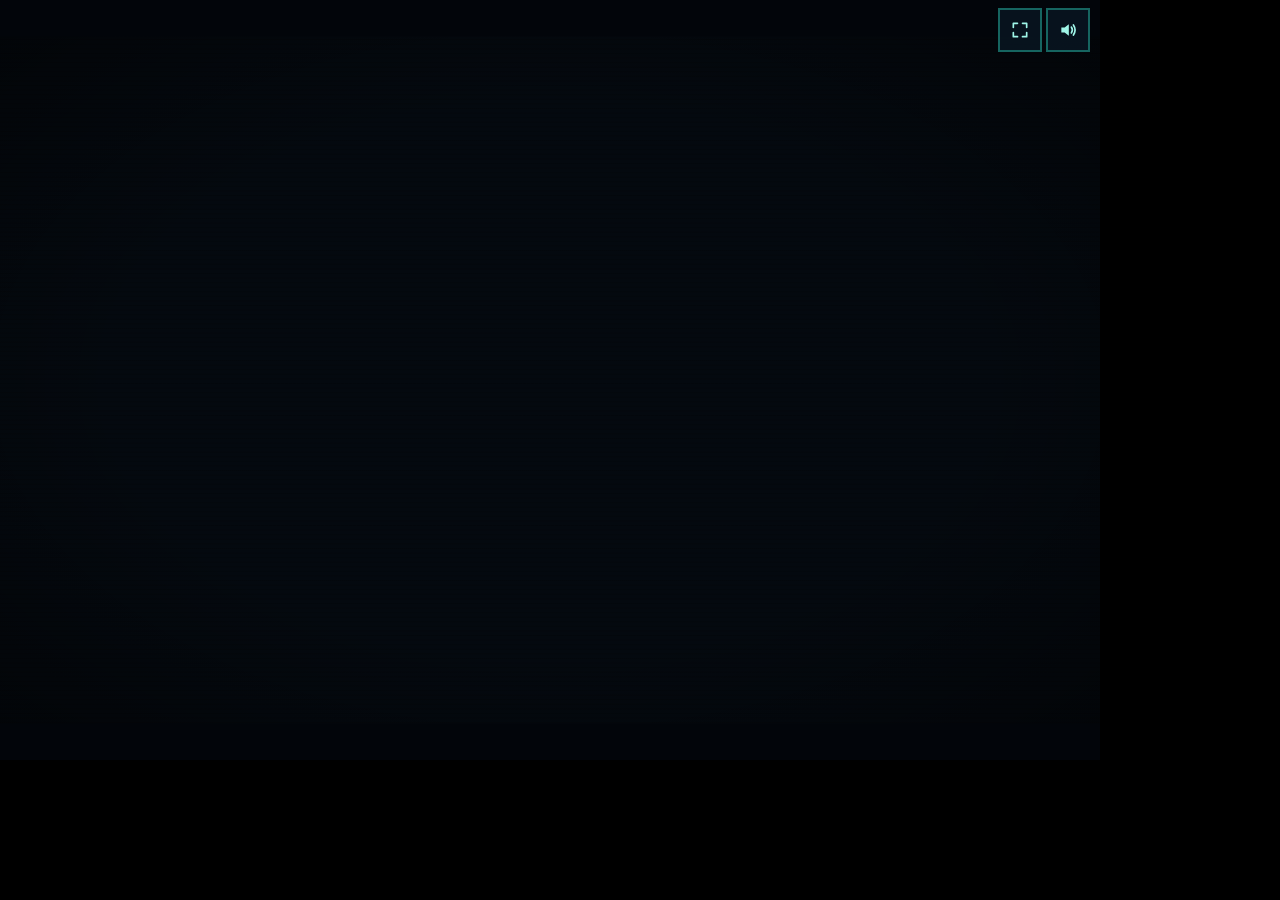
<file: test/e2e/harness.html>
<!DOCTYPE html>
<!-- E2E harness: runs scenarios sequentially against the real page in an
     iframe, then POSTs results to /report. rAF is starved under headless
     virtual time, so the sim is stepped via G.update() where needed.
     Single-game build: the page boots straight into NEON VORTEX (no hub). -->
<html><body style="margin:0;background:#000">
<iframe id="f" style="width:1100px;height:760px;border:0"></iframe>
<pre id="log" style="color:#0f0;font:12px monospace"></pre>
<script>
  const results = [];
  const logEl = document.getElementById('log');
  function check(scenario, name, pass, detail) {
    results.push({ scenario, name, pass: !!pass, detail: detail || '' });
    logEl.textContent += (pass ? 'PASS ' : 'FAIL ') + scenario + ': ' + name + '\n';
  }
  const f = document.getElementById('f');
  const sleep = (ms) => new Promise((r) => setTimeout(r, ms));
  function freshPage() {
    return new Promise((resolve) => {
      f.addEventListener('load', async () => {
        // Wait until the shell has actually booted into the NEON VORTEX menu,
        // not a fixed delay: cold filesystem reads (e.g. /mnt/c under WSL) can
        // push boot past any blind timeout. Cap generously so a genuine boot
        // failure still reports.
        for (let t = 0; t < 5000; t += 50) {
          const w = f.contentWindow, d = f.contentDocument;
          const menu = d && d.getElementById('neonvortex-screen-menu');
          if (w && w.SY && w.SY.shell && w.SY.nvGame &&
              menu && menu.classList.contains('visible')) break;
          await sleep(50);
        }
        resolve({ w: f.contentWindow, d: f.contentDocument });
      }, { once: true });
      f.src = '/?' + Math.random();
    });
  }
  const visible = (d, id) => d.getElementById(id).classList.contains('visible');
  async function freshGame() {
    return await freshPage();
  }
  const key = (w, code) => w.dispatchEvent(new w.KeyboardEvent('keydown', { code }));
  function stepTo(w, phase, mut) {
    // manually advance the sim (rAF-independent)
    for (let i = 0; i < 200 && w.SY.nvGame.phase !== phase; i++) {
      if (mut) mut(w.SY.nvGame);
      w.SY.nvGame.update(0.05);
    }
    return w.SY.nvGame.phase === phase;
  }

  async function run() {
    // ---------- scenario 0: single-game boot + settings ----------
    let { w, d } = await freshPage();
    check('boot', 'boots straight into the NEON VORTEX menu (no hub)',
      visible(d, 'neonvortex-screen-menu') && !d.getElementById('screen-arcade'));
    d.getElementById('neonvortex-btn-settings').click();
    await sleep(150);
    check('nv-settings', 'gear opens the NEON VORTEX settings screen', visible(d, 'neonvortex-screen-settings') && !visible(d, 'neonvortex-screen-menu'));
    d.getElementById('neonvortex-btn-settings-back').click();
    await sleep(150);
    check('nv-settings', 'BACK returns to the NEON VORTEX menu', visible(d, 'neonvortex-screen-menu') && !visible(d, 'neonvortex-screen-settings'));

    // ---------- scenario 1: first-visit how-to gate ----------
    ({ w, d } = await freshGame());
    d.getElementById('neonvortex-btn-start').click();
    await sleep(100);
    check('howto', 'first start opens HOW TO PLAY instead of the game', visible(d, 'neonvortex-screen-howto') && w.SY.nvGame.phase === 'menu');
    d.getElementById('neonvortex-btn-howto-start').click();
    await sleep(100);
    check('howto', 'START begins the chosen mode and hides the overlay', !visible(d, 'neonvortex-screen-howto') && w.SY.nvGame.phase === 'ready' && w.SY.nvGame.mode === 'daily');
    // The product persists seenHowto fire-and-forget; scenario 2 reloads the page
    // and depends on that write being durable. Poll a FRESH read until it lands
    // (reads resolve under headless virtual-time; awaiting the write directly
    // would stall).
    for (let t = 0; t < 3000; t += 50) {
      const s = await w.SY.store.loadSettings();
      if (s && s.seenHowto) break;
      await sleep(50);
    }

    // ---------- scenario 0b: headline follows difficulty ----------
    ({ w, d } = await freshPage());
    d.getElementById('neonvortex-diff-hard').click();
    check('difficulty', 'HARD relabels the headline to PLAY · HARD',
      /PLAY\s*·\s*HARD/.test(d.getElementById('neonvortex-menu-start-label').textContent),
      d.getElementById('neonvortex-menu-start-label').textContent);
    d.getElementById('neonvortex-btn-start').click();
    check('difficulty', 'headline starts a FREE-PLAY HARD run when HARD selected',
      w.SY.nvGame.mode === 'free' && w.SY.nvGame.state && w.SY.nvGame.state.difficulty === 'hard',
      'mode=' + w.SY.nvGame.mode + ' diff=' + (w.SY.nvGame.state && w.SY.nvGame.state.difficulty));
    ({ w, d } = await freshPage());
    d.getElementById('neonvortex-diff-normal').click();
    check('difficulty', 'NORMAL relabels the headline to START DAILY',
      /START DAILY/.test(d.getElementById('neonvortex-menu-start-label').textContent),
      d.getElementById('neonvortex-menu-start-label').textContent);
    d.getElementById('neonvortex-btn-start').click();
    check('difficulty', 'headline starts the DAILY run when NORMAL selected',
      w.SY.nvGame.mode === 'daily', 'mode=' + w.SY.nvGame.mode);

    // ---------- scenario 2: pause + quit discards the run ----------
    ({ w, d } = await freshGame());
    d.getElementById('neonvortex-diff-hard').click();   // headline now starts FREE PLAY · HARD
    d.getElementById('neonvortex-btn-start').click();
    check('quit', 'second visit skips the how-to gate', w.SY.nvGame.phase === 'ready');
    stepTo(w, 'playing', (g) => { if (g.state) g.state.readyT = 0.01; });
    w.SY.nvGame.state.score = 777; // pretend we earned something
    let overFired = 0;
    const prevHandler = w.SY.nvGame.events.onGameOver;
    w.SY.nvGame.events.onGameOver = (res) => { overFired++; if (prevHandler) prevHandler(res); };
    key(w, 'Escape');
    await sleep(100);
    check('quit', 'ESC pauses and shows the overlay', w.SY.nvGame.phase === 'paused' && visible(d, 'neonvortex-screen-pause'));
    const tBefore = w.SY.nvGame.state.t;
    for (let i = 0; i < 20; i++) w.SY.nvGame.update(0.05);
    check('quit', 'sim is frozen while paused', w.SY.nvGame.state.t === tBefore);
    d.getElementById('neonvortex-btn-pause-quit').click();
    await sleep(150);
    check('quit', 'QUIT returns to menu', visible(d, 'neonvortex-screen-menu') && w.SY.nvGame.phase === 'menu');
    check('quit', 'no game-over event fired for a discarded run', overFired === 0);
    const recs = await w.SY.store.forGame("neonvortex").loadAll();
    check('quit', 'no records were written (best stays null)', recs.bestAll === null && recs.dailyBest === null);

    // ---------- scenario 3: pause via button, resume via key ----------
    ({ w, d } = await freshGame());
    d.getElementById('neonvortex-diff-hard').click();   // headline now starts FREE PLAY · HARD
    d.getElementById('neonvortex-btn-start').click();
    await sleep(100);
    stepTo(w, 'playing', (g) => { if (g.state) g.state.readyT = 0.01; });
    w.SY.input.ax = 1;
    d.getElementById('neonvortex-btn-pause').click();
    await sleep(100);
    check('pause', 'mobile pause button pauses', w.SY.nvGame.phase === 'paused' && visible(d, 'neonvortex-screen-pause'));
    check('pause', 'joystick axis zeroed on pause', w.SY.input.ax === 0 && w.SY.input.ay === 0);
    key(w, 'KeyP');
    await sleep(100);
    check('pause', 'P resumes back to playing', w.SY.nvGame.phase === 'playing' && !visible(d, 'neonvortex-screen-pause'));

    // ---------- scenario 4: game over screen (breakdown/sparkline/countdown) ----------
    ({ w, d } = await freshGame());
    let overRes = null;
    const orig = w.SY.nvGame.events.onGameOver;
    w.SY.nvGame.events.onGameOver = (res) => { overRes = res; if (orig) orig(res); };
    d.getElementById('neonvortex-diff-normal').click(); // ensure headline routes to daily
    d.getElementById('neonvortex-btn-start').click();
    await sleep(100);
    check('over', 'daily run started (playing)', stepTo(w, 'playing', (g) => { if (g.state) g.state.readyT = 0.01; }),
      'phase=' + w.SY.nvGame.phase);
    // force-feed crystals so the run has a real score, then end it on the clock
    {
      const g = w.SY.nvGame;
      for (let i = 0; i < 80 && g.phase === 'playing'; i++) {
        if (i % 8 === 0 && g.state) {
          g.state.crystals.push({ x: g.state.player.x, y: g.state.player.y, vx: 0, vy: 0, r: 7, phase: 0 });
        }
        g.update(0.05);
      }
    }
    stepTo(w, 'over', (g) => { if (g.state) g.state.timeLeft = 0.04; });
    await sleep(900); // over screen appears after 650ms
    check('over', 'game over screen is shown', visible(d, 'neonvortex-screen-over') && !!overRes,
      'phase=' + w.SY.nvGame.phase + ' overRes=' + !!overRes);
    check('over', 'run scored non-trivially', overRes.score > 0, 'score=' + overRes.score);
    check('over', 'rank badge is shown', /RANK · (RECRUIT|PILOT|ACE|LEGEND)/.test(d.getElementById('neonvortex-over-rank').textContent),
      d.getElementById('neonvortex-over-rank').textContent);
    const bd = overRes.breakdown;
    check('over', 'breakdown buckets sum to final score (non-trivial)',
      bd.crystals + bd.combo + bd.destruction + bd.boss + (bd.heat || 0) === overRes.score,
      JSON.stringify(bd) + ' vs ' + overRes.score);
    check('over', 'pace series has a real curve for the sparkline', overRes.pace.length >= 3 && overRes.pace[overRes.pace.length - 1] > 0);
    const statsText = d.getElementById('neonvortex-over-stats').textContent;
    check('over', 'breakdown rows rendered', /CRYSTAL PTS/.test(statsText) && /COMBO BONUS/.test(statsText) && /DESTRUCTION/.test(statsText) && /BOSS PTS/.test(statsText));
    const cd = d.getElementById('neonvortex-over-countdown');
    check('over', 'daily countdown visible with HH:MM:SS', cd.style.display !== 'none' && /NEXT DAILY IN \d{2}:\d{2}:\d{2}/.test(cd.textContent), cd.textContent);
    const spark = d.getElementById('neonvortex-over-spark');
    const px = spark.getContext('2d').getImageData(0, 0, spark.width, spark.height).data;
    check('over', 'sparkline canvas is not blank', px.some((v) => v !== 0));
    check('over', 'focus moves to RETRY when game-over opens (a11y)',
      d.activeElement === d.getElementById('neonvortex-btn-retry'),
      'activeElement=' + (d.activeElement && d.activeElement.id));
    check('over', 'game-over result announced via aria-live (a11y)',
      /\d/.test(d.getElementById('a11y-live').textContent),
      JSON.stringify(d.getElementById('a11y-live').textContent));
    check('over', 'game-over screen is a labelled dialog (a11y)',
      d.getElementById('neonvortex-screen-over').getAttribute('role') === 'dialog' &&
      !!d.getElementById('neonvortex-screen-over').getAttribute('aria-label'));
    check('over', 'daily record was saved this time', !!(await w.SY.store.forGame("neonvortex").loadAll()).dailyBest);
    d.getElementById('neonvortex-btn-retry').click();
    await sleep(150);
    check('over', 'RETRY hides countdown (interval cleaned up)', cd.style.display === 'none' && !visible(d, 'neonvortex-screen-over'));

    // R / M shortcuts: back to over screen first (retry already restarted the run)
    stepTo(w, 'playing', (g) => { if (g.state) g.state.readyT = 0.01; });
    stepTo(w, 'over', (g) => { if (g.state) g.state.timeLeft = 0.04; });
    await sleep(900);
    key(w, 'KeyM');
    await sleep(100);
    check('over', 'M shortcut returns to menu from the over screen', visible(d, 'neonvortex-screen-menu'));

    // ---------- scenario 5: UTC midnight rollover ----------
    // pretend the page sat on the menu past midnight: the next daily run must
    // seed AND save under the new date
    const realToday = w.SY.todayUTC();
    w.SY.todayUTC = () => '2099-01-01';
    let rollRes = null;
    w.SY.nvGame.events.onGameOver = (res) => { rollRes = res; if (orig) orig(res); };
    d.getElementById('neonvortex-diff-normal').click(); // ensure headline routes to daily
    d.getElementById('neonvortex-btn-start').click();
    await sleep(100);
    check('rollover', 'new run seeds with the new UTC date', w.SY.nvGame.state.seedStr === 'daily-2099-01-01');
    stepTo(w, 'playing', (g) => { if (g.state) g.state.readyT = 0.01; });
    stepTo(w, 'over', (g) => { if (g.state) g.state.timeLeft = 0.04; });
    await sleep(900);
    check('rollover', 'result carries the seed date', rollRes && rollRes.seedStr === 'daily-2099-01-01');
    const rolled = await w.SY.store.forGame("neonvortex").loadAll(); // loadAll reads daily_<todayUTC()>
    check('rollover', 'record saved under the NEW day key, streak intact',
      rolled.dailyBest && rolled.dailyBest.score === rollRes.score,
      JSON.stringify(rolled.dailyBest));
    check('rollover', 'over screen labels the new day', d.getElementById('neonvortex-over-mode').textContent.includes('2099-01-01'));
    w.SY.todayUTC = () => realToday;

    // ---------- scenario 6: portrait rotate-to-fill (ADR-0006) ----------
    key(w, 'KeyM'); // back to menu
    await sleep(150);
    f.style.width = '390px'; f.style.height = '844px'; // phone portrait
    await sleep(150);
    w.dispatchEvent(new w.Event('resize'));
    await sleep(250);
    check('layout', 'portrait class applied on tall viewport', d.body.classList.contains('portrait'));
    const tfP = d.getElementById('stage').style.transform;
    check('layout', 'arena is rotated 90° to fill portrait', /rotate\(90deg\)/.test(tfP), tfP);
    // rotated+scaled arena should span the full viewport width (edge to edge)
    const ar = d.getElementById('stage').getBoundingClientRect();
    check('layout', 'rotated arena fills the screen width', Math.round(ar.width) >= w.innerWidth - 2,
      'arena.w=' + Math.round(ar.width) + ' vw=' + w.innerWidth);
    check('layout', 'rotated arena is much taller than width-fit (>2x)', Math.round(ar.height) > 500,
      'arena.h=' + Math.round(ar.height));
    const diffR = d.getElementById('neonvortex-menu-difficulty').getBoundingClientRect();
    const startR = d.getElementById('neonvortex-btn-start').getBoundingClientRect();
    check('layout', 'difficulty chips lead the headline button', diffR.bottom <= startR.top + 1,
      'diff.bottom=' + Math.round(diffR.bottom) + ' start.top=' + Math.round(startR.top));
    // drag input is remapped for the 90° rotation: screen drag-down moves the drone down on screen
    d.getElementById('neonvortex-diff-hard').click();
    d.getElementById('neonvortex-btn-start').click();
    await sleep(120);
    stepTo(w, 'playing', (g) => { if (g.state) g.state.readyT = 0.01; });
    // arena is rotated 90° CW, so on-screen "down" is arena +x → player.x should grow.
    // pointerdown listens on #viewport; pointermove on window (both need bubbles:true)
    const vp = d.getElementById('viewport');
    const px0 = w.SY.nvGame.state.player.x;
    const pe = (type, x, y) => new w.PointerEvent(type, { pointerId: 1, clientX: x, clientY: y, pointerType: 'touch', bubbles: true });
    vp.dispatchEvent(pe('pointerdown', 195, 500));
    w.dispatchEvent(pe('pointermove', 195, 600)); // drag DOWN 100px
    for (let i = 0; i < 25; i++) w.SY.nvGame.update(0.05);
    w.dispatchEvent(pe('pointerup', 195, 600));
    check('layout', 'drag-down moves drone down on screen (rotation-aware remap)',
      w.SY.nvGame.state.player.x > px0 + 10, 'px0=' + Math.round(px0) + ' px1=' + Math.round(w.SY.nvGame.state.player.x));
    // second axis: on-screen "right" is arena -y → player.y should shrink (touch feel locked)
    const py0 = w.SY.nvGame.state.player.y;
    vp.dispatchEvent(pe('pointerdown', 200, 400));
    w.dispatchEvent(pe('pointermove', 300, 400)); // drag RIGHT 100px
    for (let i = 0; i < 25; i++) w.SY.nvGame.update(0.05);
    w.dispatchEvent(pe('pointerup', 300, 400));
    check('layout', 'drag-right moves drone right on screen (touch feel preserved)',
      w.SY.nvGame.state.player.y < py0 - 10, 'py0=' + Math.round(py0) + ' py1=' + Math.round(w.SY.nvGame.state.player.y));
    check('layout', 'SY.layout.rot is set for portrait', Math.abs(w.SY.layout.rot - Math.PI / 2) < 0.01,
      'rot=' + w.SY.layout.rot.toFixed(3));

    // ---------- scenario 7: RANKING screen ----------
    key(w, 'Escape'); // pause the run left over from scenario 6
    await sleep(150);
    d.getElementById('neonvortex-btn-pause-quit').click();
    await sleep(150);
    check('records', 'menu reached after quit', visible(d, 'neonvortex-screen-menu'));
    d.getElementById('neonvortex-btn-records').click();
    await sleep(150);
    check('records', 'RANKING screen opens', visible(d, 'neonvortex-screen-records'));
    // NOTE: records *content* (rows, ALL-TIME BEST) is built from IndexedDB,
    // which doesn't resolve reliably under headless virtual-time. Content is
    // covered by store.test.mjs (loadRecentDailies/computeStreak) + Playwright
    // live checks; here we only assert deterministic navigation.
    key(w, 'Escape'); // Esc closes records
    await sleep(150);
    check('records', 'Esc returns to menu', visible(d, 'neonvortex-screen-menu'));

    // ---------- scenario 7b: mobile viewport UI regressions ----------
    // Still at the 390x844 portrait size set in scenario 6 — a real phone-class
    // narrow viewport is required to reproduce these overlap/overflow bugs.
    const overlaps = (a, b) => a.left < b.right && a.right > b.left && a.top < b.bottom && a.bottom > b.top;
    // the mute button is always rendered once booted, but its rect can read as
    // 0×0 for a beat right after a heavy burst of layout changes (scenario 6's
    // resize + drags) settles — poll instead of a fixed sleep so the overlap
    // checks below never run against a stale/zero-sized rect (see LEARNINGS.md
    // "비결정 async 렌더는 고정 sleep 말고 폴링").
    async function waitLaidOut(el) {
      for (let t = 0; t < 1000 && el.getBoundingClientRect().width === 0; t += 50) await sleep(50);
      return el.getBoundingClientRect();
    }
    d.getElementById('neonvortex-btn-settings').click();
    await sleep(150);
    {
      const status = d.querySelector('#neonvortex-screen-settings .nv-set-status').getBoundingClientRect();
      const fs = await waitLaidOut(d.getElementById('neonvortex-btn-fullscreen'));
      const mute = await waitLaidOut(d.getElementById('neonvortex-btn-mute'));
      check('mobile-ui', 'settings header status does not overlap corner buttons',
        !overlaps(status, fs) && !overlaps(status, mute),
        JSON.stringify({ status, fs, mute }));
    }
    d.getElementById('neonvortex-btn-settings-back').click();
    await sleep(150);

    d.getElementById('neonvortex-btn-records').click();
    await sleep(150);
    {
      const status = d.querySelector('#neonvortex-screen-records .nv-rank-status').getBoundingClientRect();
      const fs = await waitLaidOut(d.getElementById('neonvortex-btn-fullscreen'));
      const mute = await waitLaidOut(d.getElementById('neonvortex-btn-mute'));
      check('mobile-ui', 'records header status does not overlap corner buttons',
        !overlaps(status, fs) && !overlaps(status, mute),
        JSON.stringify({ status, fs, mute }));
      const body = d.getElementById('neonvortex-records-body').getBoundingClientRect();
      check('mobile-ui', 'records body does not overflow the viewport width',
        body.right <= w.innerWidth + 1,
        'body.right=' + body.right + ' vw=' + w.innerWidth);
    }
    key(w, 'Escape');
    await sleep(150);

    // game-over primary CTA must be reachable without scrolling on a phone-height viewport
    {
      const g = w.SY.nvGame;
      g.start('free');
      stepTo(w, 'playing', (gg) => { if (gg.state) gg.state.readyT = 0.01; });
      stepTo(w, 'over', (gg) => { if (gg.state) gg.state.timeLeft = 0.04; });
      await sleep(900);
      const panel = d.querySelector('#neonvortex-screen-over .panel');
      const panelR = panel.getBoundingClientRect();
      const retryR = d.getElementById('neonvortex-btn-retry').getBoundingClientRect();
      check('mobile-ui', 'RETRY is reachable without scrolling on a phone viewport',
        retryR.top >= panelR.top && retryR.bottom <= panelR.bottom + 1,
        'panel=' + JSON.stringify(panelR) + ' retry=' + JSON.stringify(retryR));
      // scroll-fade hint: the panel's stat breakdown overflows below the fold
      // at this viewport, so the bottom fade should be showing...
      check('mobile-ui', 'scroll-fade hint shows on the game-over panel (more content below)',
        panel.classList.contains('has-more-below'));
      panel.scrollTop = panel.scrollHeight;
      // native 'scroll' dispatch is async and can be starved under headless
      // virtual-time (LEARNINGS.md §2) — fire it synchronously so the check
      // doesn't depend on that timing.
      panel.dispatchEvent(new w.Event('scroll'));
      // ...and clear once scrolled to the bottom.
      check('mobile-ui', 'scroll-fade hint clears once scrolled to the bottom',
        !panel.classList.contains('has-more-below'));
      d.getElementById('neonvortex-btn-retry').click();
      await sleep(150);
    }

    // touch joystick must stay on-screen even when the drag starts near a screen edge
    {
      stepTo(w, 'playing', (gg) => { if (gg.state) gg.state.readyT = 0.01; });
      const vp2 = d.getElementById('viewport');
      const pe2 = (type, x, y) => new w.PointerEvent(type, { pointerId: 2, clientX: x, clientY: y, pointerType: 'touch', bubbles: true });
      vp2.dispatchEvent(pe2('pointerdown', 3, 400));
      await sleep(50);
      const stick = d.getElementById('joystick').getBoundingClientRect();
      w.dispatchEvent(pe2('pointerup', 3, 400));
      check('mobile-ui', 'joystick stays within viewport bounds near a screen edge',
        stick.left >= -1 && stick.right <= w.innerWidth + 1,
        'stick=' + JSON.stringify(stick) + ' vw=' + w.innerWidth);
      key(w, 'Escape');
      await sleep(100);
      d.getElementById('neonvortex-btn-pause-quit').click();
      await sleep(150);
    }

    // meta-page family (Hangar/Overhaul/Achievements/Pilot Log) — safety net
    // against the same class of bug as records P3 (stale/leaked CSS width)
    for (const name of ['hangar', 'overhaul', 'achievements', 'pilotlog']) {
      d.getElementById('neonvortex-btn-' + name).click();
      await sleep(200);
      const body = d.getElementById('neonvortex-' + name + '-body').getBoundingClientRect();
      check('mobile-ui', name + ' page does not overflow the viewport width',
        body.right <= w.innerWidth + 1,
        'body.right=' + body.right + ' vw=' + w.innerWidth);
      d.getElementById('neonvortex-btn-' + name + '-back').click();
      await sleep(150);
    }

    // ---------- scenario 8: atlas systems — elite / missile / 1UP (sim + render) ----------
    ({ w, d } = await freshGame());
    {
      const g = w.SY.nvGame;
      g.start('free');
      check('atlas', 'free run reaches playing', stepTo(w, 'playing', (gg) => { if (gg.state) gg.state.readyT = 0.01; }), 'phase=' + g.phase);
      const s = g.state;
      const alive = () => { s.player.inv = 1; s.player.hp = Math.max(s.player.hp, 1); };

      // elite Sentinel: spawn -> beam-firing state machine. Suppress auto-fire
      // (fireCd high) so the player doesn't shoot the elite down before it fires —
      // the FREE-run seed is random, so spawn distance / kill timing would be flaky.
      w.SY.nvElite.spawn(s);
      check('atlas', 'elite spawned into the live game', !!s.elite);
      let sawFiring = false;
      for (let i = 0; i < 160 && s.elite; i++) { alive(); s.player.fireCd = 99; g.update(0.05); if (s.elite && s.elite.state === 'firing') sawFiring = true; }
      check('atlas', 'elite cycles into its beam-firing state', sawFiring);
      // force-kill: pin the elite to a known firing state + position (bulletHit ignores
      // the 'enter' state, and the hover/seeded spawn position made a single shot flaky).
      if (!s.elite) w.SY.nvElite.spawn(s);
      Object.assign(s.elite, { state: 'firing', hp: 1, x: 480, y: 200, hx: 480, hy: 200 });
      s.pows.length = 0; s.tokens.length = 0;
      const scoreBefore = s.score;
      for (let i = 0; i < 6 && s.elite; i++) { s.bullets.push({ x: s.elite.x, y: s.elite.y, vx: 0, vy: 0, life: 0.5 }); g.update(0.05); }
      check('atlas', 'killing the elite clears it + drops power-up + jackpot loot + >=250 score',
        s.elite === null && s.pows.length >= 1 && s.tokens.length >= 1 && (s.score - scoreBefore) >= 250,
        'pows=' + s.pows.length + ' tokens=' + s.tokens.length + ' +score=' + (s.score - scoreBefore));

      // MISSILE power-up: auto-fire emits a homing projectile
      s.freeze = 0; // clear the hitstop left by the elite death so update() runs auto-fire
      s.bullets.length = 0; s.pows.length = 0; s.tokens.length = 0; s.elite = null; s.boss = null;
      s.foes.length = 0; s.rocks.length = 0; s.turrets.length = 0; s.crates.length = 0;
      s.fx.MISSILE = 8; s.player.fireCd = 0;
      s.mines = [{ x: s.player.x + 220, y: s.player.y, r: 11, hp: 5, speed: 0, phase: 0, flash: 0, vx: 0, vy: 0, entryT: 0 }];
      alive(); g.update(0.05);
      check('atlas', 'MISSILE power-up fires a homing projectile', s.bullets.some((b) => b.homing),
        'homing=' + s.bullets.some((b) => b.homing));

      // 1UP: heals a lost hull
      s.freeze = 0; s.player.hp = 1; s.player.inv = 0;
      s.pows.push({ x: s.player.x, y: s.player.y, type: '1UP', r: 12, life: 9, phase: 0, vy: 0 });
      g.update(0.05);
      check('atlas', '1UP pickup restores a hull', s.player.hp === 2, 'hp=' + s.player.hp);

      // render: paint a rich frame (elite beam + homing missile + cockpit frame) without throwing
      s.elite = { x: 480, y: 160, hx: 480, hy: 160, r: 30, hp: 20, maxHp: 20, state: 'firing', t: 1, flash: 0, phase: 1, beamA: 1, beamFrom: 0.5, beamTo: 1.5, beamDir: 1 };
      s.bullets.push({ x: 400, y: 300, vx: 0, vy: -430, life: 1, homing: true });
      const cv = d.getElementById('game-canvas'); const cx = cv.getContext('2d');
      let painted = true;
      try { w.SY.nvRender(cx); } catch (e) { painted = false; check('atlas', 'render threw on new entities: ' + e.message, false, e.stack); }
      const pdata = cx.getImageData(0, 0, cv.width, cv.height).data;
      check('atlas', 'game canvas paints (elite beam + missile + frame) without error', painted && pdata.some((v) => v !== 0));
    }

    await fetch('/report', { method: 'POST', body: JSON.stringify({ results }) });
    logEl.textContent += 'REPORT SENT';
  }
  run().catch(async (e) => {
    check('harness', 'unhandled error: ' + e.message, false, e.stack);
    await fetch('/report', { method: 'POST', body: JSON.stringify({ results }) });
  });
</script>
</body></html>
</file>
<file: css/tokens.css>
/* Scoreyard platform design tokens — the single source of truth for the
   shared shell + neon/CRT games (Zero Hour, future arcade titles).
   See DESIGN.md for usage rules. A game MAY define its own :root tokens to
   carry a distinct art direction (e.g. Shepherd's Dog's pastoral palette) —
   these are the *platform* defaults, not a mandate. */
:root {
  --bg: #04090f;
  --panel: #081420;
  --teal: #2de2c6;
  --teal-soft: #9ff5e8;
  --teal-dim: #0fae97;
  --pink: #ff5a78;
  --amber: #ffc34d;
  --blue: #5aa7ff;
  --ink: #eaf6ff;
  --mono: "IBM Plex Mono", ui-monospace, Menlo, Consolas, monospace;
  --pixel: "Press Start 2P", var(--mono);
  /* Shepherd's Dog typography, adopted for the hub + Zero Hour screens (the
     in-arena HUD keeps --pixel/--mono for stable-width live numerals) */
  --display: "Fraunces", Georgia, "Times New Roman", serif;
  --body: "Cabin", ui-sans-serif, system-ui, -apple-system, sans-serif;
  --safe-top: env(safe-area-inset-top, 0px);
  --safe-right: env(safe-area-inset-right, 0px);
  --safe-bottom: env(safe-area-inset-bottom, 0px);
  --safe-left: env(safe-area-inset-left, 0px);
}
</file>
<file: css/neonvortex.css>
/* ===== NEON VORTEX — Neon Syndicate design tokens (Stitch DESIGN.md) ===== */
/* Custom props are namespaced --nv-*; they do not override platform tokens
   unless explicitly consumed by neonvortex-scoped selectors. */
:root {
  /* Void & Vapor surfaces */
  --nv-bg: #0a0a0f;
  --nv-surface: #131318;
  --nv-surface-low: #1b1b20;
  --nv-surface-container: #1f1f25;
  --nv-surface-high: #2a292f;
  --nv-surface-highest: #35343a;
  --nv-on-surface: #e4e1e9;
  --nv-on-surface-variant: #b9cacb;
  --nv-outline: #849495;
  --nv-outline-variant: #3a494b;
  /* Neon accents */
  --nv-primary: #00dbe7;        /* cyan — player / positive */
  --nv-primary-bright: #74f5ff;
  --nv-threat: #ff24e4;         /* magenta — enemy / critical */
  --nv-threat-soft: #fface8;
  --nv-value: #ffba20;          /* gold — currency / advancement */
  --nv-value-soft: #ffd58c;
  --nv-error: #ffb4ab;
  /* Type families (fallbacks keep the core working if Google Fonts fail) */
  --nv-font-display: 'Sora', 'Press Start 2P', system-ui, sans-serif;
  --nv-font-body: 'Hanken Grotesk', system-ui, sans-serif;
  --nv-font-mono: 'Space Mono', 'IBM Plex Mono', ui-monospace, monospace;
  /* 4px hard grid */
  --nv-unit: 4px;
  --nv-gutter: 16px;
  --nv-margin: 24px;
}
/* ===== NEON VORTEX — reusable effect utilities (ready for M2 screens) ===== */
.nv-scanlines {            /* 3% 수평 스캔라인 오버레이 */
  background: linear-gradient(to bottom, transparent 50%, rgba(0, 219, 231, 0.05) 50%);
  background-size: 100% 4px;
  pointer-events: none;
}
.nv-hexgrid {              /* 헥스 메시 배경(레이디얼 마스크) */
  background-image: url("data:image/svg+xml,%3Csvg width='40' height='40' viewBox='0 0 40 40' xmlns='http://www.w3.org/2000/svg'%3E%3Cpath d='M20 0l17.32 10v20L20 40 2.68 30V10z' fill='none' stroke='%2300dbe7' stroke-width='0.5' stroke-opacity='0.1'/%3E%3C/svg%3E");
  -webkit-mask-image: radial-gradient(circle, #000 40%, transparent 90%);
  mask-image: radial-gradient(circle, #000 40%, transparent 90%);
}
.nv-segment {              /* 분절 HUD 바 한 칸 (슬랜트 칩) */
  clip-path: polygon(20% 0%, 100% 0%, 80% 100%, 0% 100%);
}
.nv-glass {                /* Level-2 글래스 패널 */
  background: color-mix(in srgb, var(--nv-surface-high) 80%, transparent);
  -webkit-backdrop-filter: blur(12px);
  backdrop-filter: blur(12px);
  border: 1px solid color-mix(in srgb, var(--nv-primary) 25%, transparent);
}
.nv-chamfer {              /* 45° 모서리 클립(버튼/카드) */
  clip-path: polygon(8px 0, 100% 0, 100% calc(100% - 8px), calc(100% - 8px) 100%, 0 100%, 0 8px);
}
.nv-glow-primary { box-shadow: 0 0 15px color-mix(in srgb, var(--nv-primary) 40%, transparent); }
.nv-glow-threat  { box-shadow: 0 0 15px color-mix(in srgb, var(--nv-threat) 45%, transparent); }
@keyframes nv-flicker { 0%,100% { opacity: 1; } 50% { opacity: 0.82; } }
.nv-flicker { animation: nv-flicker 1s infinite; }
/* Scoreyard - all UI styles (game canvas rendering lives in js/render.js)
   Mobile-first layout (ADR-0006): #stage (canvas+crt) is the ONLY scaled
   element; HUD / screens / buttons are viewport-level fixed DOM that never
   scale - they adapt via clamp(), flex-wrap and safe-area insets. */
/* Design tokens live in css/tokens.css (the platform single source of truth),
   loaded before this file. See DESIGN.md. */
* { margin: 0; padding: 0; box-sizing: border-box; }
/* visually hidden but available to screen readers (aria-live announcements) */
.sr-only {
  position: absolute; width: 1px; height: 1px;
  margin: -1px; padding: 0; border: 0;
  overflow: hidden; clip: rect(0 0 0 0); clip-path: inset(50%);
  white-space: nowrap;
}
html, body { height: 100%; }
body {
  background: #02050a;
  color: var(--ink);
  font-family: var(--body);
  overflow: hidden;
  overscroll-behavior: none;
  -webkit-text-size-adjust: 100%;
}

/* ---------- stage: the only scaled element (logical 960x600) ---------- */
#viewport { position: fixed; inset: 0; touch-action: none; }
/* launch fade: smooth the jump into a linked game's own page (no hard cut).
   Suppressed under reduced-motion (see the reduced-motion block below). */
#viewport.leaving { opacity: 0; transition: opacity 0.22s ease; }
#stage {
  position: absolute;
  left: 0; top: 0;
  width: 960px; height: 600px;
  transform-origin: 0 0;
}
#game-canvas {
  display: block;
  width: 960px; height: 600px;
  background: var(--bg);
}

/* scanlines + vignette over the canvas (scales with it) */
#crt {
  position: absolute; inset: 0;
  pointer-events: none;
  background:
    repeating-linear-gradient(to bottom, rgba(0,0,0,0) 0px, rgba(0,0,0,0) 2px, rgba(0,0,0,0.18) 3px, rgba(0,0,0,0) 4px),
    radial-gradient(ellipse at center, rgba(0,0,0,0) 55%, rgba(0,0,0,0.45) 100%);
  z-index: 30;
}

/* ---------- HUD: unscaled fixed overlay (Stitch CORE_WARDEN reskin) ---------- */
/* DOM is a flat flex row of .hud-block (TIME / SCORE / COMBO / HULL) + fx + mode.
   We map it onto the mockup feel: TIME pinned left, SCORE a centred glass panel,
   HULL pushed right — Space Mono numerals, cyan labels, magenta warn states. */
#neonvortex-hud {
  position: fixed;
  left: 0; right: 0; top: 0;
  z-index: 40;
  display: flex;
  align-items: flex-start;
  gap: clamp(8px, 2vw, 16px);
  /* right padding reserves room for the corner buttons (3 x 44px + gaps) */
  padding: calc(var(--safe-top) + 8px) calc(var(--safe-right) + 158px) 8px calc(var(--safe-left) + 12px);
  font-size: clamp(11px, 2.6vw, 14px);
  visibility: hidden;
  pointer-events: none;
}
body.landscape #neonvortex-hud {
  background: linear-gradient(rgba(10,10,15,0.9), rgba(10,10,15,0));
}
body.portrait #neonvortex-hud {
  background: color-mix(in srgb, var(--nv-surface) 92%, transparent);
  border-bottom: 1px solid color-mix(in srgb, var(--nv-primary) 22%, transparent);
}
.hud-block { display: flex; flex-direction: column; gap: 3px; }
/* SCORE block becomes the centred hero; COMBO sits with it, HULL trails right */
#neonvortex-hud > .hud-block:nth-child(2) { align-items: center; margin: 0 auto; }
#neonvortex-hud > .hud-block:nth-child(4) { align-items: flex-end; }
.hud-label {
  font-family: var(--nv-font-mono);
  font-size: clamp(7px, 1.7vw, 9px);
  font-weight: 700;
  letter-spacing: 0.2em;
  text-transform: uppercase;
  color: color-mix(in srgb, var(--nv-primary) 55%, transparent);
}
#neonvortex-hud-time {
  font-family: var(--nv-font-mono); /* mono numerals: no width jitter */
  font-weight: 700;
  font-size: clamp(15px, 4.2vw, 22px);
  letter-spacing: 0.06em;
  color: var(--nv-on-surface);
  text-shadow: 0 0 12px color-mix(in srgb, var(--nv-primary) 55%, transparent);
  min-width: 2.4em;
}
#neonvortex-hud-time.warn {
  color: var(--nv-threat);
  text-shadow: 0 0 14px color-mix(in srgb, var(--nv-threat) 75%, transparent);
  animation: nv-flicker 0.55s steps(2) infinite;
}
@keyframes blink { 50% { opacity: 0.35; } }
/* SCORE: prominent glass panel, cyan border + blur, mono cyan numerals */
#neonvortex-hud-score {
  font-family: var(--nv-font-mono); /* mono numerals */
  font-weight: 700;
  font-size: clamp(13px, 3.6vw, 19px);
  letter-spacing: 0.12em;
  color: var(--nv-primary-bright);
  text-shadow: 0 0 12px color-mix(in srgb, var(--nv-primary) 60%, transparent);
  min-width: 4.2em;
  text-align: center;
  padding: 5px clamp(10px, 3vw, 18px);
  border-radius: 10px;
  background: color-mix(in srgb, var(--nv-surface-high) 45%, transparent);
  border: 1px solid color-mix(in srgb, var(--nv-primary) 28%, transparent);
  -webkit-backdrop-filter: blur(10px);
  backdrop-filter: blur(10px);
}
/* COMBO = cyan chip, HEAT.on = gold/threat chip — sit on the row under SCORE */
#neonvortex-hud-combo {
  display: inline-flex; align-items: center;
  font-family: var(--nv-font-mono);
  font-weight: 700; font-size: clamp(11px, 2.6vw, 14px);
  letter-spacing: 0.08em;
  color: var(--nv-primary);
  min-width: 2.2em;
  padding: 2px 7px;
  border-radius: 6px;
  background: color-mix(in srgb, var(--nv-primary) 12%, transparent);
  border: 1px solid color-mix(in srgb, var(--nv-primary) 35%, transparent);
  text-shadow: 0 0 8px color-mix(in srgb, var(--nv-primary) 50%, transparent);
}
#neonvortex-hud-heat {
  display: inline-flex; align-items: center;
  font-family: var(--nv-font-mono);
  font-weight: 700; font-size: clamp(10px, 2.4vw, 13px);
  letter-spacing: 0.08em;
  color: var(--nv-value);
  padding: 2px 7px; margin-left: 5px;
  border-radius: 6px;
  background: color-mix(in srgb, var(--nv-value) 12%, transparent);
  border: 1px solid color-mix(in srgb, var(--nv-value) 40%, transparent);
  text-shadow: 0 0 8px color-mix(in srgb, var(--nv-value) 55%, transparent);
  opacity: 0;
  transition: opacity 0.15s ease;
}
#neonvortex-hud-heat.on { opacity: 1; }
#neonvortex-hud-hearts {
  color: var(--nv-primary);
  font-size: clamp(13px, 3vw, 16px);
  letter-spacing: 0.18em;
  text-shadow: 0 0 8px color-mix(in srgb, var(--nv-primary) 50%, transparent);
}
#neonvortex-hud-hearts.low {
  color: var(--nv-threat);
  text-shadow: 0 0 10px color-mix(in srgb, var(--nv-threat) 70%, transparent);
  animation: nv-flicker 0.7s steps(2) infinite;
}
#neonvortex-hud-pace { font-size: 13px; font-weight: 600; padding: 3px 8px; border: 1px solid; }
#neonvortex-hud-pace.ahead { color: var(--nv-primary); border-color: color-mix(in srgb, var(--nv-primary) 50%, transparent); background: color-mix(in srgb, var(--nv-primary) 8%, transparent); }
#neonvortex-hud-pace.behind { color: var(--nv-threat); border-color: color-mix(in srgb, var(--nv-threat) 50%, transparent); background: color-mix(in srgb, var(--nv-threat) 8%, transparent); }
/* effects stay on one compact row (never wrap into the boss-bar/button band) */
#neonvortex-hud-fx { display: flex; gap: 5px; flex: 1; justify-content: flex-end; flex-wrap: nowrap; overflow: hidden; }
/* active-powerup badge: glyph + depleting timer bar (--c is the powerup color) */
.fx-badge {
  display: inline-flex; flex-direction: column; align-items: center; gap: 2px;
  flex: 0 0 auto;
  min-width: 20px; padding: 2px 5px 3px;
  border: 1px solid var(--c);
  color: var(--c);
}
.fx-glyph { font-size: 11px; font-weight: 700; line-height: 1; text-shadow: 0 0 8px var(--c); }
.fx-num { font-family: var(--font-mono, 'Space Mono', monospace); font-size: 10px; line-height: 1; opacity: 0.9; }
.fx-bar { width: 100%; height: 3px; background: rgba(255,255,255,0.12); overflow: hidden; }
.fx-bar > i { display: block; height: 100%; background: var(--c); box-shadow: 0 0 6px var(--c); }
#neonvortex-hud-mode { font-size: 10px; letter-spacing: 0.12em; color: color-mix(in srgb, var(--nv-primary) 55%, transparent); }
.nv-hud-mod {
  margin-left: 8px;
  padding: 1px 6px;
  border: 1px solid var(--nv-primary);
  border-radius: 4px;
  color: var(--nv-primary);
  font-size: 0.66em;
  letter-spacing: 0.06em;
  white-space: nowrap; /* keep the longest name (IRON WARDEN) on one line at narrow widths */
  flex-shrink: 0;
}
.nv-hud-mod:empty { display: none; }

/* ---------- boss HP (DOM so it stays upright in portrait) ---------- */
/* Stitch: thin magenta bar, ~80% width, glowing fill + % readout, subtle flicker */
#neonvortex-boss-hp {
  display: none;
  position: fixed;
  top: calc(var(--safe-top) + 60px);
  left: 50%; transform: translateX(-50%);
  z-index: 41;
  width: min(520px, 80vw);
  text-align: center;
  pointer-events: none;
  animation: nv-flicker 3s ease-in-out infinite;
}
#neonvortex-boss-hp.show { display: block; }
/* portrait: HUD stat bar is tight, so effects + boss HP live in the empty band
   between the bar and the rotated arena (otherwise-wasted space) */
body.portrait #neonvortex-hud-fx {
  position: fixed; left: auto; flex: none;
  top: calc(var(--safe-top) + 56px);
  right: calc(var(--safe-right) + 10px);
  z-index: 42;
}
body.portrait #neonvortex-boss-hp { top: calc(var(--safe-top) + 86px); }
#neonvortex-boss-hp-label {
  display: inline-block;
  font-family: var(--nv-font-mono);
  font-weight: 700;
  font-size: clamp(9px, 2.2vw, 11px);
  letter-spacing: 0.22em;
  text-transform: uppercase;
  color: var(--nv-threat);
  text-shadow: 0 0 10px color-mix(in srgb, var(--nv-threat) 70%, transparent);
  margin-bottom: 4px;
}
#neonvortex-boss-hp-track {
  height: 7px;
  background: color-mix(in srgb, var(--nv-threat) 20%, transparent);
  border: 1px solid color-mix(in srgb, var(--nv-threat) 45%, transparent);
  overflow: hidden;
}
#neonvortex-boss-hp-fill {
  height: 100%; width: 100%;
  background: var(--nv-threat);
  box-shadow: 0 0 15px color-mix(in srgb, var(--nv-threat) 90%, transparent);
  transition: width 0.1s linear;
}

/* ---------- danger feedback (low HP + hit flash) ---------- */
#neonvortex-danger-vignette {
  position: fixed; inset: 0; z-index: 38; pointer-events: none;
  box-shadow: inset 0 0 80px 18px rgba(255,40,70,0);
  transition: box-shadow 0.25s ease;
}
#neonvortex-danger-vignette.active { animation: dangerPulse 0.9s ease-in-out infinite; }
@keyframes dangerPulse {
  0%, 100% { box-shadow: inset 0 0 70px 14px rgba(255,40,70,0.12); }
  50% { box-shadow: inset 0 0 100px 34px rgba(255,40,70,0.4); }
}
#neonvortex-hit-flash { position: fixed; inset: 0; z-index: 39; pointer-events: none; background: rgba(255,60,90,0); }
#neonvortex-hit-flash.flash { animation: hitFlash 0.26s ease-out; }
@keyframes hitFlash { from { background: rgba(255,60,90,0.38); } to { background: rgba(255,60,90,0); } }
@media (max-width: 640px) {
  #neonvortex-hud-mode, #neonvortex-hud-pace { display: none !important; } /* JS toggles pace inline; narrow screens drop it */
}

/* ---------- screens: viewport-level responsive overlays ---------- */
.screen {
  position: fixed; inset: 0;
  display: none;
  flex-direction: column;
  align-items: center;
  gap: clamp(10px, 2.2vh, 22px);
  background: rgba(4,9,15,0.94);
  z-index: 60;
  text-align: center;
  padding: calc(var(--safe-top) + 16px) calc(var(--safe-right) + 16px) calc(var(--safe-bottom) + 16px) calc(var(--safe-left) + 16px);
  overflow-y: auto;
}
.screen.visible { display: flex; }
/* flex spacers: center content when there is room, scroll cleanly when there is not */
.screen::before, .screen::after { content: ''; flex: 1 0 0; }

/* ===== sticker panels — Shepherd's Dog structure (rounded, thick border, hard
   offset shadow, kicker label) translated to Zero Hour's dark/neon tone ===== */
.panel {
  position: relative;
  width: min(440px, 92vw);
  background: var(--panel);
  /* Shepherd's dotted-paper texture, teal-tinted for the dark tone */
  background-image: radial-gradient(rgba(45,226,198,0.06) 1px, transparent 1.5px);
  background-size: 15px 15px;
  border: 2px solid var(--teal);
  border-radius: 18px;
  box-shadow: 6px 6px 0 rgba(45,226,198,0.3), inset 0 0 28px rgba(45,226,198,0.05);
  padding: clamp(22px, 5vw, 32px) clamp(18px, 5vw, 30px);
  display: flex; flex-direction: column; align-items: center;
  gap: clamp(9px, 2vh, 16px);
  max-height: 88vh; overflow-y: auto;
}
/* ---------- scroll-fade hint: JS toggles .has-more-below on scrollable
   panels/shells (menu, game-over, records, settings, hangar-family screens)
   when there is unscrolled content below the fold — surfaces secondary
   content (e.g. the SETTINGS tile, full stat breakdown) that's easy to miss
   on short phone viewports without a visible scrollbar. ---------- */
.panel::after, .nv-rank-shell::after, .nv-set-shell::after, .nv-page-shell::after {
  content: '';
  position: absolute;
  left: 0; right: 0; bottom: 0;
  height: 32px;
  opacity: 0;
  pointer-events: none;
  transition: opacity 0.15s ease;
}
.panel.has-more-below::after { opacity: 1; background: linear-gradient(to bottom, transparent, var(--panel) 85%); }
.nv-rank-shell.has-more-below::after,
.nv-set-shell.has-more-below::after,
.nv-page-shell.has-more-below::after {
  opacity: 1;
  background: linear-gradient(to bottom, transparent, var(--nv-bg) 85%);
}
@media (prefers-reduced-motion: reduce) {
  .panel::after, .nv-rank-shell::after, .nv-set-shell::after, .nv-page-shell::after { transition: none; }
}
/* small pink tracked label that sits above a title (Shepherd's .kicker) */
.kicker { font-family: var(--body); font-size: 11px; font-weight: 700; letter-spacing: 0.26em; text-transform: uppercase; color: var(--pink); }
@keyframes mascot-bob { 0%, 100% { transform: translateY(0); } 50% { transform: translateY(-2px); } }

/* Fraunces is a variable font — display headings need an explicit heavy weight
   and tight tracking (the old pixel tracking looks wrong on a serif) */
.arcade-wordmark, .game-title, .pause-title,
.bigscore, .game-card-title, .mode-name, .rec-best, .hub-empty-title {
  font-weight: 900; letter-spacing: -0.01em;
}
/* keep the how-to key as a readable Cabin pill, not a tiny serif */
.howto-k { font-family: var(--body) !important; font-weight: 700; }

/* hub + lobby now live inside a .panel — game/mode cards become lighter "items"
   (no nested hard shadow) so it reads as one clean Shepherd-style panel */
.panel #arcade-grid, .panel .mode-row { width: 100%; }
.panel .game-card, .panel .mode-card {
  width: 100%;
  box-shadow: none;
  border-width: 1px;
}
.panel .game-card:hover, .panel .game-card:focus-visible,
.panel .mode-card:hover, .panel .mode-card:focus-visible {
  transform: translateY(-2px);
  box-shadow: 0 0 16px rgba(45,226,198,0.28);
}
.panel .game-card:active, .panel .mode-card:active { transform: translateY(0); box-shadow: none; }

.game-title {
  font-family: var(--display);
  font-size: clamp(28px, 8vw, 44px);
  color: var(--teal);
  text-shadow: 0 0 24px rgba(45,226,198,0.8), 0 0 60px rgba(45,226,198,0.35);
  letter-spacing: 0.04em;
}
.kr-sub { font-size: clamp(10px, 2.8vw, 12px); color: rgba(234,246,255,0.6); letter-spacing: 0.02em; }
#neonvortex-menu-date { font-size: 11px; color: rgba(159,245,232,0.5); letter-spacing: 0.1em; }

.best-line { font-size: 12px; letter-spacing: 0.1em; color: rgba(159,245,232,0.65); }
.controls-hint { font-size: 11px; letter-spacing: 0.1em; color: rgba(234,246,255,0.62); }

/* ---------- game over (shared base; reskinned below for #neonvortex-screen-over) ---------- */
.stat-row { display: flex; justify-content: space-between; font-size: 13px; border-bottom: 1px dashed rgba(45,226,198,0.18); padding-bottom: 5px; }
.stat-k { color: rgba(159,245,232,0.55); letter-spacing: 0.08em; }
.stat-v { color: var(--ink); font-weight: 600; }
#neonvortex-over-countdown { display: none; letter-spacing: 0.08em; }
#neonvortex-over-best-banner.show { display: inline-flex; }
@keyframes bestPop { from { transform: scale(0.2); opacity: 0; } to { transform: scale(1); opacity: 1; } }
@keyframes bestGlow { from { text-shadow: 0 0 10px rgba(255,186,32,0.6); } to { text-shadow: 0 0 26px rgba(255,186,32,1), 0 0 50px rgba(255,186,32,0.5); } }

.btn-row { display: flex; flex-wrap: wrap; justify-content: center; gap: 10px; margin-top: 6px; }
/* Neon chamfered buttons — shared by pause / how-to / game-over (matches the
   menu's nv-* language: cyan, mono-display, clip-path corners, no sticker shadow) */
.arcade-btn {
  font-family: var(--nv-font-display);
  font-size: clamp(12px, 3vw, 13px);
  font-weight: 800;
  letter-spacing: 0.08em;
  text-transform: uppercase;
  color: var(--nv-primary-bright);
  background: rgba(0,219,231,0.06);
  border: 1px solid color-mix(in srgb, var(--nv-primary) 60%, transparent);
  border-radius: 0;
  clip-path: polygon(10px 0, 100% 0, 100% calc(100% - 10px), calc(100% - 10px) 100%, 0 100%, 0 10px);
  padding: 12px 22px;
  cursor: pointer;
  transition: background 0.15s ease, box-shadow 0.15s ease, transform 0.12s ease, color 0.15s ease;
  min-height: 44px;
}
.arcade-btn:hover, .arcade-btn:focus-visible {
  background: rgba(0,219,231,0.14);
  box-shadow: 0 0 16px rgba(0,219,231,0.32);
  color: var(--nv-primary-bright);
  outline: none;
}
.arcade-btn:active { transform: scale(0.97); box-shadow: 0 0 10px rgba(0,219,231,0.4); }
.arcade-btn.primary {
  background: rgba(0,219,231,0.14);
  border-color: color-mix(in srgb, var(--nv-primary) 90%, transparent);
  text-shadow: 0 0 10px rgba(0,219,231,0.5);
}
.settings-row { display: flex; flex-wrap: wrap; justify-content: center; gap: 8px; margin-top: 4px; }
.settings-btn {
  font-size: 11px; min-height: 38px; padding: 8px 14px;
  border-color: color-mix(in srgb, var(--nv-primary) 35%, transparent);
  clip-path: polygon(8px 0, 100% 0, 100% calc(100% - 8px), calc(100% - 8px) 100%, 0 100%, 0 8px);
}
.haptic-toggle { display: none; }
.haptic-toggle.available { display: inline-block; }

/* ---------- records screen ---------- */
.rec-streak { font-size: 13px; color: var(--teal); letter-spacing: 0.08em; }
.rec-day .boss { color: var(--amber); margin-left: 6px; }

/* ---------- rank + medals (rank colours reskinned in the over block below) ---------- */
#neonvortex-over-medals { display: none; flex-wrap: wrap; justify-content: center; gap: 8px; width: min(340px, 90vw); }
.medal {
  display: inline-flex; align-items: center; gap: 6px;
  padding: 5px 10px;
  border: 1px solid rgba(45,226,198,0.5);
  border-radius: 999px;
  font-size: 11px; letter-spacing: 0.06em;
  color: var(--teal-soft);
}
.medal-glyph { font-size: 13px; }
.medal.earned { border-color: var(--teal); box-shadow: 0 0 10px rgba(45,226,198,0.25); }
.medal.locked { border-color: rgba(159,245,232,0.18); color: rgba(159,245,232,0.3); }
.medal.is-new { border-color: var(--amber); color: var(--amber); box-shadow: 0 0 14px rgba(255,195,77,0.6); animation: bestGlow 1s ease-in-out infinite alternate; }

/* ---------- pause / how-to ---------- */
.pause-title {
  font-family: var(--nv-font-display);
  font-weight: 800;
  font-size: clamp(20px, 6vw, 26px);
  letter-spacing: 0.04em;
  color: var(--nv-primary-bright);
  text-shadow: 0 0 18px rgba(0,219,231,0.6);
}
#neonvortex-screen-howto .pause-title { color: var(--nv-primary-bright); }
/* pause / how-to panels: cyan accent to match the neon menu (over uses nv-result-card) */
#neonvortex-screen-pause .panel,
#neonvortex-screen-howto .panel {
  border-color: color-mix(in srgb, var(--nv-primary) 65%, transparent);
  box-shadow: 6px 6px 0 rgba(0,219,231,0.22), inset 0 0 28px rgba(0,219,231,0.05);
}
.howto-list { display: flex; flex-direction: column; gap: 10px; width: min(420px, 90vw); text-align: left; }
.howto-row { display: flex; gap: clamp(8px, 2vw, 12px); font-size: clamp(11px, 3vw, 13px); align-items: center; }
/* Neon chamfered chip for the key column */
.howto-k {
  flex: 0 0 auto;
  font-family: var(--nv-font-display); font-size: clamp(7px, 2vw, 9px); font-weight: 700;
  letter-spacing: 0.06em; text-transform: uppercase; color: var(--nv-primary-bright);
  border: 1px solid color-mix(in srgb, var(--nv-primary) 55%, transparent); border-radius: 0;
  clip-path: polygon(5px 0, 100% 0, 100% calc(100% - 5px), calc(100% - 5px) 100%, 0 100%, 0 5px);
  background: rgba(0,219,231,0.08); padding: 5px 11px;
}
.howto-v { color: rgba(234,246,255,0.75); line-height: 1.5; }

/* ---------- corner buttons (outside the scaled stage) ---------- */
#neonvortex-btn-mute, #neonvortex-btn-pause, #neonvortex-btn-fullscreen {
  position: fixed;
  top: calc(var(--safe-top) + 8px);
  z-index: 70;
  width: 44px; height: 44px;
  font-size: 19px;
  background: rgba(8,20,32,0.9);
  border: 2px solid rgba(45,226,198,0.4);
  color: var(--teal-soft);
  cursor: pointer;
  transition: all 0.12s;
}
#neonvortex-btn-mute:hover, #neonvortex-btn-pause:hover, #neonvortex-btn-fullscreen:hover { border-color: var(--teal); box-shadow: 0 0 14px rgba(45,226,198,0.3); }
/* pixel-line SVG glyphs (replace OS-variant emoji) — inherit the button color */
#neonvortex-btn-mute svg, #neonvortex-btn-pause svg, #neonvortex-btn-fullscreen svg { width: 20px; height: 20px; display: block; margin: auto; }
#neonvortex-btn-mute .spk, #neonvortex-btn-pause rect { fill: currentColor; }
#neonvortex-btn-mute .waves path, #neonvortex-btn-mute .slash, #neonvortex-btn-fullscreen path {
  fill: none; stroke: currentColor; stroke-width: 2; stroke-linecap: round; stroke-linejoin: round;
}
#neonvortex-btn-mute .slash { display: none; }
#neonvortex-btn-mute.muted .waves { display: none; }
#neonvortex-btn-mute.muted .slash { display: inline; }
#neonvortex-btn-mute { right: calc(var(--safe-right) + 10px); }
#neonvortex-btn-fullscreen { right: calc(var(--safe-right) + 58px); display: none; }
#neonvortex-btn-fullscreen.available { display: block; }
/* pause shows only during play (mute/fullscreen are then hidden), so it takes
   the flush corner slot — no floating gap. They never co-display. */
#neonvortex-btn-pause { right: calc(var(--safe-right) + 10px); display: none; font-family: var(--body); font-weight: 700; }
@media (max-width: 600px) {
  #neonvortex-btn-mute, #neonvortex-btn-pause, #neonvortex-btn-fullscreen { width: 38px; height: 38px; font-size: 16px; }
  #neonvortex-btn-mute { right: calc(var(--safe-right) + 8px); }
  #neonvortex-btn-fullscreen { right: calc(var(--safe-right) + 52px); }
  #neonvortex-btn-pause { right: calc(var(--safe-right) + 8px); }
  #neonvortex-hud { padding-right: calc(var(--safe-right) + 138px); }
  #neonvortex-screen-records .nv-rank-head,
  #neonvortex-screen-settings .nv-set-head { padding-right: calc(var(--safe-right) + 82px); }
}

/* ---------- daily history ---------- */
#neonvortex-menu-streak { color: var(--teal); }
#neonvortex-menu-week { display: none; }
.day-cell {
  display: inline-block;
  width: 18px; height: 10px;
  margin: 0 2px;
  border: 1px solid rgba(45,226,198,0.35);
}
.day-cell.hit { background: var(--teal); box-shadow: 0 0 6px rgba(45,226,198,0.5); }

/* ---------- touch joystick ---------- */
#joystick {
  display: none;
  position: fixed;
  width: 110px; height: 110px;
  margin-left: -55px; margin-top: -55px;
  border: 2px solid rgba(45,226,198,0.35);
  border-radius: 50%;
  z-index: 45;
  pointer-events: none;
}
#joystick-knob {
  position: absolute;
  left: 50%; top: 50%;
  width: 46px; height: 46px;
  transform: translate(-50%, -50%);
  background: rgba(45,226,198,0.25);
  border: 2px solid var(--teal);
  border-radius: 50%;
  box-shadow: 0 0 16px rgba(45,226,198,0.5);
}

/* ---------- reduced motion (WCAG 2.3.1) ----------
   Repeated blink/pulse/glow and full-screen hit-flash are a photosensitivity
   risk. When the user asks for less motion, kill the looping/flashing
   animations and replace the hit-flash with a single static tint. Gameplay is
   unaffected — only decorative DOM animation is suppressed. */
@media (prefers-reduced-motion: reduce) {
  #neonvortex-hud-time.warn,
  #neonvortex-hud-hearts.low,
  #neonvortex-boss-hp,
  #neonvortex-danger-vignette.active,
  #neonvortex-over-best-banner,
  #neonvortex-over-reason,
  .medal.is-new {
    animation: none !important;
  }
  /* keep the low-time warning legible without the blink */
  #neonvortex-hud-time.warn { opacity: 1; }
  /* danger stays readable as a steady vignette instead of a pulse */
  #neonvortex-danger-vignette.active { box-shadow: inset 0 0 90px 24px rgba(255,40,70,0.28); }
  /* NEW BEST! still appears, just without the pop+glow loop */
  #neonvortex-over-best-banner.show { animation: none !important; }
  /* hit feedback becomes a brief static tint, no flash animation */
  #neonvortex-hit-flash.flash { animation: none !important; background: rgba(255,60,90,0.18); }
  .mode-card, .game-card, .arcade-btn { transition: none !important; }
  #viewport.leaving { transition: none !important; opacity: 1; } /* JS also skips the fade under reduce */
}

/* ===== NEON VORTEX — main MENU reskin (Stitch "_1" mockup) =====
   Scoped strictly to #neonvortex-screen-menu. Dark navy void with a faint
   cyan grid + blurred cyan glow blobs; centred two-line neon logo; angled-clip
   menu buttons (gold accent on DAILY, cyan on FREE/RECORDS). Tokens/utils from
   the M1 css/neonvortex.css :root. No remote images — pure CSS gradients. */
#neonvortex-screen-menu {
  background: var(--nv-bg);
  -webkit-backdrop-filter: none; backdrop-filter: none;
}
#neonvortex-screen-menu .panel {
  width: min(440px, 92vw);
  /* faint cyan grid + two blurred cyan glow blobs over the navy void */
  background-color: var(--nv-bg);
  background-image:
    radial-gradient(220px 220px at 18% 22%, rgba(0,219,231,0.16), transparent 70%),
    radial-gradient(260px 260px at 88% 82%, rgba(0,219,231,0.12), transparent 72%),
    linear-gradient(to right, rgba(0,219,231,0.05) 1px, transparent 1px),
    linear-gradient(to bottom, rgba(0,219,231,0.05) 1px, transparent 1px);
  background-size: 100% 100%, 100% 100%, 40px 40px, 40px 40px;
  border: 1px solid color-mix(in srgb, var(--nv-primary) 55%, transparent);
  border-radius: 6px;
  box-shadow: 0 0 28px rgba(0,219,231,0.14), inset 0 0 40px rgba(0,219,231,0.05);
  color: var(--nv-on-surface);
  gap: clamp(12px, 2.4vh, 20px);
}

/* ---- kicker: ARCADE_PILOT_OS — mono cyan, wide track, pulsing dot ---- */
#neonvortex-screen-menu .kicker {
  font-family: var(--nv-font-mono);
  font-weight: 700;
  font-size: 12px;
  letter-spacing: 0.2em;
  text-transform: uppercase;
  color: var(--nv-primary);
  display: flex; align-items: center; gap: 8px;
  align-self: flex-start;
}
#neonvortex-screen-menu .kicker::before {
  content: "";
  width: 8px; height: 8px;
  border-radius: 50%;
  background: var(--nv-primary);
  box-shadow: 0 0 8px var(--nv-primary);
  animation: nv-menu-dot 1.6s ease-in-out infinite;
}
@keyframes nv-menu-dot { 0%,100% { opacity: 1; transform: scale(1); } 50% { opacity: 0.35; transform: scale(0.7); } }

/* ---- centred two-line neon logo + ULTRA tag ---- */
#neonvortex-screen-menu .nv-logo {
  position: relative;
  display: flex; flex-direction: column; align-items: center;
  align-self: center;
  max-width: 100%;
  overflow: visible;
  text-align: center;
  font-family: var(--nv-font-display);
  font-weight: 800;
  font-style: italic;
  text-transform: uppercase;
  letter-spacing: -0.02em;
  line-height: 0.9;
  /* slightly smaller + inline breathing room so the italic VORTEX never clips the panel edge */
  font-size: clamp(28px, 9.5vw, 40px);
  padding: 0 0.3em;
  margin: clamp(8px, 3vh, 22px) 0;
  text-shadow: none;
}
#neonvortex-screen-menu .nv-logo-1 {
  color: var(--nv-primary);
  text-shadow: 0 0 8px rgba(0,219,231,0.8), 0 0 18px rgba(0,219,231,0.45);
  animation: nv-logo-pulse 3s ease-in-out infinite;
}
@keyframes nv-logo-pulse {
  0%,100% { text-shadow: 0 0 8px rgba(0,219,231,0.8), 0 0 18px rgba(0,219,231,0.4); }
  50%     { text-shadow: 0 0 14px rgba(0,219,231,1), 0 0 30px rgba(0,219,231,0.6); }
}
#neonvortex-screen-menu .nv-logo-2 {
  color: var(--nv-surface-highest);
  -webkit-text-stroke: 1px rgba(0,219,231,0.55);
  text-shadow: 0 0 6px rgba(0,219,231,0.3);
}
#neonvortex-screen-menu .nv-logo-tag {
  position: absolute;
  top: -0.6em; right: 0;
  font-family: var(--nv-font-mono);
  font-style: normal;
  font-weight: 700;
  font-size: 10px;
  letter-spacing: 0.12em;
  line-height: 1;
  padding: 3px 6px;
  color: #ffffff;
  background: var(--nv-threat);
  border-radius: 3px;
  transform: skewX(-15deg);
  box-shadow: 0 0 10px rgba(255,36,228,0.5);
}

/* ---- best-line / footer text ---- */
#neonvortex-screen-menu .best-line {
  font-family: var(--nv-font-mono);
  font-size: 12px;
  letter-spacing: 0.08em;
  color: rgba(0,219,231,0.7);
}
#neonvortex-screen-menu .nv-menu-footer {
  font-family: var(--nv-font-mono);
  font-size: 12px;
  letter-spacing: 0.12em;
  color: rgba(0,219,231,0.45);
  align-self: flex-start;
  margin-top: 2px;
}

/* ---- main menu — vertical action list ----
   START GAME / DAILY CHALLENGE / FREE PLAY / RANKING / SETTINGS, matching the
   NEON VORTEX reference (angled-clip buttons, primary/gold/muted accents). */
#neonvortex-screen-menu .nv-menu-list {
  width: 100%;
  display: flex;
  flex-direction: column;
  gap: clamp(8px, 1.8vw, 12px);
  margin-top: 4px;
}
#neonvortex-screen-menu .nv-menu-item {
  position: relative;
  width: 100%;
  display: flex;
  flex-wrap: wrap;
  align-items: center;
  gap: 10px;
  padding: clamp(13px, 3.2vw, 18px) clamp(16px, 4vw, 26px);
  background: rgba(0,219,231,0.04);
  border: 1px solid color-mix(in srgb, var(--nv-primary) 60%, transparent);
  border-radius: 0;
  clip-path: polygon(12px 0, 100% 0, 100% calc(100% - 12px), calc(100% - 12px) 100%, 0 100%, 0 12px);
  color: var(--nv-on-surface-variant);
  cursor: pointer;
  text-align: left;
  transition: background 0.15s ease, box-shadow 0.15s ease, transform 0.12s ease, color 0.15s ease;
}
#neonvortex-screen-menu .nv-menu-item:hover,
#neonvortex-screen-menu .nv-menu-item:focus-visible {
  background: rgba(0,219,231,0.1);
  box-shadow: 0 0 16px rgba(0,219,231,0.28);
  color: var(--nv-primary-bright);
}
#neonvortex-screen-menu .nv-menu-item:active { transform: scale(0.98); }

#neonvortex-screen-menu .nv-mi-label {
  flex: 1 1 auto;
  font-family: var(--nv-font-display);
  font-weight: 800;
  letter-spacing: 0.06em;
  text-transform: uppercase;
  font-size: clamp(15px, 4vw, 18px);
  line-height: 1.1;
  color: inherit;
  text-shadow: none;
}
#neonvortex-screen-menu .nv-mi-icon {
  flex: 0 0 auto;
  width: 22px;
  height: 22px;
  opacity: 0.85;
}
#neonvortex-screen-menu .nv-mi-sub {
  flex: 0 0 100%;
  margin-top: 2px;
  font-family: var(--nv-font-mono);
  font-size: 11px;
  letter-spacing: 0.04em;
  color: var(--nv-on-surface-variant);
}
#neonvortex-screen-menu #neonvortex-menu-streak { margin-left: 6px; }

/* START GAME → primary cyan headline action */
#neonvortex-screen-menu .nv-mi-primary {
  color: var(--nv-primary-bright);
  border-color: color-mix(in srgb, var(--nv-primary) 85%, transparent);
  background: rgba(0,219,231,0.09);
}
#neonvortex-screen-menu .nv-mi-primary .nv-mi-label { text-shadow: 0 0 10px rgba(0,219,231,0.5); }
#neonvortex-screen-menu .nv-mi-primary:hover,
#neonvortex-screen-menu .nv-mi-primary:focus-visible {
  background: rgba(0,219,231,0.16);
  box-shadow: 0 0 20px rgba(0,219,231,0.4);
}

/* Daily briefing — low-emphasis inline link under the two play actions */
#neonvortex-screen-menu .nv-mi-brief {
  width: 100%;
  display: flex;
  align-items: center;
  gap: 8px;
  padding: 9px 14px 4px;
  margin-top: 2px;
  background: none;
  border: 0;
  border-top: 1px solid color-mix(in srgb, var(--nv-primary) 16%, transparent);
  color: var(--nv-on-surface-variant);
  font-family: var(--nv-font-mono);
  font-size: 12px;
  letter-spacing: 0.04em;
  cursor: pointer;
  text-align: left;
  transition: color 0.15s ease;
}
#neonvortex-screen-menu .nv-mi-brief svg { width: 14px; height: 14px; flex: 0 0 auto; color: var(--nv-value); }
#neonvortex-screen-menu .nv-mi-brief span:not(.nv-mi-brief-arrow) { flex: 1 1 auto; }
#neonvortex-screen-menu .nv-mi-brief-arrow { opacity: 0.55; font-size: 15px; }
#neonvortex-screen-menu .nv-mi-brief:hover,
#neonvortex-screen-menu .nv-mi-brief:focus-visible { color: var(--nv-primary-bright); }

/* Meta pages → compact 2-column tile grid (profile / stats / cosmetics) */
#neonvortex-screen-menu .nv-menu-grid {
  width: 100%;
  display: grid;
  grid-template-columns: 1fr 1fr;
  gap: clamp(8px, 1.8vw, 12px);
  margin-top: 8px;
}
#neonvortex-screen-menu .nv-mi-tile {
  display: flex;
  align-items: center;
  justify-content: center;
  gap: 8px;
  padding: clamp(11px, 2.6vw, 14px) clamp(10px, 2.4vw, 13px);
  background: rgba(0,219,231,0.04);
  border: 1px solid color-mix(in srgb, var(--nv-primary) 42%, transparent);
  clip-path: polygon(9px 0, 100% 0, 100% calc(100% - 9px), calc(100% - 9px) 100%, 0 100%, 0 9px);
  color: var(--nv-on-surface-variant);
  cursor: pointer;
  text-align: left;
  transition: background 0.15s ease, box-shadow 0.15s ease, transform 0.12s ease, color 0.15s ease;
}
#neonvortex-screen-menu .nv-mi-tile:hover,
#neonvortex-screen-menu .nv-mi-tile:focus-visible {
  background: rgba(0,219,231,0.1);
  box-shadow: 0 0 14px rgba(0,219,231,0.24);
  color: var(--nv-primary-bright);
}
#neonvortex-screen-menu .nv-mi-tile:active { transform: scale(0.97); }
#neonvortex-screen-menu .nv-mi-tile .nv-mi-icon { width: 18px; height: 18px; opacity: 0.85; flex: 0 0 auto; }
#neonvortex-screen-menu .nv-mi-tile-label {
  font-family: var(--nv-font-display);
  font-weight: 700;
  letter-spacing: 0.03em;
  text-transform: uppercase;
  font-size: clamp(10.5px, 2.7vw, 12.5px);
  line-height: 1.05;
  color: inherit;
}

/* ===== NEON VORTEX — "Arcade Pilot" menu meta (crystals · rank · career) =====
   Display-only chrome over the existing dark-grid panel. Header row (crystals
   chip + settings gear), a pilot-credentials glass card with a cyan accent bar
   and a JS-coloured rank badge, and a segmented career-progress track. */
#neonvortex-screen-menu .nv-menu-top {
  width: 100%;
  display: flex;
  align-items: center;
  justify-content: space-between;
  gap: 12px;
}
#neonvortex-screen-menu .nv-menu-top .kicker { align-self: center; }
#neonvortex-screen-menu .nv-menu-top-right {
  display: flex; align-items: center; gap: 10px;
}
/* gold ◆ + Space Mono number in a cyan-bordered chip */
#neonvortex-screen-menu .nv-crystals {
  display: inline-flex; align-items: center; gap: 6px;
  padding: 4px 10px;
  border-radius: 5px;
  background: rgba(0,219,231,0.08);
  border: 1px solid color-mix(in srgb, var(--nv-primary) 30%, transparent);
  color: var(--nv-value);
  font-size: 13px;
  line-height: 1;
}
#neonvortex-screen-menu .nv-crystals b {
  font-family: var(--nv-font-mono);
  font-weight: 700;
  font-size: 12px;
  color: var(--nv-primary-bright);
}

/* ---- pilot credentials card ---- */
#neonvortex-screen-menu .nv-pilot-card {
  position: relative;
  width: 100%;
  display: flex; align-items: center; justify-content: space-between;
  gap: 12px;
  padding: 12px 14px 12px 18px;
  border-radius: 8px;
  background: color-mix(in srgb, var(--nv-bg) 88%, #000);
  border: 1px solid rgba(255,255,255,0.06);
  overflow: hidden;
}
/* left cyan→transparent accent bar */
#neonvortex-screen-menu .nv-pilot-card::before {
  content: "";
  position: absolute;
  left: 0; top: 0; bottom: 0;
  width: 3px;
  background: linear-gradient(to bottom, var(--nv-primary), transparent);
}
#neonvortex-screen-menu .nv-pilot-info {
  display: flex; flex-direction: column; gap: 4px;
  text-align: left;
}
#neonvortex-screen-menu .nv-call {
  font-family: var(--nv-font-mono);
  font-size: 8px;
  font-weight: 700;
  letter-spacing: 0.18em;
  text-transform: uppercase;
  color: var(--nv-outline);
}
#neonvortex-screen-menu .nv-life {
  font-family: var(--nv-font-mono);
  font-size: 11px;
  font-weight: 700;
  letter-spacing: 0.08em;
  text-transform: uppercase;
  color: var(--nv-on-surface-variant);
}
#neonvortex-screen-menu .nv-life b {
  color: var(--nv-primary-bright);
  margin-left: 4px;
}
/* glowing tier badge — color/border set inline by JS; style layout + glow here */
#neonvortex-screen-menu .nv-rank {
  flex-shrink: 0;
  font-family: var(--nv-font-display);
  font-weight: 800;
  font-size: 11px;
  letter-spacing: 0.04em;
  text-transform: uppercase;
  padding: 7px 12px;
  border-radius: 8px;
  border: 1px solid currentColor;
  background: color-mix(in srgb, currentColor 10%, transparent);
  box-shadow: 0 0 15px color-mix(in srgb, currentColor 45%, transparent);
}

/* ---- career progress ---- */
#neonvortex-screen-menu .nv-career {
  width: 100%;
  display: flex; flex-direction: column; gap: 6px;
}
#neonvortex-screen-menu .nv-career-ticks {
  display: flex; align-items: center; justify-content: space-between;
  font-family: var(--nv-font-mono);
  font-size: 9px;
  font-weight: 700;
  letter-spacing: 0.04em;
  color: var(--nv-outline);
}
#neonvortex-screen-menu .nv-career-track {
  position: relative;
  height: 10px;
  padding: 2px;
  border-radius: 999px;
  background: color-mix(in srgb, var(--nv-bg) 80%, #000);
  border: 1px solid rgba(255,255,255,0.06);
  overflow: hidden;
}
#neonvortex-screen-menu .nv-career-fill {
  height: 100%;
  width: 0%;
  border-radius: 999px;
  background: linear-gradient(to right, #38bdf8, #a78bfa, #34d399, #fbbf24, #fb7185);
  box-shadow: 0 0 8px rgba(168,85,247,0.5);
  transition: width 1s ease;
}

/* ===== NEON VORTEX — RESULT screen reskin (Stitch "_2" mockup) =====
   Scoped strictly to #neonvortex-screen-over. A chamfered glass result CARD
   over the navy void: VICTORY-style flickering cyan header + tick marks, big
   cyan score, gold NEW BEST! pill, a 2-col stats grid with left accent borders,
   a SEC_04 // ALPHA corner data-label, and chamfered cyan action buttons.
   Tokens/utils from the M1 :root. No remote images — pure CSS. */
#neonvortex-screen-over {
  background: var(--nv-bg);
  -webkit-backdrop-filter: none; backdrop-filter: none;
}

/* ---- the .panel becomes the chamfered glass result card ---- */
#neonvortex-screen-over .nv-result-card {
  position: relative;
  width: min(440px, 92vw);
  /* Level-2 glass over the navy void (mirrors .nv-glass, tuned for the card) */
  background-color: color-mix(in srgb, var(--nv-surface) 82%, transparent);
  background-image:
    radial-gradient(240px 200px at 14% 8%, rgba(0,219,231,0.10), transparent 70%),
    radial-gradient(260px 220px at 92% 96%, rgba(0,219,231,0.08), transparent 72%);
  -webkit-backdrop-filter: blur(18px); backdrop-filter: blur(18px);
  border: 1px solid color-mix(in srgb, var(--nv-primary) 30%, transparent);
  border-radius: 0;
  /* 20px chamfer — top-left + bottom-right cut, matching the mockup card */
  clip-path: polygon(20px 0, 100% 0, 100% calc(100% - 20px), calc(100% - 20px) 100%, 0 100%, 0 20px);
  box-shadow: 0 0 40px rgba(0,0,0,0.5), inset 0 0 50px rgba(0,219,231,0.04);
  color: var(--nv-on-surface);
  padding: clamp(24px, 6vw, 34px) clamp(20px, 5vw, 28px);
  gap: clamp(12px, 2.2vh, 18px);
}
/* SEC_04 // ALPHA data-label in the card's top-right corner */
#neonvortex-screen-over .nv-result-card::after {
  content: "SEC_04 // ALPHA";
  position: absolute;
  top: 10px; right: 14px;
  font-family: var(--nv-font-mono);
  font-size: 9px;
  font-weight: 700;
  letter-spacing: 0.18em;
  color: rgba(0,219,231,0.45);
  pointer-events: none;
}

/* ---- VICTORY-style header: large Sora italic caps, cyan glow + flicker ---- */
#neonvortex-screen-over #neonvortex-over-reason {
  font-family: var(--nv-font-display);
  font-weight: 800;
  font-style: italic;
  text-transform: uppercase;
  font-size: clamp(26px, 8vw, 38px);
  letter-spacing: 0.16em;
  line-height: 1;
  color: var(--nv-primary);
  text-shadow: 0 0 14px rgba(0,219,231,0.8), 0 0 30px rgba(0,219,231,0.4);
  animation: nv-flicker 3s ease-in-out infinite;
  margin-top: 4px;
}
/* tick marks under the header (— · —) */
#neonvortex-screen-over #neonvortex-over-reason::after {
  content: "";
  display: block;
  width: 78px; height: 2px;
  margin: 10px auto 0;
  background: linear-gradient(to right,
    var(--nv-primary) 0 38%, transparent 38% 46%,
    var(--nv-primary) 46% 54%, transparent 54% 62%,
    var(--nv-primary) 62% 100%);
  box-shadow: 0 0 8px rgba(0,219,231,0.6);
}

/* ---- mode kicker (DAILY / FREE PLAY): mono cyan, wide track ---- */
#neonvortex-screen-over .kicker {
  font-family: var(--nv-font-mono);
  font-weight: 700;
  font-size: 11px;
  letter-spacing: 0.2em;
  text-transform: uppercase;
  color: rgba(0,219,231,0.6);
}

/* ---- score block ---- */
#neonvortex-screen-over .nv-score-block { text-align: center; }
#neonvortex-screen-over .nv-score-label {
  margin-bottom: 6px;
  color: rgba(0,219,231,0.6);
}
#neonvortex-screen-over #neonvortex-over-score {
  font-family: var(--nv-font-display);
  font-weight: 800;
  font-size: clamp(40px, 12vw, 60px);
  line-height: 1;
  color: var(--nv-primary);
  text-shadow: 0 0 16px rgba(0,219,231,0.8), 0 0 34px rgba(0,219,231,0.4);
}

/* ---- rank badge (mono cyan; rank tiers tint the glyph) ---- */
#neonvortex-screen-over #neonvortex-over-rank {
  font-family: var(--nv-font-mono);
  font-weight: 700;
  font-size: clamp(12px, 3.2vw, 15px);
  letter-spacing: 0.14em;
  color: var(--nv-value);
  text-shadow: 0 0 12px rgba(255,186,32,0.5);
}
#neonvortex-screen-over #neonvortex-over-rank.rank-recruit { color: var(--nv-primary); text-shadow: 0 0 12px rgba(0,219,231,0.5); }
#neonvortex-screen-over #neonvortex-over-rank.rank-pilot { color: var(--nv-primary-bright); text-shadow: 0 0 12px rgba(0,219,231,0.6); }
#neonvortex-screen-over #neonvortex-over-rank.rank-ace { color: var(--nv-value); text-shadow: 0 0 14px rgba(255,186,32,0.7); }
#neonvortex-screen-over #neonvortex-over-rank.rank-legend { color: var(--nv-threat); text-shadow: 0 0 18px rgba(255,36,228,0.8); }

/* ---- lifetime pilot-rank + crystal-bank line (display-only) ---- */
#neonvortex-screen-over .nv-result-meta {
  display: flex;
  justify-content: space-between;
  gap: 12px;
  width: min(360px, 90vw);
  margin: 0;
  font-family: var(--nv-font-mono);
  font-size: 10px;
  letter-spacing: 0.12em;
  text-transform: uppercase;
  color: var(--nv-on-surface-variant);
}
#neonvortex-screen-over .nv-result-meta .nv-result-rank b {
  font-weight: 700;
  color: var(--nv-primary-bright); /* overridden inline with the tier color */
}
#neonvortex-screen-over .nv-result-meta .nv-result-bank b {
  font-weight: 700;
  color: var(--nv-value);
  text-shadow: 0 0 10px rgba(255,186,32,0.5);
}

/* ---- NEW BEST! gold pill ---- */
#neonvortex-screen-over #neonvortex-over-best-banner {
  display: none;
  align-items: center;
  gap: 6px;
  padding: 5px 14px;
  font-family: var(--nv-font-mono);
  font-weight: 700;
  font-size: 10px;
  letter-spacing: 0.14em;
  text-transform: uppercase;
  color: var(--nv-value);
  background: rgba(255,186,32,0.10);
  border: 1px solid color-mix(in srgb, var(--nv-value) 35%, transparent);
  border-radius: 999px;
  text-shadow: 0 0 12px rgba(255,186,32,0.6);
  animation: bestPop 0.45s cubic-bezier(0.2, 1.6, 0.4, 1) both, bestGlow 1.1s ease-in-out 0.45s infinite alternate;
}

/* ---- 2-col stats grid: dark tint cells, left cyan accent, mono value ---- */
#neonvortex-screen-over #neonvortex-over-stats {
  width: min(360px, 90vw);
  display: grid;
  grid-template-columns: repeat(2, 1fr);
  gap: 10px;
}
#neonvortex-screen-over .stat-row {
  display: flex;
  flex-direction: column;
  gap: 4px;
  padding: 10px 12px;
  border: none;
  border-left: 2px solid color-mix(in srgb, var(--nv-primary) 55%, transparent);
  background: rgba(0,219,231,0.05);
  border-radius: 0 6px 6px 0;
}
/* every 4th cell (BOSS/CORE WARDEN row) gets the gold accent for variety */
#neonvortex-screen-over .stat-row:nth-child(4n) {
  border-left-color: color-mix(in srgb, var(--nv-value) 55%, transparent);
  background: rgba(255,186,32,0.05);
}
#neonvortex-screen-over .stat-k {
  font-family: var(--nv-font-mono);
  font-size: 9px;
  font-weight: 700;
  letter-spacing: 0.12em;
  text-transform: uppercase;
  color: var(--nv-on-surface-variant);
}
#neonvortex-screen-over .stat-v {
  font-family: var(--nv-font-mono);
  font-size: clamp(14px, 4vw, 18px);
  font-weight: 700;
  color: var(--nv-primary);
  text-shadow: 0 0 10px rgba(0,219,231,0.4);
}
#neonvortex-screen-over .stat-row:nth-child(4n) .stat-v {
  color: var(--nv-value);
  text-shadow: 0 0 10px rgba(255,186,32,0.4);
}

/* ---- pace sparkline ---- */
#neonvortex-screen-over #neonvortex-over-spark {
  width: min(360px, 90vw);
  aspect-ratio: 320 / 60;
  height: auto;
  border: 1px solid rgba(0,219,231,0.2);
  border-radius: 4px;
  background: rgba(0,219,231,0.03);
}

/* ---- earned-medal pills ---- */
#neonvortex-screen-over .medal {
  font-family: var(--nv-font-mono);
  border-color: color-mix(in srgb, var(--nv-primary) 45%, transparent);
  color: var(--nv-on-surface-variant);
}
#neonvortex-screen-over .medal.earned { border-color: var(--nv-primary); box-shadow: 0 0 10px rgba(0,219,231,0.25); }
#neonvortex-screen-over .medal.is-new { border-color: var(--nv-value); color: var(--nv-value); box-shadow: 0 0 14px rgba(255,186,32,0.6); }

/* ---- action buttons: solid cyan RETRY + outlined cyan SHARE/MENU ---- */
#neonvortex-screen-over .btn-row {
  width: 100%;
  display: grid;
  grid-template-columns: 1fr 1fr;
  gap: 10px;
  margin-top: 4px;
}
#neonvortex-screen-over .arcade-btn {
  font-family: var(--nv-font-display);
  font-weight: 800;
  font-size: clamp(11px, 3vw, 13px);
  letter-spacing: 0.08em;
  text-transform: uppercase;
  border-radius: 0;
  clip-path: polygon(8px 0, 100% 0, 100% calc(100% - 8px), calc(100% - 8px) 100%, 0 100%, 0 8px);
  transition: background 0.15s ease, box-shadow 0.15s ease, transform 0.12s ease, filter 0.15s ease;
}
/* RETRY → big solid cyan, full width, with glow */
#neonvortex-screen-over #neonvortex-btn-retry {
  grid-column: 1 / -1;
  padding: 16px 24px;
  color: var(--nv-bg);
  background: var(--nv-primary);
  border: 1px solid var(--nv-primary);
  box-shadow: 0 0 20px rgba(0,219,231,0.4);
}
#neonvortex-screen-over #neonvortex-btn-retry:hover,
#neonvortex-screen-over #neonvortex-btn-retry:focus-visible {
  filter: brightness(1.1);
  box-shadow: 0 0 28px rgba(0,219,231,0.6);
  transform: none;
}
#neonvortex-screen-over #neonvortex-btn-retry:active { transform: scale(0.97); }
/* SHARE / MENU → outlined cyan chamfer */
#neonvortex-screen-over #neonvortex-btn-share,
#neonvortex-screen-over #neonvortex-btn-menu {
  padding: 12px 18px;
  color: var(--nv-primary);
  background: rgba(0,219,231,0.05);
  border: 1px solid color-mix(in srgb, var(--nv-primary) 40%, transparent);
  box-shadow: none;
}
#neonvortex-screen-over #neonvortex-btn-share:hover,
#neonvortex-screen-over #neonvortex-btn-share:focus-visible,
#neonvortex-screen-over #neonvortex-btn-menu:hover,
#neonvortex-screen-over #neonvortex-btn-menu:focus-visible {
  background: rgba(0,219,231,0.12);
  box-shadow: 0 0 16px rgba(0,219,231,0.35);
  transform: none;
}
#neonvortex-screen-over #neonvortex-btn-share:active,
#neonvortex-screen-over #neonvortex-btn-menu:active { transform: scale(0.97); }
/* when SHARE is hidden (free play), MENU spans the row */
#neonvortex-screen-over #neonvortex-btn-share[style*="none"] + #neonvortex-btn-menu { grid-column: 1 / -1; }

/* ---- countdown + help line: mono dim cyan ---- */
#neonvortex-screen-over #neonvortex-over-countdown,
#neonvortex-screen-over .kr-sub {
  font-family: var(--nv-font-mono);
  font-size: 11px;
  letter-spacing: 0.08em;
  color: rgba(0,219,231,0.45);
}

/* ===== NEON VORTEX screen styles =====
   Secondary dialog screens (PAUSE / HOW TO PLAY / RECORDS) reskinned to match
   the menu + result look: dark glass .panel (translucent --nv-surface over the
   --nv-bg void, cyan --nv-primary hairline + subtle glow), Sora display titles,
   Space Mono kicker/key labels, readable --nv-on-surface-variant body copy.
   Scoped strictly to the three #neonvortex-screen-* dialogs — no platform leak. */
#neonvortex-screen-pause,
#neonvortex-screen-howto,
#neonvortex-screen-records,
#neonvortex-screen-settings {
  background: color-mix(in srgb, var(--nv-bg) 88%, transparent);
  -webkit-backdrop-filter: blur(6px);
  backdrop-filter: blur(6px);
}
#neonvortex-screen-pause .panel,
#neonvortex-screen-howto .panel,
#neonvortex-screen-records .panel,
#neonvortex-screen-settings .panel {
  width: min(440px, 92vw);
  background: color-mix(in srgb, var(--nv-surface) 90%, transparent);
  background-image: none;
  border: 1px solid color-mix(in srgb, var(--nv-primary) 30%, transparent);
  border-radius: 14px;
  box-shadow:
    0 0 22px color-mix(in srgb, var(--nv-primary) 18%, transparent),
    inset 0 1px 0 color-mix(in srgb, var(--nv-primary) 12%, transparent);
  color: var(--nv-on-surface);
  -webkit-backdrop-filter: blur(12px);
  backdrop-filter: blur(12px);
}
/* kicker: Space Mono, spaced cyan eyebrow with a leading tick */
#neonvortex-screen-pause .kicker,
#neonvortex-screen-howto .kicker,
#neonvortex-screen-records .kicker,
#neonvortex-screen-settings .kicker {
  font-family: var(--nv-font-mono);
  font-size: 10px;
  font-weight: 700;
  letter-spacing: 0.28em;
  text-transform: uppercase;
  color: color-mix(in srgb, var(--nv-primary) 75%, transparent);
}
/* title: Sora display, bright with a soft cyan bloom */
#neonvortex-screen-pause .pause-title,
#neonvortex-screen-howto .pause-title,
#neonvortex-screen-records .pause-title,
#neonvortex-screen-settings .pause-title {
  font-family: var(--nv-font-display);
  font-weight: 900;
  letter-spacing: 0.02em;
  color: var(--nv-on-surface);
  text-shadow: 0 0 16px color-mix(in srgb, var(--nv-primary) 45%, transparent);
}
/* body / supporting copy */
#neonvortex-screen-pause .controls-hint,
#neonvortex-screen-howto .howto-v,
#neonvortex-screen-records .rec-best-meta {
  color: var(--nv-on-surface-variant);
}
#neonvortex-screen-records .rec-streak { color: var(--nv-value); }

/* ---- LEADERBOARD: ranked pilot-file rows (reskin of the records list) ---- */
#neonvortex-screen-records .nv-lb {
  display: flex;
  flex-direction: column;
  gap: 6px;
  max-height: min(46vh, 360px);
  overflow-y: auto;
  padding-right: 2px;
}
/* column header: spaced mono eyebrow over the ranked rows */
#neonvortex-screen-records .nv-lb-head {
  display: grid;
  grid-template-columns: 2.6em 1fr auto;
  align-items: center;
  gap: 10px;
  padding: 0 10px 6px;
  font-family: var(--nv-font-mono);
  font-size: 9px;
  font-weight: 700;
  letter-spacing: 0.22em;
  text-transform: uppercase;
  color: color-mix(in srgb, var(--nv-on-surface-variant) 60%, transparent);
  border-bottom: 1px solid color-mix(in srgb, var(--nv-primary) 22%, transparent);
}
#neonvortex-screen-records .nv-lb-head .nv-lb-score { text-align: right; }
/* a ranked row: dark glass card with a cyan left accent */
#neonvortex-screen-records .nv-lb-row {
  display: grid;
  grid-template-columns: 2.6em 1fr auto;
  align-items: center;
  gap: 10px;
  padding: 9px 10px;
  border-radius: 9px;
  border: 1px solid color-mix(in srgb, var(--nv-primary) 14%, transparent);
  border-left: 2px solid color-mix(in srgb, var(--nv-primary) 55%, transparent);
  background: color-mix(in srgb, var(--nv-surface) 60%, transparent);
}
#neonvortex-screen-records .nv-lb-row:nth-child(odd) {
  background: color-mix(in srgb, var(--nv-bg) 50%, transparent);
}
/* rank number: mono, dimmed */
#neonvortex-screen-records .nv-lb-rank {
  font-family: var(--nv-font-mono);
  font-size: 12px;
  font-weight: 700;
  letter-spacing: 0.04em;
  color: color-mix(in srgb, var(--nv-on-surface-variant) 75%, transparent);
}
/* pilot column: name + tier chip + supporting meta */
#neonvortex-screen-records .nv-lb-pilot {
  display: flex;
  flex-wrap: wrap;
  align-items: center;
  gap: 4px 8px;
  min-width: 0;
}
#neonvortex-screen-records .nv-lb-name {
  font-family: var(--nv-font-mono);
  font-size: 13px;
  font-weight: 700;
  letter-spacing: 0.04em;
  color: var(--nv-on-surface);
}
#neonvortex-screen-records .nv-lb-meta {
  flex-basis: 100%;
  font-family: var(--nv-font-mono);
  font-size: 9px;
  letter-spacing: 0.1em;
  color: color-mix(in srgb, var(--nv-on-surface-variant) 55%, transparent);
}
/* tier chip: colored by the pilot rank tier (var supplied inline per row) */
#neonvortex-screen-records .nv-lb-tier {
  font-family: var(--nv-font-mono);
  font-size: 8px;
  font-weight: 700;
  letter-spacing: 0.12em;
  text-transform: uppercase;
  padding: 2px 6px;
  border-radius: 999px;
  color: var(--nv-tier, var(--nv-primary));
  border: 1px solid color-mix(in srgb, var(--nv-tier, var(--nv-primary)) 55%, transparent);
  background: color-mix(in srgb, var(--nv-tier, var(--nv-primary)) 12%, transparent);
}
/* score: Space Mono, right-aligned, bright */
#neonvortex-screen-records .nv-lb-score {
  font-family: var(--nv-font-mono);
  font-size: 15px;
  font-weight: 700;
  text-align: right;
  letter-spacing: 0.02em;
  color: var(--nv-primary-bright);
}
/* the user's own / all-time-best row: cyan glow + brighter accent */
#neonvortex-screen-records .nv-lb-row.is-you {
  border-color: color-mix(in srgb, var(--nv-primary) 45%, transparent);
  border-left-color: var(--nv-primary-bright);
  background: color-mix(in srgb, var(--nv-primary) 14%, transparent);
  box-shadow: inset 0 0 10px color-mix(in srgb, var(--nv-primary) 22%, transparent);
}
#neonvortex-screen-records .nv-lb-row.is-you .nv-lb-rank,
#neonvortex-screen-records .nv-lb-row.is-you .nv-lb-name { color: var(--nv-primary-bright); }
#neonvortex-screen-records .nv-lb-row.is-you .nv-lb-score {
  text-shadow: 0 0 12px color-mix(in srgb, var(--nv-primary) 55%, transparent);
}
#neonvortex-screen-records .nv-lb-empty {
  padding: 28px 0;
  text-align: center;
  font-family: var(--nv-font-mono);
  font-size: 11px;
  letter-spacing: 0.14em;
  color: color-mix(in srgb, var(--nv-on-surface-variant) 50%, transparent);
}

/* ===== RANKING console — reference UI (header / highscores title / matrix chart) ===== */
/* full-bleed scrolling column so the chart, table and medals can breathe */
#neonvortex-screen-records .nv-rank-shell {
  position: relative;
  width: 100%;
  max-width: 460px;
  margin-inline: auto;
  padding-inline: clamp(16px, 4.5vw, 26px);
  height: 100%;
  display: flex;
  flex-direction: column;
  gap: 16px;
  overflow-y: auto;
  text-align: left;
  color: var(--nv-on-surface);
}
/* header: back control left, mono terminal tag right, hairline base — pinned to top */
#neonvortex-screen-records .nv-rank-head {
  position: sticky;
  top: 0;
  z-index: 2;
  display: flex;
  align-items: center;
  justify-content: space-between;
  gap: 10px;
  /* reserve room for the fixed mute/fullscreen corner buttons (z-index:70,
     always on top) so the status text can't render underneath them */
  padding: 4px calc(var(--safe-right) + 92px) 12px 0;
  background: var(--nv-bg);
  border-bottom: 1px solid color-mix(in srgb, var(--nv-primary) 20%, transparent);
}
#neonvortex-screen-records .nv-rank-status {
  font-family: var(--nv-font-mono);
  font-size: 10px;
  font-weight: 700;
  letter-spacing: 0.1em;
  color: var(--nv-primary);
  min-width: 0;
  overflow: hidden;
  text-overflow: ellipsis;
  white-space: nowrap;
}
/* title: Sora extrabold italic with a cyan bloom, thin gradient rule beneath */
#neonvortex-screen-records .nv-rank-title-wrap { display: flex; flex-direction: column; gap: 4px; }
#neonvortex-screen-records .nv-rank-title {
  font-family: var(--nv-font-display);
  font-size: clamp(18px, 5.4vw, 24px);
  font-weight: 800;
  font-style: italic;
  letter-spacing: 0.01em;
  text-transform: uppercase;
  color: var(--nv-primary);
  text-shadow: 0 0 18px color-mix(in srgb, var(--nv-primary) 50%, transparent);
}
#neonvortex-screen-records .nv-rank-rule {
  height: 1px;
  width: 100%;
  background: linear-gradient(to right,
    color-mix(in srgb, var(--nv-primary) 45%, transparent), transparent);
}
/* records body becomes the column that stacks chart -> table -> achievements */
#neonvortex-screen-records #neonvortex-records-body {
  display: flex;
  flex-direction: column;
  gap: 16px;
}

/* ---- TACTICAL COMPARATIVE MATRIX: bordered chamfered telemetry card ---- */
#neonvortex-screen-records .nv-mx-card {
  position: relative;
  display: flex;
  flex-direction: column;
  gap: 12px;
  padding: 14px;
  border-radius: 14px;
  background: color-mix(in srgb, var(--nv-bg) 80%, transparent);
  border: 1px solid color-mix(in srgb, var(--nv-primary) 25%, transparent);
  box-shadow: 0 0 18px color-mix(in srgb, var(--nv-primary) 12%, transparent);
  overflow: hidden;
}
/* chamfered corners — a small clipped notch top-right / bottom-left */
#neonvortex-screen-records .nv-mx-card.clip-chamfer {
  clip-path: polygon(0 0, calc(100% - 12px) 0, 100% 12px, 100% 100%, 12px 100%, 0 calc(100% - 12px));
}
/* subtle animated pulse on the card top border */
#neonvortex-screen-records .nv-mx-card::before {
  content: '';
  position: absolute;
  top: 0; left: 0;
  width: 100%; height: 2px;
  background: linear-gradient(to right, transparent,
    color-mix(in srgb, var(--nv-primary) 40%, transparent), transparent);
  animation: nv-mx-pulse 2.6s ease-in-out infinite;
}
@keyframes nv-mx-pulse { 0%, 100% { opacity: 0.35; } 50% { opacity: 0.9; } }
@media (prefers-reduced-motion: reduce) {
  #neonvortex-screen-records .nv-mx-card::before { animation: none; opacity: 0.6; }
}
#neonvortex-screen-records .nv-mx-head {
  display: flex;
  align-items: flex-start;
  justify-content: space-between;
  gap: 10px;
}
#neonvortex-screen-records .nv-mx-head-text { display: flex; flex-direction: column; gap: 2px; min-width: 0; }
#neonvortex-screen-records .nv-mx-title {
  display: inline-flex;
  align-items: center;
  gap: 6px;
  font-family: var(--nv-font-display);
  font-size: 10px;
  font-weight: 800;
  letter-spacing: 0.16em;
  text-transform: uppercase;
  color: var(--nv-on-surface);
}
#neonvortex-screen-records .nv-mx-dot {
  width: 6px; height: 6px;
  border-radius: 50%;
  background: var(--nv-primary);
  box-shadow: 0 0 8px var(--nv-primary);
}
#neonvortex-screen-records .nv-mx-sub {
  font-family: var(--nv-font-mono);
  font-size: 8.5px;
  letter-spacing: 0.06em;
  color: color-mix(in srgb, var(--nv-on-surface-variant) 60%, transparent);
}
#neonvortex-screen-records .nv-mx-anl {
  flex-shrink: 0;
  font-family: var(--nv-font-mono);
  font-size: 8px;
  font-weight: 700;
  letter-spacing: 0.08em;
  padding: 2px 6px;
  border-radius: 5px;
  color: color-mix(in srgb, var(--nv-on-surface-variant) 75%, transparent);
  background: color-mix(in srgb, var(--nv-surface-high) 50%, transparent);
  border: 1px solid color-mix(in srgb, var(--nv-primary) 12%, transparent);
}
#neonvortex-screen-records .nv-mx-legend {
  display: flex;
  align-items: center;
  gap: 14px;
  font-family: var(--nv-font-mono);
  font-size: 8.5px;
  font-weight: 700;
  letter-spacing: 0.08em;
}
#neonvortex-screen-records .nv-mx-leg { display: inline-flex; align-items: center; gap: 5px; }
#neonvortex-screen-records .nv-mx-leg-cyan { color: var(--nv-primary); }
#neonvortex-screen-records .nv-mx-leg-gold { color: var(--nv-value); }
#neonvortex-screen-records .nv-mx-swatch {
  width: 10px; height: 10px;
  border-radius: 3px;
  display: inline-block;
}
#neonvortex-screen-records .nv-mx-leg-cyan .nv-mx-swatch {
  background: color-mix(in srgb, var(--nv-primary) 20%, transparent);
  border: 1px solid color-mix(in srgb, var(--nv-primary) 80%, transparent);
}
#neonvortex-screen-records .nv-mx-leg-gold .nv-mx-swatch {
  background: color-mix(in srgb, var(--nv-value) 20%, transparent);
  border: 1px solid color-mix(in srgb, var(--nv-value) 80%, transparent);
}
#neonvortex-screen-records .nv-mx-plot { width: 100%; }
#neonvortex-screen-records .nv-mx-svg { width: 100%; height: auto; display: block; }
/* SVG element styling (attributes can't carry these) */
#neonvortex-screen-records .nv-mx-grid { stroke: rgba(255, 255, 255, 0.05); stroke-width: 1; }
#neonvortex-screen-records .nv-mx-axis { stroke: rgba(255, 255, 255, 0.15); stroke-width: 1.2; }
#neonvortex-screen-records .nv-mx-divider {
  stroke: color-mix(in srgb, var(--nv-primary) 25%, transparent);
  stroke-width: 1.5;
  stroke-dasharray: 4 4;
}
#neonvortex-screen-records .nv-mx-ylabel {
  fill: color-mix(in srgb, var(--nv-on-surface-variant) 60%, transparent);
  font-family: var(--nv-font-mono);
  font-size: 9px;
  font-weight: 600;
}
#neonvortex-screen-records .nv-mx-cap-cyan { stroke: var(--nv-primary-bright); stroke-width: 1.5; }
#neonvortex-screen-records .nv-mx-cap-gold { stroke: var(--nv-value-soft); stroke-width: 1.5; }
#neonvortex-screen-records .nv-mx-tag {
  fill: color-mix(in srgb, var(--nv-on-surface-variant) 60%, transparent);
  font-family: var(--nv-font-mono);
  font-size: 8.5px;
  font-weight: 700;
}
#neonvortex-screen-records .nv-mx-empty {
  fill: color-mix(in srgb, var(--nv-on-surface-variant) 45%, transparent);
  font-family: var(--nv-font-mono);
  font-size: 9px;
  font-weight: 700;
  letter-spacing: 0.1em;
}
#neonvortex-screen-records .nv-mx-grouplabel {
  font-family: var(--nv-font-mono);
  font-size: 8px;
  font-weight: 800;
  letter-spacing: 0.16em;
}
#neonvortex-screen-records .nv-mx-grouplabel-cyan { fill: var(--nv-primary); }
#neonvortex-screen-records .nv-mx-grouplabel-gold { fill: var(--nv-value); }

/* ===== SETTINGS console — reference UI (header / title / control + info cards) ===== */
/* The settings screen drops the shared .panel; it is a full-bleed scrolling
   console column so the two cards can breathe and scroll on tall phones. */
#neonvortex-screen-settings .nv-set-shell {
  position: relative;
  width: 100%;
  max-width: 460px;
  margin-inline: auto;
  padding-inline: clamp(16px, 4.5vw, 26px);
  height: 100%;
  display: flex;
  flex-direction: column;
  gap: 18px;
  overflow-y: auto;
  text-align: left;
  color: var(--nv-on-surface);
}
/* header: back control left, mono OK status right, hairline base — pinned to top */
#neonvortex-screen-settings .nv-set-head {
  position: sticky;
  top: 0;
  z-index: 2;
  display: flex;
  align-items: center;
  justify-content: space-between;
  gap: 10px;
  /* reserve room for the fixed mute/fullscreen corner buttons (z-index:70,
     always on top) so the status text can't render underneath them */
  padding: 4px calc(var(--safe-right) + 92px) 12px 0;
  background: var(--nv-bg);
  border-bottom: 1px solid color-mix(in srgb, var(--nv-primary) 20%, transparent);
}
#neonvortex-screen-settings .nv-set-status {
  font-family: var(--nv-font-mono);
  font-size: 10px;
  font-weight: 700;
  letter-spacing: 0.1em;
  color: var(--nv-primary);
  min-width: 0;
  overflow: hidden;
  text-overflow: ellipsis;
  white-space: nowrap;
}
/* title: Sora extrabold italic with a cyan bloom, thin gradient rule beneath */
#neonvortex-screen-settings .nv-set-title-wrap { display: flex; flex-direction: column; gap: 4px; }
#neonvortex-screen-settings .nv-set-title {
  font-family: var(--nv-font-display);
  font-size: clamp(20px, 6vw, 26px);
  font-weight: 800;
  font-style: italic;
  letter-spacing: 0.01em;
  text-transform: uppercase;
  color: var(--nv-primary);
  text-shadow: 0 0 18px color-mix(in srgb, var(--nv-primary) 50%, transparent);
}
#neonvortex-screen-settings .nv-set-rule {
  height: 1px;
  width: 100%;
  background: linear-gradient(to right,
    color-mix(in srgb, var(--nv-primary) 45%, transparent), transparent);
}
/* cards: bordered, rounded, surface-container glass */
#neonvortex-screen-settings .nv-set-card {
  display: flex;
  flex-direction: column;
  gap: 16px;
  padding: 18px;
  border-radius: 12px;
  background: color-mix(in srgb, var(--nv-surface-container) 70%, transparent);
  border: 1px solid color-mix(in srgb, var(--nv-primary) 20%, transparent);
}
#neonvortex-screen-settings .nv-set-row {
  display: flex;
  align-items: center;
  justify-content: space-between;
  gap: 12px;
}
#neonvortex-screen-settings .nv-set-row-col { flex-direction: column; align-items: stretch; gap: 8px; }
#neonvortex-screen-settings .nv-set-row-divider {
  border-top: 1px solid color-mix(in srgb, var(--nv-primary) 12%, transparent);
  padding-top: 16px;
}
#neonvortex-screen-settings .nv-set-row-label {
  display: inline-flex;
  align-items: center;
  gap: 7px;
  font-family: var(--nv-font-display);
  font-size: 10px;
  font-weight: 800;
  letter-spacing: 0.04em;
  color: var(--nv-primary);
}
#neonvortex-screen-settings .nv-set-icon { width: 14px; height: 14px; flex-shrink: 0; }
/* iOS-style pill switch: knob slides, on = cyan, off = dark */
#neonvortex-screen-settings .nv-switch {
  position: relative;
  flex-shrink: 0;
  width: 46px;
  height: 24px;
  padding: 0;
  border: 1px solid color-mix(in srgb, var(--nv-primary) 30%, transparent);
  border-radius: 999px;
  background: var(--nv-surface-high);
  cursor: pointer;
  transition: background 0.18s ease, border-color 0.18s ease, box-shadow 0.18s ease;
}
#neonvortex-screen-settings .nv-switch-knob {
  position: absolute;
  top: 2px;
  left: 2px;
  width: 18px;
  height: 18px;
  border-radius: 50%;
  background: var(--nv-on-surface-variant);
  transition: transform 0.18s ease, background 0.18s ease;
}
#neonvortex-screen-settings .nv-switch[aria-checked="true"] {
  background: var(--nv-primary);
  border-color: var(--nv-primary);
  box-shadow: 0 0 12px color-mix(in srgb, var(--nv-primary) 45%, transparent);
}
#neonvortex-screen-settings .nv-switch[aria-checked="true"] .nv-switch-knob {
  transform: translateX(22px);
  background: var(--nv-bg);
}
#neonvortex-screen-settings .nv-switch:focus-visible {
  outline: 2px solid var(--nv-primary-bright);
  outline-offset: 2px;
}
/* haptics switch: hidden until a vibrate-capable device adds .available */
#neonvortex-screen-settings .haptic-toggle { display: none; }
#neonvortex-screen-settings .haptic-toggle.available { display: inline-block; }
/* volume slider head + readout */
#neonvortex-screen-settings .nv-set-vol-head {
  display: flex;
  align-items: center;
  justify-content: space-between;
  gap: 10px;
}
#neonvortex-screen-settings .nv-set-vol-val {
  font-family: var(--nv-font-mono);
  font-size: 12px;
  font-weight: 700;
  color: var(--nv-value);
}
#neonvortex-screen-settings .nv-set-slider {
  -webkit-appearance: none;
  appearance: none;
  width: 100%;
  height: 4px;
  border-radius: 999px;
  background: var(--nv-surface-high);
  outline: none;
  cursor: pointer;
}
#neonvortex-screen-settings .nv-set-slider::-webkit-slider-thumb {
  -webkit-appearance: none;
  appearance: none;
  width: 16px;
  height: 16px;
  border-radius: 50%;
  background: var(--nv-primary);
  box-shadow: 0 0 10px color-mix(in srgb, var(--nv-primary) 55%, transparent);
  cursor: pointer;
}
#neonvortex-screen-settings .nv-set-slider::-moz-range-thumb {
  width: 16px;
  height: 16px;
  border: none;
  border-radius: 50%;
  background: var(--nv-primary);
  box-shadow: 0 0 10px color-mix(in srgb, var(--nv-primary) 55%, transparent);
  cursor: pointer;
}
/* disabled state (sound off): dim the whole volume row */
#neonvortex-screen-settings .nv-set-row.is-disabled { opacity: 0.32; }
#neonvortex-screen-settings .nv-set-row.is-disabled .nv-set-slider { cursor: not-allowed; }
/* fullscreen action: not a persistent toggle, so a plain pill button */
#neonvortex-screen-settings .nv-set-action {
  flex-shrink: 0;
  padding: 7px 16px;
  font-family: var(--nv-font-mono);
  font-size: 10px;
  font-weight: 700;
  letter-spacing: 0.12em;
  color: var(--nv-primary);
  background: color-mix(in srgb, var(--nv-primary) 12%, transparent);
  border: 1px solid color-mix(in srgb, var(--nv-primary) 40%, transparent);
  border-radius: 8px;
  cursor: pointer;
  transition: background 0.15s ease, box-shadow 0.15s ease;
}
#neonvortex-screen-settings .nv-set-action:hover,
#neonvortex-screen-settings .nv-set-action:focus-visible {
  background: color-mix(in srgb, var(--nv-primary) 22%, transparent);
  box-shadow: 0 0 14px color-mix(in srgb, var(--nv-primary) 30%, transparent);
  outline: none;
}
#neonvortex-screen-settings .nv-set-action:active { transform: translateY(1px); }
/* info card: descriptive control register rows */
#neonvortex-screen-settings .nv-set-info { background: color-mix(in srgb, var(--nv-surface-high) 40%, transparent); }
#neonvortex-screen-settings .nv-set-info-head {
  display: flex;
  align-items: center;
  gap: 8px;
  padding-bottom: 10px;
  border-bottom: 1px solid color-mix(in srgb, var(--nv-primary) 12%, transparent);
}
#neonvortex-screen-settings .nv-set-info-head h3 {
  font-family: var(--nv-font-display);
  font-size: 11px;
  font-weight: 800;
  letter-spacing: 0.16em;
  text-transform: uppercase;
  color: var(--nv-primary);
}
#neonvortex-screen-settings .nv-set-info-row { display: flex; gap: 10px; align-items: flex-start; }
#neonvortex-screen-settings .nv-set-info-row .nv-set-icon { margin-top: 2px; color: var(--nv-primary); }
#neonvortex-screen-settings .nv-set-info-text { display: flex; flex-direction: column; gap: 3px; }
#neonvortex-screen-settings .nv-set-info-title {
  font-family: var(--nv-font-display);
  font-size: 12px;
  font-weight: 700;
  color: var(--nv-primary);
}
#neonvortex-screen-settings .nv-set-info-text p {
  font-size: 11px;
  line-height: 1.5;
  color: var(--nv-on-surface-variant);
}
#neonvortex-screen-settings .nv-set-info-text b { color: var(--nv-on-surface); font-weight: 700; }

/* cosmetic CRT toggle: hide the shared scanline/vignette overlay when off */
#stage.crt-off #crt { display: none; }

/* how-to key chip: Space Mono pill, cyan hairline on a faint cyan wash */
#neonvortex-screen-howto .howto-k {
  font-family: var(--nv-font-mono) !important;
  font-weight: 700;
  letter-spacing: 0.08em;
  color: var(--nv-primary);
  border: 1px solid color-mix(in srgb, var(--nv-primary) 40%, transparent);
  background: color-mix(in srgb, var(--nv-primary) 12%, transparent);
}

/* ===== HUD polish — empty combo / inactive heat must not render a pill ===== */
#neonvortex-hud-combo:empty,
#neonvortex-hud-heat:not(.on) {
  background: none;
  border: none;
  padding: 0;
  box-shadow: none;
  text-shadow: none;
}

/* ===== DAILY CHALLENGE briefing (display-only; no gameplay effect) ===== */
#neonvortex-screen-challenge {
  background: color-mix(in srgb, var(--nv-bg) 88%, transparent);
  -webkit-backdrop-filter: blur(6px);
  backdrop-filter: blur(6px);
}
#neonvortex-screen-challenge .nv-chal-shell {
  width: 100%;
  max-width: 460px;
  margin-inline: auto;
  padding-inline: clamp(16px, 4.5vw, 26px);
  height: 100%;
  display: flex;
  flex-direction: column;
  gap: 16px;
  overflow-y: auto;
  text-align: left;
  color: var(--nv-on-surface);
}
/* header: back control left, mono terminal tag right, hairline base */
#neonvortex-screen-challenge .nv-chal-head {
  position: sticky;
  top: 0;
  z-index: 2;
  display: flex;
  align-items: center;
  justify-content: space-between;
  padding: 4px 0 12px;
  background: var(--nv-bg);
  border-bottom: 1px solid color-mix(in srgb, var(--nv-primary) 20%, transparent);
}
#neonvortex-screen-challenge .nv-chal-status {
  font-family: var(--nv-font-mono);
  font-size: 10px;
  font-weight: 700;
  letter-spacing: 0.1em;
  color: var(--nv-primary);
}
/* title: small Sora uppercase kicker + big Sora extrabold italic cyan-glow */
#neonvortex-screen-challenge .nv-chal-title-wrap { display: flex; flex-direction: column; gap: 4px; }
#neonvortex-screen-challenge .nv-chal-kicker {
  margin: 0;
  font-family: var(--nv-font-display);
  font-size: 10px;
  font-weight: 800;
  letter-spacing: 0.2em;
  text-transform: uppercase;
  color: var(--nv-primary);
}
#neonvortex-screen-challenge .nv-chal-title {
  margin: 0;
  font-family: var(--nv-font-display);
  font-size: clamp(20px, 6vw, 28px);
  font-weight: 800;
  font-style: italic;
  letter-spacing: 0.01em;
  text-transform: uppercase;
  color: var(--nv-primary);
  text-shadow: 0 0 18px color-mix(in srgb, var(--nv-primary) 50%, transparent);
}
#neonvortex-screen-challenge .nv-chal-rule {
  height: 1px;
  width: 100%;
  background: linear-gradient(to right,
    color-mix(in srgb, var(--nv-primary) 45%, transparent), transparent);
}
/* MISSION INTEL card: amber-accented, display-only */
#neonvortex-screen-challenge .nv-chal-card {
  display: flex;
  flex-direction: column;
  gap: 10px;
  padding: 16px;
  border-radius: 14px;
  background: color-mix(in srgb, var(--nv-value) 5%, transparent);
  border: 1px solid color-mix(in srgb, var(--nv-value) 32%, transparent);
  box-shadow: 0 0 18px color-mix(in srgb, var(--nv-value) 10%, transparent);
}
#neonvortex-screen-challenge .nv-chal-card-head {
  display: flex;
  align-items: center;
  gap: 8px;
  color: var(--nv-value);
}
#neonvortex-screen-challenge .nv-chal-card-head h3 {
  margin: 0;
  font-family: var(--nv-font-display);
  font-size: 12px;
  font-weight: 800;
  letter-spacing: 0.14em;
  text-transform: uppercase;
}
#neonvortex-screen-challenge .nv-chal-icon { width: 15px; height: 15px; }
#neonvortex-screen-challenge .nv-chal-row {
  display: flex;
  align-items: center;
  justify-content: space-between;
  gap: 12px;
}
#neonvortex-screen-challenge .nv-chal-row-divider {
  padding-top: 10px;
  border-top: 1px solid color-mix(in srgb, var(--nv-value) 14%, transparent);
}
#neonvortex-screen-challenge .nv-chal-row-label {
  font-family: var(--nv-font-mono);
  font-size: 9px;
  font-weight: 700;
  letter-spacing: 0.14em;
  text-transform: uppercase;
  color: color-mix(in srgb, var(--nv-on-surface-variant) 80%, transparent);
}
#neonvortex-screen-challenge .nv-chal-row-val {
  font-family: var(--nv-font-mono);
  font-size: 13px;
  font-weight: 700;
  letter-spacing: 0.02em;
  text-align: right;
  color: var(--nv-on-surface);
}
#neonvortex-screen-challenge .nv-chal-row-val-cyan { color: var(--nv-primary-bright); }
#neonvortex-screen-challenge .nv-chal-note {
  margin: 0;
  font-family: var(--nv-font-mono);
  font-size: 9px;
  line-height: 1.5;
  letter-spacing: 0.02em;
  color: color-mix(in srgb, var(--nv-on-surface-variant) 65%, transparent);
}
/* STREAK: cosmetic progress bar (capped at 7 days) — decoration, not a multiplier */
#neonvortex-screen-challenge .nv-chal-streak {
  display: flex;
  flex-direction: column;
  gap: 8px;
}
#neonvortex-screen-challenge .nv-chal-streak-head {
  display: flex;
  align-items: center;
  justify-content: space-between;
  gap: 12px;
}
#neonvortex-screen-challenge .nv-chal-streak .nv-chal-row-val { color: var(--nv-value); }
#neonvortex-screen-challenge .nv-chal-streak-bar {
  height: 6px;
  border-radius: 3px;
  background: color-mix(in srgb, var(--nv-value) 14%, transparent);
  overflow: hidden;
}
#neonvortex-screen-challenge .nv-chal-streak-bar > i {
  display: block;
  height: 100%;
  width: 0%;
  border-radius: 3px;
  background: var(--nv-value);
  box-shadow: 0 0 8px color-mix(in srgb, var(--nv-value) 60%, transparent);
  transition: width 0.3s ease;
}
/* LAUNCH SEQUENCE: prominent primary/cyan CTA */
#neonvortex-screen-challenge .nv-chal-launch {
  display: flex;
  align-items: center;
  justify-content: center;
  width: 100%;
  padding: 16px;
  border-radius: 12px;
  cursor: pointer;
  color: var(--nv-primary-bright);
  border: 1px solid color-mix(in srgb, var(--nv-primary) 85%, transparent);
  background: rgba(0,219,231,0.09);
  font-family: var(--nv-font-display);
  font-size: 14px;
  font-weight: 800;
  letter-spacing: 0.06em;
  text-transform: uppercase;
  transition: background 0.15s ease, box-shadow 0.15s ease, transform 0.1s ease;
}
#neonvortex-screen-challenge .nv-chal-launch-label { text-shadow: 0 0 10px rgba(0,219,231,0.5); }
#neonvortex-screen-challenge .nv-chal-launch:hover,
#neonvortex-screen-challenge .nv-chal-launch:focus-visible {
  background: rgba(0,219,231,0.16);
  box-shadow: 0 0 20px rgba(0,219,231,0.4);
  outline: none;
}
#neonvortex-screen-challenge .nv-chal-launch:active { transform: scale(0.98); }

/* ===== shared base for the display-only meta pages =====
   Hangar / System Overhaul / Achievements / Pilot Log each fill .nv-page-body;
   per-page styling is appended by each page. This base gives a scrollable,
   padded, dark-grid shell with a back control. */
#neonvortex-screen-hangar .nv-page-shell,
#neonvortex-screen-overhaul .nv-page-shell,
#neonvortex-screen-achievements .nv-page-shell,
#neonvortex-screen-pilotlog .nv-page-shell {
  position: relative;
  width: 100%;
  max-width: 460px;
  margin-inline: auto;
  height: 100%;
  display: flex;
  flex-direction: column;
  gap: 14px;
  padding: clamp(18px, 5vw, 28px) clamp(16px, 4.5vw, 26px) 32px;
  overflow-y: auto;
}
/* ===== Unified meta-page back button (lobby return) — identical on every page
   so navigation is consistent across Hangar/Overhaul/Ranking/Achievements/
   Pilot Log/Settings/Daily Briefing. ===== */
.nv-page-back {
  align-self: flex-start;
  flex: 0 0 auto;
  display: inline-flex;
  align-items: center;
  gap: 5px;
  background: none;
  border: none;
  padding: 4px 2px;
  font-family: var(--nv-font-mono);
  font-size: 10px;
  letter-spacing: 0.1em;
  text-transform: uppercase;
  color: var(--nv-primary);
  cursor: pointer;
  transition: color 0.15s ease, transform 0.12s ease;
}
.nv-page-back-icon { width: 14px; height: 14px; flex: 0 0 auto; }
.nv-page-back:hover,
.nv-page-back:focus-visible { color: var(--nv-primary-bright); }
.nv-page-back:active { transform: scale(0.96); }
#neonvortex-screen-hangar .nv-page-body,
#neonvortex-screen-overhaul .nv-page-body,
#neonvortex-screen-achievements .nv-page-body,
#neonvortex-screen-pilotlog .nv-page-body {
  flex: 1 1 auto;
  display: flex;
  flex-direction: column;
  gap: 16px;
}

/* ===== ACHIEVEMENTS — TACTICAL BADGES (display-only) ===== */
#neonvortex-screen-achievements .nv-ach-head {
  display: flex;
  flex-direction: column;
  gap: 10px;
}
#neonvortex-screen-achievements .nv-ach-tag {
  display: flex;
  align-items: center;
  justify-content: space-between;
  gap: 12px;
  font-family: var(--nv-font-mono);
  font-size: 9px;
  letter-spacing: 0.16em;
  text-transform: uppercase;
}
#neonvortex-screen-achievements .nv-ach-tag-kicker { color: var(--nv-primary); }
#neonvortex-screen-achievements .nv-ach-tag-code {
  color: color-mix(in srgb, var(--nv-primary) 60%, transparent);
}
#neonvortex-screen-achievements .nv-ach-title-wrap { display: flex; flex-direction: column; gap: 4px; }
#neonvortex-screen-achievements .nv-ach-title {
  margin: 0;
  font-family: var(--nv-font-display);
  font-size: clamp(22px, 6.5vw, 30px);
  font-weight: 800;
  font-style: italic;
  letter-spacing: 0.01em;
  text-transform: uppercase;
  color: var(--nv-primary);
  text-shadow: 0 0 18px color-mix(in srgb, var(--nv-primary) 50%, transparent);
}
#neonvortex-screen-achievements .nv-ach-subtitle {
  margin: 0;
  font-family: var(--nv-font-mono);
  font-size: 11px;
  letter-spacing: 0.06em;
  color: color-mix(in srgb, var(--nv-on-surface-variant) 80%, transparent);
}
#neonvortex-screen-achievements .nv-ach-rule {
  height: 1px;
  width: 100%;
  background: linear-gradient(to right,
    color-mix(in srgb, var(--nv-primary) 45%, transparent), transparent);
}

/* stat strip — three chips */
#neonvortex-screen-achievements .nv-ach-strip {
  display: grid;
  grid-template-columns: repeat(3, 1fr);
  gap: 8px;
}
#neonvortex-screen-achievements .nv-ach-chip {
  display: flex;
  flex-direction: column;
  gap: 4px;
  padding: 10px 12px;
  border-radius: 10px;
  background: color-mix(in srgb, var(--nv-primary) 4%, transparent);
  border: 1px solid color-mix(in srgb, var(--nv-primary) 22%, transparent);
}
#neonvortex-screen-achievements .nv-ach-chip-label {
  font-family: var(--nv-font-mono);
  font-size: 8px;
  font-weight: 700;
  letter-spacing: 0.12em;
  text-transform: uppercase;
  color: color-mix(in srgb, var(--nv-on-surface-variant) 75%, transparent);
}
#neonvortex-screen-achievements .nv-ach-chip-val {
  font-family: var(--nv-font-mono);
  font-size: 14px;
  font-weight: 700;
  color: var(--nv-primary-bright);
}
#neonvortex-screen-achievements .nv-ach-chip-gold {
  background: color-mix(in srgb, var(--nv-value) 5%, transparent);
  border-color: color-mix(in srgb, var(--nv-value) 30%, transparent);
}
#neonvortex-screen-achievements .nv-ach-chip-gold .nv-ach-chip-val { color: var(--nv-value); }

/* achievement sync bar */
#neonvortex-screen-achievements .nv-ach-sync {
  display: flex;
  flex-direction: column;
  gap: 8px;
  padding: 12px 14px;
  border-radius: 12px;
  background: color-mix(in srgb, var(--nv-primary) 4%, transparent);
  border: 1px solid color-mix(in srgb, var(--nv-primary) 20%, transparent);
}
#neonvortex-screen-achievements .nv-ach-sync-head {
  display: flex;
  align-items: center;
  justify-content: space-between;
  gap: 12px;
}
#neonvortex-screen-achievements .nv-ach-sync-label {
  font-family: var(--nv-font-display);
  font-size: 10px;
  font-weight: 800;
  letter-spacing: 0.16em;
  text-transform: uppercase;
  color: var(--nv-primary);
}
#neonvortex-screen-achievements .nv-ach-sync-val {
  font-family: var(--nv-font-mono);
  font-size: 11px;
  font-weight: 700;
  color: var(--nv-primary-bright);
}
#neonvortex-screen-achievements .nv-ach-sync-bar {
  height: 6px;
  border-radius: 3px;
  background: color-mix(in srgb, var(--nv-primary) 14%, transparent);
  overflow: hidden;
}
#neonvortex-screen-achievements .nv-ach-sync-bar > i {
  display: block;
  height: 100%;
  width: 0%;
  border-radius: 3px;
  background: var(--nv-primary);
  box-shadow: 0 0 8px color-mix(in srgb, var(--nv-primary) 60%, transparent);
  transition: width 0.4s ease;
}

/* badge grid */
#neonvortex-screen-achievements .nv-ach-grid {
  display: flex;
  flex-direction: column;
  gap: 10px;
}
#neonvortex-screen-achievements .nv-ach-card {
  position: relative;
  display: flex;
  gap: 12px;
  padding: 12px;
  border-radius: 14px;
  border: 1px solid;
}
#neonvortex-screen-achievements .nv-ach-card.is-earned {
  background: color-mix(in srgb, var(--nv-primary) 4%, transparent);
  border-color: color-mix(in srgb, var(--nv-primary) 28%, transparent);
  box-shadow: 0 0 14px color-mix(in srgb, var(--nv-primary) 8%, transparent);
}
#neonvortex-screen-achievements .nv-ach-card.is-locked {
  background: color-mix(in srgb, var(--nv-on-surface) 3%, transparent);
  border-color: color-mix(in srgb, var(--nv-on-surface-variant) 16%, transparent);
  opacity: 0.62;
  filter: saturate(0.5);
}
#neonvortex-screen-achievements .nv-ach-badge {
  position: relative;
  flex: 0 0 auto;
  width: 44px;
  height: 44px;
  border-radius: 50%;
  display: flex;
  align-items: center;
  justify-content: center;
  border: 1px solid;
}
#neonvortex-screen-achievements .is-earned .nv-ach-badge {
  background: color-mix(in srgb, var(--nv-primary) 10%, transparent);
  border-color: color-mix(in srgb, var(--nv-primary) 40%, transparent);
  color: var(--nv-primary);
  box-shadow: 0 0 10px color-mix(in srgb, var(--nv-primary) 20%, transparent);
}
#neonvortex-screen-achievements .is-locked .nv-ach-badge {
  background: color-mix(in srgb, var(--nv-on-surface) 6%, transparent);
  border-color: color-mix(in srgb, var(--nv-on-surface-variant) 24%, transparent);
  color: color-mix(in srgb, var(--nv-on-surface-variant) 70%, transparent);
}
#neonvortex-screen-achievements .nv-ach-glyph {
  font-size: 20px;
  line-height: 1;
}
#neonvortex-screen-achievements .nv-ach-lock {
  position: absolute;
  bottom: -4px;
  right: -4px;
  width: 18px;
  height: 18px;
  border-radius: 50%;
  display: flex;
  align-items: center;
  justify-content: center;
  background: var(--nv-surface, #0a0a0f);
  border: 1px solid color-mix(in srgb, var(--nv-on-surface-variant) 30%, transparent);
  color: color-mix(in srgb, var(--nv-on-surface-variant) 70%, transparent);
}
#neonvortex-screen-achievements .nv-ach-lock-icon { width: 10px; height: 10px; }
#neonvortex-screen-achievements .nv-ach-info {
  flex: 1 1 auto;
  display: flex;
  flex-direction: column;
  gap: 4px;
  min-width: 0;
  justify-content: center;
}
#neonvortex-screen-achievements .nv-ach-info-head {
  display: flex;
  align-items: baseline;
  justify-content: space-between;
  gap: 10px;
}
#neonvortex-screen-achievements .nv-ach-name {
  margin: 0;
  font-family: var(--nv-font-display);
  font-size: 12px;
  font-weight: 800;
  letter-spacing: 0.04em;
  text-transform: uppercase;
}
#neonvortex-screen-achievements .is-earned .nv-ach-name { color: var(--nv-primary); }
#neonvortex-screen-achievements .is-locked .nv-ach-name {
  color: color-mix(in srgb, var(--nv-on-surface-variant) 75%, transparent);
}
#neonvortex-screen-achievements .nv-ach-state {
  flex: 0 0 auto;
  font-family: var(--nv-font-mono);
  font-size: 7.5px;
  font-weight: 700;
  letter-spacing: 0.08em;
}
#neonvortex-screen-achievements .is-earned .nv-ach-state { color: var(--nv-value); }
#neonvortex-screen-achievements .is-locked .nv-ach-state {
  color: color-mix(in srgb, var(--nv-on-surface-variant) 55%, transparent);
}
#neonvortex-screen-achievements .nv-ach-desc {
  margin: 0;
  font-family: var(--nv-font-mono);
  font-size: 9.5px;
  line-height: 1.5;
  color: color-mix(in srgb, var(--nv-on-surface-variant) 70%, transparent);
}

/* ===== SYSTEM OVERHAUL — 신디케이트 오버홀 (display-only preview) ===== */
#neonvortex-screen-overhaul .nv-ovh-head {
  display: flex;
  flex-direction: column;
  gap: 10px;
}
#neonvortex-screen-overhaul .nv-ovh-tag {
  display: flex;
  align-items: center;
  justify-content: space-between;
  gap: 12px;
  font-family: var(--nv-font-mono);
  font-size: 9px;
  letter-spacing: 0.16em;
  text-transform: uppercase;
}
#neonvortex-screen-overhaul .nv-ovh-tag-kicker { color: var(--nv-primary); }
#neonvortex-screen-overhaul .nv-ovh-tag-code {
  color: color-mix(in srgb, var(--nv-primary) 60%, transparent);
}
#neonvortex-screen-overhaul .nv-ovh-title-row {
  display: flex;
  align-items: flex-end;
  justify-content: space-between;
  gap: 12px;
}
#neonvortex-screen-overhaul .nv-ovh-title-wrap { display: flex; flex-direction: column; gap: 4px; min-width: 0; }
#neonvortex-screen-overhaul .nv-ovh-title {
  margin: 0;
  font-family: var(--nv-font-display);
  font-size: clamp(22px, 6.5vw, 30px);
  font-weight: 800;
  font-style: italic;
  letter-spacing: 0.01em;
  text-transform: uppercase;
  color: var(--nv-primary);
  text-shadow: 0 0 18px color-mix(in srgb, var(--nv-primary) 50%, transparent);
}
#neonvortex-screen-overhaul .nv-ovh-subtitle {
  margin: 0;
  font-family: var(--nv-font-mono);
  font-size: 11px;
  letter-spacing: 0.06em;
  color: color-mix(in srgb, var(--nv-on-surface-variant) 80%, transparent);
}
/* CRYSTAL_BANK chip — display-only readout (never decremented) */
#neonvortex-screen-overhaul .nv-ovh-bank {
  flex: 0 0 auto;
  display: flex;
  flex-direction: column;
  align-items: flex-end;
  gap: 3px;
  padding: 7px 11px;
  border-radius: 10px;
  background: color-mix(in srgb, var(--nv-value) 6%, transparent);
  border: 1px solid color-mix(in srgb, var(--nv-value) 32%, transparent);
}
#neonvortex-screen-overhaul .nv-ovh-bank-label {
  font-family: var(--nv-font-mono);
  font-size: 7.5px;
  font-weight: 700;
  letter-spacing: 0.14em;
  text-transform: uppercase;
  color: color-mix(in srgb, var(--nv-on-surface-variant) 70%, transparent);
}
#neonvortex-screen-overhaul .nv-ovh-bank-val {
  font-family: var(--nv-font-mono);
  font-size: 14px;
  font-weight: 700;
  color: var(--nv-value);
  white-space: nowrap;
}
#neonvortex-screen-overhaul .nv-ovh-bank-gem { font-size: 11px; }
#neonvortex-screen-overhaul .nv-ovh-rule {
  height: 1px;
  width: 100%;
  background: linear-gradient(to right,
    color-mix(in srgb, var(--nv-primary) 45%, transparent), transparent);
}
#neonvortex-screen-overhaul .nv-ovh-note {
  margin: 0;
  font-family: var(--nv-font-mono);
  font-size: 9.5px;
  letter-spacing: 0.03em;
  color: color-mix(in srgb, var(--nv-value) 70%, transparent);
}

/* upgrade cards */
#neonvortex-screen-overhaul .nv-ovh-grid {
  display: flex;
  flex-direction: column;
  gap: 10px;
}
#neonvortex-screen-overhaul .nv-ovh-card {
  display: flex;
  align-items: center;
  gap: 12px;
  padding: 12px;
  border-radius: 14px;
  background: color-mix(in srgb, var(--nv-primary) 4%, transparent);
  border: 1px solid color-mix(in srgb, var(--nv-primary) 22%, transparent);
  border-left: 3px solid color-mix(in srgb, var(--nv-primary) 55%, transparent);
}
#neonvortex-screen-overhaul .nv-ovh-icon {
  flex: 0 0 auto;
  width: 42px;
  height: 42px;
  border-radius: 9px;
  display: flex;
  align-items: center;
  justify-content: center;
  background: color-mix(in srgb, var(--nv-primary) 10%, transparent);
  border: 1px solid color-mix(in srgb, var(--nv-primary) 34%, transparent);
  color: var(--nv-primary);
}
#neonvortex-screen-overhaul .nv-ovh-icon-svg { width: 20px; height: 20px; }
#neonvortex-screen-overhaul .nv-ovh-info {
  flex: 1 1 auto;
  display: flex;
  flex-direction: column;
  gap: 6px;
  min-width: 0;
}
#neonvortex-screen-overhaul .nv-ovh-info-head {
  display: flex;
  align-items: baseline;
  justify-content: space-between;
  gap: 10px;
}
#neonvortex-screen-overhaul .nv-ovh-titles { display: flex; flex-direction: column; gap: 2px; min-width: 0; }
#neonvortex-screen-overhaul .nv-ovh-name {
  margin: 0;
  font-family: var(--nv-font-display);
  font-size: 12px;
  font-weight: 800;
  letter-spacing: 0.04em;
  text-transform: uppercase;
  color: var(--nv-primary);
}
#neonvortex-screen-overhaul .nv-ovh-name-kr {
  font-family: var(--nv-font-mono);
  font-size: 9px;
  letter-spacing: 0.04em;
  color: color-mix(in srgb, var(--nv-on-surface-variant) 70%, transparent);
}
#neonvortex-screen-overhaul .nv-ovh-lv {
  flex: 0 0 auto;
  font-family: var(--nv-font-mono);
  font-size: 9px;
  font-weight: 700;
  letter-spacing: 0.08em;
  color: var(--nv-primary-bright);
  background: color-mix(in srgb, var(--nv-primary) 12%, transparent);
  border-radius: 6px;
  padding: 2px 6px;
}
#neonvortex-screen-overhaul .nv-ovh-pips { display: flex; gap: 5px; }
#neonvortex-screen-overhaul .nv-ovh-pip {
  width: 22px;
  height: 4px;
  border-radius: 2px;
  background: color-mix(in srgb, var(--nv-primary) 14%, transparent);
  border: 1px solid color-mix(in srgb, var(--nv-primary) 24%, transparent);
}
#neonvortex-screen-overhaul .nv-ovh-cost {
  display: flex;
  align-items: center;
  gap: 4px;
  font-family: var(--nv-font-mono);
  font-size: 11px;
  font-weight: 700;
}
#neonvortex-screen-overhaul .nv-ovh-cost-gem { color: var(--nv-value); font-size: 10px; }
#neonvortex-screen-overhaul .nv-ovh-cost-val { color: var(--nv-value); }
#neonvortex-screen-overhaul .nv-ovh-btn {
  flex: 0 0 auto;
  align-self: stretch;
  font-family: var(--nv-font-mono);
  font-size: 8.5px;
  font-weight: 700;
  letter-spacing: 0.1em;
  text-transform: uppercase;
  padding: 0 10px;
  border-radius: 8px;
  background: color-mix(in srgb, var(--nv-on-surface) 6%, transparent);
  border: 1px solid color-mix(in srgb, var(--nv-on-surface-variant) 22%, transparent);
  color: color-mix(in srgb, var(--nv-on-surface-variant) 70%, transparent);
  cursor: not-allowed;
}

/* hull finish registry (paint) */
#neonvortex-screen-overhaul .nv-ovh-paint {
  display: flex;
  flex-direction: column;
  gap: 10px;
  padding: 12px 14px;
  border-radius: 14px;
  background: color-mix(in srgb, var(--nv-primary) 3%, transparent);
  border: 1px solid color-mix(in srgb, var(--nv-primary) 18%, transparent);
}
#neonvortex-screen-overhaul .nv-ovh-paint-head {
  display: flex;
  align-items: baseline;
  gap: 8px;
  flex-wrap: wrap;
  border-bottom: 1px solid color-mix(in srgb, var(--nv-primary) 16%, transparent);
  padding-bottom: 8px;
}
#neonvortex-screen-overhaul .nv-ovh-paint-title {
  font-family: var(--nv-font-display);
  font-size: 10px;
  font-weight: 800;
  letter-spacing: 0.16em;
  text-transform: uppercase;
  color: var(--nv-primary);
}
#neonvortex-screen-overhaul .nv-ovh-paint-title-kr {
  font-family: var(--nv-font-mono);
  font-size: 9px;
  color: color-mix(in srgb, var(--nv-on-surface-variant) 70%, transparent);
}
#neonvortex-screen-overhaul .nv-ovh-paint-desc {
  margin: 0;
  font-family: var(--nv-font-mono);
  font-size: 9px;
  line-height: 1.5;
  color: color-mix(in srgb, var(--nv-on-surface-variant) 65%, transparent);
}
#neonvortex-screen-overhaul .nv-ovh-gallery {
  display: grid;
  grid-template-columns: repeat(3, 1fr);
  gap: 8px;
}
#neonvortex-screen-overhaul .nv-ovh-swatch {
  display: flex;
  flex-direction: column;
  align-items: center;
  gap: 6px;
  padding: 12px 8px;
  border-radius: 10px;
  background: color-mix(in srgb, var(--nv-on-surface) 5%, transparent);
  border: 1px solid color-mix(in srgb, var(--nv-on-surface-variant) 18%, transparent);
  text-align: center;
}
#neonvortex-screen-overhaul .nv-ovh-swatch.is-active {
  background: color-mix(in srgb, var(--nv-primary) 7%, transparent);
  border-color: color-mix(in srgb, var(--nv-primary) 45%, transparent);
  box-shadow: 0 0 12px color-mix(in srgb, var(--nv-primary) 14%, transparent);
}
#neonvortex-screen-overhaul .nv-ovh-swatch-glyph {
  font-size: 20px;
  line-height: 1;
  color: color-mix(in srgb, var(--nv-on-surface-variant) 70%, transparent);
}
#neonvortex-screen-overhaul .nv-ovh-swatch.is-active .nv-ovh-swatch-glyph { color: var(--nv-primary); }
#neonvortex-screen-overhaul .nv-ovh-swatch-name {
  font-family: var(--nv-font-display);
  font-size: 8px;
  font-weight: 800;
  letter-spacing: 0.04em;
  text-transform: uppercase;
  color: color-mix(in srgb, var(--nv-on-surface-variant) 80%, transparent);
}
#neonvortex-screen-overhaul .nv-ovh-swatch.is-active .nv-ovh-swatch-name { color: var(--nv-primary); }
#neonvortex-screen-overhaul .nv-ovh-swatch-chip {
  font-family: var(--nv-font-mono);
  font-size: 7.5px;
  font-weight: 700;
  letter-spacing: 0.1em;
  color: var(--nv-value);
}
#neonvortex-screen-overhaul .nv-ovh-swatch-btn {
  font-family: var(--nv-font-mono);
  font-size: 7.5px;
  font-weight: 700;
  letter-spacing: 0.08em;
  text-transform: uppercase;
  padding: 3px 8px;
  border-radius: 6px;
  background: color-mix(in srgb, var(--nv-on-surface) 8%, transparent);
  border: 1px solid color-mix(in srgb, var(--nv-on-surface-variant) 22%, transparent);
  color: color-mix(in srgb, var(--nv-on-surface-variant) 65%, transparent);
  cursor: not-allowed;
}

/* ===== STRIKER HANGAR — 격납고 제원 관제소 (display-only spec sheet) ===== */
#neonvortex-screen-hangar .nv-hgr-head {
  display: flex;
  flex-direction: column;
  gap: 10px;
}
#neonvortex-screen-hangar .nv-hgr-tag {
  display: flex;
  align-items: center;
  justify-content: space-between;
  gap: 12px;
  font-family: var(--nv-font-mono);
  font-size: 9px;
  letter-spacing: 0.16em;
  text-transform: uppercase;
}
#neonvortex-screen-hangar .nv-hgr-tag-kicker { color: var(--nv-primary); }
#neonvortex-screen-hangar .nv-hgr-tag-code {
  color: color-mix(in srgb, var(--nv-primary) 60%, transparent);
  text-align: right;
}
#neonvortex-screen-hangar .nv-hgr-title-wrap { display: flex; flex-direction: column; gap: 4px; }
#neonvortex-screen-hangar .nv-hgr-title {
  margin: 0;
  font-family: var(--nv-font-display);
  font-size: clamp(22px, 6.5vw, 30px);
  font-weight: 800;
  font-style: italic;
  letter-spacing: 0.01em;
  text-transform: uppercase;
  color: var(--nv-primary);
  text-shadow: 0 0 18px color-mix(in srgb, var(--nv-primary) 50%, transparent);
}
#neonvortex-screen-hangar .nv-hgr-subtitle {
  margin: 0;
  font-family: var(--nv-font-mono);
  font-size: 11px;
  letter-spacing: 0.06em;
  color: color-mix(in srgb, var(--nv-on-surface-variant) 80%, transparent);
}
#neonvortex-screen-hangar .nv-hgr-rule {
  height: 1px;
  width: 100%;
  background: linear-gradient(to right,
    color-mix(in srgb, var(--nv-primary) 45%, transparent), transparent);
}

/* ship showcase — player sprite on a holographic grid plinth */
#neonvortex-screen-hangar .nv-hgr-show {
  position: relative;
  display: flex;
  flex-direction: column;
  align-items: center;
  gap: 12px;
  padding: 26px 16px 18px;
  border-radius: 16px;
  background: color-mix(in srgb, var(--nv-primary) 4%, transparent);
  border: 1px solid color-mix(in srgb, var(--nv-primary) 20%, transparent);
  overflow: hidden;
}
#neonvortex-screen-hangar .nv-hgr-show-deco {
  position: absolute;
  top: 9px;
  font-family: var(--nv-font-mono);
  font-size: 7.5px;
  letter-spacing: 0.14em;
  text-transform: uppercase;
  color: color-mix(in srgb, var(--nv-primary) 55%, transparent);
}
#neonvortex-screen-hangar .nv-hgr-show-deco-l { left: 12px; }
#neonvortex-screen-hangar .nv-hgr-show-deco-r {
  right: 12px;
  color: var(--nv-primary);
}
#neonvortex-screen-hangar .nv-hgr-plinth {
  position: relative;
  width: 100%;
  max-width: 280px;
  aspect-ratio: 26 / 23;
  display: flex;
  align-items: center;
  justify-content: center;
  border-radius: 14px;
  /* holographic grid + radial glow backdrop */
  background:
    radial-gradient(circle at 50% 52%,
      color-mix(in srgb, var(--nv-primary) 24%, transparent), transparent 62%),
    repeating-linear-gradient(0deg,
      color-mix(in srgb, var(--nv-primary) 9%, transparent) 0 1px, transparent 1px 22px),
    repeating-linear-gradient(90deg,
      color-mix(in srgb, var(--nv-primary) 9%, transparent) 0 1px, transparent 1px 22px),
    color-mix(in srgb, var(--nv-bg) 80%, transparent);
}
#neonvortex-screen-hangar .nv-hgr-canvas {
  position: relative;
  z-index: 1;
  width: 100%;
  height: 100%;
  /* cosmetic float/pulse — display-only flair */
  animation: nv-hgr-float 4.5s ease-in-out infinite;
}
@keyframes nv-hgr-float {
  0%, 100% { transform: translateY(-3px); }
  50%      { transform: translateY(3px); }
}
#neonvortex-screen-hangar .nv-hgr-model {
  display: flex;
  flex-direction: column;
  align-items: center;
  gap: 6px;
}
#neonvortex-screen-hangar .nv-hgr-model-name {
  font-family: var(--nv-font-display);
  font-size: 12px;
  font-weight: 800;
  letter-spacing: 0.12em;
  color: var(--nv-on-surface);
}
#neonvortex-screen-hangar .nv-hgr-coating {
  display: inline-flex;
  align-items: center;
  gap: 2px;
  padding: 3px 10px;
  border-radius: 999px;
  font-family: var(--nv-font-mono);
  font-size: 8.5px;
  font-weight: 700;
  letter-spacing: 0.12em;
  text-transform: uppercase;
  color: var(--nv-primary);
  background: color-mix(in srgb, var(--nv-primary) 8%, transparent);
  border: 1px solid color-mix(in srgb, var(--nv-primary) 32%, transparent);
}
#neonvortex-screen-hangar .nv-hgr-coating-dot { font-size: 9px; }

/* functional hull-coating selector (HANGAR) */
#neonvortex-screen-hangar .nv-hgr-coat-label {
  font-family: var(--nv-font-mono);
  font-size: 8px;
  font-weight: 700;
  letter-spacing: 0.14em;
  text-transform: uppercase;
  color: color-mix(in srgb, var(--nv-primary) 55%, transparent);
}
#neonvortex-screen-hangar .nv-hgr-coats {
  display: grid;
  grid-template-columns: repeat(3, 1fr);
  gap: 8px;
  width: 100%;
  margin-top: 2px;
}
#neonvortex-screen-hangar .nv-coat-chip {
  display: flex;
  flex-direction: column;
  align-items: center;
  gap: 4px;
  padding: 9px 6px;
  border-radius: 10px;
  background: color-mix(in srgb, var(--nv-on-surface) 5%, transparent);
  border: 1px solid color-mix(in srgb, var(--nv-on-surface-variant) 18%, transparent);
  color: color-mix(in srgb, var(--nv-on-surface-variant) 80%, transparent);
  cursor: pointer;
  transition: border-color 0.15s ease, background 0.15s ease, box-shadow 0.15s ease;
}
#neonvortex-screen-hangar .nv-coat-chip:hover {
  border-color: color-mix(in srgb, var(--nv-primary) 30%, transparent);
}
#neonvortex-screen-hangar .nv-coat-chip.is-active {
  background: color-mix(in srgb, var(--nv-primary) 8%, transparent);
  border-color: color-mix(in srgb, var(--nv-primary) 50%, transparent);
  color: var(--nv-primary);
  box-shadow: 0 0 14px color-mix(in srgb, var(--nv-primary) 18%, transparent);
}
#neonvortex-screen-hangar .nv-coat-chip-glyph { font-size: 16px; line-height: 1; }
#neonvortex-screen-hangar .nv-coat-chip-names {
  display: flex;
  flex-direction: column;
  align-items: center;
  gap: 1px;
}
#neonvortex-screen-hangar .nv-coat-chip-en {
  font-family: var(--nv-font-display);
  font-size: 7.5px;
  font-weight: 800;
  letter-spacing: 0.04em;
  text-transform: uppercase;
}
#neonvortex-screen-hangar .nv-coat-chip-kr {
  font-family: var(--nv-font-mono);
  font-size: 7px;
  letter-spacing: 0.04em;
  color: color-mix(in srgb, var(--nv-on-surface-variant) 60%, transparent);
}
#neonvortex-screen-hangar .nv-coat-chip.is-active .nv-coat-chip-kr {
  color: color-mix(in srgb, var(--nv-primary) 70%, transparent);
}

/* OVERHAUL hull-finish swatches are now functional buttons (synced selector) */
#neonvortex-screen-overhaul .nv-ovh-swatch.nv-coat-chip { cursor: pointer; }

/* SYSTEM SPECS card */
#neonvortex-screen-hangar .nv-hgr-card {
  display: flex;
  flex-direction: column;
  gap: 14px;
  padding: 16px;
  border-radius: 16px;
  background: color-mix(in srgb, var(--nv-surface-high) 35%, transparent);
  border: 1px solid color-mix(in srgb, var(--nv-primary) 20%, transparent);
}
#neonvortex-screen-hangar .nv-hgr-card-head {
  display: flex;
  align-items: center;
  justify-content: space-between;
  gap: 12px;
}
#neonvortex-screen-hangar .nv-hgr-card-titles { display: flex; flex-direction: column; gap: 3px; min-width: 0; }
#neonvortex-screen-hangar .nv-hgr-card-title {
  margin: 0;
  font-family: var(--nv-font-display);
  font-size: 13px;
  font-weight: 800;
  letter-spacing: 0.08em;
  text-transform: uppercase;
  color: var(--nv-on-surface);
}
#neonvortex-screen-hangar .nv-hgr-card-title-kr {
  font-family: var(--nv-font-mono);
  font-size: 9px;
  letter-spacing: 0.04em;
  color: color-mix(in srgb, var(--nv-on-surface-variant) 70%, transparent);
}
#neonvortex-screen-hangar .nv-hgr-tce {
  flex: 0 0 auto;
  display: flex;
  flex-direction: column;
  align-items: flex-end;
  gap: 2px;
  max-width: 42%;
}
#neonvortex-screen-hangar .nv-hgr-tce-val {
  font-family: var(--nv-font-mono);
  font-size: 22px;
  font-weight: 700;
  line-height: 1;
  color: var(--nv-primary);
  text-shadow: 0 0 12px color-mix(in srgb, var(--nv-primary) 50%, transparent);
}
#neonvortex-screen-hangar .nv-hgr-tce-label {
  font-family: var(--nv-font-mono);
  font-size: 7px;
  font-weight: 700;
  letter-spacing: 0.12em;
  text-transform: uppercase;
  text-align: right;
  color: color-mix(in srgb, var(--nv-on-surface-variant) 65%, transparent);
}
#neonvortex-screen-hangar .nv-hgr-bars {
  display: flex;
  flex-direction: column;
  gap: 11px;
}
#neonvortex-screen-hangar .nv-hgr-bar-row { display: flex; flex-direction: column; gap: 5px; }
#neonvortex-screen-hangar .nv-hgr-bar-head {
  display: flex;
  align-items: flex-end;
  justify-content: space-between;
  gap: 10px;
}
#neonvortex-screen-hangar .nv-hgr-bar-names { display: flex; flex-direction: column; gap: 1px; min-width: 0; }
#neonvortex-screen-hangar .nv-hgr-bar-name {
  font-family: var(--nv-font-mono);
  font-size: 10px;
  font-weight: 700;
  letter-spacing: 0.04em;
  color: color-mix(in srgb, var(--nv-on-surface-variant) 88%, transparent);
}
#neonvortex-screen-hangar .nv-hgr-bar-name-kr {
  font-family: var(--nv-font-mono);
  font-size: 8px;
  letter-spacing: 0.02em;
  color: color-mix(in srgb, var(--nv-on-surface-variant) 55%, transparent);
}
#neonvortex-screen-hangar .nv-hgr-bar-pct {
  flex: 0 0 auto;
  font-family: var(--nv-font-mono);
  font-size: 11px;
  font-weight: 700;
}
#neonvortex-screen-hangar .nv-hgr-bar-track {
  height: 8px;
  border-radius: 5px;
  background: color-mix(in srgb, var(--nv-bg) 70%, transparent);
  border: 1px solid color-mix(in srgb, var(--nv-on-surface-variant) 14%, transparent);
  overflow: hidden;
}
#neonvortex-screen-hangar .nv-hgr-bar-fill {
  height: 100%;
  border-radius: 5px;
}
/* accent colors for the spec readout bars/labels */
#neonvortex-screen-hangar .nv-hgr-acc-gold { color: var(--nv-value); }
#neonvortex-screen-hangar .nv-hgr-bar-fill.nv-hgr-acc-gold {
  background: var(--nv-value);
  box-shadow: 0 0 8px color-mix(in srgb, var(--nv-value) 55%, transparent);
}
#neonvortex-screen-hangar .nv-hgr-acc-green { color: #34d399; }
#neonvortex-screen-hangar .nv-hgr-bar-fill.nv-hgr-acc-green {
  background: #34d399;
  box-shadow: 0 0 8px color-mix(in srgb, #34d399 55%, transparent);
}
#neonvortex-screen-hangar .nv-hgr-acc-sky { color: #38bdf8; }
#neonvortex-screen-hangar .nv-hgr-bar-fill.nv-hgr-acc-sky {
  background: #38bdf8;
  box-shadow: 0 0 8px color-mix(in srgb, #38bdf8 55%, transparent);
}
#neonvortex-screen-hangar .nv-hgr-acc-violet { color: #a78bfa; }
#neonvortex-screen-hangar .nv-hgr-bar-fill.nv-hgr-acc-violet {
  background: #a78bfa;
  box-shadow: 0 0 8px color-mix(in srgb, #a78bfa 55%, transparent);
}
#neonvortex-screen-hangar .nv-hgr-spec-note {
  margin: 0;
  font-family: var(--nv-font-mono);
  font-size: 9px;
  letter-spacing: 0.03em;
  color: color-mix(in srgb, var(--nv-value) 65%, transparent);
}

/* PHYSICAL TELEMETRY card */
#neonvortex-screen-hangar .nv-hgr-tele {
  display: flex;
  flex-direction: column;
  gap: 10px;
  padding: 14px;
  border-radius: 14px;
  background: color-mix(in srgb, var(--nv-surface) 60%, transparent);
  border: 1px solid color-mix(in srgb, var(--nv-on-surface-variant) 14%, transparent);
}
#neonvortex-screen-hangar .nv-hgr-tele-head {
  display: flex;
  align-items: center;
  justify-content: space-between;
  gap: 10px;
  padding-bottom: 8px;
  border-bottom: 1px solid color-mix(in srgb, var(--nv-on-surface-variant) 12%, transparent);
}
#neonvortex-screen-hangar .nv-hgr-tele-title {
  font-family: var(--nv-font-display);
  font-size: 9px;
  font-weight: 800;
  letter-spacing: 0.14em;
  text-transform: uppercase;
  color: color-mix(in srgb, var(--nv-on-surface-variant) 75%, transparent);
}
#neonvortex-screen-hangar .nv-hgr-tele-code {
  font-family: var(--nv-font-mono);
  font-size: 8px;
  letter-spacing: 0.08em;
  color: color-mix(in srgb, var(--nv-on-surface-variant) 50%, transparent);
}
#neonvortex-screen-hangar .nv-hgr-tele-grid {
  display: grid;
  grid-template-columns: repeat(3, 1fr);
  gap: 8px;
}
#neonvortex-screen-hangar .nv-hgr-tele-cell {
  display: flex;
  flex-direction: column;
  align-items: center;
  gap: 2px;
  padding: 9px 6px;
  border-radius: 9px;
  text-align: center;
  background: color-mix(in srgb, var(--nv-bg) 55%, transparent);
  border: 1px solid color-mix(in srgb, var(--nv-on-surface-variant) 12%, transparent);
}
#neonvortex-screen-hangar .nv-hgr-tele-label {
  font-family: var(--nv-font-mono);
  font-size: 7px;
  font-weight: 700;
  letter-spacing: 0.1em;
  text-transform: uppercase;
  color: color-mix(in srgb, var(--nv-on-surface-variant) 60%, transparent);
}
#neonvortex-screen-hangar .nv-hgr-tele-label-kr {
  font-family: var(--nv-font-mono);
  font-size: 7px;
  letter-spacing: 0.02em;
  color: color-mix(in srgb, var(--nv-on-surface-variant) 42%, transparent);
}
#neonvortex-screen-hangar .nv-hgr-tele-val {
  margin-top: 2px;
  font-family: var(--nv-font-mono);
  font-size: 10.5px;
  font-weight: 700;
  color: var(--nv-on-surface);
}

/* PILOT RECOGNITION chip */
#neonvortex-screen-hangar .nv-hgr-pilot {
  display: flex;
  align-items: center;
  justify-content: space-between;
  gap: 12px;
  padding: 12px 14px;
  border-radius: 14px;
  background: color-mix(in srgb, var(--nv-primary) 5%, transparent);
  border: 1px solid color-mix(in srgb, var(--nv-primary) 22%, transparent);
  border-left: 3px solid color-mix(in srgb, var(--nv-primary) 55%, transparent);
}
#neonvortex-screen-hangar .nv-hgr-pilot-info { display: flex; flex-direction: column; gap: 4px; min-width: 0; }
#neonvortex-screen-hangar .nv-hgr-pilot-label {
  font-family: var(--nv-font-mono);
  font-size: 7.5px;
  font-weight: 700;
  letter-spacing: 0.12em;
  text-transform: uppercase;
  color: color-mix(in srgb, var(--nv-on-surface-variant) 60%, transparent);
}
#neonvortex-screen-hangar .nv-hgr-pilot-call {
  font-family: var(--nv-font-mono);
  font-size: 12px;
  font-weight: 700;
  letter-spacing: 0.06em;
  color: var(--nv-on-surface);
}
#neonvortex-screen-hangar .nv-hgr-pilot-rank {
  align-self: flex-start;
  margin-top: 2px;
  padding: 2px 8px;
  border-radius: 999px;
  font-family: var(--nv-font-mono);
  font-size: 8.5px;
  font-weight: 700;
  letter-spacing: 0.1em;
  text-transform: uppercase;
  border: 1px solid currentColor;
}
#neonvortex-screen-hangar .nv-hgr-pilot-status {
  flex: 0 0 auto;
  padding: 5px 11px;
  border-radius: 8px;
  font-family: var(--nv-font-mono);
  font-size: 9px;
  font-weight: 700;
  letter-spacing: 0.12em;
  text-transform: uppercase;
  color: var(--nv-primary);
  background: color-mix(in srgb, var(--nv-primary) 12%, transparent);
  border: 1px solid color-mix(in srgb, var(--nv-primary) 40%, transparent);
  box-shadow: 0 0 10px color-mix(in srgb, var(--nv-primary) 18%, transparent);
}

/* ===== PILOT LOG — PILOT TELEMETRY BLACKBOX (display-only) ===== */
#neonvortex-screen-pilotlog .nv-plg-head {
  display: flex;
  flex-direction: column;
  gap: 10px;
}
#neonvortex-screen-pilotlog .nv-plg-tag {
  display: flex;
  align-items: center;
  justify-content: space-between;
  gap: 12px;
  font-family: var(--nv-font-mono);
  font-size: 9px;
  letter-spacing: 0.16em;
  text-transform: uppercase;
}
#neonvortex-screen-pilotlog .nv-plg-tag-kicker {
  display: inline-flex;
  align-items: center;
  gap: 6px;
  color: var(--nv-primary);
}
#neonvortex-screen-pilotlog .nv-plg-tag-dot {
  width: 7px;
  height: 7px;
  border-radius: 50%;
  background: var(--nv-primary-bright);
  box-shadow: 0 0 8px var(--nv-primary-bright);
  animation: nv-plg-ping 1.6s ease-in-out infinite;
}
@keyframes nv-plg-ping { 0%, 100% { opacity: 1; } 50% { opacity: 0.3; } }
#neonvortex-screen-pilotlog .nv-plg-tag-code {
  color: color-mix(in srgb, var(--nv-primary) 60%, transparent);
}
#neonvortex-screen-pilotlog .nv-plg-title-wrap {
  display: flex;
  flex-direction: column;
  gap: 4px;
}
#neonvortex-screen-pilotlog .nv-plg-title {
  margin: 0;
  font-family: var(--nv-font-display);
  font-size: clamp(20px, 6vw, 28px);
  font-weight: 800;
  font-style: italic;
  letter-spacing: 0.01em;
  text-transform: uppercase;
  color: var(--nv-primary);
  text-shadow: 0 0 18px color-mix(in srgb, var(--nv-primary) 50%, transparent);
}
#neonvortex-screen-pilotlog .nv-plg-subtitle {
  margin: 0;
  font-family: var(--nv-font-mono);
  font-size: 11px;
  letter-spacing: 0.06em;
  color: color-mix(in srgb, var(--nv-on-surface-variant) 80%, transparent);
}
#neonvortex-screen-pilotlog .nv-plg-subtitle-kr {
  margin: 0;
  font-family: var(--nv-font-mono);
  font-size: 9px;
  letter-spacing: 0.08em;
  text-transform: uppercase;
  color: color-mix(in srgb, var(--nv-on-surface-variant) 55%, transparent);
}
#neonvortex-screen-pilotlog .nv-plg-rule {
  height: 1px;
  width: 100%;
  background: linear-gradient(to right,
    color-mix(in srgb, var(--nv-primary) 45%, transparent), transparent);
}

/* summary stat grid — 4 chips */
#neonvortex-screen-pilotlog .nv-plg-strip {
  display: grid;
  grid-template-columns: repeat(2, 1fr);
  gap: 8px;
}
#neonvortex-screen-pilotlog .nv-plg-chip {
  position: relative;
  display: flex;
  flex-direction: column;
  gap: 8px;
  padding: 11px 12px;
  border-radius: 12px;
  clip-path: polygon(0 0, calc(100% - 10px) 0, 100% 10px, 100% 100%, 10px 100%, 0 calc(100% - 10px));
  background: color-mix(in srgb, var(--nv-primary) 4%, transparent);
  border: 1px solid color-mix(in srgb, var(--nv-primary) 20%, transparent);
}
#neonvortex-screen-pilotlog .nv-plg-chip-labels {
  display: flex;
  flex-direction: column;
  gap: 2px;
}
#neonvortex-screen-pilotlog .nv-plg-chip-label {
  font-family: var(--nv-font-mono);
  font-size: 8px;
  font-weight: 700;
  letter-spacing: 0.12em;
  text-transform: uppercase;
  color: color-mix(in srgb, var(--nv-on-surface-variant) 75%, transparent);
}
#neonvortex-screen-pilotlog .nv-plg-chip-label-kr {
  font-family: var(--nv-font-mono);
  font-size: 7.5px;
  letter-spacing: 0.04em;
  color: color-mix(in srgb, var(--nv-on-surface-variant) 50%, transparent);
}
#neonvortex-screen-pilotlog .nv-plg-chip-val {
  font-family: var(--nv-font-mono);
  font-size: 18px;
  font-weight: 700;
  letter-spacing: 0.02em;
  color: #fff;
}
#neonvortex-screen-pilotlog .nv-plg-chip-cyan .nv-plg-chip-val { color: var(--nv-primary-bright); }
#neonvortex-screen-pilotlog .nv-plg-chip-cyan {
  background: color-mix(in srgb, var(--nv-primary) 6%, transparent);
  border-color: color-mix(in srgb, var(--nv-primary) 30%, transparent);
}
#neonvortex-screen-pilotlog .nv-plg-chip-green .nv-plg-chip-val { color: #34d399; }
#neonvortex-screen-pilotlog .nv-plg-chip-green {
  background: color-mix(in srgb, #34d399 6%, transparent);
  border-color: color-mix(in srgb, #34d399 30%, transparent);
}
#neonvortex-screen-pilotlog .nv-plg-chip-gold .nv-plg-chip-val { color: var(--nv-value); }
#neonvortex-screen-pilotlog .nv-plg-chip-gold {
  background: color-mix(in srgb, var(--nv-value) 5%, transparent);
  border-color: color-mix(in srgb, var(--nv-value) 30%, transparent);
}

/* flight log list */
#neonvortex-screen-pilotlog .nv-plg-list {
  display: flex;
  flex-direction: column;
  gap: 10px;
}
#neonvortex-screen-pilotlog .nv-plg-empty {
  display: flex;
  flex-direction: column;
  align-items: center;
  justify-content: center;
  gap: 14px;
  padding: 44px 20px;
  border-radius: 14px;
  border: 1px dashed color-mix(in srgb, var(--nv-primary) 24%, transparent);
  background: color-mix(in srgb, var(--nv-primary) 3%, transparent);
}
#neonvortex-screen-pilotlog .nv-plg-empty-glyph {
  width: 46px;
  height: 46px;
  display: flex;
  align-items: center;
  justify-content: center;
  border-radius: 50%;
  border: 1px solid color-mix(in srgb, var(--nv-primary) 30%, transparent);
  font-size: 20px;
  color: color-mix(in srgb, var(--nv-primary) 65%, transparent);
  animation: nv-plg-ping 2.2s ease-in-out infinite;
}
#neonvortex-screen-pilotlog .nv-plg-empty-text {
  margin: 0;
  max-width: 280px;
  text-align: center;
  font-family: var(--nv-font-mono);
  font-size: 10px;
  line-height: 1.7;
  letter-spacing: 0.04em;
  color: color-mix(in srgb, var(--nv-on-surface-variant) 70%, transparent);
}

/* log entry card */
#neonvortex-screen-pilotlog .nv-plg-entry {
  position: relative;
  display: flex;
  flex-direction: column;
  gap: 10px;
  padding: 12px 14px 12px 16px;
  border-radius: 12px;
  clip-path: polygon(0 0, calc(100% - 12px) 0, 100% 12px, 100% 100%, 12px 100%, 0 calc(100% - 12px));
  background: color-mix(in srgb, var(--nv-primary) 4%, transparent);
  border: 1px solid color-mix(in srgb, var(--nv-primary) 18%, transparent);
}
#neonvortex-screen-pilotlog .nv-plg-entry::before {
  content: '';
  position: absolute;
  left: 0;
  top: 0;
  bottom: 0;
  width: 3px;
  background: var(--nv-primary);
  box-shadow: 0 0 8px color-mix(in srgb, var(--nv-primary) 60%, transparent);
}
#neonvortex-screen-pilotlog .nv-plg-entry-head {
  display: flex;
  align-items: flex-start;
  justify-content: space-between;
  gap: 12px;
}
#neonvortex-screen-pilotlog .nv-plg-entry-ident {
  display: flex;
  flex-direction: column;
  gap: 6px;
  min-width: 0;
}
#neonvortex-screen-pilotlog .nv-plg-entry-date {
  font-family: var(--nv-font-mono);
  font-size: 12px;
  font-weight: 700;
  letter-spacing: 0.08em;
  color: #fff;
}
#neonvortex-screen-pilotlog .nv-plg-entry-flags {
  display: flex;
  align-items: center;
  gap: 6px;
}
#neonvortex-screen-pilotlog .nv-plg-entry-mode {
  font-family: var(--nv-font-mono);
  font-size: 7.5px;
  font-weight: 700;
  letter-spacing: 0.14em;
  text-transform: uppercase;
  color: color-mix(in srgb, var(--nv-on-surface-variant) 60%, transparent);
}
#neonvortex-screen-pilotlog .nv-plg-entry-boss {
  padding: 2px 7px;
  border-radius: 6px;
  font-family: var(--nv-font-mono);
  font-size: 7.5px;
  font-weight: 700;
  letter-spacing: 0.12em;
  text-transform: uppercase;
  color: var(--nv-value);
  background: color-mix(in srgb, var(--nv-value) 10%, transparent);
  border: 1px solid color-mix(in srgb, var(--nv-value) 40%, transparent);
}
#neonvortex-screen-pilotlog .nv-plg-entry-grade {
  flex: 0 0 auto;
  padding: 5px 10px;
  border-radius: 8px;
  font-family: var(--nv-font-display);
  font-size: 9px;
  font-weight: 800;
  letter-spacing: 0.08em;
  text-transform: uppercase;
  border: 1px solid currentColor;
}
#neonvortex-screen-pilotlog .nv-plg-entry-detail {
  display: grid;
  grid-template-columns: repeat(2, 1fr);
  gap: 8px;
  padding-top: 9px;
  border-top: 1px solid color-mix(in srgb, var(--nv-primary) 12%, transparent);
}
#neonvortex-screen-pilotlog .nv-plg-entry-cell {
  display: flex;
  flex-direction: column;
  gap: 4px;
}
#neonvortex-screen-pilotlog .nv-plg-entry-cell-label {
  font-family: var(--nv-font-mono);
  font-size: 7.5px;
  font-weight: 700;
  letter-spacing: 0.12em;
  text-transform: uppercase;
  color: color-mix(in srgb, var(--nv-on-surface-variant) 60%, transparent);
}
#neonvortex-screen-pilotlog .nv-plg-entry-cell-val {
  font-family: var(--nv-font-mono);
  font-size: 13px;
  font-weight: 700;
  letter-spacing: 0.03em;
  color: color-mix(in srgb, var(--nv-on-surface-variant) 92%, #fff);
}
#neonvortex-screen-pilotlog .nv-plg-entry-yield { color: var(--nv-primary-bright); }

/* ── difficulty selector chips (menu; drives the headline, daily always Normal) ── */
.nv-diff-row { display: flex; gap: 8px; margin: 6px 0 clamp(6px, 1.4vh, 12px); }
.nv-diff-chip {
  flex: 1; padding: 8px 4px;
  font-family: var(--nv-font-mono); font-size: 12px; font-weight: 600; line-height: 1;
  letter-spacing: 0.08em;
  color: color-mix(in srgb, var(--nv-on-surface-variant) 80%, transparent);
  background: color-mix(in srgb, var(--nv-on-surface) 5%, transparent);
  border: 1px solid color-mix(in srgb, var(--nv-on-surface-variant) 18%, transparent);
  border-radius: 8px; cursor: pointer;
  transition: border-color 0.15s ease, background 0.15s ease, box-shadow 0.15s ease;
}
.nv-diff-chip:hover,
.nv-diff-chip:focus-visible {
  border-color: color-mix(in srgb, var(--nv-primary) 30%, transparent);
}
.nv-diff-chip.is-active {
  color: var(--nv-primary);
  background: color-mix(in srgb, var(--nv-primary) 8%, transparent);
  border-color: color-mix(in srgb, var(--nv-primary) 50%, transparent);
  box-shadow: 0 0 14px color-mix(in srgb, var(--nv-primary) 18%, transparent);
}
</file>
